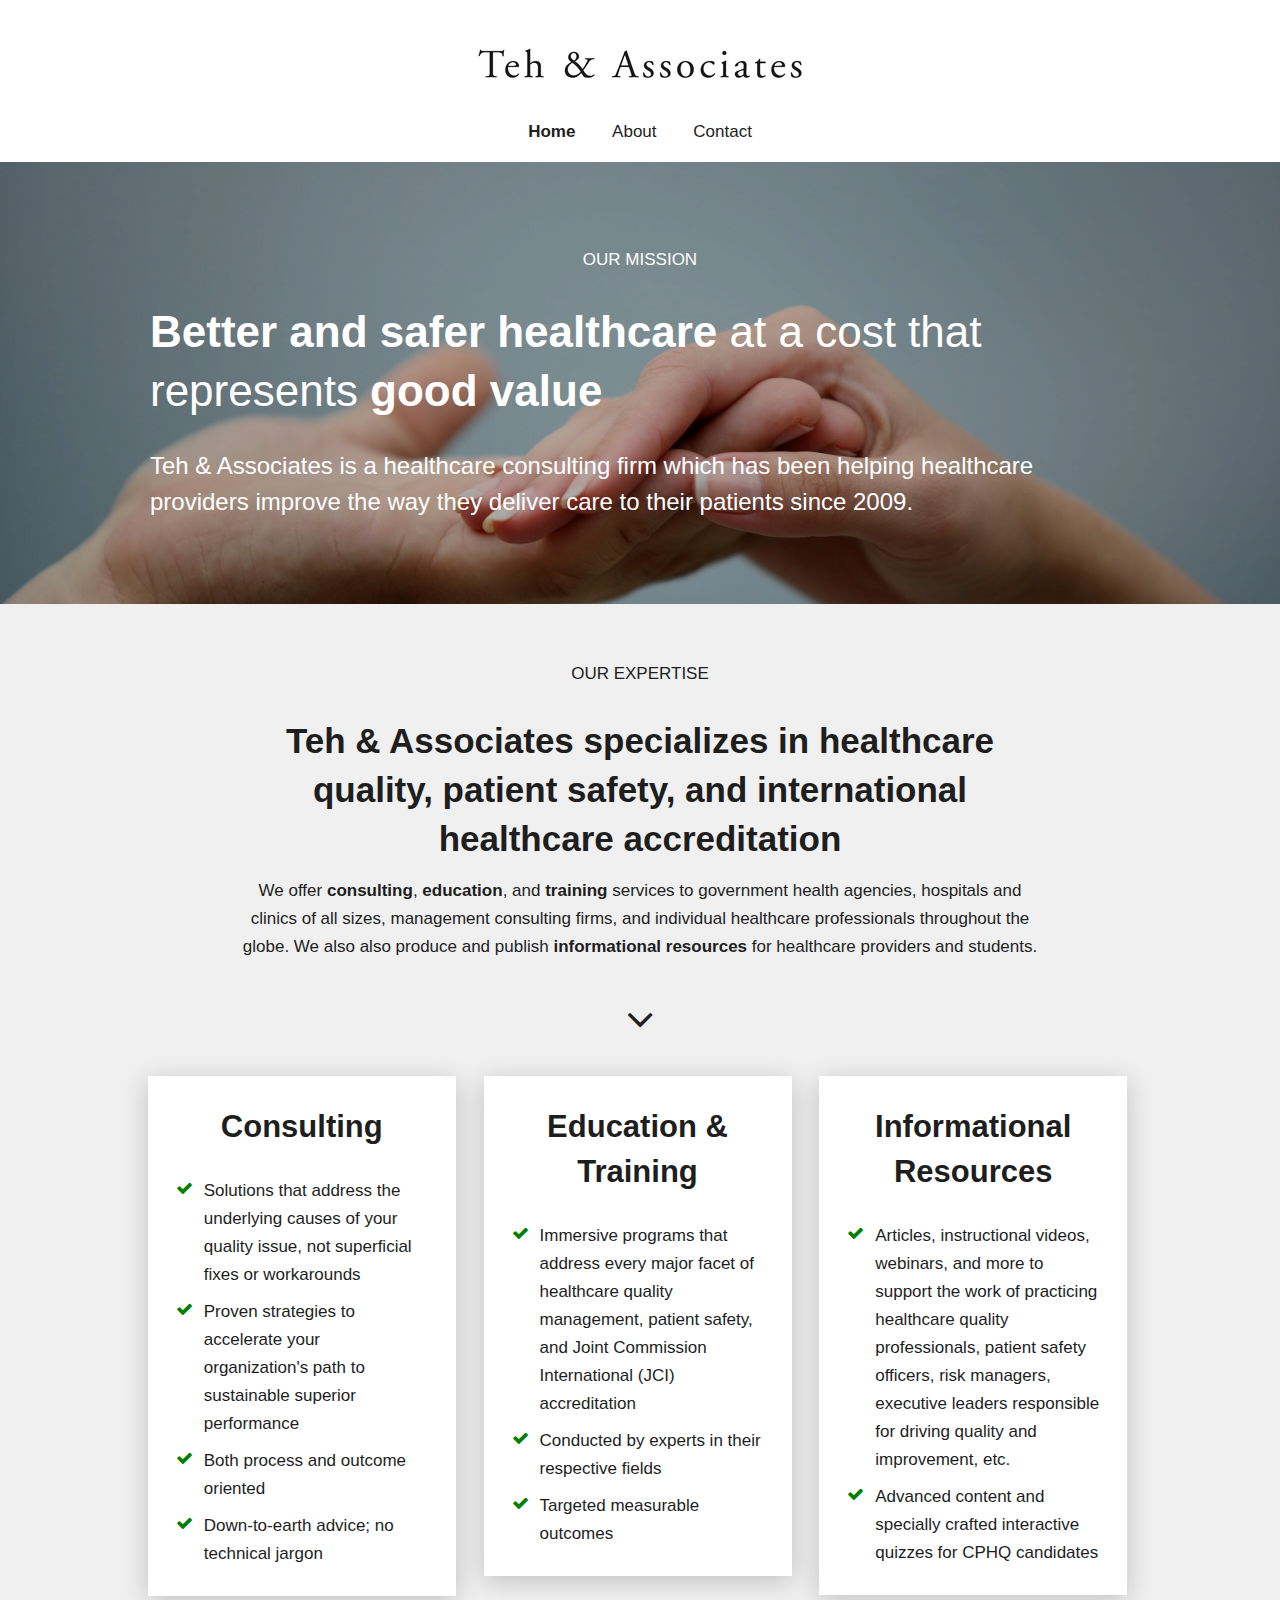
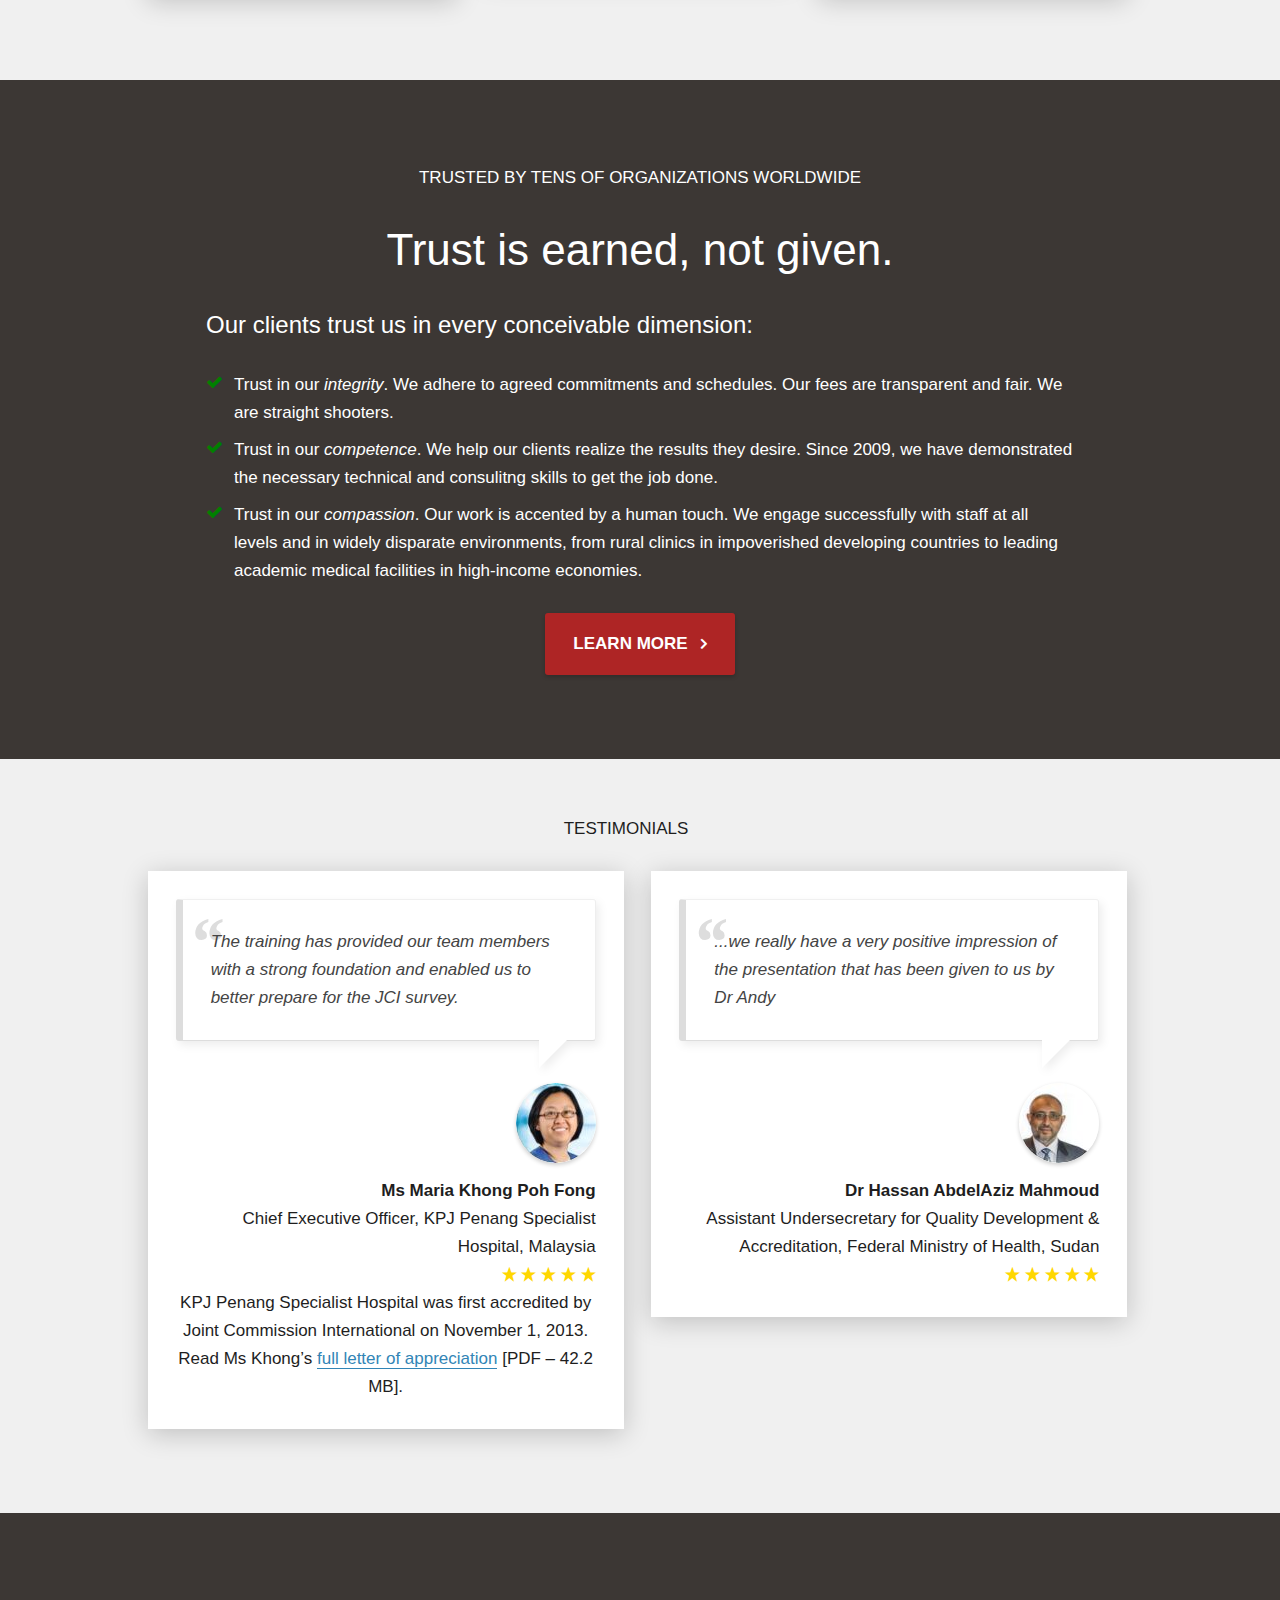
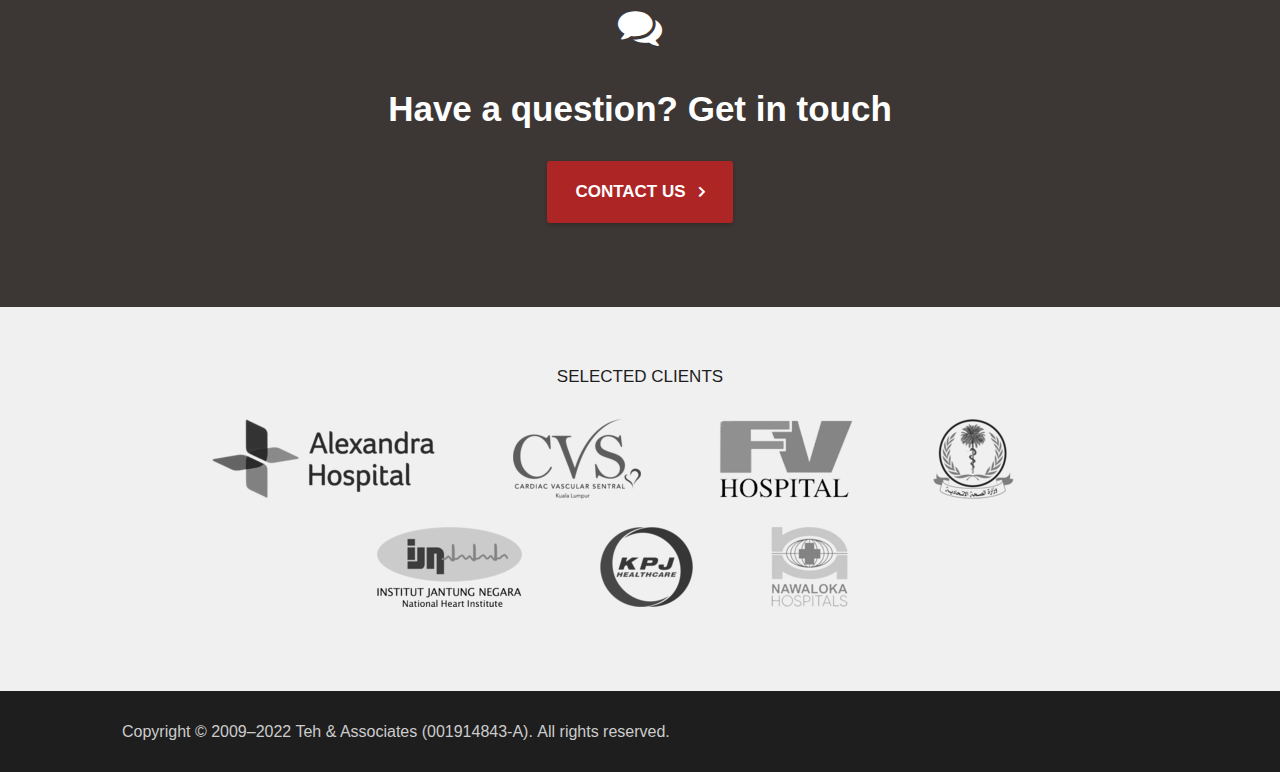
<file: index.html>
<!DOCTYPE html>
<html lang="en-US">
<head>
	<meta charset="UTF-8">
	<meta name="viewport" content="width=device-width">
	<link rel="profile" href="https://gmpg.org/xfn/11">
	<title>Teh &amp; Associates &#8211; Healthcare Consultants</title>
<meta name="robots" content="noindex, nofollow">
<link rel="preload" href="/wp-content/themes/marketers-delight/lib/assets/icons/md.woff" as="font" type="font/woff" crossorigin>
<style id="global-styles-inline-css" type="text/css">body{--wp--preset--color--black: #000000;--wp--preset--color--cyan-bluish-gray: #abb8c3;--wp--preset--color--white: #FFFFFF;--wp--preset--color--pale-pink: #f78da7;--wp--preset--color--vivid-red: #cf2e2e;--wp--preset--color--luminous-vivid-orange: #ff6900;--wp--preset--color--luminous-vivid-amber: #fcb900;--wp--preset--color--light-green-cyan: #7bdcb5;--wp--preset--color--vivid-green-cyan: #00d084;--wp--preset--color--pale-cyan-blue: #8ed1fc;--wp--preset--color--vivid-cyan-blue: #0693e3;--wp--preset--color--vivid-purple: #9b51e0;--wp--preset--color--primary: #AE2525;--wp--preset--color--secondary: #3E3E3E;--wp--preset--color--tertiary: #DDDDDD;--wp--preset--color--action: #EDF6FD;--wp--preset--color--accent: #FFFBCC;--wp--preset--color--text: #1E1E1E;--wp--preset--color--text-sec: #777777;--wp--preset--color--links: #3285B6;--wp--preset--color--button: #ae2525;--wp--preset--color--button-sec: #999999;--wp--preset--gradient--vivid-cyan-blue-to-vivid-purple: linear-gradient(135deg,rgba(6,147,227,1) 0%,rgb(155,81,224) 100%);--wp--preset--gradient--light-green-cyan-to-vivid-green-cyan: linear-gradient(135deg,rgb(122,220,180) 0%,rgb(0,208,130) 100%);--wp--preset--gradient--luminous-vivid-amber-to-luminous-vivid-orange: linear-gradient(135deg,rgba(252,185,0,1) 0%,rgba(255,105,0,1) 100%);--wp--preset--gradient--luminous-vivid-orange-to-vivid-red: linear-gradient(135deg,rgba(255,105,0,1) 0%,rgb(207,46,46) 100%);--wp--preset--gradient--very-light-gray-to-cyan-bluish-gray: linear-gradient(135deg,rgb(238,238,238) 0%,rgb(169,184,195) 100%);--wp--preset--gradient--cool-to-warm-spectrum: linear-gradient(135deg,rgb(74,234,220) 0%,rgb(151,120,209) 20%,rgb(207,42,186) 40%,rgb(238,44,130) 60%,rgb(251,105,98) 80%,rgb(254,248,76) 100%);--wp--preset--gradient--blush-light-purple: linear-gradient(135deg,rgb(255,206,236) 0%,rgb(152,150,240) 100%);--wp--preset--gradient--blush-bordeaux: linear-gradient(135deg,rgb(254,205,165) 0%,rgb(254,45,45) 50%,rgb(107,0,62) 100%);--wp--preset--gradient--luminous-dusk: linear-gradient(135deg,rgb(255,203,112) 0%,rgb(199,81,192) 50%,rgb(65,88,208) 100%);--wp--preset--gradient--pale-ocean: linear-gradient(135deg,rgb(255,245,203) 0%,rgb(182,227,212) 50%,rgb(51,167,181) 100%);--wp--preset--gradient--electric-grass: linear-gradient(135deg,rgb(202,248,128) 0%,rgb(113,206,126) 100%);--wp--preset--gradient--midnight: linear-gradient(135deg,rgb(2,3,129) 0%,rgb(40,116,252) 100%);--wp--preset--duotone--dark-grayscale: url('#wp-duotone-dark-grayscale');--wp--preset--duotone--grayscale: url('#wp-duotone-grayscale');--wp--preset--duotone--purple-yellow: url('#wp-duotone-purple-yellow');--wp--preset--duotone--blue-red: url('#wp-duotone-blue-red');--wp--preset--duotone--midnight: url('#wp-duotone-midnight');--wp--preset--duotone--magenta-yellow: url('#wp-duotone-magenta-yellow');--wp--preset--duotone--purple-green: url('#wp-duotone-purple-green');--wp--preset--duotone--blue-orange: url('#wp-duotone-blue-orange');--wp--preset--font-size--small: 13px;--wp--preset--font-size--medium: 20px;--wp--preset--font-size--large: 36px;--wp--preset--font-size--x-large: 42px;}.has-black-color{color: var(--wp--preset--color--black) !important;}.has-cyan-bluish-gray-color{color: var(--wp--preset--color--cyan-bluish-gray) !important;}.has-white-color{color: var(--wp--preset--color--white) !important;}.has-pale-pink-color{color: var(--wp--preset--color--pale-pink) !important;}.has-vivid-red-color{color: var(--wp--preset--color--vivid-red) !important;}.has-luminous-vivid-orange-color{color: var(--wp--preset--color--luminous-vivid-orange) !important;}.has-luminous-vivid-amber-color{color: var(--wp--preset--color--luminous-vivid-amber) !important;}.has-light-green-cyan-color{color: var(--wp--preset--color--light-green-cyan) !important;}.has-vivid-green-cyan-color{color: var(--wp--preset--color--vivid-green-cyan) !important;}.has-pale-cyan-blue-color{color: var(--wp--preset--color--pale-cyan-blue) !important;}.has-vivid-cyan-blue-color{color: var(--wp--preset--color--vivid-cyan-blue) !important;}.has-vivid-purple-color{color: var(--wp--preset--color--vivid-purple) !important;}.has-black-background-color{background-color: var(--wp--preset--color--black) !important;}.has-cyan-bluish-gray-background-color{background-color: var(--wp--preset--color--cyan-bluish-gray) !important;}.has-white-background-color{background-color: var(--wp--preset--color--white) !important;}.has-pale-pink-background-color{background-color: var(--wp--preset--color--pale-pink) !important;}.has-vivid-red-background-color{background-color: var(--wp--preset--color--vivid-red) !important;}.has-luminous-vivid-orange-background-color{background-color: var(--wp--preset--color--luminous-vivid-orange) !important;}.has-luminous-vivid-amber-background-color{background-color: var(--wp--preset--color--luminous-vivid-amber) !important;}.has-light-green-cyan-background-color{background-color: var(--wp--preset--color--light-green-cyan) !important;}.has-vivid-green-cyan-background-color{background-color: var(--wp--preset--color--vivid-green-cyan) !important;}.has-pale-cyan-blue-background-color{background-color: var(--wp--preset--color--pale-cyan-blue) !important;}.has-vivid-cyan-blue-background-color{background-color: var(--wp--preset--color--vivid-cyan-blue) !important;}.has-vivid-purple-background-color{background-color: var(--wp--preset--color--vivid-purple) !important;}.has-black-border-color{border-color: var(--wp--preset--color--black) !important;}.has-cyan-bluish-gray-border-color{border-color: var(--wp--preset--color--cyan-bluish-gray) !important;}.has-white-border-color{border-color: var(--wp--preset--color--white) !important;}.has-pale-pink-border-color{border-color: var(--wp--preset--color--pale-pink) !important;}.has-vivid-red-border-color{border-color: var(--wp--preset--color--vivid-red) !important;}.has-luminous-vivid-orange-border-color{border-color: var(--wp--preset--color--luminous-vivid-orange) !important;}.has-luminous-vivid-amber-border-color{border-color: var(--wp--preset--color--luminous-vivid-amber) !important;}.has-light-green-cyan-border-color{border-color: var(--wp--preset--color--light-green-cyan) !important;}.has-vivid-green-cyan-border-color{border-color: var(--wp--preset--color--vivid-green-cyan) !important;}.has-pale-cyan-blue-border-color{border-color: var(--wp--preset--color--pale-cyan-blue) !important;}.has-vivid-cyan-blue-border-color{border-color: var(--wp--preset--color--vivid-cyan-blue) !important;}.has-vivid-purple-border-color{border-color: var(--wp--preset--color--vivid-purple) !important;}.has-vivid-cyan-blue-to-vivid-purple-gradient-background{background: var(--wp--preset--gradient--vivid-cyan-blue-to-vivid-purple) !important;}.has-light-green-cyan-to-vivid-green-cyan-gradient-background{background: var(--wp--preset--gradient--light-green-cyan-to-vivid-green-cyan) !important;}.has-luminous-vivid-amber-to-luminous-vivid-orange-gradient-background{background: var(--wp--preset--gradient--luminous-vivid-amber-to-luminous-vivid-orange) !important;}.has-luminous-vivid-orange-to-vivid-red-gradient-background{background: var(--wp--preset--gradient--luminous-vivid-orange-to-vivid-red) !important;}.has-very-light-gray-to-cyan-bluish-gray-gradient-background{background: var(--wp--preset--gradient--very-light-gray-to-cyan-bluish-gray) !important;}.has-cool-to-warm-spectrum-gradient-background{background: var(--wp--preset--gradient--cool-to-warm-spectrum) !important;}.has-blush-light-purple-gradient-background{background: var(--wp--preset--gradient--blush-light-purple) !important;}.has-blush-bordeaux-gradient-background{background: var(--wp--preset--gradient--blush-bordeaux) !important;}.has-luminous-dusk-gradient-background{background: var(--wp--preset--gradient--luminous-dusk) !important;}.has-pale-ocean-gradient-background{background: var(--wp--preset--gradient--pale-ocean) !important;}.has-electric-grass-gradient-background{background: var(--wp--preset--gradient--electric-grass) !important;}.has-midnight-gradient-background{background: var(--wp--preset--gradient--midnight) !important;}.has-small-font-size{font-size: var(--wp--preset--font-size--small) !important;}.has-medium-font-size{font-size: var(--wp--preset--font-size--medium) !important;}.has-large-font-size{font-size: var(--wp--preset--font-size--large) !important;}.has-x-large-font-size{font-size: var(--wp--preset--font-size--x-large) !important;}</style>
<link rel="stylesheet" id="bodhi-svgs-attachment-css" href="/wp-content/plugins/svg-support/css/svgs-attachment.css?ver=5.9.2" type="text/css" media="all">
<link rel="canonical" href="/">
<link rel="apple-touch-icon" sizes="180x180" href="/apple-touch-icon.png">
<link rel="icon" type="image/png" sizes="32x32" href="/favicon-32x32.png">
<link rel="icon" type="image/png" sizes="16x16" href="/favicon-16x16.png">
<link rel="manifest" href="/site.webmanifest">
<link rel="mask-icon" href="/safari-pinned-tab.svg" color="#5bbad5">
<meta name="msapplication-TileColor" content="#3c3734">
<meta name="theme-color" content="#ffffff">

<style type="text/css">*,*:before,*:after{-webkit-box-sizing:border-box;-moz-box-sizing:border-box;box-sizing:border-box;margin:0;padding:0;}@font-face{font-family:md-icon;font-display:swap;src:url('/wp-content/themes/marketers-delight/lib/assets/icons/md.woff') format('woff');font-style:normal;font-weight:400;}body{background-color:#F0F0F0;color:#1E1E1E;font-size:17px;font-family:Helvetica Neue,Helvetica,Arial,sans-serif;font-weight:normal;line-height:28px;position:relative;}b,strong,.bold{font-weight:bold;}[class*="md-icon"]{display:inline-block;}[class*="md-icon"]:before{display:inline-block;font-family:md-icon;font-style:normal;font-variant:normal;font-weight:400;line-height:1;speak:none;text-align:center;text-decoration:inherit;text-transform:none;}.md-icon.icon-data:before{content:attr(data-md-icon);}.small{font-size:0.85em;line-height:1.5em;}.has-primary-background-color{background-color:#AE2525;}.has-primary-color,.format .has-primary-color{color:#AE2525;}.has-secondary-background-color{background-color:#3E3E3E;}.has-secondary-color,.format .has-secondary-color{color:#3E3E3E;}.has-tertiary-background-color{background-color:#DDDDDD;}.has-tertiary-color,.format .has-tertiary-color{color:#DDDDDD;}.has-action-background-color{background-color:#EDF6FD;}.has-action-color,.format .has-action-color{color:#EDF6FD;}.has-accent-background-color{background-color:#FFFBCC;}.has-accent-color,.format .has-accent-color{color:#FFFBCC;}.has-white-background-color{background-color:#FFFFFF;}.has-white-color,.format .has-white-color{color:#FFFFFF;}.has-text-background-color{background-color:#1E1E1E;}.has-text-sec-background-color{background-color:#777777;}.has-text-sec-color,.format .has-text-sec-color{color:#777777;}.has-links-background-color{background-color:#3285B6;}.has-links-color,.format .has-links-color{color:#3285B6;}.has-button-background-color{background-color:#ae2525;}.has-button-color,.format .has-button-color{color:#ae2525;}.has-button-sec-background-color{background-color:#999999;}.has-button-sec-color,.format .has-button-sec-color{color:#999999;}.has-text-color.has-white-color{color:#fff;}#cancel-comment-reply-link:before,.menu-icon a,.list-check li:before{display:inline-block;font-family:md-icon;font-style:normal;font-weight:normal;line-height:1;}main{display:block;}ul{list-style:square;}p{position:relative;}a{color:#3285B6;text-decoration:none;}img,a img,.size-auto,.size-full,.size-large,.size-medium,.size-thumbnail{height:auto;max-width:100%;vertical-align:top;}iframe,video,object{max-width:100%;}sup{line-height:1;}hr{border:0;height:0;border-top:1px solid rgba(0,0,0,0.1);border-bottom:1px solid rgba(255,255,255,0.3);}pre,code{background-color:#ddd;color:#3e3e3e;font-family:Consolas,Monaco,Menlo,Courier,Verdana,sans-serif;font-size:0.9em;}code a,.format code a{border-bottom:0;color:#3e3e3e;}pre{overflow:auto;padding:26px;}code{border-radius:3px;padding:2px 5px;}abbr,acronym{border-bottom:1px dotted #777;cursor:help;text-decoration:none;}a abbr,a acronym{border-bottom:none;}label{cursor:pointer;display:inline-block;margin-bottom:14px;}label.required,.required{color:#ae2525;}input,textarea{font-family:inherit;font-size:inherit;line-height:inherit;padding:16px;}input[type="text"],input[type="email"],input[type="search"],input[type="url"],input[type="password"],textarea{background-color:#fff;border-radius:0;border:1px solid #ddd;margin-bottom:14px;position:relative;width:100%;-webkit-appearance:none;}textarea{padding:28px;width:100%;-webkit-appearance:none;}fieldset{border:1px solid rgba(0,0,0,0.15);padding:28px;}input[type="text"]:focus,input[type="email"]:focus,input[type="search"]:focus,input[type="url"]:focus,input[type="password"]:focus,textarea:focus{box-shadow:0 0 5px rgba(0,0,0,0.1);outline:none;}select{max-width:100%;}.form-input-name,.form-input-email{background-position:16px center;background-repeat:no-repeat;padding-left:45px;}.form-input-name{background-image:url('/wp-content/themes/marketers-delight/lib/assets/images/user.png');}.form-input-email{background-image:url('/wp-content/themes/marketers-delight/lib/assets/images/mail.png');}.email-form-title:empty,.email-form-footer:empty{display:none;}.email-form-footer{clear:both;font-size:0.8em;font-style:italic;line-height:1.5em;text-align:center;}.form-input,.form-submit{width:100%;}.form-input,.form-submit:not(:last-child){margin-bottom:14px;}.form-full .form-input{display:block;}@media all and (min-width:700px){[class*="form-attached"]{position:relative;}[class*="form-attached"] .form-input{border-right-width:0;margin-bottom:0;float:left;width:78%;}.form-attached-2 .form-input{width:39%;}[class*="form-attached"] .form-submit{border-radius:0 2px 2px 0;border-width:3px 3px 3px 0;float:left;font-size:inherit;line-height:inherit;padding:16px 7px;width:22%;}}.block{padding:28px 56px;}.block-half,.frame{padding:14px;}.block-half-top{padding-top:14px;}.block-half-bot{padding-bottom:14px;}.block-half-tb{padding-bottom:14px;padding-top:14px;}.block-half-lr{padding-left:14px;padding-right:14px;}.block-single,.tagcloud,.note,.alert{padding:28px;}.block-single-tb{padding-bottom:28px;padding-top:28px;}.block-single-lr{padding-left:28px;padding-right:28px;}.block-single-top,.block-full-content{padding-top:28px;}.block-single-bot{padding-bottom:28px;}.block-mid{padding:42px;}.block-mid-tb{padding-bottom:42px;padding-top:42px;}.block-mid-lr{padding-left:42px;padding-right:42px;}.block-mid-top{padding-top:42px;}.block-mid-bot{padding-bottom:42px;}.block-double{padding:56px;}.block-double-tb{padding-bottom:56px;padding-top:56px;}.block-double-lr{padding-left:56px;padding-right:56px;}.block-double-top,.block-full-top{padding-top:56px;}.block-double-bot,.block-full-content{padding-bottom:56px;}.block-double-content{padding:28px 56px 56px;}.block-triple{padding:84px;}.block-triple-tb{padding-bottom:84px;padding-top:84px;}.block-triple-lr{padding-left:84px;padding-right:84px;}.block-triple-top{padding-top:84px;}.block-triple-bot{padding-bottom:84px;}.block-triple-double{padding:84px 56px;}.block-quad{padding:112px;}.block-quad-tb{padding-bottom:112px;padding-top:112px;}.block-quad-lr{padding-left:112px;padding-right:112px;}.block-quad-top{padding-top:112px;}.block-quad-bot{padding-bottom:112px;}.block-full-quad{padding-bottom:84px;padding-top:112px;}.pt-none{padding-top:0;}.pr-none{padding-right:0;}.pb-none{padding-bottom:0;}.pl-none{padding-left:0;}@media all and (min-width:1036px){.close-on-desktop{display:none !important;}}@media all and (min-width:900px){.block-full{padding-bottom:56px;padding-top:56px;}[class*="block-full"]{padding-left:21.621621621622%;padding-right:21.621621621622%;}}@media all and (max-width:1036px){.close-on-max{display:none;}.block-full-top{padding-top:56px;}}@media all and (max-width:900px){.block-full,.block-quad{padding:84px;}.block-quad-tb,.block-full-quad{padding-bottom:84px;padding-top:84px;}.block-quad-top{padding-top:84px;}.block-quad-bot{padding-bottom:84px;}[class*="block-full"],.block-quad-lr{padding-left:84px;padding-right:84px;}.block-triple,.block-triple-double{padding:56px;}.block-triple-tb{padding-bottom:56px;padding-top:56px;}.block-triple-lr{padding-left:56px;padding-right:56px;}.block-triple-top{padding-top:56px;}.block-triple-bot{padding-bottom:56px;}.sidebar{padding-bottom:28px;padding-top:28px;}}@media all and (max-width:700px){.block-quad{padding:28px 14px;}.block-triple,.block-triple-double,.block-double,.block-mid,.block-double-content,.block{padding:28px;}.block-quad-tb,.block-triple,.block-triple-tb,.block-double-tb,.block-double{padding-bottom:28px;padding-top:28px;}.block-full{padding-bottom:28px;padding-top:28px;}.block-full-quad{padding-bottom:28px;padding-top:56px;}[class*="block-full"],.block-quad-lr,.block-triple,.block-triple-lr,.block-triple-double,.block-double,.block-double-content,.block-double-lr,.block-single-lr,.block,.block-single,.tagcloud,.note,.alert{padding-left:14px;padding-right:14px;}.block-quad-top,.block-triple-top,.block-double-top{padding-top:28px;}.block-quad-bot,.block-triple-bot,.block-double-bot{padding-bottom:28px;}}.mt-none{margin-top:0 !important;}.mr-none{margin-right:0;}.mb-none{margin-bottom:0 !important;}.ml-none{margin-left:0;}.mt-quad:not(:last-child){margin-top:112px;}.mb-quad:not(:last-child){margin-bottom:112px;}.mt-triple:not(:last-child){margin-top:84px;}.mb-triple:not(:last-child){margin-bottom:84px;}.mt-double{margin-top:56px;}.mr-double{margin-right:56px;}.mb-double:not(:last-child){margin-bottom:56px;}.mt-mid{margin-top:42px;}.mb-mid:not(:last-child){margin-bottom:42px;}.mt-single{margin-top:28px;}.mr-single{margin-right:28px;}.mb-single:not(:last-child){margin-bottom:28px;}.mt-half{margin-top:14px;}.mr-half{margin-right:14px;}.mb-half:not(:last-child),.byline{margin-bottom:14px;}.mt-small{margin-top:5px;}.mr-small{margin-right:5px;}.mb-small:not(:last-child){margin-bottom:5px;}.ml-small{margin-left:5px;}@media all and (min-width:900px){.aligncenter.wrap,.alignleft.wrap,.alignfull{margin-left:-56px;}.aligncenter.wrap,.alignright.wrap,.alignfull{margin-right:-56px;}.aligncenter.wrap-small,.alignleft.wrap-small,.alignwide{margin-left:-28px;}.aligncenter.wrap-small,.alignlright.wrap-small,.alignwide{margin-right:-28px;}.content-full .aligncenter.wrap,.content-full .alignleft.wrap,.content-full .alignfull{margin-left:-38.095238095238%;}.content-full .aligncenter.wrap,.content-full .alignright.wrap,.content-full .alignfull{margin-right:-38.095238095238%;}.content-full .aligncenter.wrap-small,.content-full .alignleft.wrap-small,.content-full .alignwide{margin-left:-112px;}.content-full .aligncenter.wrap-small,.content-full .alignright.wrap-small,.content-full .alignwide{margin-right:-112px;}}@media all and (max-width:900px){.mt-quad:not(:last-child){margin-top:84px;}.mb-quad:not(:last-child){margin-bottom:84px;}.mt-triple:not(:last-child){margin-top:56px;}.mb-triple:not(:last-child){margin-bottom:56px;}.alignright.wrap,.alignleft.wrap,.alignfull,.aligncenter.wrap,.alignleft.wrap,.alignfull{margin-left:-14px;margin-right:-14px;}}@media all and (max-width:800px){.mt-quad:not(:last-child){margin-top:56px;}.mb-quad:not(:last-child){margin-bottom:56px;}.mt-triple:not(:last-child){margin-top:28px;}.mb-triple:not(:last-child),.mb-double:not(:last-child){margin-bottom:28px;}}.col{position:relative;}@media all and (min-width:700px){.col{float:left;}.columns-flex:not([class*="block-"]){padding-left:5px;padding-right:5px;}.columns-flex > .col{display:inline-block;float:none;margin-left:-5px;vertical-align:top;}[class*="columns-"] .col-right{float:right;}.width-50,.columns-2 > .col{width:50%;}.columns-3 > .col{width:33.333333333%;}.width-25,.columns-4 > .col{width:25%;}.width-20,.columns-5 > .col{width:20%;}.columns-6 > .col{width:16.666666667%;}.columns-10-90 > .col2{width:90%;}.width-80,.columns-80-20 > .col1,.columns-20-80 > .col2{width:80%;}.width-75,.columns-25-75 > .col2{width:75%;}.width-70,.columns-70-30 > .col1,.columns-30-70 > .col2{width:70%;}.width-65,.columns-65-35 > .col1,.columns-35-65 > .col2{width:65%;}.width-60,.columns-60-40 > .col1,.columns-40-60 > .col2{width:60%;}.width-55,.columns-55-45 > .col1,.columns-45-55 > .col2{width:55%;}.width-45,.columns-55-45 > .col2,.columns-45-55 > .col1{width:45%;}.width-40,.columns-60-40 > .col2,.columns-40-60 > .col1{width:40%;}.width-35,.columns-65-35 > .col2,.columns-35-65 > .col1{width:35%;}.width-30,.columns-70-30 > .col2,.columns-30-70 > .col1{width:30%;}.width-25,.columns-25-75 > .col1{width:25%;}.width-20,.columns-80-20 > .col2,.columns-20-80 > .col1{width:20%;}.columns-10-90 > .col1{width:10%;}}@media all and (min-width:700px){.columns-half{margin-left:-14px;}.columns-half > .col{padding-left:14px;}.columns-single{margin-left:-28px;}.columns-single > .col{padding-left:28px;}.columns-mid{margin-left:-42px;}.columns-mid > .col{padding-left:42px;}.columns-double{margin-left:-56px;}.columns-double > .col{padding-left:56px;}.columns-triple{margin-left:-84px;}.columns-triple > .col{padding-left:84px;}}@media all and (max-width:700px){.col.mt-single{margin-top:0;}}input[type="submit"],button,.button,a.button,.button a,.format .button{background-color:#ae2525;border:0;border-radius:3px;box-shadow:0 2px 4px rgba(0,0,0,0.2);color:#FFFFFF;cursor:pointer;font-size:inherit;font-family:inherit;display:inline-block;font-style:normal;font-weight:bold;padding:17px 28px;position:relative;text-align:center;text-transform:uppercase;transition:0.3s;-webkit-appearance:none;}input[type="submit"]:hover,button:hover,.button:hover,a.button:hover,.button a:hover,.format .button:hover{-moz-transform:translateY(1px);-ms-transform:translateY(1px);-webkit-transform:translateY(1px);transform:translateY(1px);}.button-subtext{font-weight:normal;}.button-subtext:empty{display:none;}.button.button-sec,a.button.button-sec,.button.button-sec a{background-color:#999999;color:#FFFFFF;}button.green a,button.green a,.button.green,.button.green a{background-color:#22A340;}button.green:hover,button.green a:hover,.button.green:hover,.button.green a:hover{background-color:#128D2E;}.button.button-outline.green,.button.button-outline.green a,.button.button-outline.green:hover,.button.button-outline.green a:hover{background-color:transparent;border-color:#22A340;color:#22A340;}button.orange a,button.orange a,.button.orange,.button.orange a{background-color:#f58f2a;}button.orange:hover,button.orange a:hover,.button.orange:hover,.button.orange a:hover{background-color:#EB8928;}.button.button-outline.orange,.button.button-outline.orange a,.button.button-outline.orange:hover,.button.button-outline.orange a:hover{background-color:transparent;border-color:#f58f2a;color:#f58f2a;}button.yellow a,button.yellow a,.button.yellow,.button.yellow a{background-color:#fbcb3a;text-shadow:0 2px 2px rgba(0,0,0,0.2);}button.yellow:hover,button.yellow a:hover,.button.yellow:hover,.button.yellow a:hover{background-color:#ecb81c;}.button.button-outline.yellow,.button.button-outline.yellow a,.button.button-outline.yellow:hover,.button.button-outline.yellow a:hover{background-color:transparent;border-color:#fbcb3a;color:#fbcb3a;}button.red a,button.red a,.button.red,.button.red a{background-color:#ae2525;}button.red:hover,button.red a:hover,.button.red:hover,.button.red a:hover{background-color:#9C2121;}.button.button-outline.red,.button.button-outline.red a,.button.button-outline.red:hover,.button.button-outline.red a:hover{background-color:transparent;border-color:#ae2525;color:#ae2525;}button.blue a,button.blue a,.button.blue,.button.blue a{background-color:#299efd;}button.blue:hover,button.blue a:hover,.button.blue:hover,.button.blue a:hover{background-color:#2389dc;}.button.button-outline.blue,.button.button-outline.blue a,.button.button-outline.blue:hover,.button.button-outline.blue a:hover{background-color:transparent;border-color:#299efd;color:#299efd;}button.purple a,button.purple a,.button.purple,.button.purple a{background-color:#9850f7;}button.purple:hover,button.purple a:hover,.button.purple:hover,.button.purple a:hover{background-color:#803cd8;}.button.button-outline.purple,.button.button-outline.purple a,.button.button-outline.purple:hover,.button.button-outline.purple a:hover{background-color:transparent;border-color:#9850f7;color:#9850f7;}button.gray a,button.gray a,.button.gray,.button.gray a{background-color:#999;}button.gray:hover,button.gray a:hover,.button.gray:hover,.button.gray a:hover{background-color:#666;}.button.button-outline.gray,.button.button-outline.gray a,.button.button-outline.gray:hover,.button.button-outline.gray a:hover{background-color:transparent;border-color:#999;color:#999;}button.white a,button.white a,.button.white,.button.white a{background-color:#fff;color:#1e1e1e;}button.white:hover,button.white a:hover,.button.white:hover,.button.white a:hover{background-color:#eee;}.button.button-outline.white,.button.button-outline.white a,.button.button-outline.white:hover,.button.button-outline.white a:hover{background-color:transparent;border-color:#fff;color:#fff;}button.dark a,button.dark a,.button.dark,.button.dark a{background-color:#2e2e2e;}button.dark:hover,button.dark a:hover,.button.dark:hover,.button.dark a:hover{background-color:#1e1e1e;}.button.button-outline.dark,.button.button-outline.dark a,.button.button-outline.dark:hover,.button.button-outline.dark a:hover{background-color:transparent;border-color:#2e2e2e;color:#2e2e2e;}.button.button-small{font-size:16px;padding:10px 15px;}.button.button-large{font-size:1.4em;padding:28px 42px;}.button-text{font-size:24px;line-height:36px;}.button.button-outline,.button.button-outline:hover{background-color:transparent;border:3px solid #ae2525;border-bottom-width:3px;border-radius:3px;color:#ae2525;}.menu .button.button-outline a{background-color:transparent;}.button.button-arrow:after,.button.button-arrow.button-text:after,.menu .button-arrow a:after,.woocommerce ul.products li.product .button:after{content:'\e80f';display:inline-block;font-family:'md-icon';margin-left:13px;-o-transition:0.3s;-ms-transition:0.3s;-moz-transition:0.3s;-webkit-transition:0.3s;transition:0.3s;}.button.button-arrow:hover:after,.button.button-arrow.button-text:after,.menu .button-arrow a:hover:after,.woocommerce ul.products li.product .button:after{-moz-transform:translateX(4px);-ms-transform:translateX(4px);-webkit-transform:translateX(4px);transform:translateX(4px);}.menu .button-arrow:after{display:none;}.button.button-badge{border-bottom:0;border-radius:0 2px 2px 0;padding-right:84px;position:relative;}.button.button-badge .badge{border-radius:0 2px 2px 0;font-size:20px;height:100%;padding:16px;position:absolute;top:0;right:0;}@media all and (min-width:700px){.button + .button{margin-left:14px;}}@media all and (max-width:700px){.button,button,input[type="submit"]{display:block;width:100%;}.button + .button{margin-top:14px;}}.huge-title,.huge-text{font-size:66px;line-height:81px;}.huge-title{font-weight:bold;}h1,.large-title,.large-text{font-size:44px;line-height:59px;}h1,.large-title{font-weight:bold;}h2,.main-title,.main-text{font-size:35px;line-height:49px;}h2,.main-title{font-weight:bold;}h3,.med-title,.med-text{font-size:31px;line-height:45px;}h3,.med-title{font-weight:bold;}h4,.mid-title,.mid-text{font-size:26px;line-height:39px;}h4,.mid-title{font-weight:bold;}h5,.small-title,.small-text{font-size:24px;line-height:36px;}h5,.small-title{font-weight:bold;}h6,.micro-title,.micro-text{font-size:20px;line-height:29px;}h6,.micro-title{font-weight:bold;}@media all and (max-width:900px){.huge-title,.huge-text{font-size:66px;line-height:81px;}h1,.large-title,.large-text{font-size:44px;line-height:59px;}h2,.main-title,.main-text{font-size:35px;line-height:49px;}h3,.med-title,.med-text{font-size:31px;line-height:45px;}h4,.mid-title,.mid-text{font-size:26px;line-height:39px;}h5,.small-title,.small-text{font-size:24px;line-height:36px;}h6,.micro-title,.micro-text{font-size:20px;line-height:29px;}}@media all and (max-width:700px){.huge-title,.huge-text{font-size:50px;line-height:61px;}h1,.large-title,.large-text{font-size:33px;line-height:45px;}h2,.main-title,.main-text{font-size:26px;line-height:36px;}h3,.med-title,.med-text{font-size:23px;line-height:33px;}h4,.mid-title,.mid-text{font-size:20px;line-height:30px;}h5,.small-title,.small-text{font-size:18px;line-height:27px;}h6,.micro-title,.micro-text{font-size:20px;line-height:29px;}}.format{word-wrap:break-word;}.format a{border-bottom:1px solid #3285B6;}.format a:hover,.format .no-border{border-bottom-width:0;}.format .headline,.format h1,.format h2,.format h3,.format h4,.format h5,.format h6{margin-bottom:14px;position:relative;}.format .headline a,.format h1 a,.format h2 a,.format h3 a,.format h4 a,.format h5 a,.format h6 a{border-bottom:0;color:#1E1E1E;}.format ul,.format ol,.format dl,.format p,.format hr,.format blockquote,.format pre,.format table,.format .wp-caption,.format fieldset,.format .gfield,.format .alert,.format .note,.format .wp-block-image,.format .email-form-wrap{margin-bottom:28px;}.format ul,.format ol{margin-left:28px;}.format li ul,.format li ol{margin-top:9px;}.format li,.format dd{margin-bottom:9px;position:relative;}.format *:last-child{margin-bottom:0;}.content .headline,.content .headline a,.content-text h1,.content-text h2,.content-text h3,.content-text h4,.content-text h5,.content-text h6{color:#1E1E1E;}.content-text h2:not(:first-child),.content-text h3:not(:first-child),.content-text h4:not(:first-child),.content-text h5:not(:first-child){margin-top:42px;}.alignleft,.alignright,.aligncenter,.alignnone{display:block;position:relative;margin-bottom:28px;z-index:5;}.alignleft{float:left;margin-right:28px;}.alignright{float:right;margin-left:28px;}.alignwide,.alignfull{max-width:initial;}.alignwide img,.alignfull img{width:100%;}.aligncenter{clear:both;float:none;margin-left:auto;margin-right:auto;text-align:center;}.alignnone{clear:both;float:none;}.width-full{clear:both;display:block;width:100%;}.display-block{display:block;}.auto{margin-left:auto;margin-right:auto;}@media all and (max-width:800px){.alignright,.alignleft,.wp-block-image .alignleft,.wp-block-image .alignright{clear:both;display:block;float:none;margin-left:auto;margin-right:auto;text-align:center;}.wp-block-image .aligncenter > figcaption,.wp-block-image .alignleft > figcaption,.wp-block-image .alignright > figcaption{display:block;}}.text-center{text-align:center;}.text-left{text-align:left;}.text-right{text-align:right;}.text-intro,.intro,.subtitle{font-size:1.2em;line-height:1.5em;}.caps{text-transform:uppercase;}.text-dark{color:#1e1e1e;}.text-sec,.entry-subtitle{color:#777777;}.text-white .text-sec{color:#ddd;}.text-white{color:#fff;}.text-intro:first-letter,.has-drop-cap:first-letter,.drop{color:#3285B6;float:left;font-size:4.5em;line-height:1;margin-bottom:0.1em;margin-right:0.1em;}.text-sep{position:relative;}.text-sep:after{background-color:#AE2525;content:'';display:block;height:4px;margin-top:20px;width:146px;}.text-center.text-sep:after,.text-center .text-sep:after{margin-left:auto;margin-right:auto;}.badge{background-color:#f58f2a;border-radius:2px;color:#fff;margin-left:4px;font-size:13px;padding:3px 5px 3px 4px;position:relative;text-transform:uppercase;}a.badge{border-bottom:0;}.middot:not(:last-child):after{content:'\00b7';margin-left:6px;margin-right:3px;}.list,.list > ul,ul.list-check{list-style:none;}.list li,ul.list-check li{position:relative;}.list > li:not(:last-child),.box-style-list ul > li:not(:last-child){border-bottom:1px solid rgba(0,0,0,0.15);margin-bottom:9px;padding-bottom:9px;}.list.list-large > li:not(:last-child){margin-bottom:28px;padding-bottom:28px;}.list .children{border-left:1px solid #ddd;margin-left:0;margin-top:28px;padding-left:28px;}.list .children li:not(:last-child){margin-bottom:28px;}.list li.small a{border-bottom-color:#777777;color:#777777;}ul.list-check li:not(:last-child){margin-bottom:9px;}ul.list-check li:before{color:green;position:absolute;left:-28px;top:3px;}.list-check.style-bullets{border:2px solid #21a340;border-radius:2px;box-shadow:0 2px 4px rgba(0,0,0,0.1);margin-left:0;}.list-check.style-bullets li{padding:7px 7px 7px 48px;}.list-check.style-bullets li:not(:last-child){border-bottom:2px solid #21a340;margin-bottom:0;}.list-check.style-bullets li:before{background-color:#21a340;border-radius:5px;color:#fff;left:7px;top:auto;padding:6px;}blockquote,.quote-box{background-color:#fff;border:1px solid #DDDDDD;border-left-width:7px;border-radius:3px;color:#444;display:block;font-style:italic;padding:28px;position:relative;}blockquote:before,.quote-box:before{content:"\201C";color:#ddd;font-family:Georgia,serif;font-size:69px;font-weight:bold;position:absolute;left:6px;top:28px;}blockquote.alignright,blockquote.alignleft{width:168px;}.quote-box,.quote-box img.quote-box-image{margin-bottom:14px;}.quote-box{border-top:1px solid #f0f0f0;border-right:1px solid #eee;filter:drop-shadow(3px 4px 4px rgba(0,0,0,0.07));}.quote-box:after{border-width:28px 28px 0 0;border-style:solid;border-color:#fff transparent;content:'';display:block;position:absolute;bottom:-28px;right:28px;width:0;}.quote-box-author{color:#444;font-size:14px;line-height:21px;font-style:italic;margin-left:28px;padding-right:56px;}.image-overlay{background-position:center top;background-size:cover;display:block;position:relative;z-index:0;}.image-overlay:after{z-index:-1;}.overlay,.image-overlay:after{background-color:rgba(0,0,0,0.5);content:'';display:block;height:100%;position:absolute;bottom:0;left:0;right:0;top:0;width:100%;}.circle{border-radius:50%;}.shadow,.wp-block-image.shadow img{box-shadow:0 5px 25px rgba(0,0,0,0.2);}.shadow-large,.wp-block-image.shadow-large img{box-shadow:0 5px 55px rgba(0,0,0,0.15);}.shadow-small,.wp-block-image.shadow-small img{box-shadow:0 5px 15px rgba(0,0,0,0.15);}.wp-block-image.shadow,.wp-block-image.shadow-large,.wp-block-image.shadow-small{box-shadow:none;}.box{background-color:#fff;}.box-sec,.frame,.note{background-color:#eee;}.box-dark{background-color:#1e1e1e;color:#fff;}.box-dark .text-sec{color:#ddd;}.alert{background-color:#fffbcc;}.avatar{border-radius:50%;box-shadow:0 2px 4px rgba(0,0,0,0.2);}.circle-icon,a.circle-icon{background-color:rgba(0,0,0,0.15);border-bottom:0;border-radius:50%;color:#1E1E1E;display:inline-block;line-height:1;position:relative;}.circle-icon.micro{bottom:-2px;font-size:15px;height:25px;padding-top:5px;width:25px;}.video-wrap{height:0;position:relative;padding-bottom:56.25%;padding-top:25px;}.video-wrap iframe{height:100%;position:absolute;left:0;top:0;width:100%;}.play-button{border:4px solid #fff;border-radius:50%;cursor:pointer;display:inline-block;height:75px;padding:20px 26px 26px;position:relative;text-align:center;width:75px;}.play-button:after{content:'';display:block;border-style:solid;border-width:15px 0 15px 22px;border-color:transparent transparent transparent rgba(255,255,255,1);}.play-button-text{font-size:13px;font-weight:bold;text-transform:uppercase;}.twitter-tweet{margin-left:auto;margin-right:auto;}@media all and (max-width:700px){.close-on-mobile{display:none;}}.clear:after,[class*="columns-"]:after,.inner:after,.post-box:after,.content-inner:after,.content-text:after,.byline:after,.menu:after,.sidebar:after{clear:both;content:'';display:table;}.inner{margin-left:auto;margin-right:auto;max-width:1036px;position:relative;}.post-box{position:relative;}@media all and (max-width:600px){#wpadminbar{position:fixed !important;}}.header .content-inner{max-width:100%;text-align:center;}.cta-box.post-box,.post-box .cta-box{box-shadow:0 5px 25px rgba(0,0,0,0.1);}@media all and (max-width:1036px){.content-box{padding:14px;}.header .content-inner,.header-cover .content-inner{padding-left:14px;padding-right:14px;}}@media all and (max-width:900px){.header .content-inner,.header-cover .content-inner{padding-bottom:56px;padding-top:56px;}}@media all and (min-width:900px){.content-width{width:56.756756756757%;}.content-inner{margin-left:auto;margin-right:auto;}.header-cover .content-inner{max-width:1036px;text-align:center;}.header .content-inner,.header-cover .content-inner{padding-bottom:112px;padding-top:112px;}.content-sidebar .content-inner{max-width:84%;;}.content-full .content-inner{max-width:56.756756756757%;;}.content-full .content-headline .content-inner{max-width:100%;padding-left:84px;padding-right:84px;text-align:center;}.content-sidebar .content{float:left;width:67.567567567568%;}.sidebar{float:left;width:32.432432432432%;}.content-sidebar .sidebar{padding-left:28px;}.content-sidebar.sidebar-left .content{float:right;}.content-sidebar.sidebar-left .sidebar{padding-left:0;padding-right:28px;}}.loop-default.style-default .post-box{background-color:#FFFFFF;box-shadow:0 5px 25px rgba(0,0,0,0.1);}.loop-default.style-default .post-box > div{border-bottom:1px solid #DDDDDD;}.loop-default.style-default .post-box > .featured-image{border-bottom:0;}.loop-default.style-default.content-sidebar .content-text{padding-top:28px;}@media all and (min-width:900px){.content-box{padding-bottom:28px;padding-top:28px;}.loop-default.style-default .content-text,.style-default .author-box,.style-default .comments{padding-bottom:56px;padding-top:56px;}.loop-default.style-default .content-headline:last-child,.style-default .featured-image-cover{padding-bottom:56px;}.loop-default.style-default .content-headline{padding-top:56px;}.loop-default.style-default .content-headline + [class*="featured-"]{margin-top:56px;}.style-default .featured-col .blog-teaser{padding:28px;}}@media all and (max-width:900px){.style-default.loop-default .post-box{margin-left:-14px;margin-right:-14px;}.style-default.loop-default .content-text,.style-default .author-box,.style-default .comments{padding-bottom:28px;padding-top:28px;}.style-default .content-headline .content-inner{padding-top:28px;}.style-default.loop-default .content-headline + [class*="featured-"]{margin-top:28px;}.style-default.loop-default .content-headline:last-child,.style-default .featured-image-cover .content-inner{padding-bottom:28px;}.style-default .content-inner{padding-left:14px;padding-right:14px;}}.loop-docs.style-default .post-box{padding:14px;}.loop-docs .col-style,.loop-docs .post-box{border-top:5px solid #AE2525;}.loop-docs.style-default .col-style,.loop-docs.style-default .post-box{background-color:#FFFFFF;border-radius:3px;box-shadow:0 2px 4px rgba(0,0,0,0.2);}.loop-docs.style-minimal .post-box,.loop-docs.style-minimal .col-style{padding-bottom:14px;padding-top:14px;}.loop-docs .col-head{border-bottom:1px solid #DDDDDD;}.loop-docs.style-minimal .col-head{margin-bottom:14px;padding-bottom:14px;}.loop-docs .featured-image{float:left;width:15%;}.loop-docs .featured-image + .post-content{float:left;padding-left:14px;width:85%;}.loop-docs .teaser-title .badge{background-color:#999;padding-left:6px;padding-right:6px;top:-4px;}.loop-docs .list{margin-left:0;}.loop-docs.style-default .col-head,.loop-docs.style-default .col-content{padding:14px;}.docs-nav{margin-bottom:28px;margin-left:auto;margin-right:auto;max-width:700px;}.content-full .docs-nav{margin-bottom:42px;text-align:center;}.content-full.loop-docs .breadcrumbs{text-align:center;}@media all and (min-width:900px){.docs-nav{padding-bottom:0;}.loop-docs .docs-category{margin-bottom:28px;}.loop-docs.style-default .post-box{margin-bottom:14px;padding:28px;}.loop-docs.style-default .col-head,.loop-docs.style-default .col-content{padding:28px;}}.blog-teasers .col{margin-bottom:28px;}.blog-teasers .post-box{font-size:16px;line-height:26px;margin-bottom:28px;vertical-align:middle;}.style-default .blog-teaser{background-color:#FFFFFF;border-radius:3px;box-shadow:0 5px 25px rgba(0,0,0,0.1);padding:14px;position:relative;}.loop-teasers .cta-box{border-radius:3px;}.blog-teasers .featured-image img{border-radius:3px;box-shadow:0 5px 25px rgba(0,0,0,0.1);}.featured-image + .blog-teaser{top:-14px;}.teaser-title{font-size:20px;line-height:29px;}.loop-teasers .teaser-title{margin-bottom:5px;}.loop-teasers .content .byline{margin-bottom:9px;}.loop-blocks .post-box{margin-bottom:42px;}.loop-blocks.style-default .post-box{background-color:#FFFFFF;box-shadow:0 5px 25px rgba(0,0,0,0.1);}.loop-blocks.style-default.content-sidebar .post-box:not(:last-child){margin-bottom:28px;}.loop-blocks .content-headline{margin-bottom:9px;}.loop-blocks .content-text{color:#777777;}.loop-blocks .post-box .content-inner{border-bottom:1px solid #DDDDDD;max-width:100%;}.loop-blocks .wp-post-image{box-shadow:0 2px 4px rgba(0,0,0,0.4);transition:0.4s;}.loop-blocks .post-box:hover .wp-post-image{transform:scale(0.97);}.loop-blocks .content .byline{margin-bottom:5px;}.loop-blocks .content-footer .avatar{top:-5px;}.loop-blocks .byline-author-name{font-weight:bold;}@media all and (min-width:900px){.loop-blocks.style-default.content-sidebar .post-box{padding:28px;}.loop-blocks.style-default.content-full .post-box{padding:42px;}}@media all and (min-width:700px){.blog-teasers[class*="columns-"] .featured-col,.blog-teasers[class*="columns-"] .cta-box{clear:both;margin-left:28px;}.loop-blocks .post-box .content-inner{margin-bottom:28px;padding-bottom:28px;}.loop-blocks .featured-image{float:left;width:40%;}.loop-blocks .featured-image + .post-content{float:left;padding-left:26px;width:60%;}.loop-blocks .content-footer-author{float:right;}.loop-blocks .byline-comments{margin-top:9px;}.loop-blocks.content-full .byline-comments{margin-top:14px;}}@media all and (max-width:900px){.loop-blocks .post-box .content-inner{margin-bottom:14px;padding-bottom:14px;padding-top:14px;}.loop-blocks .featured-image{margin-bottom:14px;}.loop-blocks .content-footer{padding-bottom:14px;padding-left:14px;padding-right:14px;}}@media all and (max-width:700px){.loop-blocks .byline-comments{float:left;}.loop-blocks .byline-edit{display:none;}.loop-blocks .content-footer-author{text-align:right;}.loop-blocks .more-link{margin-top:5px;}}.archives-title{margin-bottom:28px;position:relative;}.archives-title .headline{margin-bottom:9px;}@media all and (min-width:900px){.archives-title.featured-image-cover{padding-top:56px;}.style-minimal .archives-title .content-inner,.style-default.loop-teasers .archives-title:not(.featured-image-cover) .content-inner,.loop-blocks .archives-title:not(.featured-image-cover) .content-inner{max-width:100%;}}@media all and (max-width:900px){.archives-title.featured-image-cover{padding-top:28px;}.style-minimal .archives-title .content-inner{max-width:100%;}}.sidebar{color:#444444;font-size:16px;line-height:25px;}.sidebar a:not(.button){border-bottom:1px solid #444444;color:#444444;}.sidebar .sidebar-title{color:#1E1E1E;font-size:24px;line-height:35px;}@media all and (max-width:900px){.sidebar{font-size:15px;line-height:24px;}.sidebar-title{font-size:24px;line-height:35px;}}@media all and (max-width:800px){.alignright,.alignleft{clear:both;display:block;float:none;margin-left:auto;margin-right:auto;text-align:center;}}@media all and (max-width:700px){.sidebar{font-size:14px;line-height:22px;}.sidebar-title{font-size:18px;line-height:26px;}}.menu,.menu ul{list-style:none;}.current-menu-item > a > .menu-item-title{font-weight:bold;}.menu-item{display:block;position:relative;text-align:left;}.menu-item a{display:block;position:relative;}.menu-item-title{position:relative;}.sub-menu{z-index:50;}.sub-menu a:hover{background-color:rgba(0,0,0,0.05);}.menu-item.button{background-color:transparent;box-shadow:none;}.menu-item.button a,.menu-item.button a:hover{color:#fff;}@media all and (min-width:900px){.menu > .menu-item{float:left;}.menu-item.button{margin-left:14px;padding:0;text-align:center;}.menu > .menu-item-right{float:right;}.menu-item a{padding:16px;}.sub-menu{background-color:#fff;border-bottom:2px solid #AE2525;box-shadow:0 2px 4px rgba(0,0,0,0.1);display:none;position:absolute;right:0;width:252px;}.sub-menu .sub-menu{left:-252px;top:0;}.menu .sub-menu a{border-bottom:1px solid rgba(0,0,0,0.08);}.menu-item-has-children:hover > .sub-menu{display:block;}.menu > .menu-item-has-children > a > .menu-item-title:after,.menu:not(.menu-header) .sub-menu .menu-item-has-children:after,.menu-header .sub-menu .menu-item-has-children:before{font-family:md-icon;position:absolute;top:3px;right:-1em;}.menu > .menu-item-has-children > a > .menu-item-title:after{content:'\e80e';line-height:1;}.menu:not(.menu-header) .sub-menu .menu-item-has-children:after,.menu-header .sub-menu .menu-item-has-children:before{content:'\e80f';margin-top:-14px;top:50%;right:19px;}.menu-header .sub-menu .menu-item-has-children:before{content:'\e816';color:#444444;left:14px;right:auto;}}@media all and (max-width:900px){.menu-item:not(:last-child){border-bottom:1px solid rgba(0,0,0,0.15);}.sub-menu .sub-menu{border-left:1px solid rgba(0,0,0,0.15);}.sub-menu .sub-menu .sub-menu{margin-left:16px;}.sub-menu .sub-menu a{padding-left:16px;}}.main-menu,.main-menu-search{background-color:#ffffff;}.menu-trigger{cursor:pointer;}.menu-main .menu-item a{color:#1E1E1E;}.menu-main .menu-item-desc{color:#444444;display:block;font-size:14px;line-height:22px;}.menu-trigger:hover,.menu-social.menu .menu-item a:hover{opacity:0.8;}.menu-main .button{border-radius:0;}.menu-main .button .menu-item-title,.menu-main .button .menu-item-desc{color:#fff;}.menu-social .menu-item a{font-family:md-icon;font-size:20px;padding:0;}.main-menu-search{position:relative;z-index:15;}.main-menu-search,.has-search .menu-social,.has-search .menu-search .menu-trigger{display:none;}.has-search .main-menu-side,.has-social .main-menu-side,.has-search .main-menu-search,.has-search .menu-search{display:block;}.main-menu .search-input,.main-menu .search-input:focus{background-color:transparent;border:none;box-shadow:none;margin-bottom:0;width:284px;}.main-menu .search-submit{background-color:transparent;border-bottom:none;border-radius:0;box-shadow:none;padding-left:0;padding-right:0;}.main-menu .menu-trigger,.main-menu .search-input,.main-menu-triggers .menu-trigger,.main-menu .search-submit,.menu-popup{color:#1E1E1E;}.menu-popup [class*="md-icon-"]{line-height:1;}@media all and (min-width:1036px){.menu-trigger,.menu-search{display:inline-block;}.main-menu-triggers{display:none;}.menu-main .menu-item-has-children a{padding-right:28px;}.menu-main .sub-menu .sub-menu{left:252px;}.menu-main .sub-menu,.menu-main > .current-menu-item > a,.menu-main > .menu-item-has-children > a:hover,.menu-main > .menu-item-has-children:hover > a{background-color:#FFFFFF;}.menu-main .current-menu-item a,.menu-main .menu-item-has-children:hover a,.menu-main .menu-item-has-children:hover .menu-item-desc,.menu-main .current-menu-item .menu-item-desc{color:#1E1E1E;}.main-menu-content,.menu-main{float:left;}.has-social-menu{padding-bottom:16px;padding-top:16px;}.main-menu .menu-popup{float:right;margin-left:20px;}.main-menu.has-search .menu-popup{margin-top:15px;}.menu-search + .menu-social{border-right:1px solid rgba(0,0,0,0.15);margin-right:20px;padding-right:20px;}.main-menu.has-search .main-menu-side{margin-top:-29px;}.main-menu-side,.main-menu-triggers,.menu-search,.menu-social{float:right;}.main-menu-side{margin-top:-14px;position:absolute;top:50%;right:0;}.menu-social .menu-item:not(:last-child){margin-right:14px;}}@media all and (min-width:900px){.menu-main .sub-menu{left:0;}}@media all and (max-width:1036px){.menu-content,.main-menu-side,.menu-main.menu .menu-item-desc{display:none;}.has-menu .menu-main,.has-social .menu-social{display:block;}.menu-trigger,.main-menu .md-popup-trigger{background-color:rgba(0,0,0,0.05);border-bottom:1px solid rgba(0,0,0,0.1);padding:14px 28px;text-align:center;}.menu-trigger:not(:last-child){border-right:1px solid rgba(0,0,0,0.15);}.has-search .main-menu-triggers .menu-trigger-search,.has-menu .menu-trigger-menu,.has-social .menu-trigger-social{background-color:transparent;border-bottom:0;}.menu-trigger-text{font-size:14px;font-weight:500;margin-left:7px;}.menu-content{padding:28px 14px;}.menu-main{padding-bottom:0;}.menu-social .menu-item:not(:last-child),.menu-main .menu-item:not(:last-child){border-bottom:none;}.menu-main > .menu-item{display:block;float:left;margin-bottom:28px;vertical-align:top;width:25%;}.menu-main > .menu-item:not(:first-child){padding-left:14px;}.menu-main .sub-menu a:hover{background-color:transparent;}.menu-social{text-align:center;}.menu-social.menu .menu-item a{font-size:26px;}.menu-social.menu > .menu-item{display:inline-block;float:none;}.menu-social.menu .menu-item:not(:last-child){margin-right:28px;}.main-menu .main-menu-search .search-input,.main-menu .main-menu-search .search-input:focus{float:left;padding-left:0;width:90%;}.main-menu .search-submit{float:right;width:10%;}.menu-main.menu > .menu-item-has-children > a > .menu-item-title:after,.menu-main .sub-menu .menu-item-has-children:after{content:'';}.menu-main .sub-menu{background-color:transparent;border-bottom:0;box-shadow:none;display:block;position:static;width:auto;}.menu-main .sub-menu a{border-bottom:0;}.menu-main .sub-menu .sub-menu{border-left:1px solid rgba(0,0,0,0.15);margin-left:16px;}.menu-main .sub-menu .sub-menu a{padding-left:16px;}.main-menu-triggers-4 .menu-trigger,.main-menu-triggers-4 .menu-popup{float:left;width:25%;}.main-menu-triggers-3 .menu-trigger,.main-menu-triggers-3 .menu-popup{float:left;width:33.333333333%;}.main-menu-triggers-2 .menu-trigger,.main-menu-triggers-2 .menu-popup{float:left;width:50%;}}@media all and (max-width:900px){.menu-main .sub-menu .sub-menu{margin-left:0;}.menu-main .sub-menu .sub-menu .sub-menu{margin-left:16px;}.main-menu .columns-3 .col{float:left;width:33.333333333%;}.main-menu .columns-4 .col{width:25%;}}@media all and (max-width:700px){.menu-main > .menu-item{margin-bottom:13px;padding-left:0;width:100%;}.menu-main > .menu-item:not(:first-child){padding-left:0;}.menu-trigger-text{display:none;}}.menu-social .menu-item a[href*="wordpress.org"],.menu-social .menu-item a[href*="wordpress.com"]{color:#21759b}.menu-social .menu-item a[href*="wordpress.org"]:before,.menu-social .menu-item a[href*="wordpress.com"]:before{content:'\e80b'}.menu-social .menu-item a[href*="facebook.com"]{color:#3b5998}.menu-social .menu-item a[href*="facebook.com"]:before{content:'\f09a'}.menu-social .menu-item a[href*="twitter.com"]{color:#55acee}.menu-social .menu-item a[href*="twitter.com"]:before{content:'\e800'}.menu-social .menu-item a[href*="dribbble.com"]{color:#ea4c89}.menu-social .menu-item a[href*="dribbble.com"]:before{content:'\e80c'}.menu-social .menu-item a[href*="plus.google.com"]{color:#dd4b39}.menu-social .menu-item a[href*="plus.google.com"]:before{content:'\f0d5'}.menu-social .menu-item a[href*="pinterest.com"]{color:#cc2127}.menu-social .menu-item a[href*="pinterest.com"]:before{content:'\e803'}.menu-social .menu-item a[href*="tumblr.com"]{color:#35465c}.menu-social .menu-item a[href*="tumblr.com"]:before{content:'\e808'}.menu-social .menu-item a[href*="youtube.com"]{color:#e52d27}.menu-social .menu-item a[href*="youtube.com"]:before{content:'\e807'}.menu-social .menu-item a[href*="flickr.com"]{color:#0063dc}.menu-social .menu-item a[href*="flickr.com"]:before{content:'\e80a'}.menu-social .menu-item a[href*="vimeo.com"]{color:#162221}.menu-social .menu-item a[href*="vimeo.com"]:before{content:'\e809'}.menu-social .menu-item a[href*="instagram.com"]{color:#3f729b}.menu-social .menu-item a[href*="instagram.com"]:before{content:'\e805'}.menu-social .menu-item a[href*="linkedin.com"]{color:#0976b4}.menu-social .menu-item a[href*="linkedin.com"]:before{content:'\f0e1'}.menu-social .menu-item a[href*="github.com"]{color:#0976b4}.menu-social .menu-item a[href*="github.com"]:before{content:'\e802'}.menu-social .menu-item a[href*="medium.com"]:before{content:'\f23a'}.menu-social .menu-item a[href*="medium.com"]{color:#58595b}.menu-social .menu-item.rss a:before{content:'\f09e';}.menu-social .menu-item.rss a{color:#ff9900;}.menu-social .menu-item a[href*="periscope.tv"]{color:#e94f3c;margin-left:-3px}.menu-social .menu-item a[href*="periscope.tv"]:before{content:'\e81d'}.menu-social .menu-item a[href*="speakerdeck.com"]:before{content:'\e81f';}.menu-social .menu-item a[href*="speakerdeck.com"]{color:#3AB278;margin-left:-5px;}.menu-social .menu-item a[href*="t.me"]:before{content:'\e839';}.header{background-color:#FFFFFF;color:#444444;font-size:17px;line-height:28px;position:relative;}.header-simple{text-align:center;}.header-wrap{position:relative;}.header-trigger{margin-left:14px;}.header.featured-image-cover{padding-bottom:0;}.logo{}.header .site-title,.header .site-title:hover{color:#1E1E1E;}.custom-logo-link{position:relative;width:324px;z-index:10;}.header-standard .custom-logo-link{display:block;float:left;margin-right:14px;}.header-simple .custom-logo-link{display:inline-block;margin-bottom:14px;}.tagline{color:#888888;font-size:19px;line-height:25px;}.header-triggers{text-align:right;}.header-trigger{cursor:pointer;display:inline-block;font-size:25px;line-height:1;}.header-trigger:before{font-family:'md-icon';}.header-menu-trigger:before{content:'\e815';}.has-mobile-menu .header-menu-trigger:before{content:'\e810';}.header a{color:#444444;}.header a:hover{color:#2E2E2E;}.menu-header > .menu-item.current-menu-item > a{color:#AE2525;}.menu-header .menu-item.button a{padding-left:28px;padding-right:28px;}.header .button,.header .button:hover,.menu-header > .current-menu-item.button > a{color:#fff;}@media all and (min-width:900px){.header{padding-bottom:9px;padding-top:47px;}.header-wrap{display:table;width:100%;}.header-logo,.header-triggers,.header-aside{display:table-cell;vertical-align:middle;}.header-aside{text-align:right;}.header-menu{display:inline-block;}.header-menu-trigger{display:none;}.logo{font-size:31px;line-height:45px;}.menu-header .menu-item:not(.button):last-child a{padding-right:0;}.menu-header > .menu-item > a{padding-left:14px;padding-right:14px;}.menu-header > .menu-item-has-children > a{padding-right:26px;}.menu-header .sub-menu{background-color:#FFFFFF;}.menu-header .sub-menu .sub-menu{right:252px;}.menu-header .sub-menu > .menu-item-has-children > a{padding-left:33px;}.menu-header .sub-menu a{color:#444444;}.menu-header .sub-menu a:hover{color:#2E2E2E;}}@media all and (max-width:1036px){.header-wrap{padding-left:14px;padding-right:14px;}}@media all and (max-width:900px){.header{font-size:16px;line-height:26px;padding-bottom:9px;padding-top:9px;}.header-logo{display:inline-block;}.logo{font-size:22px;line-height:45px;}.tagline{font-size:17px;line-height:22px;}.header-triggers{padding-top:9px;position:absolute;top:0;right:14px;}.header-menu{display:none;margin-top:14px;}.has-mobile-menu .header-menu{display:block;}.menu-header .sub-menu{border-left:1px solid rgba(0,0,0,0.15);margin-left:5px;}.menu-header .sub-menu .sub-menu{margin-left:14px;}.menu-header .menu-item-has-children > a{padding-bottom:14px;}.menu-header .menu-item a,.menu .current-menu-item.menu-item a{padding-bottom:14px;padding-top:14px;}.sub-menu .menu-item a{padding:14px;}.menu-item.button{padding:14px 0;text-align:center;}}@media all and (max-width:700px){.header{font-size:15px;line-height:24px;padding-bottom:9px;padding-top:9px;}.logo{font-size:22px;line-height:40px;}.tagline{font-size:16px;line-height:19px;}}.breadcrumbs{font-size:0.85em;margin-bottom:14px;}@media all and (min-width:900px){.content-full.style-minimal .breadcrumbs{text-align:center;}}.wp-block-cover[class*="align"]{width:auto;}.wp-block-image figcaption{color:#777777;font-style:italic;font-size:0.9em;text-align:center;}.callout{border:4px solid rgba(0,0,0,0.1);border-radius:5px;position:relative;}.callout.has-icon{padding-top:0;}.callout-title,.callout-action{text-align:center;}.callout-icon{border-radius:50%;box-shadow:0 2px 4px rgba(0,0,0,0.3);color:#fff;display:block;margin-left:auto;margin-right:auto;text-align:center;}.callout-icon.icon{background-color:#1e1e1e;font-size:43px;height:80px;margin-top:-25px;padding-top:18px;width:80px;}.callout-icon.image{height:100px;margin-top:-35px;width:100px;}.callout-icon.image img{border-radius:50%;height:100px;width:100px;}.content-upgrade{border-radius:5px;}.callout-button,.content-upgrade .button{width:100%;}.share-notice{border-radius:3px;box-shadow:0 2px 4px rgba(0,0,0,0.15);position:relative;}.share-notice.alignfull{border-radius:0;border-width:3px 0;}.share-notice-outline{border-style:solid;border-width:3px;}.share-notice-full,.share-notice-full .share-notice-button,.share-notice-full .share-notice-icon{border-color:#fff;color:#fff;}.share-notice-button{font-weight:bold;}.share-notice-icon{line-height:1;}.share-notice-twitter.share-notice-outline,.share-notice-twitter.share-notice-outline .button-outline{border-color:#1da1f2;color:#1da1f2;}.share-notice-twitter.share-notice-full,.share-notice-twitter.share-notice-outline .button-full{background-color:#1da1f2;}.share-notice-twitter.share-notice-outline .share-notice-icon,.share-notice-twitter.share-notice-full .button-full{color:#1da1f2;}.share-notice-facebook.share-notice-outline,.share-notice-facebook.share-notice-outline .button-outline{border-color:#3b5998;color:#3b5998;}.share-notice-facebook.share-notice-full,.share-notice-facebook.share-notice-outline .button-full{background-color:#3b5998;}.share-notice-facebook.share-notice-outline .share-notice-icon,.share-notice-facebook.share-notice-full .button-full{color:#3b5998;}.share-notice-pinterest.share-notice-outline,.share-notice-pinterest.share-notice-outline .button-outline{border-color:#bd081c;color:#bd081c;}.share-notice-pinterest.share-notice-full,.share-notice-pinterest.share-notice-outline .button-full{background-color:#bd081c;}.share-notice-pinterest.share-notice-outline .share-notice-icon,.share-notice-pinterest.share-notice-full .button-full{color:#bd081c;}.share-notice-linkedin.share-notice-outline,.share-notice-linkedin.share-notice-outline .button-outline{border-color:#0077b5;color:#0077b5;}.share-notice-linkedin.share-notice-full,.share-notice-linkedin.share-notice-outline .button-full{background-color:#0077b5;}.share-notice-linkedin.share-notice-outline .share-notice-icon,.share-notice-linkedin.share-notice-full .button-full{color:#0077b5;}@media all and (min-width:900px){.box-lr{align-items:center;display:flex;}.box-lr .content-upgrade-text{margin-bottom:0;width:65%;}.box-lr .content-upgrade-action{padding-left:28px;width:35%;}.share-notice-icon{float:right;font-size:42px;position:relative;}}@media all and (max-width:900px){.note-box-list{margin-left:14px;}.share-notice-icon{display:block;font-size:150px;line-height:1;position:absolute;bottom:0;right:14px;opacity:0.2;transform:rotateZ(-4deg);}}.entry-subtitle{display:block;font-size:24px;line-height:36px;margin-top:13px;}.byline{color:#777777;font-size:15px;position:relative;}.byline a{border-bottom:1px solid rgba(0,0,0,0.15);color:#777777;}.byline-item{display:inline-block;}.byline a.byline-icon,.byline .byline-icon a{border-bottom:0;}.byline-item .md-icon-twitter{color:#1da1f2;}.byline-author .avatar{margin-right:5px;position:relative;}.byline-item:not(:last-child){margin-right:9px;}.byline .badge{font-size:inherit;padding:4px 7px;}.byline-comments-label{display:none;}.wp-caption{height:auto;max-width:100%;}.wp-caption-text{border-bottom:1px solid #ccc;color:#444;font-size:14px;font-style:italic;line-height:22px;padding:13px;}.author-box{text-align:center;}.author-title{font-weight:normal;}.author-box .circle-icon{margin-right:5px;}.author-box .author-link:not(:last-child){margin-right:14px;}.author-link.twitter .circle-icon{background-color:#1da1f2;color:#fff;}.author-link.twitter .md-icon-twitter{color:#fff;}.author-link.twitter a{border-bottom-color:#1da1f2;color:#1da1f2;}.pagination{padding-bottom:14px;padding-top:14px;position:relative;text-align:center;}.post-nav-links{background-color:rgba(0,0,0,0.05);border-radius:5px;box-shadow:0 1px 2px rgba(0,0,0,0.2);padding:14px;}.pagination .page-numbers,.post-nav-links .post-page-numbers{background-color:#fff;border-color:#DDDDDD;box-shadow:0 1px 2px rgba(0,0,0,0.2);display:inline-block;margin-right:5px;padding:5px 14px;}.page-numbers.current,.post-page-numbers.current{cursor:default;font-weight:bold;}.pagination .page-numbers:hover,.post-nav-links.post-page-numbers:hover{opacity:0.8;}.page-numbers.dots{background-color:transparent;box-shadow:none;border:0;color:#777777;padding:0;}.post-nav{padding-bottom:28px;padding-top:28px;}.featured-image{position:relative;}.featured-image a{border-bottom:0;}.featured-image img,.featured-image-tax img{width:100%;}.featured-image-tax.alignleft img,.featured-image-tax.alignright img{height:150px;width:150px;}.featured-image-cover{background-position:center center;background-size:cover;position:relative;}.header.featured-image-cover{background-color:transparent;}.featured-image-caption{color:#777777;font-size:14px;font-style:italic;line-height:20px;text-align:center;}.featured-image-cover .featured-image-caption{background-color:rgba(0,0,0,0.8);color:#fff;margin-bottom:0;padding:7px 13px;position:absolute;bottom:0;left:0;z-index:10;}.post-box .featured-image-caption{margin-top:14px;padding-left:14px;padding-right:14px;}.featured-image-cover,.featured-image-cover .logo .site-title,.featured-image-cover .menu > .menu-item > a,.featured-image-cover .header-trigger,.featured-image-cover .headline,.featured-image-cover .headline a,.featured-image-cover .byline{color:#fff;}.featured-image-cover .menu > .menu-item > a:hover,.featured-image-cover .tagline,.featured-image-cover .text-sec,.featured-image-cover a,.featured-image-cover .entry-subtitle{color:#eee;}.featured-image-cover a{border-bottom-color:rgba(255,255,255,0.2);}.featured-image-cover.text-alt,.featured-image-cover.text-alt .logo .site-title,.featured-image-cover.text-alt .menu > .menu-item > a,.featured-image-cover.text-alt .header-trigger,.featured-image-cover.text-alt .headline,.featured-image-cover.text-alt .headline a,.featured-image-cover.text-alt .byline{color:#1E1E1E;}.featured-image-cover.text-alt .menu > .menu-item > a:hover,.featured-image-cover.text-alt .tagline,.featured-image-cover.text-alt .text-sec,.featured-image-cover.text-alt a,.featured-image-cover.text-alt .entry-subtitle{color:#444;}.featured-image-cover.text-alt a{border-bottom-color:rgba(0,0,0,0.2);}@media all and (min-width:800px){.featured-image.alignleft,.featured-image.alignright{max-width:364px;}}@media all and (max-width:900px){.byline{font-size:0.75em;}.featured-image-cover .sub-menu > .menu-item > a{color:#fff;}.featured-image-cover.text-alt .sub-menu > .menu-item > a{color:#1E1E1E;}}ol.comments-list,ul.children{margin-bottom:0;margin-left:0;}.comments .children{border-left:1px solid #DDDDDD;padding-left:28px;margin-top:28px;}.comments .comments-title{margin-bottom:28px;}.comments-title span a{border-bottom:1px solid #3285B6;color:#3285B6;font-size:0.8em;font-weight:400;}.comments-title span a:hover{border-bottom:0;}.md-tab-content{display:none;}.md-tab-content.active{display:block;}.comments-tabs{background-color:#eee;border-bottom:1px solid #DDDDDD;line-height:1;padding-top:14px;text-align:center;}.comments-tabs .comment-tab{border:1px solid #DDDDDD;border-radius:4px 4px 0 0;border-width:1px 1px 0;color:#777777;cursor:pointer;display:inline-block;font-weight:bold;margin-right:5px;padding:14px;}.comments-tabs .comment-tab.active{background-color:#fff;border-bottom-color:#fff;border-bottom-width:1px;color:#1E1E1E;margin-bottom:-1px;}.comment-tab i{margin-right:2px;}.comments-list > .comment{background-color:#fff;border:1px solid #DDDDDD;border-radius:3px;box-shadow:0 2px 4px rgba(0,0,0,0.1);padding:28px;}.comment{list-style:none;}.comment:not(:last-child){margin-bottom:28px;}.comment-byline{border-bottom:1px solid #DDDDDD;margin-bottom:14px;padding-bottom:14px;}.comment-byline .byline-author{color:#1E1E1E;font-weight:bold;}.comment-byline .byline-author a{color:#1E1E1E;}.comment-byline .byline-avatar{float:left;position:relative;width:10%;}.comment-byline .byline-avatar-author{background-color:#3E3E3E;border-radius:50%;color:#fff;display:block;font-size:13px;height:23px;line-height:1;padding-top:5px;position:absolute;bottom:-3px;left:-3px;text-align:center;width:23px;}.comment-byline-meta{float:left;padding-left:14px;width:90%;}.comment-byline .byline-edit{float:right;}.comment-reply{margin-right:7px;}.comment-reply-title{font-size:24px;line-height:36px;margin-bottom:14px;}.comment-form input[type="text"]{width:75%;}.comment-respond:not(:first-child){margin-top:28px;}.comment-form-author label,.comment-form-email label,.comment-form-url label{display:block;}#cancel-comment-reply-link{color:#3285B6;float:right;font-size:0.8em;}#cancel-comment-reply-link:before{content:'\e810';margin-right:5px;}.comment-form .form-submit{margin-bottom:0;}.comments .pagination{border-top:1px solid #ddd;}@media all and (max-width:588px){.comments-list > .comment{padding:14px;}.comments .children{padding-left:14px;}}.sidebar .widget:not(:last-child),.footer .widget:not(:last-child){margin-bottom:42px;}.box-style,.box-style-list ul,.tagcloud,#wp-calendar{margin-left:0;}.style-default .box-style,.style-default .box-style-list ul,.style-default .tagcloud,.style-default #wp-calendar{background-color:#fff;border-radius:2px;box-shadow:0 2px 15px rgba(0,0,0,0.1);color:#333;}.style-default .box-style-list ul{padding:28px;}.widget_md_email .sidebar-title{color:inherit;}.content-spotlight,.widget_md_content_spotlight a.content-spotlight{background-color:#222;background-position:center center;background-repeat:no-repeat;border-bottom-width:0;color:#fff;display:block;text-align:center;}.content-spotlight small{text-transform:uppercase;}.content-spotlight .content-spotlight-title{font-weight:bold;}.rsswidget img{margin-right:4px;margin-top:9px;}.rss-date,.widget_rss cite{display:block;margin-top:13px;}.rss-date{margin-bottom:14px;}.widget_rss cite:before{content:"\2014\00a0";}#wp-calendar{border-collapse:collapse;border-radius:0 0 3px 3px;text-align:center;width:100%;}#wp-calendar td{padding:9px 14px;}#wp-calendar thead th{padding-bottom:9px;padding-top:9px;}#wp-calendar thead th{background-color:#f9f9f9;}#wp-calendar tbody a{font-weight:bold;}#wp-calendar thead tr,#wp-calendar tbody td{border-bottom:1px solid #ddd;}#wp-calendar caption{background-color:#ae2525;border-radius:2px 2px 0 0;color:#fff;padding:14px;}.accordion{background-color:#FFFFFF;border:1px solid #DDDDDD;border-top:4px solid #3E3E3E;border-radius:3px;box-shadow:0 2px 4px rgba(0,0,0,0.1);}.accordion .current{font-weight:bold;}.accordion-group:not(:last-child){border-bottom:1px solid #DDDDDD;}.accordion-group.active .accordion-content{display:block;}.accordion-title{color:#1E1E1E;cursor:pointer;font-weight:bold;padding:14px;position:relative;}.accordion-title:after{content:'\e80e';display:inline-block;font-family:'md-icon';position:absolute;top:14px;;right:14px;}.accordion-group.active .accordion-title:after{content:'\e817';}.accordion-content{display:none;padding-bottom:14px;padding-left:14px;padding-right:14px;}.accordion .list{font-size:0.9em;margin-left:0;}.sidebar .accordion a{border-bottom:0;color:#3285B6;}.sidebar .accordion a:hover{border-bottom:0;}.footer{background-color:#1E1E1E;color:#CCCCCC;font-size:16px;line-height:25px;position:relative;z-index:150;}.footer-columns{padding-bottom:56px;padding-top:56px;}.footer-columns + .footer-copy{background-color:rgba(0,0,0,0.2);}.footer-copy{padding-bottom:28px;padding-top:28px;}.footer a:not(.button){border-bottom-color:#FFFBCC;color:#FFFBCC}.footer .footer-title{color:#FFFFFF;font-size:24px;line-height:35px;margin-bottom:14px;}@media all and (max-width:1036px){.footer-columns,.footer-copy{padding-left:14px;padding-right:14px;}}@media all and (max-width:900px){.footer{font-size:15px;line-height:24px;}.footer .col:not(:first-child){margin-top:28px;}.footer-title{font-size:24px;line-height:35px;}}@media all and (max-width:700px){.footer{font-size:14px;line-height:22px;}.footer-title{font-size:18px;line-height:26px;}}.share .share-button,.share a.share-button{border-bottom:0;display:inline-block;font-size:20px;line-height:1;text-align:center;transition:0.3s;}.share .share-button:hover{transform:scale(1.08);z-index:95;}.share .share-like{color:#1e1e1e !important;}.share-count,.share-comment-count{font-size:0.8em;}.share-button.liked{color:#F12020 !important;cursor:default;font-weight:bold;}.share-button.liked .md-icon-heart-empty:before{content:'\e821';}.share-minimal{border-bottom:1px solid #DDDDDD;border-top:1px solid #DDDDDD;}.share-minimal:first-child,.style-default .content-text + .share-minimal{border-top:0;}.style-minimal .share-minimal{padding-bottom:14px;padding-top:14px;}.style-minimal .share-minimal:first-child{padding-top:0;}.style-default .post-box .share-minimal{padding:14px;}.share-minimal .share-comments,.share-minimal .share-like{float:right;margin-left:14px;}.share-minimal .share-button.share-like .share-icon{background-color:transparent;height:auto;width:auto;}.share-minimal .share-comments .share-icon{color:#777777}.share-minimal .share-button{line-height:33px;}.share-minimal .share-button .share-icon{background-color:rgba(0,0,0,0.1);border-radius:50%;height:36px;padding-top:6px;width:36px;}.share-minimal .share-button:not(:last-child){margin-right:7px;}.share-bold{font-size:0;overflow:hidden;text-align:center;text-transform:uppercase;}.share-bold .share-button{color:#fff;padding-bottom:13px;padding-top:13px;vertical-align:bottom;}.share-bold .md-icon-twitter:before{color:#fff;}.share-sticky{display:block;position:fixed;-o-transition:0.3s;-ms-transition:0.3s;-moz-transition:0.3s;-webkit-transition:0.3s;transition:0.3s;}.share-sticky.side-bottom{bottom:0;width:100%;}@media all and (min-width:1036px){.share-sticky{z-index:160;}.share-sticky .share-icon{display:block;}.share-sticky.side-left{left:0;top:40%;}.share-sticky.side-right{top:40%;right:0;}.share-sticky.side-v,.share-sticky.side-v .share{width:50px;}.share-sticky.inline{position:absolute;left:-50px;top:28px;}.content-sidebar.sidebar-left .share-sticky.inline{left:inherit;right:-50px;}.style-minimal.content-sidebar.sidebar-left .share-sticky.inline{top:0;right:-84px;}.style-minimal .share-sticky.inline{left:-84px;top:0;}.share-sticky.inline .share{position:static;top:28px;}.share-sticky.side-v .share-button{display:block;width:100% !important;}.share-sticky.inline.is-sticky{top:0;}.share-sticky.inline.is-sticky .share{position:fixed;top:84px;}.share-sticky.inline.is-stuck{bottom:28px;}.share-sticky.inline.is-stuck,.share-sticky.inline.is-stuck .share{top:inherit;}.share-sticky.inline .share-button,.share-sticky.side-right .share-button{box-shadow:inset -3px 0 2px rgba(0,0,0,0.15);}.share-sticky.side-right .share{border-radius:3px 0 0 3px;}.share-sticky.inline .share-button:first-child,.share-sticky.side-right .share-button:first-child{border-radius:3px 0 0;}.share-sticky.inline .share-button:last-child,.share-sticky.side-right .share-button:last-child{border-radius:0 0 0 3px;}.share-sticky.side-left .share{border-radius:0 3px 3px 0;}.content-sidebar.sidebar-left .share-sticky.inline .share-button,.share-sticky.side-left .share-button{box-shadow:inset 3px 0 2px rgba(0,0,0,0.15);}.content-sidebar.sidebar-left .share-sticky.inline .share-button:first-child,.share-sticky.side-left .share-button:first-child{border-radius:0 3px 0 0;}.content-sidebar.sidebar-left .share-sticky.inline .share-button:last-child,.share-sticky.side-left .share-button:last-child{border-radius:0 0 3px 0;}}@media all and (min-width:900px){.content-sidebar .content-headline + .share{margin-top:28px;}.content-full .content-headline + .share{margin-top:56px;}.content-full .featured-image-cover + .share{margin-top:0;}}@media all and (max-width:1036px){.style-minimal .post-box .share-minimal{padding-left:14px;padding-right:14px;padding-top:14px;}.share-bold .share-count,.share-bold .share-comment-count{font-size:13px;line-height:1;position:relative;top:-3px;}.share-bold .share-icon{font-size:18px;}.share-sticky.side-v,.share-sticky.side-v .share{width:100%;}.share-sticky.side-v{bottom:0;left:0;top:auto;}}@media all and (max-width:900px){.style-minimal .content .share{margin-bottom:14px;margin-left:-14px;margin-right:-14px;}.style-minimal .content-headline + .share{margin-bottom:28px;}.content-headline + .share{margin-top:28px;}}.related-post-inner{background-color:#FFFFFF;border-radius:3px;box-shadow:0 3px 6px rgba(0,0,0,0.15);}.related-posts .related-image{background-color:#eee;border-bottom:0;border-radius:3px;background-size:cover;display:block;height:150px;}.related-post-content{padding:14px;}.content-full.loop-stream .breadcrumbs{text-align:center;}.loop-stream .content-width{margin-left:auto;margin-right:auto;}.loop-stream .share{border-bottom:0;border-top:0;}.stream-columns > .col1{float:left;width:25%;}.stream-columns > .col2{float:left;padding-left:14px;width:75%;}.stream-head .stream-head-title{margin-bottom:5px;}.stream-head .stream-head-image a,.stream-head .stream-head-title a{border-bottom:0;}.stream-head-image a{display:block;}.stream-loop{position:relative;}.stream-loop:before{background-color:#3285B6;content:'';display:block;height:100%;margin-left:-2px;position:absolute;bottom:0;left:50%;width:4px;}.stream-item,.single-stream .comment-respond,.single-stream .forum-comments{background-color:#fff;border-radius:3px;box-shadow:0 2px 15px rgba(0,0,0,0.1);margin-bottom:28px;padding:28px;position:relative;}.stream-item:first-child:before{background-color:#3285B6;border-radius:50%;content:'';display:block;height:20px;margin-left:-10px;position:absolute;bottom:-10px;left:50%;width:20px;}.stream-item.sticky{padding-top:14px;}.stream-media{float:left;position:relative;width:20%;z-index:10;}.stream-media + .stream-text{float:left;padding-left:16px;width:80%;}.stream-embed{border:1px solid #ddd;box-shadow:0 1px 4px rgba(0,0,0,0.1);}.stream-embed .stream-text{font-size:0.95em;line-height:1.45em;}.stream-loop .stream-title a{border-bottom:0;color:#1E1E1E;font-weight:700;}.stream-list li{font-size:0.9em;}.stream-list li:not(:last-child){margin-bottom:0;}.stream-bubble{background-color:#fff;border-radius:3px;box-shadow:0 2px 4px rgba(0,0,0,0.1);display:inline-block;padding:14px;}.stream-box{cursor:pointer;position:relative;-moz-transition:0.2s;-ms-transition:0.2s;-o-transition:0.2s;-webkit-transition:0.2s;transition:0.2s;}.stream-box:hover{opacity:0.8;}.stream-icon{background-color:rgba(0,0,0,0.5);border-radius:50%;box-shadow:0 2px 25px rgba(0,0,0,0.5);color:#fff;display:block;font-size:27px;height:60px;line-height:1;margin-left:-30px;margin-top:-30px;padding-top:.6em;position:absolute;left:50%;top:50%;text-align:center;width:60px;}.stream-byline{border-bottom:1px solid #DDDDDD;padding-bottom:5px;}.stream-byline .md-icon-plus{color:#22a340;}.stream-byline-avatar{position:relative;top:3px;}.stream-byline .md-icon-share{color:green;}.stream-loop .post-edit-link{border-bottom:0;float:right;}.stream-byline .stream-byline-pinned{color:#ae2525;font-size:0.85em;font-weight:bold;margin-bottom:5px;text-transform:uppercase;}.stream-activity .stream-byline{font-style:italic;}.stream-activity .share{border-top:1px solid #DDDDDD;margin-top:14px;padding-top:14px;}.single-stream .comments{max-width:100%;padding-bottom:0;}.single-stream .comment-form{margin-bottom:0;}.stream-widget{background-color:#FFFFFF;border-radius:3px;box-shadow:0 2px 15px rgba(0,0,0,0.1);color:#1E1E1E;}.stream-widget .stream-columns > .col1{width:20%;}.stream-widget .stream-columns > .col2{width:80%;}.stream-widget-head{border-bottom:1px solid #DDDDDD;margin-bottom:14px;padding:14px;}.stream-widget-head .stream-stats{color:#777777;font-size:0.9em;}.stream-widget .stream-loop:before{background-color:#DDDDDD;margin-left:0;left:19px;}.stream-widget-post{padding:9px;padding-left:47px;position:relative;}.stream-widget-post:first-child{padding-top:0;}.stream-widget-post:not(:last-child){border-bottom:1px solid #DDDDDD;}.stream-widget-icon{background-color:#AE2525;border-radius:50%;display:block;color:#fff;font-size:16px;height:30px;line-height:1;padding-top:6px;position:absolute;left:8px;top:14px;text-align:center;width:30px;}.stream-widget-post:first-child  .stream-widget-icon{top:0;}.stream-widget-title{font-weight:bold}.widget_md_stream_widget .sidebar-title{margin-bottom:5px;}.stream-widget .stream-widget-title a,.stream-widget .stream-byline-date a{border-bottom:0;}.stream-widget-text{font-size:14px;line-height:21px;}.stream-widget-text ul,.stream-widget-text ol,.stream-widget-text p{margin-bottom:21px;}.stream-widget-text ul,.stream-widget-text ol{margin-left:21px;}.stream-widget-byline{border-top:1px solid #DDDDDD;font-size:13px;line-height:23px;padding-top:6px;}.stream-widget .share-button{line-height:1;}.stream-widget .share-text{font-size:0.9em;}.stream-widget .share-icon{height:auto;font-size:0.8em;}.stream-widget-more{background-color:rgba(0,0,0,0.02);border-top:1px solid #DDDDDD;line-height:1;padding:14px;text-align:right;}@media all and (max-width:900px){.stream-widget .stream-columns > .col1{width:12%;}.stream-widget .stream-columns > .col2{width:88%;}.loop-stream{padding:14px;}.stream-head-text{font-size:0.85em;line-height:1.5em;}.stream-item{margin-bottom:14px;padding:14px;}}@keyframes bounce{0%,20%,50%,80%,100%{transform:translateY(0);}40%{transform:translateY(-7px);}60%{transform:translateY(-4px);}}.bounce{animation:bounce 3s infinite;}@keyframes spin{from{transform:rotate(0deg);}to{transform:rotate(360deg);}}.spin,.md-icon-loading{animation:spin 2s linear infinite;}.button-loading .md-icon-loading{display:none;}.is-loading .md-icon-loading{display:inline-block;margin-left:5px;}.md-icon-angle-down:before{content:'\e80e'}.md-icon-angle-left:before{content:'\e816'}.md-icon-angle-right:before{content:'\e80f'}.md-icon-angle-up:before{content:'\e817'}.md-icon-bell:before{content:'\f0f3'}.md-icon-bolt:before{content:'\e823'}.md-icon-book:before{content:'\e828'}.md-icon-cancel:before{content:'\e810'}.md-icon-cart:before{content:'\e825'}.md-icon-chat:before{content:'\e811'}.md-icon-clock:before{content:'\e812'}.md-icon-code:before{content:'\f121'}.md-icon-download:before{content:'\e822'}.md-icon-dribbble:before{content:'\e80c'}.md-icon-exclamation:before{content:'\f12a'}.md-icon-eye:before{content:'\e81e'}.md-icon-facebook:before,.md-icon-facebook-squared:before{content:'\f09a'}.md-icon-flickr:before{content:'\e80a'}.md-icon-github:before,.md-icon-github-squared:before{content:'\e802'}.md-icon-hand:before{content:'\f256'}.md-icon-heart:before{content:'\e821'}.md-icon-heart-empty:before{content:'\e801'}.md-icon-instagram:before{content:'\e805'}.md-icon-key:before{content:'\e82a'}.md-icon-like:before{content:'\e820'}.md-icon-url:before{content:'\e827'}.md-icon-linkedin:before,.md-icon-linkedin-squared:before{content:'\f0e1'}.md-icon-loading:before{content:'\e832'}.md-icon-mail-alt:before{content:'\e814'}.md-icon-medium:before{content:'\f23a'}.md-icon-menu:before{content:'\e815'}.md-icon-ok:before,.md-icon-ok-circled:before,.list-check li:before{content:'\e804'}.md-icon-pencil:before{content:'\e80d'}.md-icon-phone:before{content:'\e806'}.md-icon-pin:before{content:'\e803'}.md-icon-pinterest:before,.md-icon-pinterest-squared:before{content:'\f231'}.md-icon-plus:before{content:'\ea0a'}.md-icon-quote:before{content:'\f10e'}.md-icon-reply:before{content:'\f112'}.md-icon-rss:before{content:'\f09e'}.md-icon-search:before{content:'\e813'}.md-icon-share:before{content:'\e81c'}.md-icon-skype:before{content:'\f17e'}.md-icon-slack:before{content:'\e83c'}.md-icon-speakerdeck:before{content:'\e81f'}.md-icon-star:before{content:'\e81b'}.md-icon-tags:before{content:'\e829'}.md-icon-telegram:before{content:'\e839'}.md-icon-tiktok:before{content:'\e83a'}.md-icon-trophy:before{content:'\e824'}.md-icon-tumblr:before,.md-icon-tumblr-squared:before{content:'\e808'}.md-icon-twitter:before{content:'\e800'}.md-icon-user:before{content:'\e819'}.md-icon-user-add:before{content:'\e818'}.md-icon-vimeo:before,.md-icon-vimeo-squared:before{content:'\e809'}.md-icon-volume-up:before{content:'\e826'}.md-icon-whatsapp:before{content:'\f232'}.md-icon-wordpress:before{content:'\e80b'}.md-icon-youtube:before,.md-icon-youtube-play:before{content:'\e807'}</style>
<link rel="alternate" type="application/rss+xml" title="Teh &amp; Associates Feed" href="/feed/">
<style type="text/css">.broken_link, a.broken_link {
	text-decoration: line-through;
}</style>
<style type="text/css">.page-block-nHoRHX2 { background-color: rgba(0,0,0,0.63); color: #ffffff; }
	.page-block-M1yUHX2 { background-color: #3c3734; color: #ffffff; }
	.page-block-k0OVHX2 { background-color: #3c3734; color: #ffffff; }</style>
		<style type="text/css" id="wp-custom-css">/* GENERAL CSS */

/* Font weight normal - for Hero on Home page */

.normal-font-weight {
	font-weight: 400;
}

/*3 columns on Home page */

.align-left {
	text-align: left;
}

/* MAIN MENU */

.menu-main {
    float: none;
    text-align: center;
}

.menu-main > .menu-item {
    display: inline-block;
    float: none;
} 

/* Main menu item on hover*/
.menu-main > .menu-item > a:hover {
	color: #AE2525;
}

/* HOME page */

/* Hero on Home page */

.hero-background-img {
	url("/wp-content/uploads/2022/02/hands-of-teh-and-associates-healthcare-quality-consultants.jpg")
}

.page-block.page-block-nHoRHX2 {
    background-image: url(/wp-content/uploads/2022/02/hands-of-teh-and-associates-healthcare-quality-consultants.jpg);
background-size:cover;
  box-shadow:inset 0 0 0 2000px rgba(0, 0, 0, 0.3);
	min-height: 100%;
}

/* Padding of Logos */
.logo-padding {
	padding: 0 50px;
}

.logo-padding-right {
	padding-right: 50px;
}</style>
		</head>
<body class="home page-template-default page page-id-3103">


	<header id="header" class="header header-simple">

		
		<div class="inner">

			
			<div class="header-wrap">

				<div class="header-logo">

			<p class="logo">
							<a href="/" class="site-logo" rel="home"><img width="324" height="32" src="/wp-content/uploads/2022/02/teh-and-associates-header-logo-svg.svg" class="custom-logo-link" alt="Teh &amp; Associates - Healthcare Quality Consultants" loading="lazy"></a>
								</p>
	
	
	
</div>
				
				<div class="header-triggers">
									</div>

			</div>

			
		</div>

		
	</header>


	<nav id="main_menu" class="main-menu">
	<div class="inner">

		<div class="main-menu-triggers main-menu-triggers-1 clear">

							<span class="menu-trigger menu-trigger-menu" data-menu-trigger="menu">
					<i class="md-icon-menu"></i> <span class="menu-trigger-text">Menu</span>
				</span>
			
			
			
			
			
		</div>

					<ul id="menu-menu" class="menu menu-content menu-main">
<li id="menu-item-3342" class="menu-item menu-item-type-post_type menu-item-object-page menu-item-home current-menu-item page_item page-item-3103 current_page_item menu-item-3342"><a href="/" itemprop="url"><span class="menu-item-title" itemprop="name">Home</span></a></li>
<li id="menu-item-3344" class="menu-item menu-item-type-post_type menu-item-object-page menu-item-3344"><a href="/about/" itemprop="url"><span class="menu-item-title" itemprop="name">About</span></a></li>
<li id="menu-item-3343" class="menu-item menu-item-type-post_type menu-item-object-page menu-item-3343"><a href="/contact/" itemprop="url"><span class="menu-item-title" itemprop="name">Contact</span></a></li>
</ul>		
		<div class="main-menu-side clear">

			
			
			
		</div>

	</div>
</nav><div id="page_blocks_3103" class="page-blocks format">
			<div class="page-block page-block-nHoRHX2">
							<div class="inner">
	<div class="format block-triple-tb block-single-lr">
		<p class="caps text-center">Our Mission</p>
		<h1 class="mb-single normal-font-weight">
<strong>Better and safer healthcare</strong> at a cost that represents <strong>good value</strong>
</h1>
		<p class="small-title normal-font-weight">Teh & Associates is a healthcare consulting firm which has been helping healthcare providers improve the way they deliver care to their patients since 2009.</p>
	</div>
</div>					</div>
			<div class="page-block page-block-XJpUHX2">
							<div class="inner block-double-tb format text-center">
	<div class="block-quad-lr mb-single">
		<p class="caps">Our Expertise</p>
		<h2>Teh & Associates specializes in <strong>healthcare quality</strong>, <strong>patient safety</strong>, and <strong>international healthcare accreditation</strong>
</h2>
		<p>We offer <strong>consulting</strong>, <strong>education</strong>, and <strong>training</strong> services to government health agencies, hospitals and clinics of all sizes, management consulting firms, and individual healthcare professionals throughout the globe. We also also produce and publish <strong>informational resources</strong> for healthcare providers and students.</p>
		<p><i class="md-icon-angle-down bounce large-title"></i></p>
	</div>
	<div class="columns-3 columns-single columns-flex block-single-lr">
		<div class="col col1 mb-single">
			<div class="box shadow block-single">
				<h3>Consulting</h3>
				<p>
</p>
<ul class="list-check align-left">
<li>Solutions that address the underlying causes of your quality issue, not superficial fixes or workarounds</li>
<li>Proven strategies to accelerate your organization's path to sustainable superior performance</li>
<li>Both process and outcome oriented</li>
<li>Down-to-earth advice; no technical jargon</li>
</ul>

			</div>
		</div>
		<div class="col col2 mb-single">
			<div class="box shadow block-single">
				<h3>Education & Training</h3>
				<p>
</p>
<ul class="list-check align-left">
<li>Immersive programs that address every major facet of healthcare quality management, patient safety, and Joint Commission International (JCI) accreditation</li>
<li>Conducted by experts in their respective fields</li>
<li>Targeted measurable outcomes</li>
</ul>

			</div>
		</div>
		<div class="col col3 mb-single">
			<div class="box shadow block-single">
				<h3>Informational Resources</h3>
				<p>
</p>
<ul class="list-check align-left">
<li>Articles, instructional videos, webinars, and more to support the work of practicing healthcare quality professionals, patient safety officers, risk managers, executive leaders responsible for driving quality and improvement, etc.</li>
<li>Advanced content and specially crafted interactive quizzes for CPHQ candidates</li>
</ul>

			</div>
		</div>
	</div>
</div>					</div>
			<div class="page-block page-block-M1yUHX2">
							<div class="inner">
	<div class="format block-triple-tb block-triple-lr">
		<p class="caps text-center">Trusted by Tens of Organizations Worldwide</p>
		<h1 class="mb-single normal-font-weight aligncenter">Trust is earned, not given.</h1>
		<p class="small-title normal-font-weight">
		Our clients trust us in every conceivable dimension:
			</p>
<ul class="list-check align-left">
				<li>Trust in our <em>integrity</em>. We adhere to agreed commitments and schedules. Our fees are transparent and fair. We are straight shooters.</li>
				<li>Trust in our <em>competence</em>. We help our clients realize the results they desire. Since 2009, we have demonstrated the necessary technical and consulitng skills to get the job done. </li>
				<li>Trust in our <em>compassion</em>. Our work is accented by a human touch. We engage successfully with staff at all levels and in widely disparate environments, from rural clinics in impoverished developing countries to leading academic medical facilities in high-income economies.</li>
			</ul>
		
		<p class="aligncenter"><a href="/about/" class="button button-arrow red">Learn More</a></p>
	</div>
</div>					</div>
			<div class="page-block page-block-NPBUHX2">
							<div class="inner block-double-tb format text-center">
<div class="columns-2 columns-single columns-flex block-single-lr">
<p class="caps">Testimonials</p>
<div class="col col1 mb-single">
<div class="box shadow block-single">
					<div class="testimonials-gallery">
					<div class="testimonial mb-single">
									<div class="quote-box block-mid mb-mid text-left">
						<p>The training has provided our team members with a strong foundation and enabled us to better prepare for the JCI survey.</p>
					</div>
								<div class="text-right">
					<img width="80" height="80" src="/wp-content/uploads/2022/02/maria-khong-kpj-malaysia-80x80.jpg" class="avatar mb-half wp-post-image" alt="" loading="lazy" srcset="/wp-content/uploads/2022/02/maria-khong-kpj-malaysia-80x80.jpg 80w, /wp-content/uploads/2022/02/maria-khong-kpj-malaysia-150x150.jpg 150w, /wp-content/uploads/2022/02/maria-khong-kpj-malaysia-20x20.jpg 20w, /wp-content/uploads/2022/02/maria-khong-kpj-malaysia.jpg 192w" sizes="(max-width: 80px) 100vw, 80px">											<p class="mb-none"><strong>Ms Maria Khong Poh Fong</strong></p>
																<p class="mb-none">Chief Executive Officer, KPJ Penang Specialist Hospital, Malaysia</p>
																<p class="star-ratings" style="color: gold;">
														    <span class="md-icon-star"></span>
														    <span class="md-icon-star"></span>
														    <span class="md-icon-star"></span>
														    <span class="md-icon-star"></span>
														    <span class="md-icon-star"></span>
													</p>
									</div>
			</div>
					</div>

<p>KPJ Penang Specialist Hospital was first accredited by Joint Commission International on November 1, 2013. Read Ms Khong&#8217;s <a rel="nofollow" href="https://drive.google.com/file/d/0Byx4blTrrpQDMWtBWWxBRGxLTDQ/view" target="_blank">full letter of appreciation</a> [PDF – 42.2 MB].</p>
</div>
</div>
<div class="col col2 mb-single">
<div class="box shadow block-single">
					<div class="testimonials-gallery">
					<div class="testimonial mb-single">
									<div class="quote-box block-mid mb-mid text-left">
						<p>...we really have a very positive impression of the presentation that has been given to us by Dr Andy</p>
					</div>
								<div class="text-right">
					<img width="80" height="80" src="/wp-content/uploads/2022/02/dr-hassan-abdelaziz-mahmoud-sudan-80x80.jpg" class="avatar mb-half wp-post-image" alt="" loading="lazy" srcset="/wp-content/uploads/2022/02/dr-hassan-abdelaziz-mahmoud-sudan-80x80.jpg 80w, /wp-content/uploads/2022/02/dr-hassan-abdelaziz-mahmoud-sudan-150x150.jpg 150w, /wp-content/uploads/2022/02/dr-hassan-abdelaziz-mahmoud-sudan-20x20.jpg 20w, /wp-content/uploads/2022/02/dr-hassan-abdelaziz-mahmoud-sudan.jpg 180w" sizes="(max-width: 80px) 100vw, 80px">											<p class="mb-none"><strong>Dr Hassan AbdelAziz Mahmoud</strong></p>
																<p class="mb-none">Assistant Undersecretary for Quality Development &amp; Accreditation, Federal Ministry of Health, Sudan</p>
																<p class="star-ratings" style="color: gold;">
														    <span class="md-icon-star"></span>
														    <span class="md-icon-star"></span>
														    <span class="md-icon-star"></span>
														    <span class="md-icon-star"></span>
														    <span class="md-icon-star"></span>
													</p>
									</div>
			</div>
					</div>

			</div>
</div>
</div>
</div>
					</div>
			<div class="page-block page-block-k0OVHX2">
							<div class="inner block-triple-tb block-quad-lr format text-center">
	<p><i class="md-icon-chat large-title"></i></p>
	<h2 class="mb-single">Have a question? Get in touch</h2>
	<p><a href="/contact/" class="button button-arrow red">Contact Us</a></p>
</div>					</div>
			<div class="page-block page-block-wltWHX2">
							<div class="inner block-double-tb format text-center">
	<p class="caps">Selected Clients</p>
	<div class="columns-7 columns-single columns-flex">
		<div class="col col1 mb-single block-single-lr logo-padding-right">
		<img src="/wp-content/uploads/2022/02/alexandria-hospital-singapore.png" alt="Alexandra Hospital, Singapore" width="224" height="80">
			</div>
		<div class="col col2 mb-single logo-padding">
			<img src="/wp-content/uploads/2022/02/cvskl-malaysia.png" alt="CVSKL, Malaysia" width="128" height="80">
		</div>
		<div class="col col3 mb-single logo-padding">
			<img src="/wp-content/uploads/2022/02/fv-vietnam.png" alt="FV Hospital, Vietnam" width="136" height="80">
		</div>
		<div class="col col4 mb-single logo-padding">
			<img src="/wp-content/uploads/2022/02/moh-sudan.png" alt="Federal Ministry of Health, Sudan" width="82" height="80">
		</div>
		<div class="col col5 mb-single logo-padding">
			<img src="/wp-content/uploads/2022/02/ijn-malaysia.png" alt="Institut Jantung Negara, Malaysia" width="145" height="80">
		</div>
		<div class="col col6 mb-single logo-padding">
			<img src="/wp-content/uploads/2022/02/kpj-malaysia.png" alt="KPJ Healthcare, Malaysia" width="93" height="80">
		</div>
		<div class="col col7 mb-single logo-padding">
			<img src="/wp-content/uploads/2022/02/nawaloka-sri-lanka.png" alt="Nawaloka Hospitals, Sri Lanka" width="77" height="80">
		</div>
	</div>
</div>					</div>
	</div>


	
			<footer id="footer" class="footer format">
						<div class="inner">
							</div>
				<div class="footer-copy">
		<div class="inner">
						<div id="custom_html-2" class="widget_text widget widget_custom_html"><div class="textwidget custom-html-widget"><p>Copyright &copy; 2009–2022 Teh &amp; Associates (001914843-A). All rights reserved.</p></div></div>					</div>
	</div>
		</footer>
	
	

<script type="text/javascript" id="marketers-delight-js-extra">
/* <![CDATA[ */
var MDJS = {"ajaxurl":"httpslevowyxcnx-staging.onrocket.site\/wp-admin\/admin-ajax.php","nonce":"5a9156bf35","hasAdminBar":"","userID":"0"};
/* ]]> */
</script>
<script type="text/javascript" src="/wp-content/themes/marketers-delight/scripts.js?ver=22032515" id="marketers-delight-js"></script>
<script type="text/javascript" id="marketers-delight-js-after">
	MD.share.init();
	MD.mainMenu();
</script>
		<!-- Global Site Tag (gtag.js) - Google Analytics -->
		<script async src="https://www.googletagmanager.com/gtag/js?id=UA-215845977-3"></script>
		<script>
			window.dataLayer = window.dataLayer || [];
			function gtag(){dataLayer.push(arguments);}
			gtag('js', new Date());
			gtag('config', 'UA-215845977-3');
		</script>
	
</body>
</html>
</file>
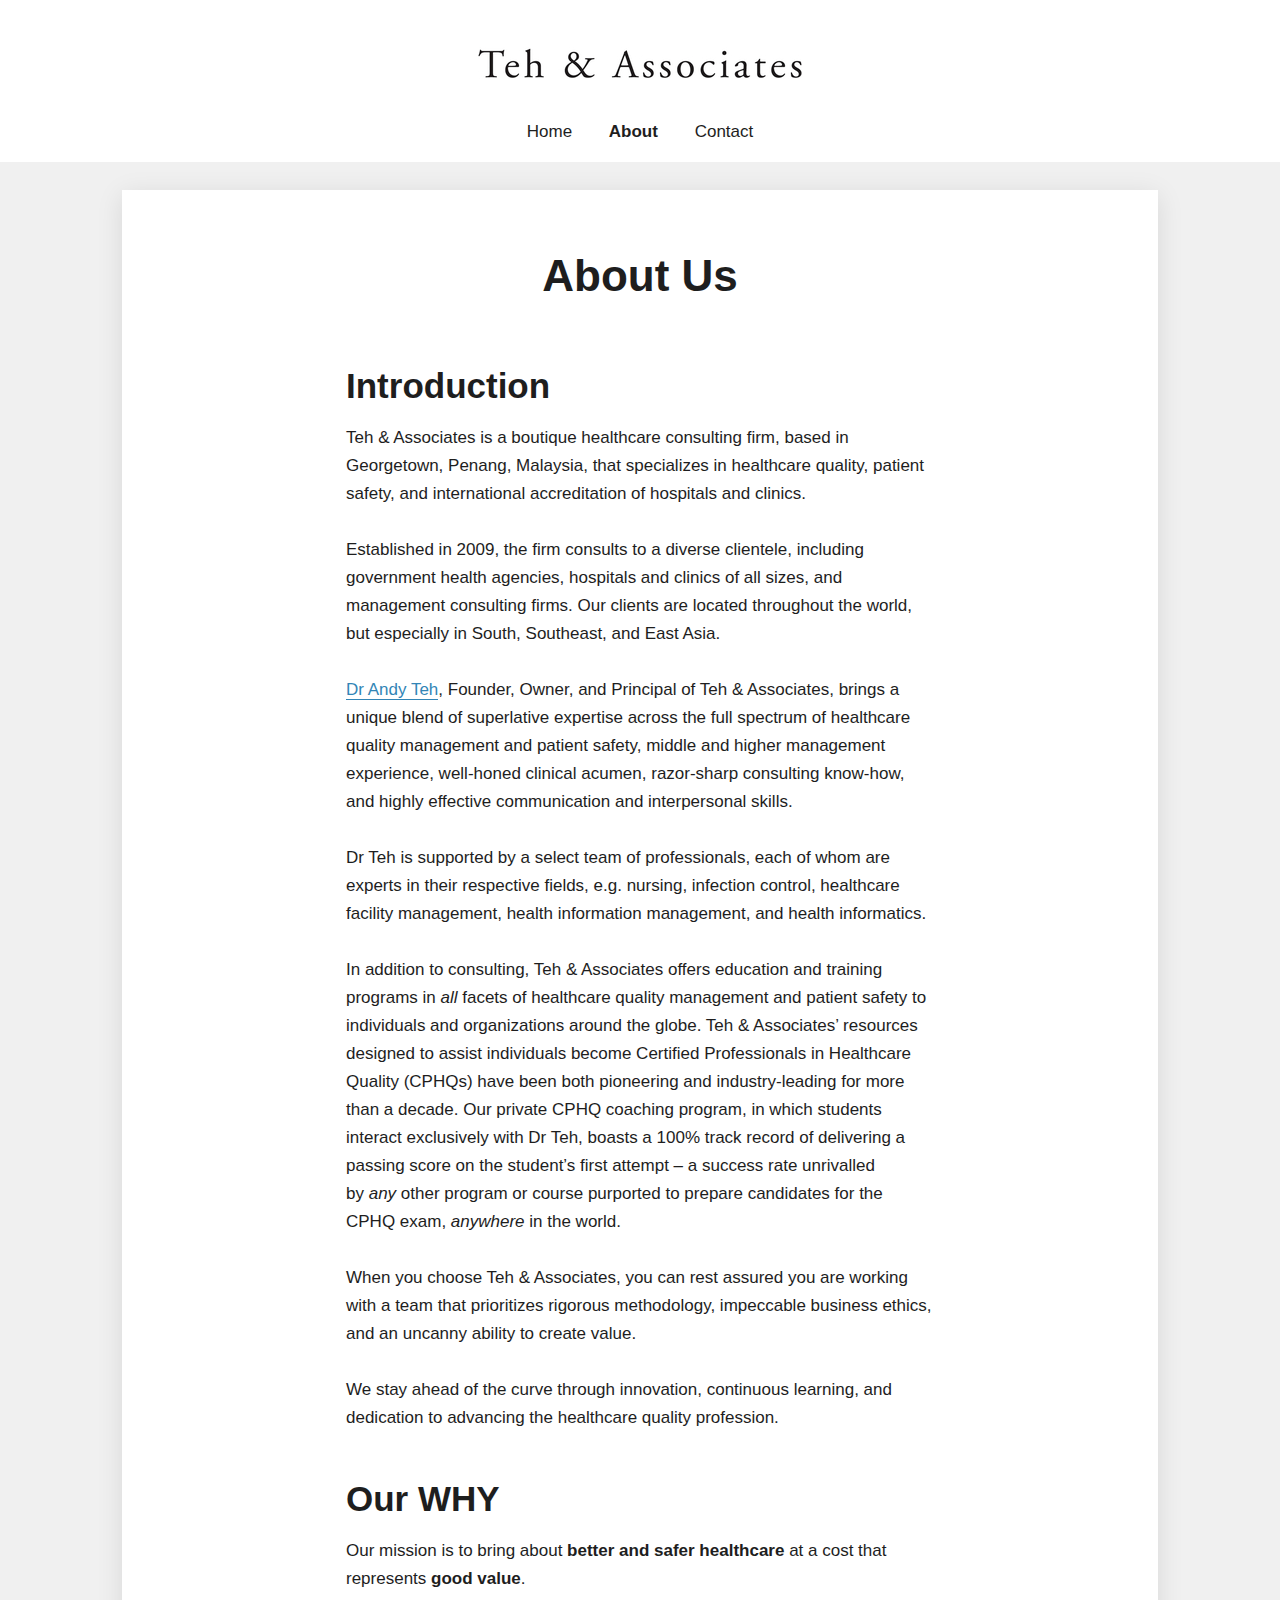
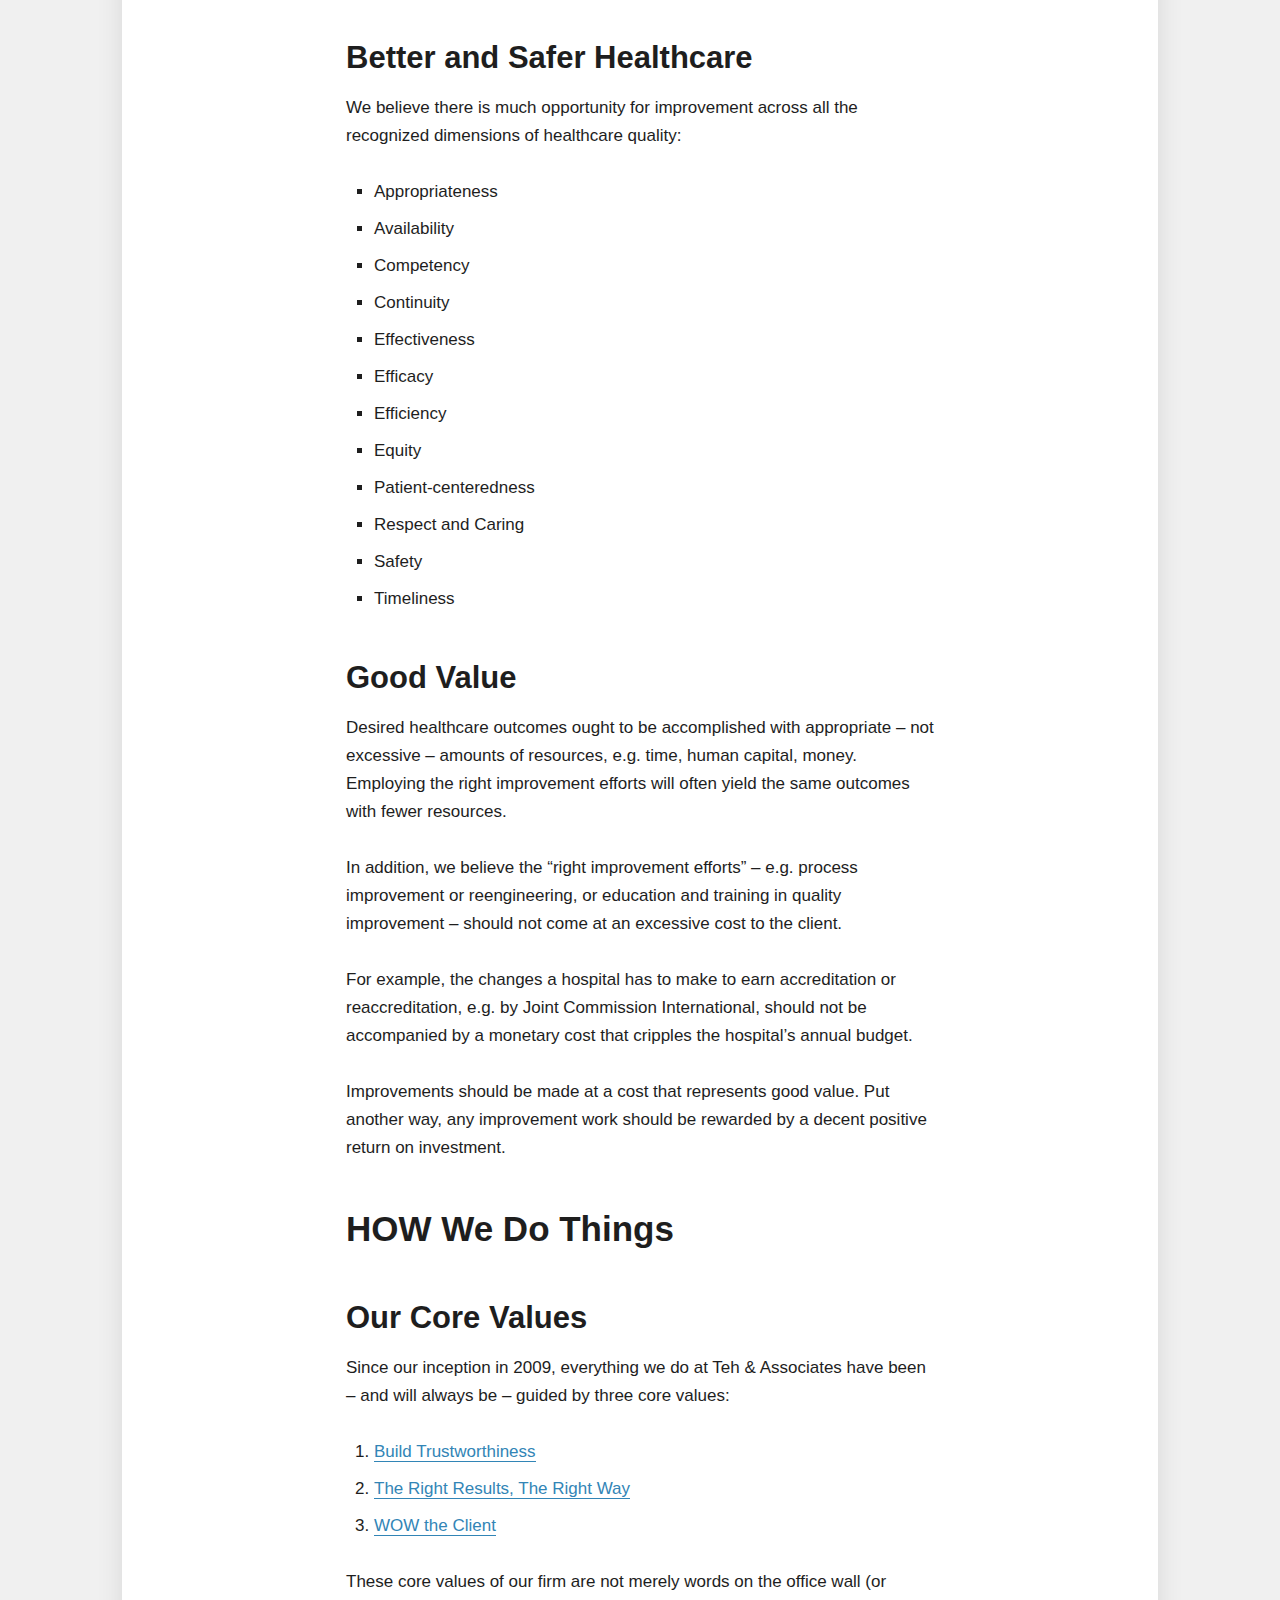
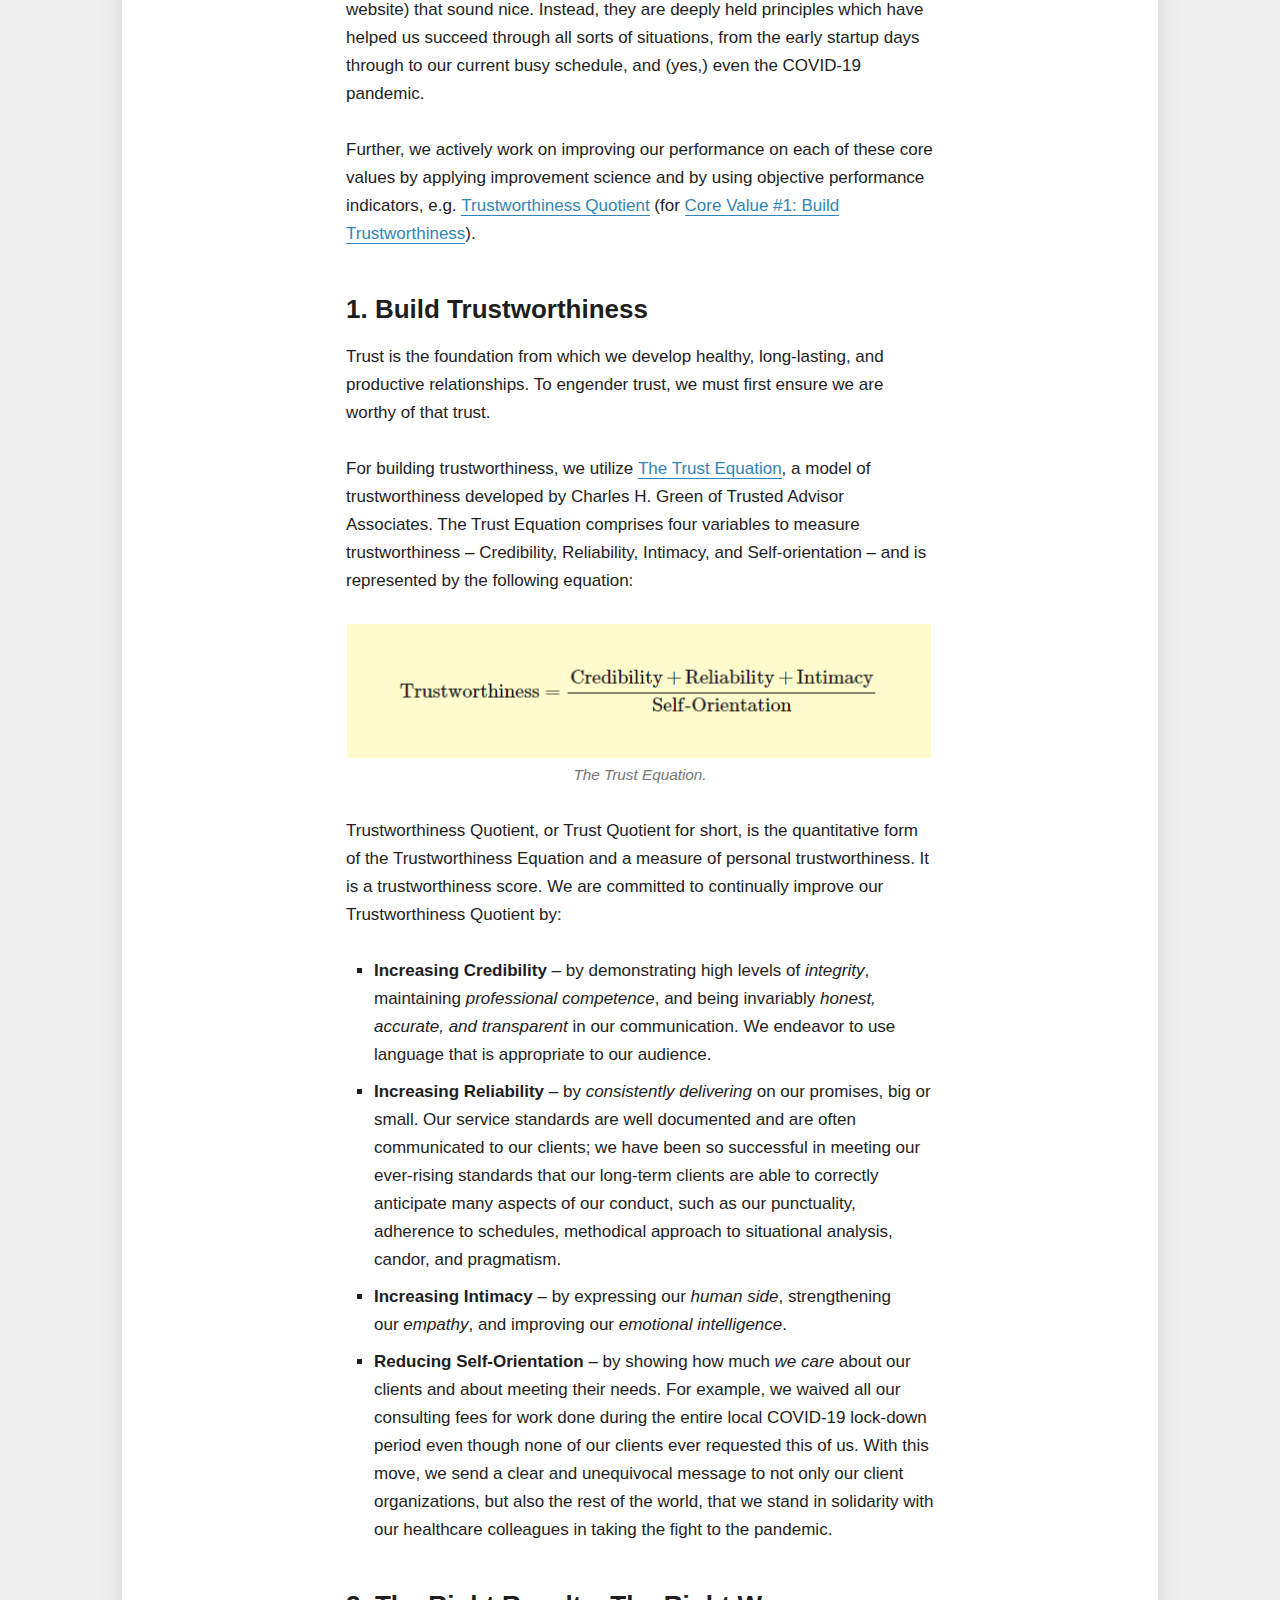
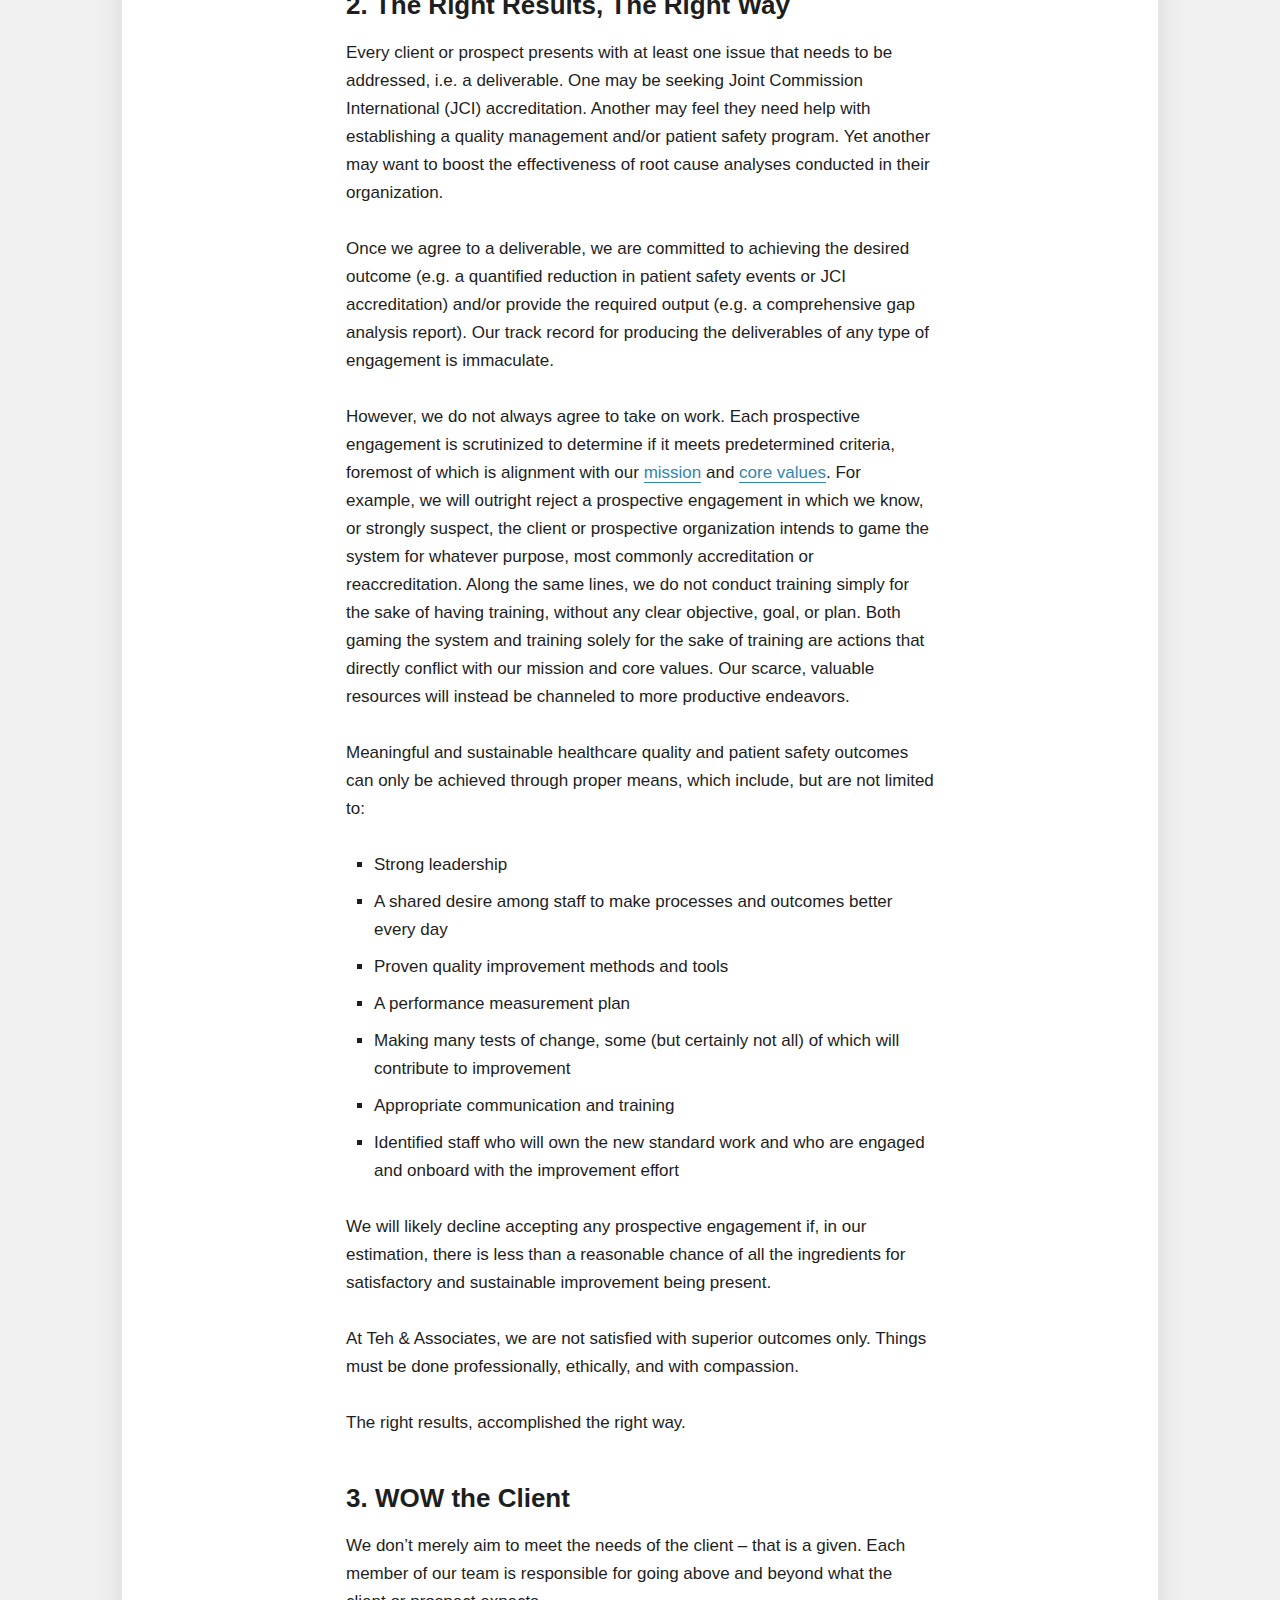
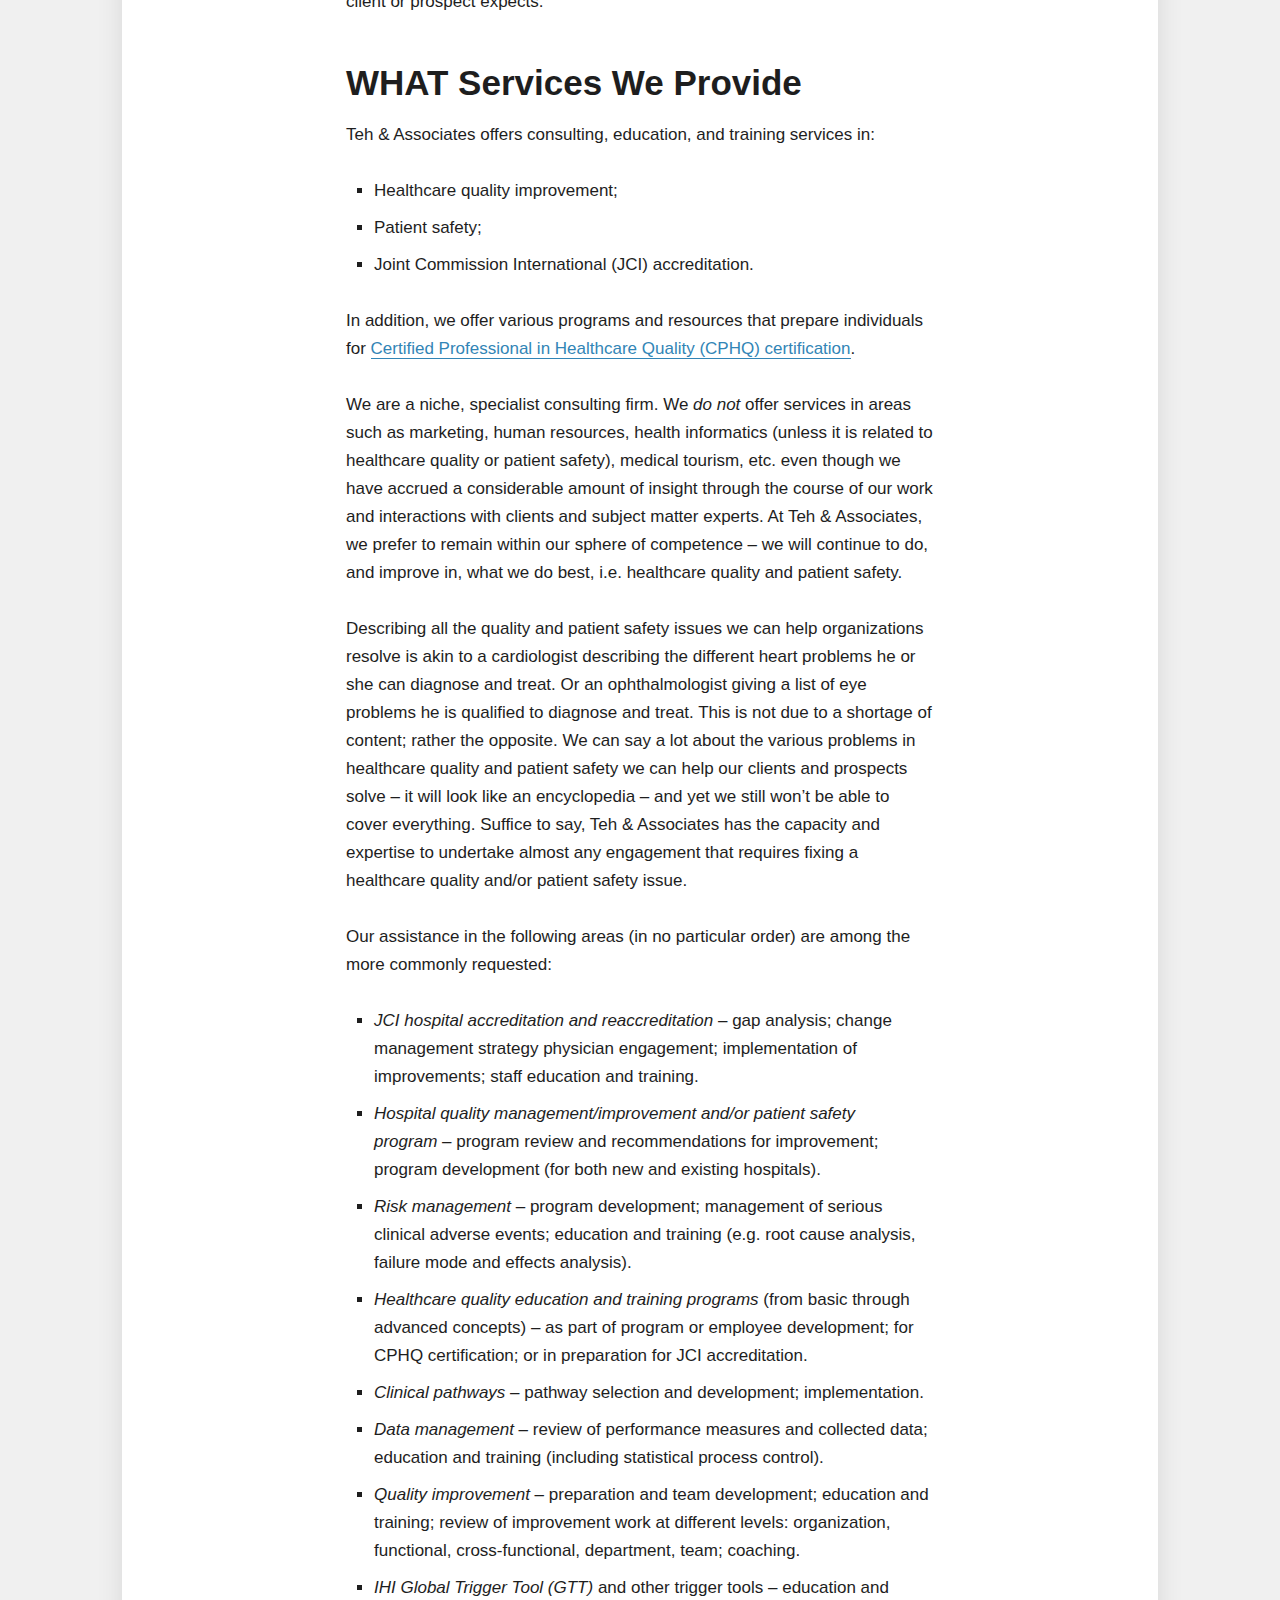
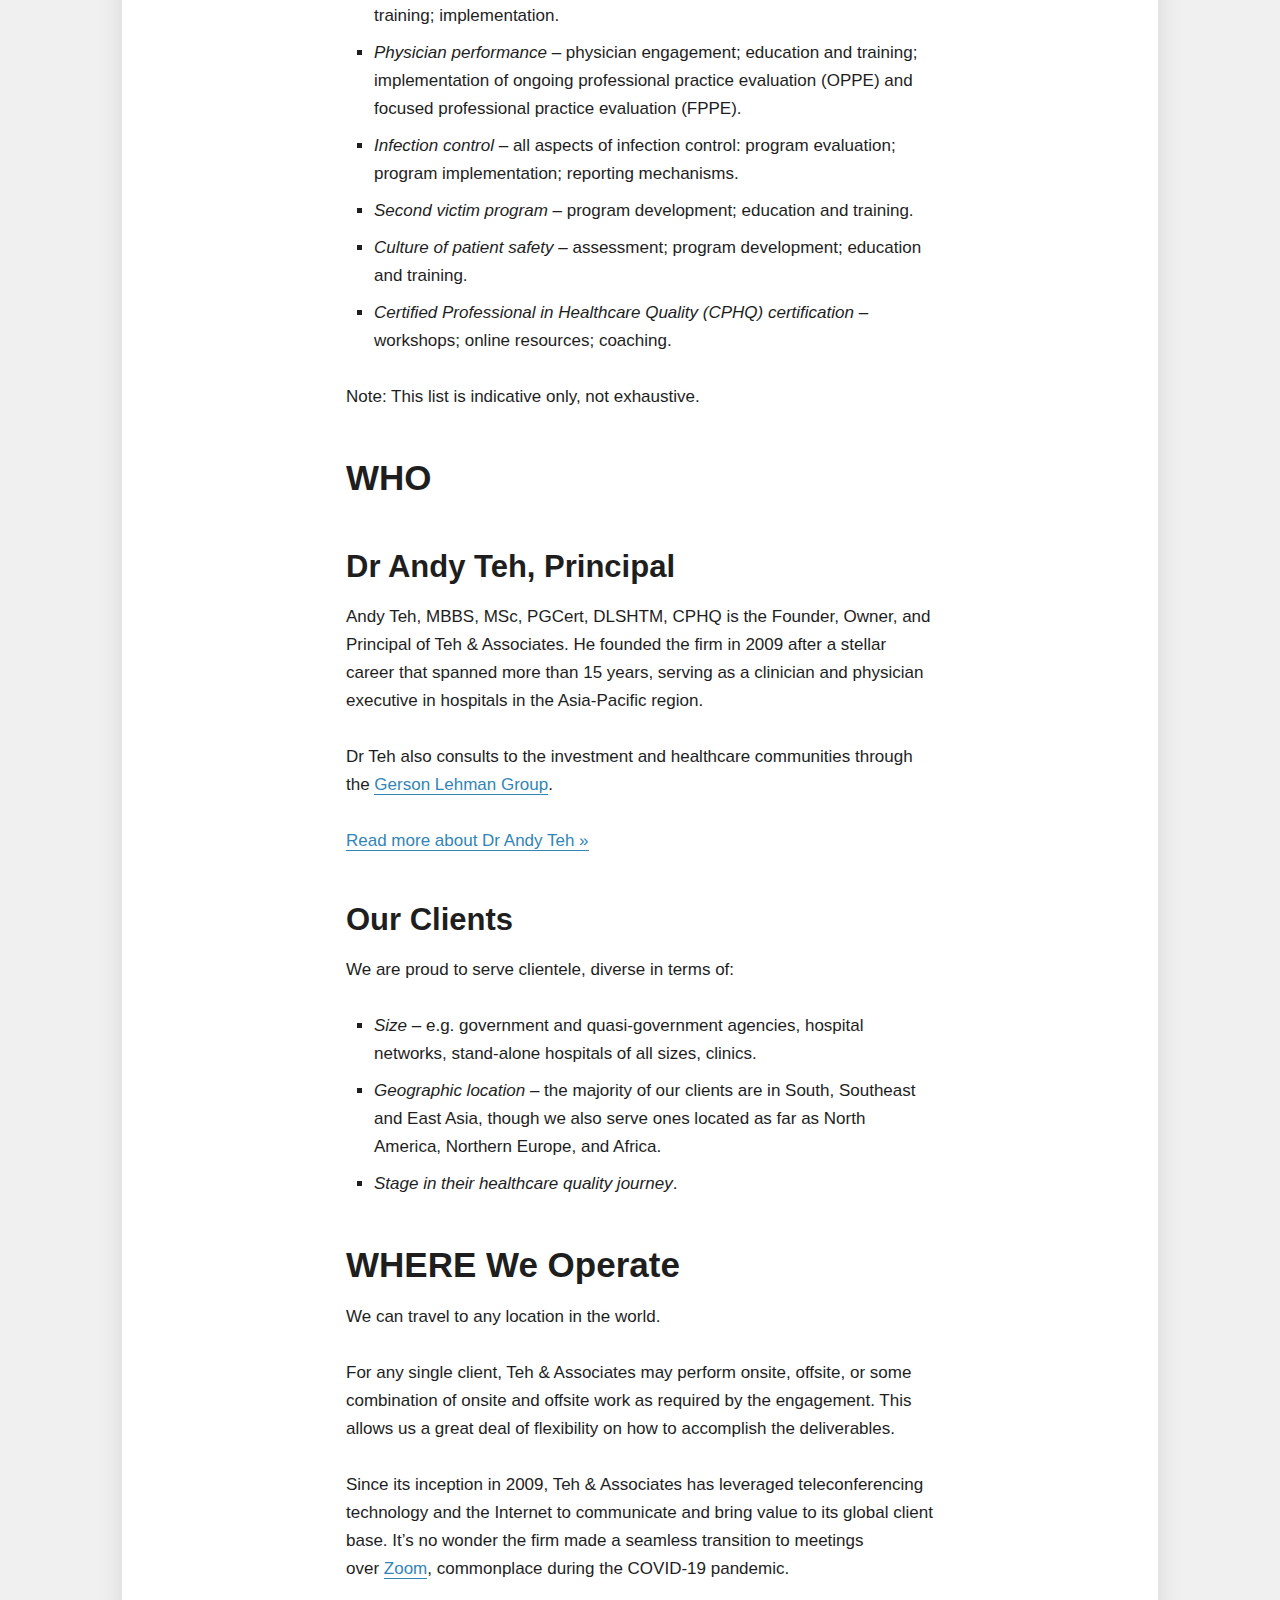
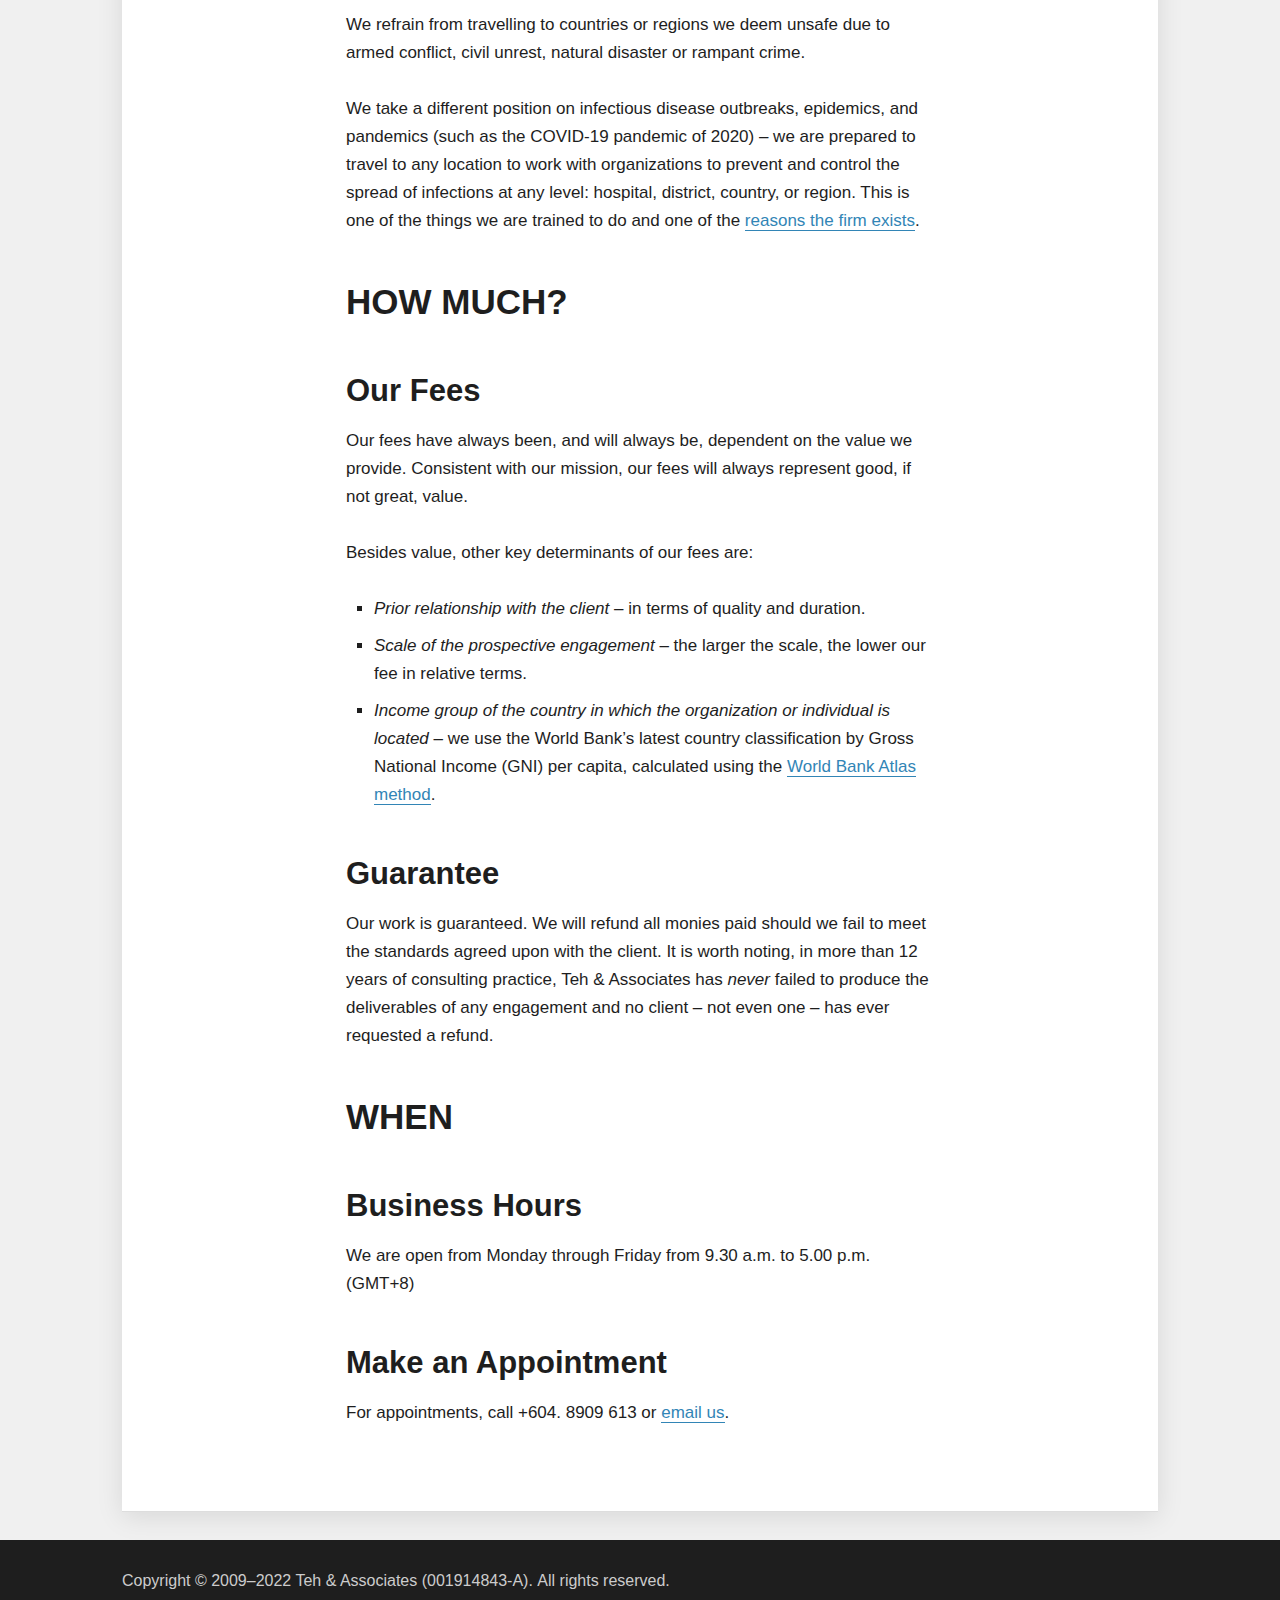
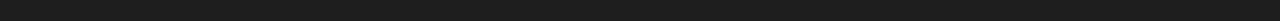
<file: about/index.html>
<!DOCTYPE html>
<html lang="en-US">
<head>
	<meta charset="UTF-8">
	<meta name="viewport" content="width=device-width">
	<link rel="profile" href="https://gmpg.org/xfn/11">
	<title>About Us &#8211; Teh &amp; Associates</title>
<meta name="robots" content="noindex, nofollow">
<link rel="preload" href="/wp-content/themes/marketers-delight/lib/assets/icons/md.woff" as="font" type="font/woff" crossorigin>
<style id="global-styles-inline-css" type="text/css">body{--wp--preset--color--black: #000000;--wp--preset--color--cyan-bluish-gray: #abb8c3;--wp--preset--color--white: #FFFFFF;--wp--preset--color--pale-pink: #f78da7;--wp--preset--color--vivid-red: #cf2e2e;--wp--preset--color--luminous-vivid-orange: #ff6900;--wp--preset--color--luminous-vivid-amber: #fcb900;--wp--preset--color--light-green-cyan: #7bdcb5;--wp--preset--color--vivid-green-cyan: #00d084;--wp--preset--color--pale-cyan-blue: #8ed1fc;--wp--preset--color--vivid-cyan-blue: #0693e3;--wp--preset--color--vivid-purple: #9b51e0;--wp--preset--color--primary: #AE2525;--wp--preset--color--secondary: #3E3E3E;--wp--preset--color--tertiary: #DDDDDD;--wp--preset--color--action: #EDF6FD;--wp--preset--color--accent: #FFFBCC;--wp--preset--color--text: #1E1E1E;--wp--preset--color--text-sec: #777777;--wp--preset--color--links: #3285B6;--wp--preset--color--button: #ae2525;--wp--preset--color--button-sec: #999999;--wp--preset--gradient--vivid-cyan-blue-to-vivid-purple: linear-gradient(135deg,rgba(6,147,227,1) 0%,rgb(155,81,224) 100%);--wp--preset--gradient--light-green-cyan-to-vivid-green-cyan: linear-gradient(135deg,rgb(122,220,180) 0%,rgb(0,208,130) 100%);--wp--preset--gradient--luminous-vivid-amber-to-luminous-vivid-orange: linear-gradient(135deg,rgba(252,185,0,1) 0%,rgba(255,105,0,1) 100%);--wp--preset--gradient--luminous-vivid-orange-to-vivid-red: linear-gradient(135deg,rgba(255,105,0,1) 0%,rgb(207,46,46) 100%);--wp--preset--gradient--very-light-gray-to-cyan-bluish-gray: linear-gradient(135deg,rgb(238,238,238) 0%,rgb(169,184,195) 100%);--wp--preset--gradient--cool-to-warm-spectrum: linear-gradient(135deg,rgb(74,234,220) 0%,rgb(151,120,209) 20%,rgb(207,42,186) 40%,rgb(238,44,130) 60%,rgb(251,105,98) 80%,rgb(254,248,76) 100%);--wp--preset--gradient--blush-light-purple: linear-gradient(135deg,rgb(255,206,236) 0%,rgb(152,150,240) 100%);--wp--preset--gradient--blush-bordeaux: linear-gradient(135deg,rgb(254,205,165) 0%,rgb(254,45,45) 50%,rgb(107,0,62) 100%);--wp--preset--gradient--luminous-dusk: linear-gradient(135deg,rgb(255,203,112) 0%,rgb(199,81,192) 50%,rgb(65,88,208) 100%);--wp--preset--gradient--pale-ocean: linear-gradient(135deg,rgb(255,245,203) 0%,rgb(182,227,212) 50%,rgb(51,167,181) 100%);--wp--preset--gradient--electric-grass: linear-gradient(135deg,rgb(202,248,128) 0%,rgb(113,206,126) 100%);--wp--preset--gradient--midnight: linear-gradient(135deg,rgb(2,3,129) 0%,rgb(40,116,252) 100%);--wp--preset--duotone--dark-grayscale: url('#wp-duotone-dark-grayscale');--wp--preset--duotone--grayscale: url('#wp-duotone-grayscale');--wp--preset--duotone--purple-yellow: url('#wp-duotone-purple-yellow');--wp--preset--duotone--blue-red: url('#wp-duotone-blue-red');--wp--preset--duotone--midnight: url('#wp-duotone-midnight');--wp--preset--duotone--magenta-yellow: url('#wp-duotone-magenta-yellow');--wp--preset--duotone--purple-green: url('#wp-duotone-purple-green');--wp--preset--duotone--blue-orange: url('#wp-duotone-blue-orange');--wp--preset--font-size--small: 13px;--wp--preset--font-size--medium: 20px;--wp--preset--font-size--large: 36px;--wp--preset--font-size--x-large: 42px;}.has-black-color{color: var(--wp--preset--color--black) !important;}.has-cyan-bluish-gray-color{color: var(--wp--preset--color--cyan-bluish-gray) !important;}.has-white-color{color: var(--wp--preset--color--white) !important;}.has-pale-pink-color{color: var(--wp--preset--color--pale-pink) !important;}.has-vivid-red-color{color: var(--wp--preset--color--vivid-red) !important;}.has-luminous-vivid-orange-color{color: var(--wp--preset--color--luminous-vivid-orange) !important;}.has-luminous-vivid-amber-color{color: var(--wp--preset--color--luminous-vivid-amber) !important;}.has-light-green-cyan-color{color: var(--wp--preset--color--light-green-cyan) !important;}.has-vivid-green-cyan-color{color: var(--wp--preset--color--vivid-green-cyan) !important;}.has-pale-cyan-blue-color{color: var(--wp--preset--color--pale-cyan-blue) !important;}.has-vivid-cyan-blue-color{color: var(--wp--preset--color--vivid-cyan-blue) !important;}.has-vivid-purple-color{color: var(--wp--preset--color--vivid-purple) !important;}.has-black-background-color{background-color: var(--wp--preset--color--black) !important;}.has-cyan-bluish-gray-background-color{background-color: var(--wp--preset--color--cyan-bluish-gray) !important;}.has-white-background-color{background-color: var(--wp--preset--color--white) !important;}.has-pale-pink-background-color{background-color: var(--wp--preset--color--pale-pink) !important;}.has-vivid-red-background-color{background-color: var(--wp--preset--color--vivid-red) !important;}.has-luminous-vivid-orange-background-color{background-color: var(--wp--preset--color--luminous-vivid-orange) !important;}.has-luminous-vivid-amber-background-color{background-color: var(--wp--preset--color--luminous-vivid-amber) !important;}.has-light-green-cyan-background-color{background-color: var(--wp--preset--color--light-green-cyan) !important;}.has-vivid-green-cyan-background-color{background-color: var(--wp--preset--color--vivid-green-cyan) !important;}.has-pale-cyan-blue-background-color{background-color: var(--wp--preset--color--pale-cyan-blue) !important;}.has-vivid-cyan-blue-background-color{background-color: var(--wp--preset--color--vivid-cyan-blue) !important;}.has-vivid-purple-background-color{background-color: var(--wp--preset--color--vivid-purple) !important;}.has-black-border-color{border-color: var(--wp--preset--color--black) !important;}.has-cyan-bluish-gray-border-color{border-color: var(--wp--preset--color--cyan-bluish-gray) !important;}.has-white-border-color{border-color: var(--wp--preset--color--white) !important;}.has-pale-pink-border-color{border-color: var(--wp--preset--color--pale-pink) !important;}.has-vivid-red-border-color{border-color: var(--wp--preset--color--vivid-red) !important;}.has-luminous-vivid-orange-border-color{border-color: var(--wp--preset--color--luminous-vivid-orange) !important;}.has-luminous-vivid-amber-border-color{border-color: var(--wp--preset--color--luminous-vivid-amber) !important;}.has-light-green-cyan-border-color{border-color: var(--wp--preset--color--light-green-cyan) !important;}.has-vivid-green-cyan-border-color{border-color: var(--wp--preset--color--vivid-green-cyan) !important;}.has-pale-cyan-blue-border-color{border-color: var(--wp--preset--color--pale-cyan-blue) !important;}.has-vivid-cyan-blue-border-color{border-color: var(--wp--preset--color--vivid-cyan-blue) !important;}.has-vivid-purple-border-color{border-color: var(--wp--preset--color--vivid-purple) !important;}.has-vivid-cyan-blue-to-vivid-purple-gradient-background{background: var(--wp--preset--gradient--vivid-cyan-blue-to-vivid-purple) !important;}.has-light-green-cyan-to-vivid-green-cyan-gradient-background{background: var(--wp--preset--gradient--light-green-cyan-to-vivid-green-cyan) !important;}.has-luminous-vivid-amber-to-luminous-vivid-orange-gradient-background{background: var(--wp--preset--gradient--luminous-vivid-amber-to-luminous-vivid-orange) !important;}.has-luminous-vivid-orange-to-vivid-red-gradient-background{background: var(--wp--preset--gradient--luminous-vivid-orange-to-vivid-red) !important;}.has-very-light-gray-to-cyan-bluish-gray-gradient-background{background: var(--wp--preset--gradient--very-light-gray-to-cyan-bluish-gray) !important;}.has-cool-to-warm-spectrum-gradient-background{background: var(--wp--preset--gradient--cool-to-warm-spectrum) !important;}.has-blush-light-purple-gradient-background{background: var(--wp--preset--gradient--blush-light-purple) !important;}.has-blush-bordeaux-gradient-background{background: var(--wp--preset--gradient--blush-bordeaux) !important;}.has-luminous-dusk-gradient-background{background: var(--wp--preset--gradient--luminous-dusk) !important;}.has-pale-ocean-gradient-background{background: var(--wp--preset--gradient--pale-ocean) !important;}.has-electric-grass-gradient-background{background: var(--wp--preset--gradient--electric-grass) !important;}.has-midnight-gradient-background{background: var(--wp--preset--gradient--midnight) !important;}.has-small-font-size{font-size: var(--wp--preset--font-size--small) !important;}.has-medium-font-size{font-size: var(--wp--preset--font-size--medium) !important;}.has-large-font-size{font-size: var(--wp--preset--font-size--large) !important;}.has-x-large-font-size{font-size: var(--wp--preset--font-size--x-large) !important;}</style>
<link rel="stylesheet" id="bodhi-svgs-attachment-css" href="/wp-content/plugins/svg-support/css/svgs-attachment.css?ver=5.9.2" type="text/css" media="all">
<link rel="canonical" href="/about/">
<link rel="apple-touch-icon" sizes="180x180" href="/apple-touch-icon.png">
<link rel="icon" type="image/png" sizes="32x32" href="/favicon-32x32.png">
<link rel="icon" type="image/png" sizes="16x16" href="/favicon-16x16.png">
<link rel="manifest" href="/site.webmanifest">
<link rel="mask-icon" href="/safari-pinned-tab.svg" color="#5bbad5">
<meta name="msapplication-TileColor" content="#3c3734">
<meta name="theme-color" content="#ffffff">

<style type="text/css">*,*:before,*:after{-webkit-box-sizing:border-box;-moz-box-sizing:border-box;box-sizing:border-box;margin:0;padding:0;}@font-face{font-family:md-icon;font-display:swap;src:url('/wp-content/themes/marketers-delight/lib/assets/icons/md.woff') format('woff');font-style:normal;font-weight:400;}body{background-color:#F0F0F0;color:#1E1E1E;font-size:17px;font-family:Helvetica Neue,Helvetica,Arial,sans-serif;font-weight:normal;line-height:28px;position:relative;}b,strong,.bold{font-weight:bold;}[class*="md-icon"]{display:inline-block;}[class*="md-icon"]:before{display:inline-block;font-family:md-icon;font-style:normal;font-variant:normal;font-weight:400;line-height:1;speak:none;text-align:center;text-decoration:inherit;text-transform:none;}.md-icon.icon-data:before{content:attr(data-md-icon);}.small{font-size:0.85em;line-height:1.5em;}.has-primary-background-color{background-color:#AE2525;}.has-primary-color,.format .has-primary-color{color:#AE2525;}.has-secondary-background-color{background-color:#3E3E3E;}.has-secondary-color,.format .has-secondary-color{color:#3E3E3E;}.has-tertiary-background-color{background-color:#DDDDDD;}.has-tertiary-color,.format .has-tertiary-color{color:#DDDDDD;}.has-action-background-color{background-color:#EDF6FD;}.has-action-color,.format .has-action-color{color:#EDF6FD;}.has-accent-background-color{background-color:#FFFBCC;}.has-accent-color,.format .has-accent-color{color:#FFFBCC;}.has-white-background-color{background-color:#FFFFFF;}.has-white-color,.format .has-white-color{color:#FFFFFF;}.has-text-background-color{background-color:#1E1E1E;}.has-text-sec-background-color{background-color:#777777;}.has-text-sec-color,.format .has-text-sec-color{color:#777777;}.has-links-background-color{background-color:#3285B6;}.has-links-color,.format .has-links-color{color:#3285B6;}.has-button-background-color{background-color:#ae2525;}.has-button-color,.format .has-button-color{color:#ae2525;}.has-button-sec-background-color{background-color:#999999;}.has-button-sec-color,.format .has-button-sec-color{color:#999999;}.has-text-color.has-white-color{color:#fff;}#cancel-comment-reply-link:before,.menu-icon a,.list-check li:before{display:inline-block;font-family:md-icon;font-style:normal;font-weight:normal;line-height:1;}main{display:block;}ul{list-style:square;}p{position:relative;}a{color:#3285B6;text-decoration:none;}img,a img,.size-auto,.size-full,.size-large,.size-medium,.size-thumbnail{height:auto;max-width:100%;vertical-align:top;}iframe,video,object{max-width:100%;}sup{line-height:1;}hr{border:0;height:0;border-top:1px solid rgba(0,0,0,0.1);border-bottom:1px solid rgba(255,255,255,0.3);}pre,code{background-color:#ddd;color:#3e3e3e;font-family:Consolas,Monaco,Menlo,Courier,Verdana,sans-serif;font-size:0.9em;}code a,.format code a{border-bottom:0;color:#3e3e3e;}pre{overflow:auto;padding:26px;}code{border-radius:3px;padding:2px 5px;}abbr,acronym{border-bottom:1px dotted #777;cursor:help;text-decoration:none;}a abbr,a acronym{border-bottom:none;}label{cursor:pointer;display:inline-block;margin-bottom:14px;}label.required,.required{color:#ae2525;}input,textarea{font-family:inherit;font-size:inherit;line-height:inherit;padding:16px;}input[type="text"],input[type="email"],input[type="search"],input[type="url"],input[type="password"],textarea{background-color:#fff;border-radius:0;border:1px solid #ddd;margin-bottom:14px;position:relative;width:100%;-webkit-appearance:none;}textarea{padding:28px;width:100%;-webkit-appearance:none;}fieldset{border:1px solid rgba(0,0,0,0.15);padding:28px;}input[type="text"]:focus,input[type="email"]:focus,input[type="search"]:focus,input[type="url"]:focus,input[type="password"]:focus,textarea:focus{box-shadow:0 0 5px rgba(0,0,0,0.1);outline:none;}select{max-width:100%;}.form-input-name,.form-input-email{background-position:16px center;background-repeat:no-repeat;padding-left:45px;}.form-input-name{background-image:url('/wp-content/themes/marketers-delight/lib/assets/images/user.png');}.form-input-email{background-image:url('/wp-content/themes/marketers-delight/lib/assets/images/mail.png');}.email-form-title:empty,.email-form-footer:empty{display:none;}.email-form-footer{clear:both;font-size:0.8em;font-style:italic;line-height:1.5em;text-align:center;}.form-input,.form-submit{width:100%;}.form-input,.form-submit:not(:last-child){margin-bottom:14px;}.form-full .form-input{display:block;}@media all and (min-width:700px){[class*="form-attached"]{position:relative;}[class*="form-attached"] .form-input{border-right-width:0;margin-bottom:0;float:left;width:78%;}.form-attached-2 .form-input{width:39%;}[class*="form-attached"] .form-submit{border-radius:0 2px 2px 0;border-width:3px 3px 3px 0;float:left;font-size:inherit;line-height:inherit;padding:16px 7px;width:22%;}}.block{padding:28px 56px;}.block-half,.frame{padding:14px;}.block-half-top{padding-top:14px;}.block-half-bot{padding-bottom:14px;}.block-half-tb{padding-bottom:14px;padding-top:14px;}.block-half-lr{padding-left:14px;padding-right:14px;}.block-single,.tagcloud,.note,.alert{padding:28px;}.block-single-tb{padding-bottom:28px;padding-top:28px;}.block-single-lr{padding-left:28px;padding-right:28px;}.block-single-top,.block-full-content{padding-top:28px;}.block-single-bot{padding-bottom:28px;}.block-mid{padding:42px;}.block-mid-tb{padding-bottom:42px;padding-top:42px;}.block-mid-lr{padding-left:42px;padding-right:42px;}.block-mid-top{padding-top:42px;}.block-mid-bot{padding-bottom:42px;}.block-double{padding:56px;}.block-double-tb{padding-bottom:56px;padding-top:56px;}.block-double-lr{padding-left:56px;padding-right:56px;}.block-double-top,.block-full-top{padding-top:56px;}.block-double-bot,.block-full-content{padding-bottom:56px;}.block-double-content{padding:28px 56px 56px;}.block-triple{padding:84px;}.block-triple-tb{padding-bottom:84px;padding-top:84px;}.block-triple-lr{padding-left:84px;padding-right:84px;}.block-triple-top{padding-top:84px;}.block-triple-bot{padding-bottom:84px;}.block-triple-double{padding:84px 56px;}.block-quad{padding:112px;}.block-quad-tb{padding-bottom:112px;padding-top:112px;}.block-quad-lr{padding-left:112px;padding-right:112px;}.block-quad-top{padding-top:112px;}.block-quad-bot{padding-bottom:112px;}.block-full-quad{padding-bottom:84px;padding-top:112px;}.pt-none{padding-top:0;}.pr-none{padding-right:0;}.pb-none{padding-bottom:0;}.pl-none{padding-left:0;}@media all and (min-width:1036px){.close-on-desktop{display:none !important;}}@media all and (min-width:900px){.block-full{padding-bottom:56px;padding-top:56px;}[class*="block-full"]{padding-left:21.621621621622%;padding-right:21.621621621622%;}}@media all and (max-width:1036px){.close-on-max{display:none;}.block-full-top{padding-top:56px;}}@media all and (max-width:900px){.block-full,.block-quad{padding:84px;}.block-quad-tb,.block-full-quad{padding-bottom:84px;padding-top:84px;}.block-quad-top{padding-top:84px;}.block-quad-bot{padding-bottom:84px;}[class*="block-full"],.block-quad-lr{padding-left:84px;padding-right:84px;}.block-triple,.block-triple-double{padding:56px;}.block-triple-tb{padding-bottom:56px;padding-top:56px;}.block-triple-lr{padding-left:56px;padding-right:56px;}.block-triple-top{padding-top:56px;}.block-triple-bot{padding-bottom:56px;}.sidebar{padding-bottom:28px;padding-top:28px;}}@media all and (max-width:700px){.block-quad{padding:28px 14px;}.block-triple,.block-triple-double,.block-double,.block-mid,.block-double-content,.block{padding:28px;}.block-quad-tb,.block-triple,.block-triple-tb,.block-double-tb,.block-double{padding-bottom:28px;padding-top:28px;}.block-full{padding-bottom:28px;padding-top:28px;}.block-full-quad{padding-bottom:28px;padding-top:56px;}[class*="block-full"],.block-quad-lr,.block-triple,.block-triple-lr,.block-triple-double,.block-double,.block-double-content,.block-double-lr,.block-single-lr,.block,.block-single,.tagcloud,.note,.alert{padding-left:14px;padding-right:14px;}.block-quad-top,.block-triple-top,.block-double-top{padding-top:28px;}.block-quad-bot,.block-triple-bot,.block-double-bot{padding-bottom:28px;}}.mt-none{margin-top:0 !important;}.mr-none{margin-right:0;}.mb-none{margin-bottom:0 !important;}.ml-none{margin-left:0;}.mt-quad:not(:last-child){margin-top:112px;}.mb-quad:not(:last-child){margin-bottom:112px;}.mt-triple:not(:last-child){margin-top:84px;}.mb-triple:not(:last-child){margin-bottom:84px;}.mt-double{margin-top:56px;}.mr-double{margin-right:56px;}.mb-double:not(:last-child){margin-bottom:56px;}.mt-mid{margin-top:42px;}.mb-mid:not(:last-child){margin-bottom:42px;}.mt-single{margin-top:28px;}.mr-single{margin-right:28px;}.mb-single:not(:last-child){margin-bottom:28px;}.mt-half{margin-top:14px;}.mr-half{margin-right:14px;}.mb-half:not(:last-child),.byline{margin-bottom:14px;}.mt-small{margin-top:5px;}.mr-small{margin-right:5px;}.mb-small:not(:last-child){margin-bottom:5px;}.ml-small{margin-left:5px;}@media all and (min-width:900px){.aligncenter.wrap,.alignleft.wrap,.alignfull{margin-left:-56px;}.aligncenter.wrap,.alignright.wrap,.alignfull{margin-right:-56px;}.aligncenter.wrap-small,.alignleft.wrap-small,.alignwide{margin-left:-28px;}.aligncenter.wrap-small,.alignlright.wrap-small,.alignwide{margin-right:-28px;}.content-full .aligncenter.wrap,.content-full .alignleft.wrap,.content-full .alignfull{margin-left:-38.095238095238%;}.content-full .aligncenter.wrap,.content-full .alignright.wrap,.content-full .alignfull{margin-right:-38.095238095238%;}.content-full .aligncenter.wrap-small,.content-full .alignleft.wrap-small,.content-full .alignwide{margin-left:-112px;}.content-full .aligncenter.wrap-small,.content-full .alignright.wrap-small,.content-full .alignwide{margin-right:-112px;}}@media all and (max-width:900px){.mt-quad:not(:last-child){margin-top:84px;}.mb-quad:not(:last-child){margin-bottom:84px;}.mt-triple:not(:last-child){margin-top:56px;}.mb-triple:not(:last-child){margin-bottom:56px;}.alignright.wrap,.alignleft.wrap,.alignfull,.aligncenter.wrap,.alignleft.wrap,.alignfull{margin-left:-14px;margin-right:-14px;}}@media all and (max-width:800px){.mt-quad:not(:last-child){margin-top:56px;}.mb-quad:not(:last-child){margin-bottom:56px;}.mt-triple:not(:last-child){margin-top:28px;}.mb-triple:not(:last-child),.mb-double:not(:last-child){margin-bottom:28px;}}.col{position:relative;}@media all and (min-width:700px){.col{float:left;}.columns-flex:not([class*="block-"]){padding-left:5px;padding-right:5px;}.columns-flex > .col{display:inline-block;float:none;margin-left:-5px;vertical-align:top;}[class*="columns-"] .col-right{float:right;}.width-50,.columns-2 > .col{width:50%;}.columns-3 > .col{width:33.333333333%;}.width-25,.columns-4 > .col{width:25%;}.width-20,.columns-5 > .col{width:20%;}.columns-6 > .col{width:16.666666667%;}.columns-10-90 > .col2{width:90%;}.width-80,.columns-80-20 > .col1,.columns-20-80 > .col2{width:80%;}.width-75,.columns-25-75 > .col2{width:75%;}.width-70,.columns-70-30 > .col1,.columns-30-70 > .col2{width:70%;}.width-65,.columns-65-35 > .col1,.columns-35-65 > .col2{width:65%;}.width-60,.columns-60-40 > .col1,.columns-40-60 > .col2{width:60%;}.width-55,.columns-55-45 > .col1,.columns-45-55 > .col2{width:55%;}.width-45,.columns-55-45 > .col2,.columns-45-55 > .col1{width:45%;}.width-40,.columns-60-40 > .col2,.columns-40-60 > .col1{width:40%;}.width-35,.columns-65-35 > .col2,.columns-35-65 > .col1{width:35%;}.width-30,.columns-70-30 > .col2,.columns-30-70 > .col1{width:30%;}.width-25,.columns-25-75 > .col1{width:25%;}.width-20,.columns-80-20 > .col2,.columns-20-80 > .col1{width:20%;}.columns-10-90 > .col1{width:10%;}}@media all and (min-width:700px){.columns-half{margin-left:-14px;}.columns-half > .col{padding-left:14px;}.columns-single{margin-left:-28px;}.columns-single > .col{padding-left:28px;}.columns-mid{margin-left:-42px;}.columns-mid > .col{padding-left:42px;}.columns-double{margin-left:-56px;}.columns-double > .col{padding-left:56px;}.columns-triple{margin-left:-84px;}.columns-triple > .col{padding-left:84px;}}@media all and (max-width:700px){.col.mt-single{margin-top:0;}}input[type="submit"],button,.button,a.button,.button a,.format .button{background-color:#ae2525;border:0;border-radius:3px;box-shadow:0 2px 4px rgba(0,0,0,0.2);color:#FFFFFF;cursor:pointer;font-size:inherit;font-family:inherit;display:inline-block;font-style:normal;font-weight:bold;padding:17px 28px;position:relative;text-align:center;text-transform:uppercase;transition:0.3s;-webkit-appearance:none;}input[type="submit"]:hover,button:hover,.button:hover,a.button:hover,.button a:hover,.format .button:hover{-moz-transform:translateY(1px);-ms-transform:translateY(1px);-webkit-transform:translateY(1px);transform:translateY(1px);}.button-subtext{font-weight:normal;}.button-subtext:empty{display:none;}.button.button-sec,a.button.button-sec,.button.button-sec a{background-color:#999999;color:#FFFFFF;}button.green a,button.green a,.button.green,.button.green a{background-color:#22A340;}button.green:hover,button.green a:hover,.button.green:hover,.button.green a:hover{background-color:#128D2E;}.button.button-outline.green,.button.button-outline.green a,.button.button-outline.green:hover,.button.button-outline.green a:hover{background-color:transparent;border-color:#22A340;color:#22A340;}button.orange a,button.orange a,.button.orange,.button.orange a{background-color:#f58f2a;}button.orange:hover,button.orange a:hover,.button.orange:hover,.button.orange a:hover{background-color:#EB8928;}.button.button-outline.orange,.button.button-outline.orange a,.button.button-outline.orange:hover,.button.button-outline.orange a:hover{background-color:transparent;border-color:#f58f2a;color:#f58f2a;}button.yellow a,button.yellow a,.button.yellow,.button.yellow a{background-color:#fbcb3a;text-shadow:0 2px 2px rgba(0,0,0,0.2);}button.yellow:hover,button.yellow a:hover,.button.yellow:hover,.button.yellow a:hover{background-color:#ecb81c;}.button.button-outline.yellow,.button.button-outline.yellow a,.button.button-outline.yellow:hover,.button.button-outline.yellow a:hover{background-color:transparent;border-color:#fbcb3a;color:#fbcb3a;}button.red a,button.red a,.button.red,.button.red a{background-color:#ae2525;}button.red:hover,button.red a:hover,.button.red:hover,.button.red a:hover{background-color:#9C2121;}.button.button-outline.red,.button.button-outline.red a,.button.button-outline.red:hover,.button.button-outline.red a:hover{background-color:transparent;border-color:#ae2525;color:#ae2525;}button.blue a,button.blue a,.button.blue,.button.blue a{background-color:#299efd;}button.blue:hover,button.blue a:hover,.button.blue:hover,.button.blue a:hover{background-color:#2389dc;}.button.button-outline.blue,.button.button-outline.blue a,.button.button-outline.blue:hover,.button.button-outline.blue a:hover{background-color:transparent;border-color:#299efd;color:#299efd;}button.purple a,button.purple a,.button.purple,.button.purple a{background-color:#9850f7;}button.purple:hover,button.purple a:hover,.button.purple:hover,.button.purple a:hover{background-color:#803cd8;}.button.button-outline.purple,.button.button-outline.purple a,.button.button-outline.purple:hover,.button.button-outline.purple a:hover{background-color:transparent;border-color:#9850f7;color:#9850f7;}button.gray a,button.gray a,.button.gray,.button.gray a{background-color:#999;}button.gray:hover,button.gray a:hover,.button.gray:hover,.button.gray a:hover{background-color:#666;}.button.button-outline.gray,.button.button-outline.gray a,.button.button-outline.gray:hover,.button.button-outline.gray a:hover{background-color:transparent;border-color:#999;color:#999;}button.white a,button.white a,.button.white,.button.white a{background-color:#fff;color:#1e1e1e;}button.white:hover,button.white a:hover,.button.white:hover,.button.white a:hover{background-color:#eee;}.button.button-outline.white,.button.button-outline.white a,.button.button-outline.white:hover,.button.button-outline.white a:hover{background-color:transparent;border-color:#fff;color:#fff;}button.dark a,button.dark a,.button.dark,.button.dark a{background-color:#2e2e2e;}button.dark:hover,button.dark a:hover,.button.dark:hover,.button.dark a:hover{background-color:#1e1e1e;}.button.button-outline.dark,.button.button-outline.dark a,.button.button-outline.dark:hover,.button.button-outline.dark a:hover{background-color:transparent;border-color:#2e2e2e;color:#2e2e2e;}.button.button-small{font-size:16px;padding:10px 15px;}.button.button-large{font-size:1.4em;padding:28px 42px;}.button-text{font-size:24px;line-height:36px;}.button.button-outline,.button.button-outline:hover{background-color:transparent;border:3px solid #ae2525;border-bottom-width:3px;border-radius:3px;color:#ae2525;}.menu .button.button-outline a{background-color:transparent;}.button.button-arrow:after,.button.button-arrow.button-text:after,.menu .button-arrow a:after,.woocommerce ul.products li.product .button:after{content:'\e80f';display:inline-block;font-family:'md-icon';margin-left:13px;-o-transition:0.3s;-ms-transition:0.3s;-moz-transition:0.3s;-webkit-transition:0.3s;transition:0.3s;}.button.button-arrow:hover:after,.button.button-arrow.button-text:after,.menu .button-arrow a:hover:after,.woocommerce ul.products li.product .button:after{-moz-transform:translateX(4px);-ms-transform:translateX(4px);-webkit-transform:translateX(4px);transform:translateX(4px);}.menu .button-arrow:after{display:none;}.button.button-badge{border-bottom:0;border-radius:0 2px 2px 0;padding-right:84px;position:relative;}.button.button-badge .badge{border-radius:0 2px 2px 0;font-size:20px;height:100%;padding:16px;position:absolute;top:0;right:0;}@media all and (min-width:700px){.button + .button{margin-left:14px;}}@media all and (max-width:700px){.button,button,input[type="submit"]{display:block;width:100%;}.button + .button{margin-top:14px;}}.huge-title,.huge-text{font-size:66px;line-height:81px;}.huge-title{font-weight:bold;}h1,.large-title,.large-text{font-size:44px;line-height:59px;}h1,.large-title{font-weight:bold;}h2,.main-title,.main-text{font-size:35px;line-height:49px;}h2,.main-title{font-weight:bold;}h3,.med-title,.med-text{font-size:31px;line-height:45px;}h3,.med-title{font-weight:bold;}h4,.mid-title,.mid-text{font-size:26px;line-height:39px;}h4,.mid-title{font-weight:bold;}h5,.small-title,.small-text{font-size:24px;line-height:36px;}h5,.small-title{font-weight:bold;}h6,.micro-title,.micro-text{font-size:20px;line-height:29px;}h6,.micro-title{font-weight:bold;}@media all and (max-width:900px){.huge-title,.huge-text{font-size:66px;line-height:81px;}h1,.large-title,.large-text{font-size:44px;line-height:59px;}h2,.main-title,.main-text{font-size:35px;line-height:49px;}h3,.med-title,.med-text{font-size:31px;line-height:45px;}h4,.mid-title,.mid-text{font-size:26px;line-height:39px;}h5,.small-title,.small-text{font-size:24px;line-height:36px;}h6,.micro-title,.micro-text{font-size:20px;line-height:29px;}}@media all and (max-width:700px){.huge-title,.huge-text{font-size:50px;line-height:61px;}h1,.large-title,.large-text{font-size:33px;line-height:45px;}h2,.main-title,.main-text{font-size:26px;line-height:36px;}h3,.med-title,.med-text{font-size:23px;line-height:33px;}h4,.mid-title,.mid-text{font-size:20px;line-height:30px;}h5,.small-title,.small-text{font-size:18px;line-height:27px;}h6,.micro-title,.micro-text{font-size:20px;line-height:29px;}}.format{word-wrap:break-word;}.format a{border-bottom:1px solid #3285B6;}.format a:hover,.format .no-border{border-bottom-width:0;}.format .headline,.format h1,.format h2,.format h3,.format h4,.format h5,.format h6{margin-bottom:14px;position:relative;}.format .headline a,.format h1 a,.format h2 a,.format h3 a,.format h4 a,.format h5 a,.format h6 a{border-bottom:0;color:#1E1E1E;}.format ul,.format ol,.format dl,.format p,.format hr,.format blockquote,.format pre,.format table,.format .wp-caption,.format fieldset,.format .gfield,.format .alert,.format .note,.format .wp-block-image,.format .email-form-wrap{margin-bottom:28px;}.format ul,.format ol{margin-left:28px;}.format li ul,.format li ol{margin-top:9px;}.format li,.format dd{margin-bottom:9px;position:relative;}.format *:last-child{margin-bottom:0;}.content .headline,.content .headline a,.content-text h1,.content-text h2,.content-text h3,.content-text h4,.content-text h5,.content-text h6{color:#1E1E1E;}.content-text h2:not(:first-child),.content-text h3:not(:first-child),.content-text h4:not(:first-child),.content-text h5:not(:first-child){margin-top:42px;}.alignleft,.alignright,.aligncenter,.alignnone{display:block;position:relative;margin-bottom:28px;z-index:5;}.alignleft{float:left;margin-right:28px;}.alignright{float:right;margin-left:28px;}.alignwide,.alignfull{max-width:initial;}.alignwide img,.alignfull img{width:100%;}.aligncenter{clear:both;float:none;margin-left:auto;margin-right:auto;text-align:center;}.alignnone{clear:both;float:none;}.width-full{clear:both;display:block;width:100%;}.display-block{display:block;}.auto{margin-left:auto;margin-right:auto;}@media all and (max-width:800px){.alignright,.alignleft,.wp-block-image .alignleft,.wp-block-image .alignright{clear:both;display:block;float:none;margin-left:auto;margin-right:auto;text-align:center;}.wp-block-image .aligncenter > figcaption,.wp-block-image .alignleft > figcaption,.wp-block-image .alignright > figcaption{display:block;}}.text-center{text-align:center;}.text-left{text-align:left;}.text-right{text-align:right;}.text-intro,.intro,.subtitle{font-size:1.2em;line-height:1.5em;}.caps{text-transform:uppercase;}.text-dark{color:#1e1e1e;}.text-sec,.entry-subtitle{color:#777777;}.text-white .text-sec{color:#ddd;}.text-white{color:#fff;}.text-intro:first-letter,.has-drop-cap:first-letter,.drop{color:#3285B6;float:left;font-size:4.5em;line-height:1;margin-bottom:0.1em;margin-right:0.1em;}.text-sep{position:relative;}.text-sep:after{background-color:#AE2525;content:'';display:block;height:4px;margin-top:20px;width:146px;}.text-center.text-sep:after,.text-center .text-sep:after{margin-left:auto;margin-right:auto;}.badge{background-color:#f58f2a;border-radius:2px;color:#fff;margin-left:4px;font-size:13px;padding:3px 5px 3px 4px;position:relative;text-transform:uppercase;}a.badge{border-bottom:0;}.middot:not(:last-child):after{content:'\00b7';margin-left:6px;margin-right:3px;}.list,.list > ul,ul.list-check{list-style:none;}.list li,ul.list-check li{position:relative;}.list > li:not(:last-child),.box-style-list ul > li:not(:last-child){border-bottom:1px solid rgba(0,0,0,0.15);margin-bottom:9px;padding-bottom:9px;}.list.list-large > li:not(:last-child){margin-bottom:28px;padding-bottom:28px;}.list .children{border-left:1px solid #ddd;margin-left:0;margin-top:28px;padding-left:28px;}.list .children li:not(:last-child){margin-bottom:28px;}.list li.small a{border-bottom-color:#777777;color:#777777;}ul.list-check li:not(:last-child){margin-bottom:9px;}ul.list-check li:before{color:green;position:absolute;left:-28px;top:3px;}.list-check.style-bullets{border:2px solid #21a340;border-radius:2px;box-shadow:0 2px 4px rgba(0,0,0,0.1);margin-left:0;}.list-check.style-bullets li{padding:7px 7px 7px 48px;}.list-check.style-bullets li:not(:last-child){border-bottom:2px solid #21a340;margin-bottom:0;}.list-check.style-bullets li:before{background-color:#21a340;border-radius:5px;color:#fff;left:7px;top:auto;padding:6px;}blockquote,.quote-box{background-color:#fff;border:1px solid #DDDDDD;border-left-width:7px;border-radius:3px;color:#444;display:block;font-style:italic;padding:28px;position:relative;}blockquote:before,.quote-box:before{content:"\201C";color:#ddd;font-family:Georgia,serif;font-size:69px;font-weight:bold;position:absolute;left:6px;top:28px;}blockquote.alignright,blockquote.alignleft{width:168px;}.quote-box,.quote-box img.quote-box-image{margin-bottom:14px;}.quote-box{border-top:1px solid #f0f0f0;border-right:1px solid #eee;filter:drop-shadow(3px 4px 4px rgba(0,0,0,0.07));}.quote-box:after{border-width:28px 28px 0 0;border-style:solid;border-color:#fff transparent;content:'';display:block;position:absolute;bottom:-28px;right:28px;width:0;}.quote-box-author{color:#444;font-size:14px;line-height:21px;font-style:italic;margin-left:28px;padding-right:56px;}.image-overlay{background-position:center top;background-size:cover;display:block;position:relative;z-index:0;}.image-overlay:after{z-index:-1;}.overlay,.image-overlay:after{background-color:rgba(0,0,0,0.5);content:'';display:block;height:100%;position:absolute;bottom:0;left:0;right:0;top:0;width:100%;}.circle{border-radius:50%;}.shadow,.wp-block-image.shadow img{box-shadow:0 5px 25px rgba(0,0,0,0.2);}.shadow-large,.wp-block-image.shadow-large img{box-shadow:0 5px 55px rgba(0,0,0,0.15);}.shadow-small,.wp-block-image.shadow-small img{box-shadow:0 5px 15px rgba(0,0,0,0.15);}.wp-block-image.shadow,.wp-block-image.shadow-large,.wp-block-image.shadow-small{box-shadow:none;}.box{background-color:#fff;}.box-sec,.frame,.note{background-color:#eee;}.box-dark{background-color:#1e1e1e;color:#fff;}.box-dark .text-sec{color:#ddd;}.alert{background-color:#fffbcc;}.avatar{border-radius:50%;box-shadow:0 2px 4px rgba(0,0,0,0.2);}.circle-icon,a.circle-icon{background-color:rgba(0,0,0,0.15);border-bottom:0;border-radius:50%;color:#1E1E1E;display:inline-block;line-height:1;position:relative;}.circle-icon.micro{bottom:-2px;font-size:15px;height:25px;padding-top:5px;width:25px;}.video-wrap{height:0;position:relative;padding-bottom:56.25%;padding-top:25px;}.video-wrap iframe{height:100%;position:absolute;left:0;top:0;width:100%;}.play-button{border:4px solid #fff;border-radius:50%;cursor:pointer;display:inline-block;height:75px;padding:20px 26px 26px;position:relative;text-align:center;width:75px;}.play-button:after{content:'';display:block;border-style:solid;border-width:15px 0 15px 22px;border-color:transparent transparent transparent rgba(255,255,255,1);}.play-button-text{font-size:13px;font-weight:bold;text-transform:uppercase;}.twitter-tweet{margin-left:auto;margin-right:auto;}@media all and (max-width:700px){.close-on-mobile{display:none;}}.clear:after,[class*="columns-"]:after,.inner:after,.post-box:after,.content-inner:after,.content-text:after,.byline:after,.menu:after,.sidebar:after{clear:both;content:'';display:table;}.inner{margin-left:auto;margin-right:auto;max-width:1036px;position:relative;}.post-box{position:relative;}@media all and (max-width:600px){#wpadminbar{position:fixed !important;}}.header .content-inner{max-width:100%;text-align:center;}.cta-box.post-box,.post-box .cta-box{box-shadow:0 5px 25px rgba(0,0,0,0.1);}@media all and (max-width:1036px){.content-box{padding:14px;}.header .content-inner,.header-cover .content-inner{padding-left:14px;padding-right:14px;}}@media all and (max-width:900px){.header .content-inner,.header-cover .content-inner{padding-bottom:56px;padding-top:56px;}}@media all and (min-width:900px){.content-width{width:56.756756756757%;}.content-inner{margin-left:auto;margin-right:auto;}.header-cover .content-inner{max-width:1036px;text-align:center;}.header .content-inner,.header-cover .content-inner{padding-bottom:112px;padding-top:112px;}.content-sidebar .content-inner{max-width:84%;;}.content-full .content-inner{max-width:56.756756756757%;;}.content-full .content-headline .content-inner{max-width:100%;padding-left:84px;padding-right:84px;text-align:center;}.content-sidebar .content{float:left;width:67.567567567568%;}.sidebar{float:left;width:32.432432432432%;}.content-sidebar .sidebar{padding-left:28px;}.content-sidebar.sidebar-left .content{float:right;}.content-sidebar.sidebar-left .sidebar{padding-left:0;padding-right:28px;}}.loop-default.style-default .post-box{background-color:#FFFFFF;box-shadow:0 5px 25px rgba(0,0,0,0.1);}.loop-default.style-default .post-box > div{border-bottom:1px solid #DDDDDD;}.loop-default.style-default .post-box > .featured-image{border-bottom:0;}.loop-default.style-default.content-sidebar .content-text{padding-top:28px;}@media all and (min-width:900px){.content-box{padding-bottom:28px;padding-top:28px;}.loop-default.style-default .content-text,.style-default .author-box,.style-default .comments{padding-bottom:56px;padding-top:56px;}.loop-default.style-default .content-headline:last-child,.style-default .featured-image-cover{padding-bottom:56px;}.loop-default.style-default .content-headline{padding-top:56px;}.loop-default.style-default .content-headline + [class*="featured-"]{margin-top:56px;}.style-default .featured-col .blog-teaser{padding:28px;}}@media all and (max-width:900px){.style-default.loop-default .post-box{margin-left:-14px;margin-right:-14px;}.style-default.loop-default .content-text,.style-default .author-box,.style-default .comments{padding-bottom:28px;padding-top:28px;}.style-default .content-headline .content-inner{padding-top:28px;}.style-default.loop-default .content-headline + [class*="featured-"]{margin-top:28px;}.style-default.loop-default .content-headline:last-child,.style-default .featured-image-cover .content-inner{padding-bottom:28px;}.style-default .content-inner{padding-left:14px;padding-right:14px;}}.loop-docs.style-default .post-box{padding:14px;}.loop-docs .col-style,.loop-docs .post-box{border-top:5px solid #AE2525;}.loop-docs.style-default .col-style,.loop-docs.style-default .post-box{background-color:#FFFFFF;border-radius:3px;box-shadow:0 2px 4px rgba(0,0,0,0.2);}.loop-docs.style-minimal .post-box,.loop-docs.style-minimal .col-style{padding-bottom:14px;padding-top:14px;}.loop-docs .col-head{border-bottom:1px solid #DDDDDD;}.loop-docs.style-minimal .col-head{margin-bottom:14px;padding-bottom:14px;}.loop-docs .featured-image{float:left;width:15%;}.loop-docs .featured-image + .post-content{float:left;padding-left:14px;width:85%;}.loop-docs .teaser-title .badge{background-color:#999;padding-left:6px;padding-right:6px;top:-4px;}.loop-docs .list{margin-left:0;}.loop-docs.style-default .col-head,.loop-docs.style-default .col-content{padding:14px;}.docs-nav{margin-bottom:28px;margin-left:auto;margin-right:auto;max-width:700px;}.content-full .docs-nav{margin-bottom:42px;text-align:center;}.content-full.loop-docs .breadcrumbs{text-align:center;}@media all and (min-width:900px){.docs-nav{padding-bottom:0;}.loop-docs .docs-category{margin-bottom:28px;}.loop-docs.style-default .post-box{margin-bottom:14px;padding:28px;}.loop-docs.style-default .col-head,.loop-docs.style-default .col-content{padding:28px;}}.blog-teasers .col{margin-bottom:28px;}.blog-teasers .post-box{font-size:16px;line-height:26px;margin-bottom:28px;vertical-align:middle;}.style-default .blog-teaser{background-color:#FFFFFF;border-radius:3px;box-shadow:0 5px 25px rgba(0,0,0,0.1);padding:14px;position:relative;}.loop-teasers .cta-box{border-radius:3px;}.blog-teasers .featured-image img{border-radius:3px;box-shadow:0 5px 25px rgba(0,0,0,0.1);}.featured-image + .blog-teaser{top:-14px;}.teaser-title{font-size:20px;line-height:29px;}.loop-teasers .teaser-title{margin-bottom:5px;}.loop-teasers .content .byline{margin-bottom:9px;}.loop-blocks .post-box{margin-bottom:42px;}.loop-blocks.style-default .post-box{background-color:#FFFFFF;box-shadow:0 5px 25px rgba(0,0,0,0.1);}.loop-blocks.style-default.content-sidebar .post-box:not(:last-child){margin-bottom:28px;}.loop-blocks .content-headline{margin-bottom:9px;}.loop-blocks .content-text{color:#777777;}.loop-blocks .post-box .content-inner{border-bottom:1px solid #DDDDDD;max-width:100%;}.loop-blocks .wp-post-image{box-shadow:0 2px 4px rgba(0,0,0,0.4);transition:0.4s;}.loop-blocks .post-box:hover .wp-post-image{transform:scale(0.97);}.loop-blocks .content .byline{margin-bottom:5px;}.loop-blocks .content-footer .avatar{top:-5px;}.loop-blocks .byline-author-name{font-weight:bold;}@media all and (min-width:900px){.loop-blocks.style-default.content-sidebar .post-box{padding:28px;}.loop-blocks.style-default.content-full .post-box{padding:42px;}}@media all and (min-width:700px){.blog-teasers[class*="columns-"] .featured-col,.blog-teasers[class*="columns-"] .cta-box{clear:both;margin-left:28px;}.loop-blocks .post-box .content-inner{margin-bottom:28px;padding-bottom:28px;}.loop-blocks .featured-image{float:left;width:40%;}.loop-blocks .featured-image + .post-content{float:left;padding-left:26px;width:60%;}.loop-blocks .content-footer-author{float:right;}.loop-blocks .byline-comments{margin-top:9px;}.loop-blocks.content-full .byline-comments{margin-top:14px;}}@media all and (max-width:900px){.loop-blocks .post-box .content-inner{margin-bottom:14px;padding-bottom:14px;padding-top:14px;}.loop-blocks .featured-image{margin-bottom:14px;}.loop-blocks .content-footer{padding-bottom:14px;padding-left:14px;padding-right:14px;}}@media all and (max-width:700px){.loop-blocks .byline-comments{float:left;}.loop-blocks .byline-edit{display:none;}.loop-blocks .content-footer-author{text-align:right;}.loop-blocks .more-link{margin-top:5px;}}.archives-title{margin-bottom:28px;position:relative;}.archives-title .headline{margin-bottom:9px;}@media all and (min-width:900px){.archives-title.featured-image-cover{padding-top:56px;}.style-minimal .archives-title .content-inner,.style-default.loop-teasers .archives-title:not(.featured-image-cover) .content-inner,.loop-blocks .archives-title:not(.featured-image-cover) .content-inner{max-width:100%;}}@media all and (max-width:900px){.archives-title.featured-image-cover{padding-top:28px;}.style-minimal .archives-title .content-inner{max-width:100%;}}.sidebar{color:#444444;font-size:16px;line-height:25px;}.sidebar a:not(.button){border-bottom:1px solid #444444;color:#444444;}.sidebar .sidebar-title{color:#1E1E1E;font-size:24px;line-height:35px;}@media all and (max-width:900px){.sidebar{font-size:15px;line-height:24px;}.sidebar-title{font-size:24px;line-height:35px;}}@media all and (max-width:800px){.alignright,.alignleft{clear:both;display:block;float:none;margin-left:auto;margin-right:auto;text-align:center;}}@media all and (max-width:700px){.sidebar{font-size:14px;line-height:22px;}.sidebar-title{font-size:18px;line-height:26px;}}.menu,.menu ul{list-style:none;}.current-menu-item > a > .menu-item-title{font-weight:bold;}.menu-item{display:block;position:relative;text-align:left;}.menu-item a{display:block;position:relative;}.menu-item-title{position:relative;}.sub-menu{z-index:50;}.sub-menu a:hover{background-color:rgba(0,0,0,0.05);}.menu-item.button{background-color:transparent;box-shadow:none;}.menu-item.button a,.menu-item.button a:hover{color:#fff;}@media all and (min-width:900px){.menu > .menu-item{float:left;}.menu-item.button{margin-left:14px;padding:0;text-align:center;}.menu > .menu-item-right{float:right;}.menu-item a{padding:16px;}.sub-menu{background-color:#fff;border-bottom:2px solid #AE2525;box-shadow:0 2px 4px rgba(0,0,0,0.1);display:none;position:absolute;right:0;width:252px;}.sub-menu .sub-menu{left:-252px;top:0;}.menu .sub-menu a{border-bottom:1px solid rgba(0,0,0,0.08);}.menu-item-has-children:hover > .sub-menu{display:block;}.menu > .menu-item-has-children > a > .menu-item-title:after,.menu:not(.menu-header) .sub-menu .menu-item-has-children:after,.menu-header .sub-menu .menu-item-has-children:before{font-family:md-icon;position:absolute;top:3px;right:-1em;}.menu > .menu-item-has-children > a > .menu-item-title:after{content:'\e80e';line-height:1;}.menu:not(.menu-header) .sub-menu .menu-item-has-children:after,.menu-header .sub-menu .menu-item-has-children:before{content:'\e80f';margin-top:-14px;top:50%;right:19px;}.menu-header .sub-menu .menu-item-has-children:before{content:'\e816';color:#444444;left:14px;right:auto;}}@media all and (max-width:900px){.menu-item:not(:last-child){border-bottom:1px solid rgba(0,0,0,0.15);}.sub-menu .sub-menu{border-left:1px solid rgba(0,0,0,0.15);}.sub-menu .sub-menu .sub-menu{margin-left:16px;}.sub-menu .sub-menu a{padding-left:16px;}}.main-menu,.main-menu-search{background-color:#ffffff;}.menu-trigger{cursor:pointer;}.menu-main .menu-item a{color:#1E1E1E;}.menu-main .menu-item-desc{color:#444444;display:block;font-size:14px;line-height:22px;}.menu-trigger:hover,.menu-social.menu .menu-item a:hover{opacity:0.8;}.menu-main .button{border-radius:0;}.menu-main .button .menu-item-title,.menu-main .button .menu-item-desc{color:#fff;}.menu-social .menu-item a{font-family:md-icon;font-size:20px;padding:0;}.main-menu-search{position:relative;z-index:15;}.main-menu-search,.has-search .menu-social,.has-search .menu-search .menu-trigger{display:none;}.has-search .main-menu-side,.has-social .main-menu-side,.has-search .main-menu-search,.has-search .menu-search{display:block;}.main-menu .search-input,.main-menu .search-input:focus{background-color:transparent;border:none;box-shadow:none;margin-bottom:0;width:284px;}.main-menu .search-submit{background-color:transparent;border-bottom:none;border-radius:0;box-shadow:none;padding-left:0;padding-right:0;}.main-menu .menu-trigger,.main-menu .search-input,.main-menu-triggers .menu-trigger,.main-menu .search-submit,.menu-popup{color:#1E1E1E;}.menu-popup [class*="md-icon-"]{line-height:1;}@media all and (min-width:1036px){.menu-trigger,.menu-search{display:inline-block;}.main-menu-triggers{display:none;}.menu-main .menu-item-has-children a{padding-right:28px;}.menu-main .sub-menu .sub-menu{left:252px;}.menu-main .sub-menu,.menu-main > .current-menu-item > a,.menu-main > .menu-item-has-children > a:hover,.menu-main > .menu-item-has-children:hover > a{background-color:#FFFFFF;}.menu-main .current-menu-item a,.menu-main .menu-item-has-children:hover a,.menu-main .menu-item-has-children:hover .menu-item-desc,.menu-main .current-menu-item .menu-item-desc{color:#1E1E1E;}.main-menu-content,.menu-main{float:left;}.has-social-menu{padding-bottom:16px;padding-top:16px;}.main-menu .menu-popup{float:right;margin-left:20px;}.main-menu.has-search .menu-popup{margin-top:15px;}.menu-search + .menu-social{border-right:1px solid rgba(0,0,0,0.15);margin-right:20px;padding-right:20px;}.main-menu.has-search .main-menu-side{margin-top:-29px;}.main-menu-side,.main-menu-triggers,.menu-search,.menu-social{float:right;}.main-menu-side{margin-top:-14px;position:absolute;top:50%;right:0;}.menu-social .menu-item:not(:last-child){margin-right:14px;}}@media all and (min-width:900px){.menu-main .sub-menu{left:0;}}@media all and (max-width:1036px){.menu-content,.main-menu-side,.menu-main.menu .menu-item-desc{display:none;}.has-menu .menu-main,.has-social .menu-social{display:block;}.menu-trigger,.main-menu .md-popup-trigger{background-color:rgba(0,0,0,0.05);border-bottom:1px solid rgba(0,0,0,0.1);padding:14px 28px;text-align:center;}.menu-trigger:not(:last-child){border-right:1px solid rgba(0,0,0,0.15);}.has-search .main-menu-triggers .menu-trigger-search,.has-menu .menu-trigger-menu,.has-social .menu-trigger-social{background-color:transparent;border-bottom:0;}.menu-trigger-text{font-size:14px;font-weight:500;margin-left:7px;}.menu-content{padding:28px 14px;}.menu-main{padding-bottom:0;}.menu-social .menu-item:not(:last-child),.menu-main .menu-item:not(:last-child){border-bottom:none;}.menu-main > .menu-item{display:block;float:left;margin-bottom:28px;vertical-align:top;width:25%;}.menu-main > .menu-item:not(:first-child){padding-left:14px;}.menu-main .sub-menu a:hover{background-color:transparent;}.menu-social{text-align:center;}.menu-social.menu .menu-item a{font-size:26px;}.menu-social.menu > .menu-item{display:inline-block;float:none;}.menu-social.menu .menu-item:not(:last-child){margin-right:28px;}.main-menu .main-menu-search .search-input,.main-menu .main-menu-search .search-input:focus{float:left;padding-left:0;width:90%;}.main-menu .search-submit{float:right;width:10%;}.menu-main.menu > .menu-item-has-children > a > .menu-item-title:after,.menu-main .sub-menu .menu-item-has-children:after{content:'';}.menu-main .sub-menu{background-color:transparent;border-bottom:0;box-shadow:none;display:block;position:static;width:auto;}.menu-main .sub-menu a{border-bottom:0;}.menu-main .sub-menu .sub-menu{border-left:1px solid rgba(0,0,0,0.15);margin-left:16px;}.menu-main .sub-menu .sub-menu a{padding-left:16px;}.main-menu-triggers-4 .menu-trigger,.main-menu-triggers-4 .menu-popup{float:left;width:25%;}.main-menu-triggers-3 .menu-trigger,.main-menu-triggers-3 .menu-popup{float:left;width:33.333333333%;}.main-menu-triggers-2 .menu-trigger,.main-menu-triggers-2 .menu-popup{float:left;width:50%;}}@media all and (max-width:900px){.menu-main .sub-menu .sub-menu{margin-left:0;}.menu-main .sub-menu .sub-menu .sub-menu{margin-left:16px;}.main-menu .columns-3 .col{float:left;width:33.333333333%;}.main-menu .columns-4 .col{width:25%;}}@media all and (max-width:700px){.menu-main > .menu-item{margin-bottom:13px;padding-left:0;width:100%;}.menu-main > .menu-item:not(:first-child){padding-left:0;}.menu-trigger-text{display:none;}}.menu-social .menu-item a[href*="wordpress.org"],.menu-social .menu-item a[href*="wordpress.com"]{color:#21759b}.menu-social .menu-item a[href*="wordpress.org"]:before,.menu-social .menu-item a[href*="wordpress.com"]:before{content:'\e80b'}.menu-social .menu-item a[href*="facebook.com"]{color:#3b5998}.menu-social .menu-item a[href*="facebook.com"]:before{content:'\f09a'}.menu-social .menu-item a[href*="twitter.com"]{color:#55acee}.menu-social .menu-item a[href*="twitter.com"]:before{content:'\e800'}.menu-social .menu-item a[href*="dribbble.com"]{color:#ea4c89}.menu-social .menu-item a[href*="dribbble.com"]:before{content:'\e80c'}.menu-social .menu-item a[href*="plus.google.com"]{color:#dd4b39}.menu-social .menu-item a[href*="plus.google.com"]:before{content:'\f0d5'}.menu-social .menu-item a[href*="pinterest.com"]{color:#cc2127}.menu-social .menu-item a[href*="pinterest.com"]:before{content:'\e803'}.menu-social .menu-item a[href*="tumblr.com"]{color:#35465c}.menu-social .menu-item a[href*="tumblr.com"]:before{content:'\e808'}.menu-social .menu-item a[href*="youtube.com"]{color:#e52d27}.menu-social .menu-item a[href*="youtube.com"]:before{content:'\e807'}.menu-social .menu-item a[href*="flickr.com"]{color:#0063dc}.menu-social .menu-item a[href*="flickr.com"]:before{content:'\e80a'}.menu-social .menu-item a[href*="vimeo.com"]{color:#162221}.menu-social .menu-item a[href*="vimeo.com"]:before{content:'\e809'}.menu-social .menu-item a[href*="instagram.com"]{color:#3f729b}.menu-social .menu-item a[href*="instagram.com"]:before{content:'\e805'}.menu-social .menu-item a[href*="linkedin.com"]{color:#0976b4}.menu-social .menu-item a[href*="linkedin.com"]:before{content:'\f0e1'}.menu-social .menu-item a[href*="github.com"]{color:#0976b4}.menu-social .menu-item a[href*="github.com"]:before{content:'\e802'}.menu-social .menu-item a[href*="medium.com"]:before{content:'\f23a'}.menu-social .menu-item a[href*="medium.com"]{color:#58595b}.menu-social .menu-item.rss a:before{content:'\f09e';}.menu-social .menu-item.rss a{color:#ff9900;}.menu-social .menu-item a[href*="periscope.tv"]{color:#e94f3c;margin-left:-3px}.menu-social .menu-item a[href*="periscope.tv"]:before{content:'\e81d'}.menu-social .menu-item a[href*="speakerdeck.com"]:before{content:'\e81f';}.menu-social .menu-item a[href*="speakerdeck.com"]{color:#3AB278;margin-left:-5px;}.menu-social .menu-item a[href*="t.me"]:before{content:'\e839';}.header{background-color:#FFFFFF;color:#444444;font-size:17px;line-height:28px;position:relative;}.header-simple{text-align:center;}.header-wrap{position:relative;}.header-trigger{margin-left:14px;}.header.featured-image-cover{padding-bottom:0;}.logo{}.header .site-title,.header .site-title:hover{color:#1E1E1E;}.custom-logo-link{position:relative;width:324px;z-index:10;}.header-standard .custom-logo-link{display:block;float:left;margin-right:14px;}.header-simple .custom-logo-link{display:inline-block;margin-bottom:14px;}.tagline{color:#888888;font-size:19px;line-height:25px;}.header-triggers{text-align:right;}.header-trigger{cursor:pointer;display:inline-block;font-size:25px;line-height:1;}.header-trigger:before{font-family:'md-icon';}.header-menu-trigger:before{content:'\e815';}.has-mobile-menu .header-menu-trigger:before{content:'\e810';}.header a{color:#444444;}.header a:hover{color:#2E2E2E;}.menu-header > .menu-item.current-menu-item > a{color:#AE2525;}.menu-header .menu-item.button a{padding-left:28px;padding-right:28px;}.header .button,.header .button:hover,.menu-header > .current-menu-item.button > a{color:#fff;}@media all and (min-width:900px){.header{padding-bottom:9px;padding-top:47px;}.header-wrap{display:table;width:100%;}.header-logo,.header-triggers,.header-aside{display:table-cell;vertical-align:middle;}.header-aside{text-align:right;}.header-menu{display:inline-block;}.header-menu-trigger{display:none;}.logo{font-size:31px;line-height:45px;}.menu-header .menu-item:not(.button):last-child a{padding-right:0;}.menu-header > .menu-item > a{padding-left:14px;padding-right:14px;}.menu-header > .menu-item-has-children > a{padding-right:26px;}.menu-header .sub-menu{background-color:#FFFFFF;}.menu-header .sub-menu .sub-menu{right:252px;}.menu-header .sub-menu > .menu-item-has-children > a{padding-left:33px;}.menu-header .sub-menu a{color:#444444;}.menu-header .sub-menu a:hover{color:#2E2E2E;}}@media all and (max-width:1036px){.header-wrap{padding-left:14px;padding-right:14px;}}@media all and (max-width:900px){.header{font-size:16px;line-height:26px;padding-bottom:9px;padding-top:9px;}.header-logo{display:inline-block;}.logo{font-size:22px;line-height:45px;}.tagline{font-size:17px;line-height:22px;}.header-triggers{padding-top:9px;position:absolute;top:0;right:14px;}.header-menu{display:none;margin-top:14px;}.has-mobile-menu .header-menu{display:block;}.menu-header .sub-menu{border-left:1px solid rgba(0,0,0,0.15);margin-left:5px;}.menu-header .sub-menu .sub-menu{margin-left:14px;}.menu-header .menu-item-has-children > a{padding-bottom:14px;}.menu-header .menu-item a,.menu .current-menu-item.menu-item a{padding-bottom:14px;padding-top:14px;}.sub-menu .menu-item a{padding:14px;}.menu-item.button{padding:14px 0;text-align:center;}}@media all and (max-width:700px){.header{font-size:15px;line-height:24px;padding-bottom:9px;padding-top:9px;}.logo{font-size:22px;line-height:40px;}.tagline{font-size:16px;line-height:19px;}}.breadcrumbs{font-size:0.85em;margin-bottom:14px;}@media all and (min-width:900px){.content-full.style-minimal .breadcrumbs{text-align:center;}}.wp-block-cover[class*="align"]{width:auto;}.wp-block-image figcaption{color:#777777;font-style:italic;font-size:0.9em;text-align:center;}.callout{border:4px solid rgba(0,0,0,0.1);border-radius:5px;position:relative;}.callout.has-icon{padding-top:0;}.callout-title,.callout-action{text-align:center;}.callout-icon{border-radius:50%;box-shadow:0 2px 4px rgba(0,0,0,0.3);color:#fff;display:block;margin-left:auto;margin-right:auto;text-align:center;}.callout-icon.icon{background-color:#1e1e1e;font-size:43px;height:80px;margin-top:-25px;padding-top:18px;width:80px;}.callout-icon.image{height:100px;margin-top:-35px;width:100px;}.callout-icon.image img{border-radius:50%;height:100px;width:100px;}.content-upgrade{border-radius:5px;}.callout-button,.content-upgrade .button{width:100%;}.share-notice{border-radius:3px;box-shadow:0 2px 4px rgba(0,0,0,0.15);position:relative;}.share-notice.alignfull{border-radius:0;border-width:3px 0;}.share-notice-outline{border-style:solid;border-width:3px;}.share-notice-full,.share-notice-full .share-notice-button,.share-notice-full .share-notice-icon{border-color:#fff;color:#fff;}.share-notice-button{font-weight:bold;}.share-notice-icon{line-height:1;}.share-notice-twitter.share-notice-outline,.share-notice-twitter.share-notice-outline .button-outline{border-color:#1da1f2;color:#1da1f2;}.share-notice-twitter.share-notice-full,.share-notice-twitter.share-notice-outline .button-full{background-color:#1da1f2;}.share-notice-twitter.share-notice-outline .share-notice-icon,.share-notice-twitter.share-notice-full .button-full{color:#1da1f2;}.share-notice-facebook.share-notice-outline,.share-notice-facebook.share-notice-outline .button-outline{border-color:#3b5998;color:#3b5998;}.share-notice-facebook.share-notice-full,.share-notice-facebook.share-notice-outline .button-full{background-color:#3b5998;}.share-notice-facebook.share-notice-outline .share-notice-icon,.share-notice-facebook.share-notice-full .button-full{color:#3b5998;}.share-notice-pinterest.share-notice-outline,.share-notice-pinterest.share-notice-outline .button-outline{border-color:#bd081c;color:#bd081c;}.share-notice-pinterest.share-notice-full,.share-notice-pinterest.share-notice-outline .button-full{background-color:#bd081c;}.share-notice-pinterest.share-notice-outline .share-notice-icon,.share-notice-pinterest.share-notice-full .button-full{color:#bd081c;}.share-notice-linkedin.share-notice-outline,.share-notice-linkedin.share-notice-outline .button-outline{border-color:#0077b5;color:#0077b5;}.share-notice-linkedin.share-notice-full,.share-notice-linkedin.share-notice-outline .button-full{background-color:#0077b5;}.share-notice-linkedin.share-notice-outline .share-notice-icon,.share-notice-linkedin.share-notice-full .button-full{color:#0077b5;}@media all and (min-width:900px){.box-lr{align-items:center;display:flex;}.box-lr .content-upgrade-text{margin-bottom:0;width:65%;}.box-lr .content-upgrade-action{padding-left:28px;width:35%;}.share-notice-icon{float:right;font-size:42px;position:relative;}}@media all and (max-width:900px){.note-box-list{margin-left:14px;}.share-notice-icon{display:block;font-size:150px;line-height:1;position:absolute;bottom:0;right:14px;opacity:0.2;transform:rotateZ(-4deg);}}.entry-subtitle{display:block;font-size:24px;line-height:36px;margin-top:13px;}.byline{color:#777777;font-size:15px;position:relative;}.byline a{border-bottom:1px solid rgba(0,0,0,0.15);color:#777777;}.byline-item{display:inline-block;}.byline a.byline-icon,.byline .byline-icon a{border-bottom:0;}.byline-item .md-icon-twitter{color:#1da1f2;}.byline-author .avatar{margin-right:5px;position:relative;}.byline-item:not(:last-child){margin-right:9px;}.byline .badge{font-size:inherit;padding:4px 7px;}.byline-comments-label{display:none;}.wp-caption{height:auto;max-width:100%;}.wp-caption-text{border-bottom:1px solid #ccc;color:#444;font-size:14px;font-style:italic;line-height:22px;padding:13px;}.author-box{text-align:center;}.author-title{font-weight:normal;}.author-box .circle-icon{margin-right:5px;}.author-box .author-link:not(:last-child){margin-right:14px;}.author-link.twitter .circle-icon{background-color:#1da1f2;color:#fff;}.author-link.twitter .md-icon-twitter{color:#fff;}.author-link.twitter a{border-bottom-color:#1da1f2;color:#1da1f2;}.pagination{padding-bottom:14px;padding-top:14px;position:relative;text-align:center;}.post-nav-links{background-color:rgba(0,0,0,0.05);border-radius:5px;box-shadow:0 1px 2px rgba(0,0,0,0.2);padding:14px;}.pagination .page-numbers,.post-nav-links .post-page-numbers{background-color:#fff;border-color:#DDDDDD;box-shadow:0 1px 2px rgba(0,0,0,0.2);display:inline-block;margin-right:5px;padding:5px 14px;}.page-numbers.current,.post-page-numbers.current{cursor:default;font-weight:bold;}.pagination .page-numbers:hover,.post-nav-links.post-page-numbers:hover{opacity:0.8;}.page-numbers.dots{background-color:transparent;box-shadow:none;border:0;color:#777777;padding:0;}.post-nav{padding-bottom:28px;padding-top:28px;}.featured-image{position:relative;}.featured-image a{border-bottom:0;}.featured-image img,.featured-image-tax img{width:100%;}.featured-image-tax.alignleft img,.featured-image-tax.alignright img{height:150px;width:150px;}.featured-image-cover{background-position:center center;background-size:cover;position:relative;}.header.featured-image-cover{background-color:transparent;}.featured-image-caption{color:#777777;font-size:14px;font-style:italic;line-height:20px;text-align:center;}.featured-image-cover .featured-image-caption{background-color:rgba(0,0,0,0.8);color:#fff;margin-bottom:0;padding:7px 13px;position:absolute;bottom:0;left:0;z-index:10;}.post-box .featured-image-caption{margin-top:14px;padding-left:14px;padding-right:14px;}.featured-image-cover,.featured-image-cover .logo .site-title,.featured-image-cover .menu > .menu-item > a,.featured-image-cover .header-trigger,.featured-image-cover .headline,.featured-image-cover .headline a,.featured-image-cover .byline{color:#fff;}.featured-image-cover .menu > .menu-item > a:hover,.featured-image-cover .tagline,.featured-image-cover .text-sec,.featured-image-cover a,.featured-image-cover .entry-subtitle{color:#eee;}.featured-image-cover a{border-bottom-color:rgba(255,255,255,0.2);}.featured-image-cover.text-alt,.featured-image-cover.text-alt .logo .site-title,.featured-image-cover.text-alt .menu > .menu-item > a,.featured-image-cover.text-alt .header-trigger,.featured-image-cover.text-alt .headline,.featured-image-cover.text-alt .headline a,.featured-image-cover.text-alt .byline{color:#1E1E1E;}.featured-image-cover.text-alt .menu > .menu-item > a:hover,.featured-image-cover.text-alt .tagline,.featured-image-cover.text-alt .text-sec,.featured-image-cover.text-alt a,.featured-image-cover.text-alt .entry-subtitle{color:#444;}.featured-image-cover.text-alt a{border-bottom-color:rgba(0,0,0,0.2);}@media all and (min-width:800px){.featured-image.alignleft,.featured-image.alignright{max-width:364px;}}@media all and (max-width:900px){.byline{font-size:0.75em;}.featured-image-cover .sub-menu > .menu-item > a{color:#fff;}.featured-image-cover.text-alt .sub-menu > .menu-item > a{color:#1E1E1E;}}ol.comments-list,ul.children{margin-bottom:0;margin-left:0;}.comments .children{border-left:1px solid #DDDDDD;padding-left:28px;margin-top:28px;}.comments .comments-title{margin-bottom:28px;}.comments-title span a{border-bottom:1px solid #3285B6;color:#3285B6;font-size:0.8em;font-weight:400;}.comments-title span a:hover{border-bottom:0;}.md-tab-content{display:none;}.md-tab-content.active{display:block;}.comments-tabs{background-color:#eee;border-bottom:1px solid #DDDDDD;line-height:1;padding-top:14px;text-align:center;}.comments-tabs .comment-tab{border:1px solid #DDDDDD;border-radius:4px 4px 0 0;border-width:1px 1px 0;color:#777777;cursor:pointer;display:inline-block;font-weight:bold;margin-right:5px;padding:14px;}.comments-tabs .comment-tab.active{background-color:#fff;border-bottom-color:#fff;border-bottom-width:1px;color:#1E1E1E;margin-bottom:-1px;}.comment-tab i{margin-right:2px;}.comments-list > .comment{background-color:#fff;border:1px solid #DDDDDD;border-radius:3px;box-shadow:0 2px 4px rgba(0,0,0,0.1);padding:28px;}.comment{list-style:none;}.comment:not(:last-child){margin-bottom:28px;}.comment-byline{border-bottom:1px solid #DDDDDD;margin-bottom:14px;padding-bottom:14px;}.comment-byline .byline-author{color:#1E1E1E;font-weight:bold;}.comment-byline .byline-author a{color:#1E1E1E;}.comment-byline .byline-avatar{float:left;position:relative;width:10%;}.comment-byline .byline-avatar-author{background-color:#3E3E3E;border-radius:50%;color:#fff;display:block;font-size:13px;height:23px;line-height:1;padding-top:5px;position:absolute;bottom:-3px;left:-3px;text-align:center;width:23px;}.comment-byline-meta{float:left;padding-left:14px;width:90%;}.comment-byline .byline-edit{float:right;}.comment-reply{margin-right:7px;}.comment-reply-title{font-size:24px;line-height:36px;margin-bottom:14px;}.comment-form input[type="text"]{width:75%;}.comment-respond:not(:first-child){margin-top:28px;}.comment-form-author label,.comment-form-email label,.comment-form-url label{display:block;}#cancel-comment-reply-link{color:#3285B6;float:right;font-size:0.8em;}#cancel-comment-reply-link:before{content:'\e810';margin-right:5px;}.comment-form .form-submit{margin-bottom:0;}.comments .pagination{border-top:1px solid #ddd;}@media all and (max-width:588px){.comments-list > .comment{padding:14px;}.comments .children{padding-left:14px;}}.sidebar .widget:not(:last-child),.footer .widget:not(:last-child){margin-bottom:42px;}.box-style,.box-style-list ul,.tagcloud,#wp-calendar{margin-left:0;}.style-default .box-style,.style-default .box-style-list ul,.style-default .tagcloud,.style-default #wp-calendar{background-color:#fff;border-radius:2px;box-shadow:0 2px 15px rgba(0,0,0,0.1);color:#333;}.style-default .box-style-list ul{padding:28px;}.widget_md_email .sidebar-title{color:inherit;}.content-spotlight,.widget_md_content_spotlight a.content-spotlight{background-color:#222;background-position:center center;background-repeat:no-repeat;border-bottom-width:0;color:#fff;display:block;text-align:center;}.content-spotlight small{text-transform:uppercase;}.content-spotlight .content-spotlight-title{font-weight:bold;}.rsswidget img{margin-right:4px;margin-top:9px;}.rss-date,.widget_rss cite{display:block;margin-top:13px;}.rss-date{margin-bottom:14px;}.widget_rss cite:before{content:"\2014\00a0";}#wp-calendar{border-collapse:collapse;border-radius:0 0 3px 3px;text-align:center;width:100%;}#wp-calendar td{padding:9px 14px;}#wp-calendar thead th{padding-bottom:9px;padding-top:9px;}#wp-calendar thead th{background-color:#f9f9f9;}#wp-calendar tbody a{font-weight:bold;}#wp-calendar thead tr,#wp-calendar tbody td{border-bottom:1px solid #ddd;}#wp-calendar caption{background-color:#ae2525;border-radius:2px 2px 0 0;color:#fff;padding:14px;}.accordion{background-color:#FFFFFF;border:1px solid #DDDDDD;border-top:4px solid #3E3E3E;border-radius:3px;box-shadow:0 2px 4px rgba(0,0,0,0.1);}.accordion .current{font-weight:bold;}.accordion-group:not(:last-child){border-bottom:1px solid #DDDDDD;}.accordion-group.active .accordion-content{display:block;}.accordion-title{color:#1E1E1E;cursor:pointer;font-weight:bold;padding:14px;position:relative;}.accordion-title:after{content:'\e80e';display:inline-block;font-family:'md-icon';position:absolute;top:14px;;right:14px;}.accordion-group.active .accordion-title:after{content:'\e817';}.accordion-content{display:none;padding-bottom:14px;padding-left:14px;padding-right:14px;}.accordion .list{font-size:0.9em;margin-left:0;}.sidebar .accordion a{border-bottom:0;color:#3285B6;}.sidebar .accordion a:hover{border-bottom:0;}.footer{background-color:#1E1E1E;color:#CCCCCC;font-size:16px;line-height:25px;position:relative;z-index:150;}.footer-columns{padding-bottom:56px;padding-top:56px;}.footer-columns + .footer-copy{background-color:rgba(0,0,0,0.2);}.footer-copy{padding-bottom:28px;padding-top:28px;}.footer a:not(.button){border-bottom-color:#FFFBCC;color:#FFFBCC}.footer .footer-title{color:#FFFFFF;font-size:24px;line-height:35px;margin-bottom:14px;}@media all and (max-width:1036px){.footer-columns,.footer-copy{padding-left:14px;padding-right:14px;}}@media all and (max-width:900px){.footer{font-size:15px;line-height:24px;}.footer .col:not(:first-child){margin-top:28px;}.footer-title{font-size:24px;line-height:35px;}}@media all and (max-width:700px){.footer{font-size:14px;line-height:22px;}.footer-title{font-size:18px;line-height:26px;}}.share .share-button,.share a.share-button{border-bottom:0;display:inline-block;font-size:20px;line-height:1;text-align:center;transition:0.3s;}.share .share-button:hover{transform:scale(1.08);z-index:95;}.share .share-like{color:#1e1e1e !important;}.share-count,.share-comment-count{font-size:0.8em;}.share-button.liked{color:#F12020 !important;cursor:default;font-weight:bold;}.share-button.liked .md-icon-heart-empty:before{content:'\e821';}.share-minimal{border-bottom:1px solid #DDDDDD;border-top:1px solid #DDDDDD;}.share-minimal:first-child,.style-default .content-text + .share-minimal{border-top:0;}.style-minimal .share-minimal{padding-bottom:14px;padding-top:14px;}.style-minimal .share-minimal:first-child{padding-top:0;}.style-default .post-box .share-minimal{padding:14px;}.share-minimal .share-comments,.share-minimal .share-like{float:right;margin-left:14px;}.share-minimal .share-button.share-like .share-icon{background-color:transparent;height:auto;width:auto;}.share-minimal .share-comments .share-icon{color:#777777}.share-minimal .share-button{line-height:33px;}.share-minimal .share-button .share-icon{background-color:rgba(0,0,0,0.1);border-radius:50%;height:36px;padding-top:6px;width:36px;}.share-minimal .share-button:not(:last-child){margin-right:7px;}.share-bold{font-size:0;overflow:hidden;text-align:center;text-transform:uppercase;}.share-bold .share-button{color:#fff;padding-bottom:13px;padding-top:13px;vertical-align:bottom;}.share-bold .md-icon-twitter:before{color:#fff;}.share-sticky{display:block;position:fixed;-o-transition:0.3s;-ms-transition:0.3s;-moz-transition:0.3s;-webkit-transition:0.3s;transition:0.3s;}.share-sticky.side-bottom{bottom:0;width:100%;}@media all and (min-width:1036px){.share-sticky{z-index:160;}.share-sticky .share-icon{display:block;}.share-sticky.side-left{left:0;top:40%;}.share-sticky.side-right{top:40%;right:0;}.share-sticky.side-v,.share-sticky.side-v .share{width:50px;}.share-sticky.inline{position:absolute;left:-50px;top:28px;}.content-sidebar.sidebar-left .share-sticky.inline{left:inherit;right:-50px;}.style-minimal.content-sidebar.sidebar-left .share-sticky.inline{top:0;right:-84px;}.style-minimal .share-sticky.inline{left:-84px;top:0;}.share-sticky.inline .share{position:static;top:28px;}.share-sticky.side-v .share-button{display:block;width:100% !important;}.share-sticky.inline.is-sticky{top:0;}.share-sticky.inline.is-sticky .share{position:fixed;top:84px;}.share-sticky.inline.is-stuck{bottom:28px;}.share-sticky.inline.is-stuck,.share-sticky.inline.is-stuck .share{top:inherit;}.share-sticky.inline .share-button,.share-sticky.side-right .share-button{box-shadow:inset -3px 0 2px rgba(0,0,0,0.15);}.share-sticky.side-right .share{border-radius:3px 0 0 3px;}.share-sticky.inline .share-button:first-child,.share-sticky.side-right .share-button:first-child{border-radius:3px 0 0;}.share-sticky.inline .share-button:last-child,.share-sticky.side-right .share-button:last-child{border-radius:0 0 0 3px;}.share-sticky.side-left .share{border-radius:0 3px 3px 0;}.content-sidebar.sidebar-left .share-sticky.inline .share-button,.share-sticky.side-left .share-button{box-shadow:inset 3px 0 2px rgba(0,0,0,0.15);}.content-sidebar.sidebar-left .share-sticky.inline .share-button:first-child,.share-sticky.side-left .share-button:first-child{border-radius:0 3px 0 0;}.content-sidebar.sidebar-left .share-sticky.inline .share-button:last-child,.share-sticky.side-left .share-button:last-child{border-radius:0 0 3px 0;}}@media all and (min-width:900px){.content-sidebar .content-headline + .share{margin-top:28px;}.content-full .content-headline + .share{margin-top:56px;}.content-full .featured-image-cover + .share{margin-top:0;}}@media all and (max-width:1036px){.style-minimal .post-box .share-minimal{padding-left:14px;padding-right:14px;padding-top:14px;}.share-bold .share-count,.share-bold .share-comment-count{font-size:13px;line-height:1;position:relative;top:-3px;}.share-bold .share-icon{font-size:18px;}.share-sticky.side-v,.share-sticky.side-v .share{width:100%;}.share-sticky.side-v{bottom:0;left:0;top:auto;}}@media all and (max-width:900px){.style-minimal .content .share{margin-bottom:14px;margin-left:-14px;margin-right:-14px;}.style-minimal .content-headline + .share{margin-bottom:28px;}.content-headline + .share{margin-top:28px;}}.related-post-inner{background-color:#FFFFFF;border-radius:3px;box-shadow:0 3px 6px rgba(0,0,0,0.15);}.related-posts .related-image{background-color:#eee;border-bottom:0;border-radius:3px;background-size:cover;display:block;height:150px;}.related-post-content{padding:14px;}.content-full.loop-stream .breadcrumbs{text-align:center;}.loop-stream .content-width{margin-left:auto;margin-right:auto;}.loop-stream .share{border-bottom:0;border-top:0;}.stream-columns > .col1{float:left;width:25%;}.stream-columns > .col2{float:left;padding-left:14px;width:75%;}.stream-head .stream-head-title{margin-bottom:5px;}.stream-head .stream-head-image a,.stream-head .stream-head-title a{border-bottom:0;}.stream-head-image a{display:block;}.stream-loop{position:relative;}.stream-loop:before{background-color:#3285B6;content:'';display:block;height:100%;margin-left:-2px;position:absolute;bottom:0;left:50%;width:4px;}.stream-item,.single-stream .comment-respond,.single-stream .forum-comments{background-color:#fff;border-radius:3px;box-shadow:0 2px 15px rgba(0,0,0,0.1);margin-bottom:28px;padding:28px;position:relative;}.stream-item:first-child:before{background-color:#3285B6;border-radius:50%;content:'';display:block;height:20px;margin-left:-10px;position:absolute;bottom:-10px;left:50%;width:20px;}.stream-item.sticky{padding-top:14px;}.stream-media{float:left;position:relative;width:20%;z-index:10;}.stream-media + .stream-text{float:left;padding-left:16px;width:80%;}.stream-embed{border:1px solid #ddd;box-shadow:0 1px 4px rgba(0,0,0,0.1);}.stream-embed .stream-text{font-size:0.95em;line-height:1.45em;}.stream-loop .stream-title a{border-bottom:0;color:#1E1E1E;font-weight:700;}.stream-list li{font-size:0.9em;}.stream-list li:not(:last-child){margin-bottom:0;}.stream-bubble{background-color:#fff;border-radius:3px;box-shadow:0 2px 4px rgba(0,0,0,0.1);display:inline-block;padding:14px;}.stream-box{cursor:pointer;position:relative;-moz-transition:0.2s;-ms-transition:0.2s;-o-transition:0.2s;-webkit-transition:0.2s;transition:0.2s;}.stream-box:hover{opacity:0.8;}.stream-icon{background-color:rgba(0,0,0,0.5);border-radius:50%;box-shadow:0 2px 25px rgba(0,0,0,0.5);color:#fff;display:block;font-size:27px;height:60px;line-height:1;margin-left:-30px;margin-top:-30px;padding-top:.6em;position:absolute;left:50%;top:50%;text-align:center;width:60px;}.stream-byline{border-bottom:1px solid #DDDDDD;padding-bottom:5px;}.stream-byline .md-icon-plus{color:#22a340;}.stream-byline-avatar{position:relative;top:3px;}.stream-byline .md-icon-share{color:green;}.stream-loop .post-edit-link{border-bottom:0;float:right;}.stream-byline .stream-byline-pinned{color:#ae2525;font-size:0.85em;font-weight:bold;margin-bottom:5px;text-transform:uppercase;}.stream-activity .stream-byline{font-style:italic;}.stream-activity .share{border-top:1px solid #DDDDDD;margin-top:14px;padding-top:14px;}.single-stream .comments{max-width:100%;padding-bottom:0;}.single-stream .comment-form{margin-bottom:0;}.stream-widget{background-color:#FFFFFF;border-radius:3px;box-shadow:0 2px 15px rgba(0,0,0,0.1);color:#1E1E1E;}.stream-widget .stream-columns > .col1{width:20%;}.stream-widget .stream-columns > .col2{width:80%;}.stream-widget-head{border-bottom:1px solid #DDDDDD;margin-bottom:14px;padding:14px;}.stream-widget-head .stream-stats{color:#777777;font-size:0.9em;}.stream-widget .stream-loop:before{background-color:#DDDDDD;margin-left:0;left:19px;}.stream-widget-post{padding:9px;padding-left:47px;position:relative;}.stream-widget-post:first-child{padding-top:0;}.stream-widget-post:not(:last-child){border-bottom:1px solid #DDDDDD;}.stream-widget-icon{background-color:#AE2525;border-radius:50%;display:block;color:#fff;font-size:16px;height:30px;line-height:1;padding-top:6px;position:absolute;left:8px;top:14px;text-align:center;width:30px;}.stream-widget-post:first-child  .stream-widget-icon{top:0;}.stream-widget-title{font-weight:bold}.widget_md_stream_widget .sidebar-title{margin-bottom:5px;}.stream-widget .stream-widget-title a,.stream-widget .stream-byline-date a{border-bottom:0;}.stream-widget-text{font-size:14px;line-height:21px;}.stream-widget-text ul,.stream-widget-text ol,.stream-widget-text p{margin-bottom:21px;}.stream-widget-text ul,.stream-widget-text ol{margin-left:21px;}.stream-widget-byline{border-top:1px solid #DDDDDD;font-size:13px;line-height:23px;padding-top:6px;}.stream-widget .share-button{line-height:1;}.stream-widget .share-text{font-size:0.9em;}.stream-widget .share-icon{height:auto;font-size:0.8em;}.stream-widget-more{background-color:rgba(0,0,0,0.02);border-top:1px solid #DDDDDD;line-height:1;padding:14px;text-align:right;}@media all and (max-width:900px){.stream-widget .stream-columns > .col1{width:12%;}.stream-widget .stream-columns > .col2{width:88%;}.loop-stream{padding:14px;}.stream-head-text{font-size:0.85em;line-height:1.5em;}.stream-item{margin-bottom:14px;padding:14px;}}@keyframes bounce{0%,20%,50%,80%,100%{transform:translateY(0);}40%{transform:translateY(-7px);}60%{transform:translateY(-4px);}}.bounce{animation:bounce 3s infinite;}@keyframes spin{from{transform:rotate(0deg);}to{transform:rotate(360deg);}}.spin,.md-icon-loading{animation:spin 2s linear infinite;}.button-loading .md-icon-loading{display:none;}.is-loading .md-icon-loading{display:inline-block;margin-left:5px;}.md-icon-angle-down:before{content:'\e80e'}.md-icon-angle-left:before{content:'\e816'}.md-icon-angle-right:before{content:'\e80f'}.md-icon-angle-up:before{content:'\e817'}.md-icon-bell:before{content:'\f0f3'}.md-icon-bolt:before{content:'\e823'}.md-icon-book:before{content:'\e828'}.md-icon-cancel:before{content:'\e810'}.md-icon-cart:before{content:'\e825'}.md-icon-chat:before{content:'\e811'}.md-icon-clock:before{content:'\e812'}.md-icon-code:before{content:'\f121'}.md-icon-download:before{content:'\e822'}.md-icon-dribbble:before{content:'\e80c'}.md-icon-exclamation:before{content:'\f12a'}.md-icon-eye:before{content:'\e81e'}.md-icon-facebook:before,.md-icon-facebook-squared:before{content:'\f09a'}.md-icon-flickr:before{content:'\e80a'}.md-icon-github:before,.md-icon-github-squared:before{content:'\e802'}.md-icon-hand:before{content:'\f256'}.md-icon-heart:before{content:'\e821'}.md-icon-heart-empty:before{content:'\e801'}.md-icon-instagram:before{content:'\e805'}.md-icon-key:before{content:'\e82a'}.md-icon-like:before{content:'\e820'}.md-icon-url:before{content:'\e827'}.md-icon-linkedin:before,.md-icon-linkedin-squared:before{content:'\f0e1'}.md-icon-loading:before{content:'\e832'}.md-icon-mail-alt:before{content:'\e814'}.md-icon-medium:before{content:'\f23a'}.md-icon-menu:before{content:'\e815'}.md-icon-ok:before,.md-icon-ok-circled:before,.list-check li:before{content:'\e804'}.md-icon-pencil:before{content:'\e80d'}.md-icon-phone:before{content:'\e806'}.md-icon-pin:before{content:'\e803'}.md-icon-pinterest:before,.md-icon-pinterest-squared:before{content:'\f231'}.md-icon-plus:before{content:'\ea0a'}.md-icon-quote:before{content:'\f10e'}.md-icon-reply:before{content:'\f112'}.md-icon-rss:before{content:'\f09e'}.md-icon-search:before{content:'\e813'}.md-icon-share:before{content:'\e81c'}.md-icon-skype:before{content:'\f17e'}.md-icon-slack:before{content:'\e83c'}.md-icon-speakerdeck:before{content:'\e81f'}.md-icon-star:before{content:'\e81b'}.md-icon-tags:before{content:'\e829'}.md-icon-telegram:before{content:'\e839'}.md-icon-tiktok:before{content:'\e83a'}.md-icon-trophy:before{content:'\e824'}.md-icon-tumblr:before,.md-icon-tumblr-squared:before{content:'\e808'}.md-icon-twitter:before{content:'\e800'}.md-icon-user:before{content:'\e819'}.md-icon-user-add:before{content:'\e818'}.md-icon-vimeo:before,.md-icon-vimeo-squared:before{content:'\e809'}.md-icon-volume-up:before{content:'\e826'}.md-icon-whatsapp:before{content:'\f232'}.md-icon-wordpress:before{content:'\e80b'}.md-icon-youtube:before,.md-icon-youtube-play:before{content:'\e807'}</style>
<link rel="alternate" type="application/rss+xml" title="Teh &amp; Associates Feed" href="/feed/">
<style type="text/css">.broken_link, a.broken_link {
	text-decoration: line-through;
}</style>		<style type="text/css" id="wp-custom-css">/* GENERAL CSS */

/* Font weight normal - for Hero on Home page */

.normal-font-weight {
	font-weight: 400;
}

/*3 columns on Home page */

.align-left {
	text-align: left;
}

/* MAIN MENU */

.menu-main {
    float: none;
    text-align: center;
}

.menu-main > .menu-item {
    display: inline-block;
    float: none;
} 

/* Main menu item on hover*/
.menu-main > .menu-item > a:hover {
	color: #AE2525;
}

/* HOME page */

/* Hero on Home page */

.hero-background-img {
	url("/wp-content/uploads/2022/02/hands-of-teh-and-associates-healthcare-quality-consultants.jpg")
}

.page-block.page-block-nHoRHX2 {
    background-image: url(/wp-content/uploads/2022/02/hands-of-teh-and-associates-healthcare-quality-consultants.jpg);
background-size:cover;
  box-shadow:inset 0 0 0 2000px rgba(0, 0, 0, 0.3);
	min-height: 100%;
}

/* Padding of Logos */
.logo-padding {
	padding: 0 50px;
}

.logo-padding-right {
	padding-right: 50px;
}</style>
		</head>
<body class="page-template-default page page-id-14">


	<header id="header" class="header header-simple">

		
		<div class="inner">

			
			<div class="header-wrap">

				<div class="header-logo">

			<p class="logo">
							<a href="/" class="site-logo" rel="home"><img width="324" height="32" src="/wp-content/uploads/2022/02/teh-and-associates-header-logo-svg.svg" class="custom-logo-link" alt="Teh &amp; Associates - Healthcare Quality Consultants" loading="lazy"></a>
								</p>
	
	
	
</div>
				
				<div class="header-triggers">
									</div>

			</div>

			
		</div>

		
	</header>


	<nav id="main_menu" class="main-menu">
	<div class="inner">

		<div class="main-menu-triggers main-menu-triggers-1 clear">

							<span class="menu-trigger menu-trigger-menu" data-menu-trigger="menu">
					<i class="md-icon-menu"></i> <span class="menu-trigger-text">Menu</span>
				</span>
			
			
			
			
			
		</div>

					<ul id="menu-menu" class="menu menu-content menu-main">
<li id="menu-item-3342" class="menu-item menu-item-type-post_type menu-item-object-page menu-item-home menu-item-3342"><a href="/" itemprop="url"><span class="menu-item-title" itemprop="name">Home</span></a></li>
<li id="menu-item-3344" class="menu-item menu-item-type-post_type menu-item-object-page current-menu-item page_item page-item-14 current_page_item menu-item-3344"><a href="/about/" itemprop="url"><span class="menu-item-title" itemprop="name">About</span></a></li>
<li id="menu-item-3343" class="menu-item menu-item-type-post_type menu-item-object-page menu-item-3343"><a href="/contact/" itemprop="url"><span class="menu-item-title" itemprop="name">Contact</span></a></li>
</ul>		
		<div class="main-menu-side clear">

			
			
			
		</div>

	</div>
</nav>
	<div id="content_box" class="content-box content-full style-default loop-default format">
		<div class="inner">
				<div id="content" class="content">
									<article id="post_14" class="page post-box">
	<header class="content-headline">

	
	<div class="content-inner">

		
					<h1 class="headline entry-title">About Us</h1>
		
		
	</div>

	
</header><div class="content-text">
	<div class="content-inner">
									
<h2 id="introduction">Introduction</h2>



<p>Teh &amp; Associates is a boutique healthcare consulting firm, based in Georgetown, Penang, Malaysia, that specializes in healthcare quality, patient safety, and international accreditation of hospitals and clinics.</p>



<p>Established in 2009, the firm consults to a diverse clientele, including government health agencies, hospitals and clinics of all sizes, and management consulting firms. Our clients are located throughout the world, but especially in South, Southeast, and East Asia.</p>



<p><a href="/dr-andy-teh-principal-teh-associates/">Dr Andy Teh</a>, Founder, Owner, and Principal of Teh &amp; Associates, brings a unique blend of superlative expertise across the full spectrum of healthcare quality management and patient safety, middle and higher management experience, well-honed clinical acumen, razor-sharp consulting know-how, and highly effective communication and interpersonal skills.</p>



<p>Dr Teh is supported by a select team of professionals, each of whom are experts in their respective fields, e.g. nursing, infection control, healthcare facility management, health information management, and health informatics.</p>



<p>In addition to consulting, Teh &amp; Associates offers education and training programs in&nbsp;<em>all</em>&nbsp;facets of healthcare quality management and patient safety to individuals and organizations around the globe. Teh &amp; Associates’ resources designed to assist individuals become Certified Professionals in Healthcare Quality (CPHQs) have been both pioneering and industry-leading for more than a decade. Our private CPHQ coaching program, in which students interact exclusively with Dr Teh, boasts a 100% track record of delivering a passing score on the student’s first attempt – a success rate unrivalled by&nbsp;<em>any</em>&nbsp;other program or course purported to prepare candidates for the CPHQ exam,&nbsp;<em>anywhere</em>&nbsp;in the world.</p>



<p>When you choose Teh &amp; Associates, you can rest assured you are working with a team that prioritizes rigorous methodology, impeccable business ethics, and an uncanny ability to create value.</p>



<p>We stay ahead of the curve through innovation, continuous learning, and dedication to advancing the healthcare quality profession.</p>



<h2 id="mission">
<a href="/about/#our-why"></a>Our&nbsp;<strong>WHY</strong>
</h2>



<p>Our mission is to bring about&nbsp;<strong>better and safer healthcare</strong>&nbsp;at a cost that represents&nbsp;<strong>good value</strong>.</p>



<h3 id="better-and-safer-healthcare">
<a href="/about/#better-and-safer-healthcare"></a>Better and Safer Healthcare</h3>



<p>We believe there is much opportunity for improvement across all the recognized dimensions of healthcare quality:</p>



<ul>
<li>Appropriateness</li>
<li>Availability</li>
<li>Competency</li>
<li>Continuity</li>
<li>Effectiveness</li>
<li>Efficacy</li>
<li>Efficiency</li>
<li>Equity</li>
<li>Patient-centeredness</li>
<li>Respect and Caring</li>
<li>Safety</li>
<li>Timeliness</li>
</ul>



<h3 id="good-value">
<a href="/about/#good-value"></a>Good Value</h3>



<p>Desired healthcare outcomes ought to be accomplished with appropriate – not excessive – amounts of resources, e.g. time, human capital, money. Employing the right improvement efforts will often yield the same outcomes with fewer resources.</p>



<p>In addition, we believe the “right improvement efforts” – e.g. process improvement or reengineering, or education and training in quality improvement – should not come at an excessive cost to the client.</p>



<p>For example, the changes a hospital has to make to earn accreditation or reaccreditation, e.g. by Joint Commission International, should not be accompanied by a monetary cost that cripples the hospital’s annual budget.</p>



<p>Improvements should be made at a cost that represents good value. Put another way, any improvement work should be rewarded by a decent positive return on investment.</p>



<h2 id="how-we-do-things">
<a href="/about/#how-we-do-things"></a><strong>HOW</strong>&nbsp;We Do Things</h2>



<h3 id="core-values">
<a href="/about/#our-core-values"></a>Our Core Values</h3>



<p>Since our inception in 2009, everything we do at Teh &amp; Associates have been – and will always be – guided by three core values:</p>



<ol>
<li><a href="#trustworthiness">Build Trustworthiness</a></li>
<li><a href="#right-results">The Right Results, The Right Way</a></li>
<li><a href="#wow-the-client">WOW the Client</a></li>
</ol>



<p>These core values of our firm are not merely words on the office wall (or website) that sound nice. Instead, they are deeply held principles which have helped us succeed through all sorts of situations, from the early startup days through to our current busy schedule, and (yes,) even the COVID-19 pandemic.</p>



<p>Further, we actively work on improving our performance on each of these core values by applying improvement science and by using objective performance indicators, e.g.&nbsp;<a href="#trustworthiness-quotient">Trustworthiness Quotient</a>&nbsp;(for&nbsp;<a href="#trustworthiness">Core Value #1: Build Trustworthiness</a>).</p>



<h4 id="trustworthiness">
<a href="/about/#1-build-trustworthiness"></a>1. Build Trustworthiness</h4>



<p>Trust is the foundation from which we develop healthy, long-lasting, and productive relationships. To engender trust, we must first ensure we are worthy of that trust.</p>



<p>For building trustworthiness, we utilize <a rel="noreferrer noopener" href="https://trustedadvisor.com/why-trust-matters/understanding-trust/understanding-the-trust-equation" target="_blank">The Trust Equation</a>, a model of trustworthiness developed by Charles H. Green of Trusted Advisor Associates. The Trust Equation comprises four variables to measure trustworthiness – Credibility, Reliability, Intimacy, and Self-orientation – and is represented by the following equation:</p>



<figure class="wp-block-image size-large"><img width="592" height="139" src="/wp-content/uploads/2022/04/at7bb-c81we.svg" alt="" class="wp-image-15117"><figcaption>The Trust Equation.</figcaption></figure>



<p id="trustworthiness-quotient">Trustworthiness Quotient, or Trust Quotient for short, is the quantitative form of the Trustworthiness Equation and a measure of personal trustworthiness. It is a trustworthiness score. We are committed to continually improve our Trustworthiness Quotient by:</p>



<ul>
<li>
<strong>Increasing Credibility</strong>&nbsp;– by demonstrating high levels of&nbsp;<em>integrity</em>, maintaining&nbsp;<em>professional competence</em>, and being invariably&nbsp;<em>honest, accurate, and transparent</em>&nbsp;in our communication. We endeavor to use language that is appropriate to our audience.</li>
<li>
<strong>Increasing Reliability</strong>&nbsp;– by&nbsp;<em>consistently delivering</em>&nbsp;on our promises, big or small. Our service standards are well documented and are often communicated to our clients; we have been so successful in meeting our ever-rising standards that our long-term clients are able to correctly anticipate many aspects of our conduct, such as our punctuality, adherence to schedules, methodical approach to situational analysis, candor, and pragmatism.</li>
<li>
<strong>Increasing Intimacy</strong>&nbsp;– by expressing our&nbsp;<em>human side</em>, strengthening our&nbsp;<em>empathy</em>, and improving our&nbsp;<em>emotional intelligence</em>.</li>
<li>
<strong>Reducing Self-Orientation</strong>&nbsp;– by showing how much&nbsp;<em>we care</em>&nbsp;about our clients and about meeting their needs. For example, we waived all our consulting fees for work done during the entire local COVID-19 lock-down period even though none of our clients ever requested this of us. With this move, we send a clear and unequivocal message to not only our client organizations, but also the rest of the world, that we stand in solidarity with our healthcare colleagues in taking the fight to the pandemic.</li>
</ul>



<h4 id="right-results">
<a href="/about/#2-the-right-results-the-right-way"></a>2. The Right Results, The Right Way</h4>



<p>Every client or prospect presents with at least one issue that needs to be addressed, i.e. a deliverable. One may be seeking Joint Commission International (JCI) accreditation. Another may feel they need help with establishing a quality management and/or patient safety program. Yet another may want to boost the effectiveness of root cause analyses conducted in their organization.</p>



<p>Once we agree to a deliverable, we are committed to achieving the desired outcome (e.g. a quantified reduction in patient safety events or JCI accreditation) and/or provide the required output (e.g. a comprehensive gap analysis report). Our track record for producing the deliverables of any type of engagement is immaculate.</p>



<p>However, we do not always agree to take on work. Each prospective engagement is scrutinized to determine if it meets predetermined criteria, foremost of which is alignment with our&nbsp;<a href="#mission">mission</a>&nbsp;and&nbsp;<a href="#core-values">core values</a>. For example, we will outright reject a prospective engagement in which we know, or strongly suspect, the client or prospective organization intends to game the system for whatever purpose, most commonly accreditation or reaccreditation. Along the same lines, we do not conduct training simply for the sake of having training, without any clear objective, goal, or plan. Both gaming the system and training solely for the sake of training are actions that directly conflict with our mission and core values. Our scarce, valuable resources will instead be channeled to more productive endeavors.</p>



<p>Meaningful and sustainable healthcare quality and patient safety outcomes can only be achieved through proper means, which include, but are not limited to:</p>



<ul>
<li>Strong leadership</li>
<li>A shared desire among staff to make processes and outcomes better every day</li>
<li>Proven quality improvement methods and tools</li>
<li>A performance measurement plan</li>
<li>Making many tests of change, some (but certainly not all) of which will contribute to improvement</li>
<li>Appropriate communication and training</li>
<li>Identified staff who will own the new standard work and who are engaged and onboard with the improvement effort</li>
</ul>



<p>We will likely decline accepting any prospective engagement if, in our estimation, there is less than a reasonable chance of all the ingredients for satisfactory and sustainable improvement being present.</p>



<p>At Teh &amp; Associates, we are not satisfied with superior outcomes only. Things must be done professionally, ethically, and with compassion.</p>



<p>The right results, accomplished the right way.</p>



<h4 id="wow-the-client">
<a href="/about/#3-wow-the-client"></a>3. WOW the Client</h4>



<p>We don’t merely aim to meet the needs of the client – that is a given. Each member of our team is responsible for going above and beyond what the client or prospect expects.</p>



<h2 id="what-services-we-provide">
<a href="/about/#what-services-we-provide"></a><strong>WHAT</strong>&nbsp;Services We Provide</h2>



<p>Teh &amp; Associates offers consulting, education, and training services in:</p>



<ul>
<li>Healthcare quality improvement;</li>
<li>Patient safety;</li>
<li>Joint Commission International (JCI) accreditation.</li>
</ul>



<p>In addition, we offer various programs and resources that prepare individuals for&nbsp;<a href="/cphq-certification/">Certified Professional in Healthcare Quality (CPHQ)&nbsp;certification</a>.</p>



<p>We are a niche, specialist consulting firm. We&nbsp;<em>do not</em>&nbsp;offer services in areas such as marketing, human resources, health informatics (unless it is related to healthcare quality or patient safety), medical tourism, etc. even though we have accrued a considerable amount of insight through the course of our work and interactions with clients and subject matter experts. At Teh &amp; Associates, we prefer to remain within our sphere of competence – we will continue to do, and improve in, what we do best, i.e. healthcare quality and patient safety.</p>



<p>Describing all the quality and patient safety issues we can help organizations resolve is akin to a cardiologist describing the different heart problems he or she can diagnose and treat. Or an ophthalmologist giving a list of eye problems he is qualified to diagnose and treat. This is not due to a shortage of content; rather the opposite. We can say a lot about the various problems in healthcare quality and patient safety we can help our clients and prospects solve – it will look like an encyclopedia – and yet we still won’t be able to cover everything. Suffice to say, Teh &amp; Associates has the capacity and expertise to undertake almost any engagement that requires fixing a healthcare quality and/or patient safety issue.</p>



<p>Our assistance in the following areas (in no particular order) are among the more commonly requested:</p>



<ul>
<li>
<em>JCI hospital accreditation and reaccreditation</em>&nbsp;– gap analysis; change management strategy physician engagement; implementation of improvements; staff education and training.</li>
<li>
<em>Hospital quality management/improvement and/or patient safety program</em>&nbsp;– program review and recommendations for improvement; program development (for both new and existing hospitals).</li>
<li>
<em>Risk management</em>&nbsp;– program development; management of serious clinical adverse events; education and training (e.g. root cause analysis, failure mode and effects analysis).</li>
<li>
<em>Healthcare quality education and training programs</em>&nbsp;(from basic through advanced concepts) – as part of program or employee development; for CPHQ certification; or in preparation for JCI accreditation.</li>
<li>
<em>Clinical pathways</em>&nbsp;– pathway selection and development; implementation.</li>
<li>
<em>Data management</em>&nbsp;– review of performance measures and collected data; education and training (including statistical process control).</li>
<li>
<em>Quality improvement</em>&nbsp;– preparation and team development; education and training; review of improvement work at different levels: organization, functional, cross-functional, department, team; coaching.</li>
<li>
<em>IHI Global Trigger Tool (GTT)</em>&nbsp;and other trigger tools – education and training; implementation.</li>
<li>
<em>Physician performance</em>&nbsp;– physician engagement; education and training; implementation of ongoing professional practice evaluation (OPPE) and focused professional practice evaluation (FPPE).</li>
<li>
<em>Infection control</em>&nbsp;– all aspects of infection control: program evaluation; program implementation; reporting mechanisms.</li>
<li>
<em>Second victim program</em>&nbsp;– program development; education and training.</li>
<li>
<em>Culture of patient safety</em>&nbsp;– assessment; program development; education and training.</li>
<li>
<em>Certified Professional in Healthcare Quality (CPHQ) certification</em>&nbsp;– workshops; online resources; coaching.</li>
</ul>



<p>Note: This list is indicative only, not exhaustive.</p>



<h2 id="who">
<a href="/about/#who"></a><strong>WHO</strong>
</h2>



<h3 id="dr-andy-teh-principal">
<a href="/about/#dr-andy-teh-principal"></a>Dr Andy Teh, Principal</h3>



<p>Andy Teh, MBBS, MSc, PGCert, DLSHTM, CPHQ is the Founder, Owner, and Principal of Teh &amp; Associates. He founded the firm in 2009 after a stellar career that spanned more than 15 years, serving as a clinician and physician executive in hospitals in the Asia-Pacific region.</p>



<p>Dr Teh also consults to the investment and healthcare communities through the&nbsp;<a href="https://glg.it/">Gerson Lehman Group</a>.</p>



<p><a href="/dr-andy-teh-principal-teh-associates/">Read more about Dr Andy Teh »</a></p>



<h3 id="our-clients">
<a href="/about/#our-clients"></a>Our Clients</h3>



<p>We are proud to serve clientele, diverse in terms of:</p>



<ul>
<li>
<em>Size</em>&nbsp;– e.g. government and quasi-government agencies, hospital networks, stand-alone hospitals of all sizes, clinics.</li>
<li>
<em>Geographic location</em>&nbsp;– the majority of our clients are in South, Southeast and East Asia, though we also serve ones located as far as North America, Northern Europe, and Africa.</li>
<li>
<em>Stage in their healthcare quality journey</em>.</li>
</ul>



<h2 id="where-we-operate">
<a href="/about/#where-we-operate"></a><strong>WHERE</strong>&nbsp;We Operate</h2>



<p>We can travel to any location in the world.</p>



<p>For any single client, Teh &amp; Associates may perform onsite, offsite, or some combination of onsite and offsite work as required by the engagement. This allows us a great deal of flexibility on how to accomplish the deliverables.</p>



<p>Since its inception in 2009, Teh &amp; Associates has leveraged teleconferencing technology and the Internet to communicate and bring value to its global client base. It’s no wonder the firm made a seamless transition to meetings over&nbsp;<a rel="noreferrer noopener" href="https://zoom.us/" target="_blank">Zoom</a>, commonplace during the COVID-19 pandemic.</p>



<p>We refrain from travelling to countries or regions we deem unsafe due to armed conflict, civil unrest, natural disaster or rampant crime.</p>



<p>We take a different position on infectious disease outbreaks, epidemics, and pandemics (such as the COVID-19 pandemic of 2020) – we are prepared to travel to any location to work with organizations to prevent and control the spread of infections at any level: hospital, district, country, or region. This is one of the things we are trained to do and one of the&nbsp;<a href="#mission">reasons the firm exists</a>.</p>



<h2 id="how-much">
<a href="/about/#how-much"></a><strong>HOW MUCH?</strong>
</h2>



<h3 id="our-fees">
<a href="/about/#our-fees"></a>Our Fees</h3>



<p>Our fees have always been, and will always be, dependent on the value we provide. Consistent with our mission, our fees will always represent good, if not great, value.</p>



<p>Besides value, other key determinants of our fees are:</p>



<ul>
<li>
<em>Prior relationship with the client</em>&nbsp;– in terms of quality and duration.</li>
<li>
<em>Scale of the prospective engagement</em>&nbsp;– the larger the scale, the lower our fee in relative terms.</li>
<li>
<em>Income group of the country in which the organization or individual is located</em>&nbsp;– we use the World Bank’s latest country classification by Gross National Income (GNI) per capita, calculated using the&nbsp;<a rel="noreferrer noopener" href="https://datahelpdesk.worldbank.org/knowledgebase/articles/378832-what-is-the-world-bank-atlas-method" target="_blank">World Bank Atlas method</a>.</li>
</ul>



<h3 id="guarantee">
<a href="/about/#guarantee"></a>Guarantee</h3>



<p>Our work is guaranteed. We will refund all monies paid should we fail to meet the standards agreed upon with the client. It is worth noting, in more than 12 years of consulting practice, Teh &amp; Associates has&nbsp;<em>never</em>&nbsp;failed to produce the deliverables of any engagement and no client – not even one – has ever requested a refund.</p>



<h2 id="when">
<a href="/about/#when"></a><strong>WHEN</strong>
</h2>



<h3 id="business-hours">
<a href="/about/#business-hours"></a>Business Hours</h3>



<p>We are open from Monday through Friday from 9.30 a.m. to 5.00 p.m. (GMT+8)</p>



<h3 id="make-an-appointment">
<a href="/about/#make-an-appointment"></a>Make an Appointment</h3>



<p>For appointments, call +604. 8909 613 or&nbsp;<a href="https://email-us.tehandassociates.com/">email us</a>.</p>



<p><a style="color: #111; text-decoration: none;" name="last"></a></p>
									</div>
</div></article>								</div>
					</div>
	</div>

	
			<footer id="footer" class="footer format">
						<div class="inner">
							</div>
				<div class="footer-copy">
		<div class="inner">
						<div id="custom_html-2" class="widget_text widget widget_custom_html"><div class="textwidget custom-html-widget"><p>Copyright &copy; 2009–2022 Teh &amp; Associates (001914843-A). All rights reserved.</p></div></div>					</div>
	</div>
		</footer>
	
	

<script type="text/javascript" id="marketers-delight-js-extra">
/* <![CDATA[ */
var MDJS = {"ajaxurl":"httpslevowyxcnx-staging.onrocket.site\/wp-admin\/admin-ajax.php","nonce":"5a9156bf35","hasAdminBar":"","userID":"0"};
/* ]]> */
</script>
<script type="text/javascript" src="/wp-content/themes/marketers-delight/scripts.js?ver=22032515" id="marketers-delight-js"></script>
<script type="text/javascript" id="marketers-delight-js-after">
	MD.share.init();
	MD.mainMenu();
</script>
		<!-- Global Site Tag (gtag.js) - Google Analytics -->
		<script async src="https://www.googletagmanager.com/gtag/js?id=UA-215845977-3"></script>
		<script>
			window.dataLayer = window.dataLayer || [];
			function gtag(){dataLayer.push(arguments);}
			gtag('js', new Date());
			gtag('config', 'UA-215845977-3');
		</script>
	
</body>
</html>
</file>
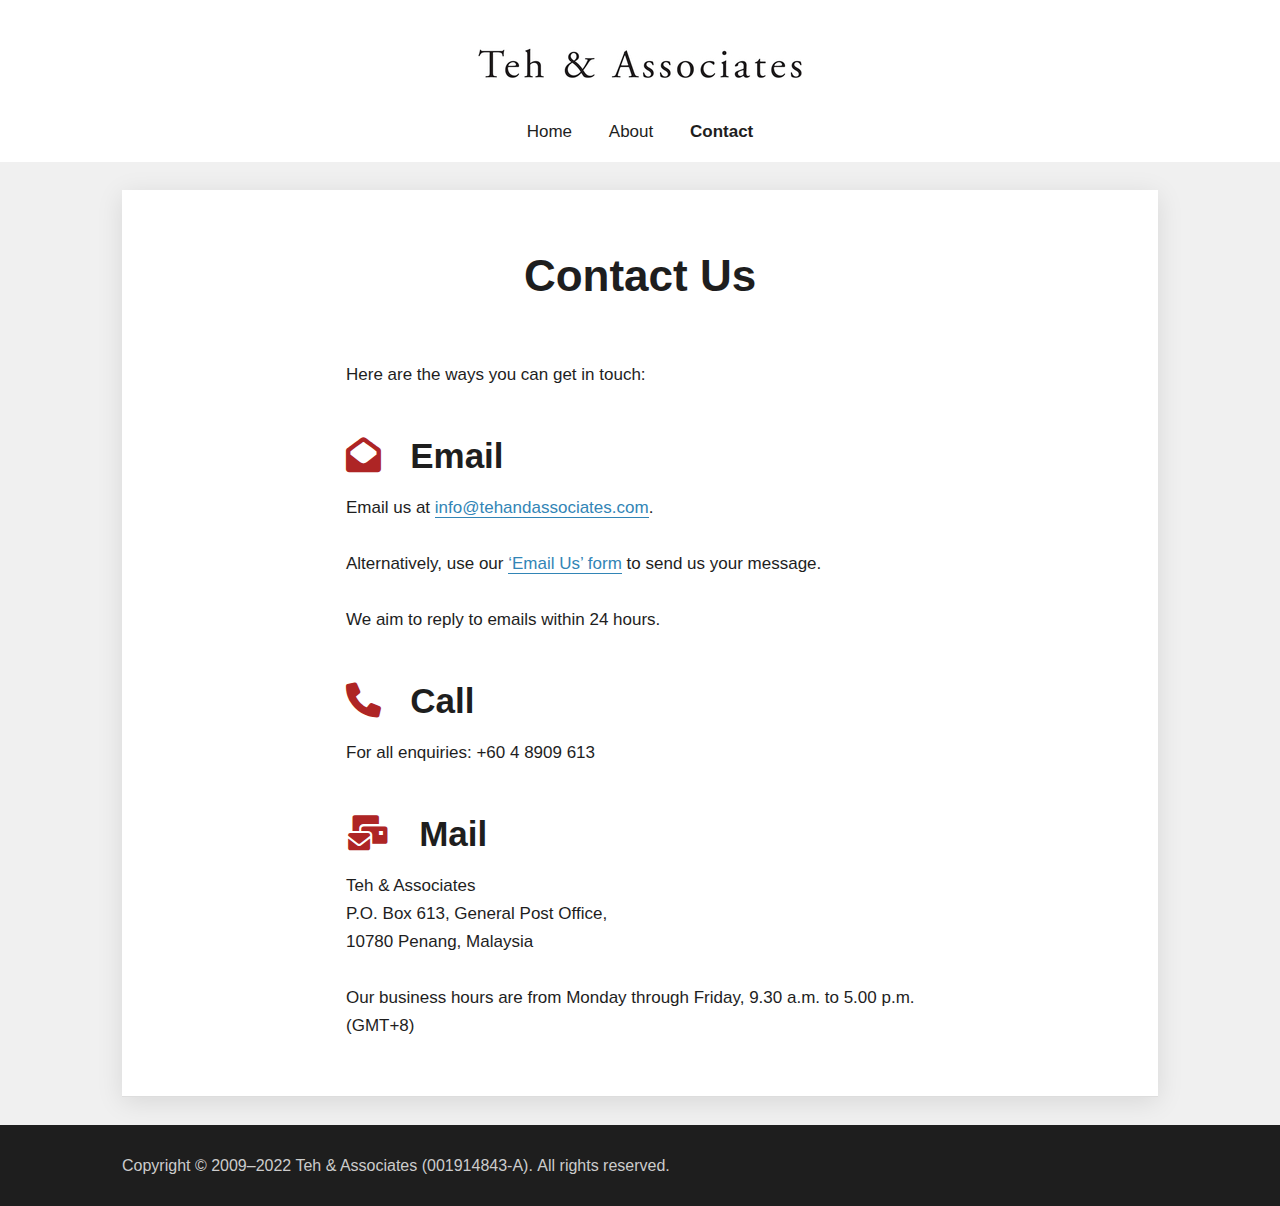
<file: contact/index.html>
<!DOCTYPE html>
<html lang="en-US">
<head>
	<meta charset="UTF-8">
	<meta name="viewport" content="width=device-width">
	<link rel="profile" href="https://gmpg.org/xfn/11">
	<title>Contact Us &#8211; Teh &amp; Associates</title>
<meta name="robots" content="noindex, nofollow">
<link rel="preload" href="/wp-content/themes/marketers-delight/lib/assets/icons/md.woff" as="font" type="font/woff" crossorigin>
<style id="global-styles-inline-css" type="text/css">body{--wp--preset--color--black: #000000;--wp--preset--color--cyan-bluish-gray: #abb8c3;--wp--preset--color--white: #FFFFFF;--wp--preset--color--pale-pink: #f78da7;--wp--preset--color--vivid-red: #cf2e2e;--wp--preset--color--luminous-vivid-orange: #ff6900;--wp--preset--color--luminous-vivid-amber: #fcb900;--wp--preset--color--light-green-cyan: #7bdcb5;--wp--preset--color--vivid-green-cyan: #00d084;--wp--preset--color--pale-cyan-blue: #8ed1fc;--wp--preset--color--vivid-cyan-blue: #0693e3;--wp--preset--color--vivid-purple: #9b51e0;--wp--preset--color--primary: #AE2525;--wp--preset--color--secondary: #3E3E3E;--wp--preset--color--tertiary: #DDDDDD;--wp--preset--color--action: #EDF6FD;--wp--preset--color--accent: #FFFBCC;--wp--preset--color--text: #1E1E1E;--wp--preset--color--text-sec: #777777;--wp--preset--color--links: #3285B6;--wp--preset--color--button: #ae2525;--wp--preset--color--button-sec: #999999;--wp--preset--gradient--vivid-cyan-blue-to-vivid-purple: linear-gradient(135deg,rgba(6,147,227,1) 0%,rgb(155,81,224) 100%);--wp--preset--gradient--light-green-cyan-to-vivid-green-cyan: linear-gradient(135deg,rgb(122,220,180) 0%,rgb(0,208,130) 100%);--wp--preset--gradient--luminous-vivid-amber-to-luminous-vivid-orange: linear-gradient(135deg,rgba(252,185,0,1) 0%,rgba(255,105,0,1) 100%);--wp--preset--gradient--luminous-vivid-orange-to-vivid-red: linear-gradient(135deg,rgba(255,105,0,1) 0%,rgb(207,46,46) 100%);--wp--preset--gradient--very-light-gray-to-cyan-bluish-gray: linear-gradient(135deg,rgb(238,238,238) 0%,rgb(169,184,195) 100%);--wp--preset--gradient--cool-to-warm-spectrum: linear-gradient(135deg,rgb(74,234,220) 0%,rgb(151,120,209) 20%,rgb(207,42,186) 40%,rgb(238,44,130) 60%,rgb(251,105,98) 80%,rgb(254,248,76) 100%);--wp--preset--gradient--blush-light-purple: linear-gradient(135deg,rgb(255,206,236) 0%,rgb(152,150,240) 100%);--wp--preset--gradient--blush-bordeaux: linear-gradient(135deg,rgb(254,205,165) 0%,rgb(254,45,45) 50%,rgb(107,0,62) 100%);--wp--preset--gradient--luminous-dusk: linear-gradient(135deg,rgb(255,203,112) 0%,rgb(199,81,192) 50%,rgb(65,88,208) 100%);--wp--preset--gradient--pale-ocean: linear-gradient(135deg,rgb(255,245,203) 0%,rgb(182,227,212) 50%,rgb(51,167,181) 100%);--wp--preset--gradient--electric-grass: linear-gradient(135deg,rgb(202,248,128) 0%,rgb(113,206,126) 100%);--wp--preset--gradient--midnight: linear-gradient(135deg,rgb(2,3,129) 0%,rgb(40,116,252) 100%);--wp--preset--duotone--dark-grayscale: url('#wp-duotone-dark-grayscale');--wp--preset--duotone--grayscale: url('#wp-duotone-grayscale');--wp--preset--duotone--purple-yellow: url('#wp-duotone-purple-yellow');--wp--preset--duotone--blue-red: url('#wp-duotone-blue-red');--wp--preset--duotone--midnight: url('#wp-duotone-midnight');--wp--preset--duotone--magenta-yellow: url('#wp-duotone-magenta-yellow');--wp--preset--duotone--purple-green: url('#wp-duotone-purple-green');--wp--preset--duotone--blue-orange: url('#wp-duotone-blue-orange');--wp--preset--font-size--small: 13px;--wp--preset--font-size--medium: 20px;--wp--preset--font-size--large: 36px;--wp--preset--font-size--x-large: 42px;}.has-black-color{color: var(--wp--preset--color--black) !important;}.has-cyan-bluish-gray-color{color: var(--wp--preset--color--cyan-bluish-gray) !important;}.has-white-color{color: var(--wp--preset--color--white) !important;}.has-pale-pink-color{color: var(--wp--preset--color--pale-pink) !important;}.has-vivid-red-color{color: var(--wp--preset--color--vivid-red) !important;}.has-luminous-vivid-orange-color{color: var(--wp--preset--color--luminous-vivid-orange) !important;}.has-luminous-vivid-amber-color{color: var(--wp--preset--color--luminous-vivid-amber) !important;}.has-light-green-cyan-color{color: var(--wp--preset--color--light-green-cyan) !important;}.has-vivid-green-cyan-color{color: var(--wp--preset--color--vivid-green-cyan) !important;}.has-pale-cyan-blue-color{color: var(--wp--preset--color--pale-cyan-blue) !important;}.has-vivid-cyan-blue-color{color: var(--wp--preset--color--vivid-cyan-blue) !important;}.has-vivid-purple-color{color: var(--wp--preset--color--vivid-purple) !important;}.has-black-background-color{background-color: var(--wp--preset--color--black) !important;}.has-cyan-bluish-gray-background-color{background-color: var(--wp--preset--color--cyan-bluish-gray) !important;}.has-white-background-color{background-color: var(--wp--preset--color--white) !important;}.has-pale-pink-background-color{background-color: var(--wp--preset--color--pale-pink) !important;}.has-vivid-red-background-color{background-color: var(--wp--preset--color--vivid-red) !important;}.has-luminous-vivid-orange-background-color{background-color: var(--wp--preset--color--luminous-vivid-orange) !important;}.has-luminous-vivid-amber-background-color{background-color: var(--wp--preset--color--luminous-vivid-amber) !important;}.has-light-green-cyan-background-color{background-color: var(--wp--preset--color--light-green-cyan) !important;}.has-vivid-green-cyan-background-color{background-color: var(--wp--preset--color--vivid-green-cyan) !important;}.has-pale-cyan-blue-background-color{background-color: var(--wp--preset--color--pale-cyan-blue) !important;}.has-vivid-cyan-blue-background-color{background-color: var(--wp--preset--color--vivid-cyan-blue) !important;}.has-vivid-purple-background-color{background-color: var(--wp--preset--color--vivid-purple) !important;}.has-black-border-color{border-color: var(--wp--preset--color--black) !important;}.has-cyan-bluish-gray-border-color{border-color: var(--wp--preset--color--cyan-bluish-gray) !important;}.has-white-border-color{border-color: var(--wp--preset--color--white) !important;}.has-pale-pink-border-color{border-color: var(--wp--preset--color--pale-pink) !important;}.has-vivid-red-border-color{border-color: var(--wp--preset--color--vivid-red) !important;}.has-luminous-vivid-orange-border-color{border-color: var(--wp--preset--color--luminous-vivid-orange) !important;}.has-luminous-vivid-amber-border-color{border-color: var(--wp--preset--color--luminous-vivid-amber) !important;}.has-light-green-cyan-border-color{border-color: var(--wp--preset--color--light-green-cyan) !important;}.has-vivid-green-cyan-border-color{border-color: var(--wp--preset--color--vivid-green-cyan) !important;}.has-pale-cyan-blue-border-color{border-color: var(--wp--preset--color--pale-cyan-blue) !important;}.has-vivid-cyan-blue-border-color{border-color: var(--wp--preset--color--vivid-cyan-blue) !important;}.has-vivid-purple-border-color{border-color: var(--wp--preset--color--vivid-purple) !important;}.has-vivid-cyan-blue-to-vivid-purple-gradient-background{background: var(--wp--preset--gradient--vivid-cyan-blue-to-vivid-purple) !important;}.has-light-green-cyan-to-vivid-green-cyan-gradient-background{background: var(--wp--preset--gradient--light-green-cyan-to-vivid-green-cyan) !important;}.has-luminous-vivid-amber-to-luminous-vivid-orange-gradient-background{background: var(--wp--preset--gradient--luminous-vivid-amber-to-luminous-vivid-orange) !important;}.has-luminous-vivid-orange-to-vivid-red-gradient-background{background: var(--wp--preset--gradient--luminous-vivid-orange-to-vivid-red) !important;}.has-very-light-gray-to-cyan-bluish-gray-gradient-background{background: var(--wp--preset--gradient--very-light-gray-to-cyan-bluish-gray) !important;}.has-cool-to-warm-spectrum-gradient-background{background: var(--wp--preset--gradient--cool-to-warm-spectrum) !important;}.has-blush-light-purple-gradient-background{background: var(--wp--preset--gradient--blush-light-purple) !important;}.has-blush-bordeaux-gradient-background{background: var(--wp--preset--gradient--blush-bordeaux) !important;}.has-luminous-dusk-gradient-background{background: var(--wp--preset--gradient--luminous-dusk) !important;}.has-pale-ocean-gradient-background{background: var(--wp--preset--gradient--pale-ocean) !important;}.has-electric-grass-gradient-background{background: var(--wp--preset--gradient--electric-grass) !important;}.has-midnight-gradient-background{background: var(--wp--preset--gradient--midnight) !important;}.has-small-font-size{font-size: var(--wp--preset--font-size--small) !important;}.has-medium-font-size{font-size: var(--wp--preset--font-size--medium) !important;}.has-large-font-size{font-size: var(--wp--preset--font-size--large) !important;}.has-x-large-font-size{font-size: var(--wp--preset--font-size--x-large) !important;}</style>
<link rel="stylesheet" id="bodhi-svgs-attachment-css" href="/wp-content/plugins/svg-support/css/svgs-attachment.css?ver=5.9.2" type="text/css" media="all">
<link rel="canonical" href="/contact/">
<link rel="apple-touch-icon" sizes="180x180" href="/apple-touch-icon.png">
<link rel="icon" type="image/png" sizes="32x32" href="/favicon-32x32.png">
<link rel="icon" type="image/png" sizes="16x16" href="/favicon-16x16.png">
<link rel="manifest" href="/site.webmanifest">
<link rel="mask-icon" href="/safari-pinned-tab.svg" color="#5bbad5">
<meta name="msapplication-TileColor" content="#3c3734">
<meta name="theme-color" content="#ffffff">

<link href="/wp-content/themes/md-child-theme/fontawesome/css/fontawesome.css" rel="stylesheet">
<link href="/wp-content/themes/md-child-theme/fontawesome/css/brands.css" rel="stylesheet">
<link href="/wp-content/themes/md-child-theme/fontawesome/css/solid.css" rel="stylesheet">
<style type="text/css">*,*:before,*:after{-webkit-box-sizing:border-box;-moz-box-sizing:border-box;box-sizing:border-box;margin:0;padding:0;}@font-face{font-family:md-icon;font-display:swap;src:url('/wp-content/themes/marketers-delight/lib/assets/icons/md.woff') format('woff');font-style:normal;font-weight:400;}body{background-color:#F0F0F0;color:#1E1E1E;font-size:17px;font-family:Helvetica Neue,Helvetica,Arial,sans-serif;font-weight:normal;line-height:28px;position:relative;}b,strong,.bold{font-weight:bold;}[class*="md-icon"]{display:inline-block;}[class*="md-icon"]:before{display:inline-block;font-family:md-icon;font-style:normal;font-variant:normal;font-weight:400;line-height:1;speak:none;text-align:center;text-decoration:inherit;text-transform:none;}.md-icon.icon-data:before{content:attr(data-md-icon);}.small{font-size:0.85em;line-height:1.5em;}.has-primary-background-color{background-color:#AE2525;}.has-primary-color,.format .has-primary-color{color:#AE2525;}.has-secondary-background-color{background-color:#3E3E3E;}.has-secondary-color,.format .has-secondary-color{color:#3E3E3E;}.has-tertiary-background-color{background-color:#DDDDDD;}.has-tertiary-color,.format .has-tertiary-color{color:#DDDDDD;}.has-action-background-color{background-color:#EDF6FD;}.has-action-color,.format .has-action-color{color:#EDF6FD;}.has-accent-background-color{background-color:#FFFBCC;}.has-accent-color,.format .has-accent-color{color:#FFFBCC;}.has-white-background-color{background-color:#FFFFFF;}.has-white-color,.format .has-white-color{color:#FFFFFF;}.has-text-background-color{background-color:#1E1E1E;}.has-text-sec-background-color{background-color:#777777;}.has-text-sec-color,.format .has-text-sec-color{color:#777777;}.has-links-background-color{background-color:#3285B6;}.has-links-color,.format .has-links-color{color:#3285B6;}.has-button-background-color{background-color:#ae2525;}.has-button-color,.format .has-button-color{color:#ae2525;}.has-button-sec-background-color{background-color:#999999;}.has-button-sec-color,.format .has-button-sec-color{color:#999999;}.has-text-color.has-white-color{color:#fff;}#cancel-comment-reply-link:before,.menu-icon a,.list-check li:before{display:inline-block;font-family:md-icon;font-style:normal;font-weight:normal;line-height:1;}main{display:block;}ul{list-style:square;}p{position:relative;}a{color:#3285B6;text-decoration:none;}img,a img,.size-auto,.size-full,.size-large,.size-medium,.size-thumbnail{height:auto;max-width:100%;vertical-align:top;}iframe,video,object{max-width:100%;}sup{line-height:1;}hr{border:0;height:0;border-top:1px solid rgba(0,0,0,0.1);border-bottom:1px solid rgba(255,255,255,0.3);}pre,code{background-color:#ddd;color:#3e3e3e;font-family:Consolas,Monaco,Menlo,Courier,Verdana,sans-serif;font-size:0.9em;}code a,.format code a{border-bottom:0;color:#3e3e3e;}pre{overflow:auto;padding:26px;}code{border-radius:3px;padding:2px 5px;}abbr,acronym{border-bottom:1px dotted #777;cursor:help;text-decoration:none;}a abbr,a acronym{border-bottom:none;}label{cursor:pointer;display:inline-block;margin-bottom:14px;}label.required,.required{color:#ae2525;}input,textarea{font-family:inherit;font-size:inherit;line-height:inherit;padding:16px;}input[type="text"],input[type="email"],input[type="search"],input[type="url"],input[type="password"],textarea{background-color:#fff;border-radius:0;border:1px solid #ddd;margin-bottom:14px;position:relative;width:100%;-webkit-appearance:none;}textarea{padding:28px;width:100%;-webkit-appearance:none;}fieldset{border:1px solid rgba(0,0,0,0.15);padding:28px;}input[type="text"]:focus,input[type="email"]:focus,input[type="search"]:focus,input[type="url"]:focus,input[type="password"]:focus,textarea:focus{box-shadow:0 0 5px rgba(0,0,0,0.1);outline:none;}select{max-width:100%;}.form-input-name,.form-input-email{background-position:16px center;background-repeat:no-repeat;padding-left:45px;}.form-input-name{background-image:url('/wp-content/themes/marketers-delight/lib/assets/images/user.png');}.form-input-email{background-image:url('/wp-content/themes/marketers-delight/lib/assets/images/mail.png');}.email-form-title:empty,.email-form-footer:empty{display:none;}.email-form-footer{clear:both;font-size:0.8em;font-style:italic;line-height:1.5em;text-align:center;}.form-input,.form-submit{width:100%;}.form-input,.form-submit:not(:last-child){margin-bottom:14px;}.form-full .form-input{display:block;}@media all and (min-width:700px){[class*="form-attached"]{position:relative;}[class*="form-attached"] .form-input{border-right-width:0;margin-bottom:0;float:left;width:78%;}.form-attached-2 .form-input{width:39%;}[class*="form-attached"] .form-submit{border-radius:0 2px 2px 0;border-width:3px 3px 3px 0;float:left;font-size:inherit;line-height:inherit;padding:16px 7px;width:22%;}}.block{padding:28px 56px;}.block-half,.frame{padding:14px;}.block-half-top{padding-top:14px;}.block-half-bot{padding-bottom:14px;}.block-half-tb{padding-bottom:14px;padding-top:14px;}.block-half-lr{padding-left:14px;padding-right:14px;}.block-single,.tagcloud,.note,.alert{padding:28px;}.block-single-tb{padding-bottom:28px;padding-top:28px;}.block-single-lr{padding-left:28px;padding-right:28px;}.block-single-top,.block-full-content{padding-top:28px;}.block-single-bot{padding-bottom:28px;}.block-mid{padding:42px;}.block-mid-tb{padding-bottom:42px;padding-top:42px;}.block-mid-lr{padding-left:42px;padding-right:42px;}.block-mid-top{padding-top:42px;}.block-mid-bot{padding-bottom:42px;}.block-double{padding:56px;}.block-double-tb{padding-bottom:56px;padding-top:56px;}.block-double-lr{padding-left:56px;padding-right:56px;}.block-double-top,.block-full-top{padding-top:56px;}.block-double-bot,.block-full-content{padding-bottom:56px;}.block-double-content{padding:28px 56px 56px;}.block-triple{padding:84px;}.block-triple-tb{padding-bottom:84px;padding-top:84px;}.block-triple-lr{padding-left:84px;padding-right:84px;}.block-triple-top{padding-top:84px;}.block-triple-bot{padding-bottom:84px;}.block-triple-double{padding:84px 56px;}.block-quad{padding:112px;}.block-quad-tb{padding-bottom:112px;padding-top:112px;}.block-quad-lr{padding-left:112px;padding-right:112px;}.block-quad-top{padding-top:112px;}.block-quad-bot{padding-bottom:112px;}.block-full-quad{padding-bottom:84px;padding-top:112px;}.pt-none{padding-top:0;}.pr-none{padding-right:0;}.pb-none{padding-bottom:0;}.pl-none{padding-left:0;}@media all and (min-width:1036px){.close-on-desktop{display:none !important;}}@media all and (min-width:900px){.block-full{padding-bottom:56px;padding-top:56px;}[class*="block-full"]{padding-left:21.621621621622%;padding-right:21.621621621622%;}}@media all and (max-width:1036px){.close-on-max{display:none;}.block-full-top{padding-top:56px;}}@media all and (max-width:900px){.block-full,.block-quad{padding:84px;}.block-quad-tb,.block-full-quad{padding-bottom:84px;padding-top:84px;}.block-quad-top{padding-top:84px;}.block-quad-bot{padding-bottom:84px;}[class*="block-full"],.block-quad-lr{padding-left:84px;padding-right:84px;}.block-triple,.block-triple-double{padding:56px;}.block-triple-tb{padding-bottom:56px;padding-top:56px;}.block-triple-lr{padding-left:56px;padding-right:56px;}.block-triple-top{padding-top:56px;}.block-triple-bot{padding-bottom:56px;}.sidebar{padding-bottom:28px;padding-top:28px;}}@media all and (max-width:700px){.block-quad{padding:28px 14px;}.block-triple,.block-triple-double,.block-double,.block-mid,.block-double-content,.block{padding:28px;}.block-quad-tb,.block-triple,.block-triple-tb,.block-double-tb,.block-double{padding-bottom:28px;padding-top:28px;}.block-full{padding-bottom:28px;padding-top:28px;}.block-full-quad{padding-bottom:28px;padding-top:56px;}[class*="block-full"],.block-quad-lr,.block-triple,.block-triple-lr,.block-triple-double,.block-double,.block-double-content,.block-double-lr,.block-single-lr,.block,.block-single,.tagcloud,.note,.alert{padding-left:14px;padding-right:14px;}.block-quad-top,.block-triple-top,.block-double-top{padding-top:28px;}.block-quad-bot,.block-triple-bot,.block-double-bot{padding-bottom:28px;}}.mt-none{margin-top:0 !important;}.mr-none{margin-right:0;}.mb-none{margin-bottom:0 !important;}.ml-none{margin-left:0;}.mt-quad:not(:last-child){margin-top:112px;}.mb-quad:not(:last-child){margin-bottom:112px;}.mt-triple:not(:last-child){margin-top:84px;}.mb-triple:not(:last-child){margin-bottom:84px;}.mt-double{margin-top:56px;}.mr-double{margin-right:56px;}.mb-double:not(:last-child){margin-bottom:56px;}.mt-mid{margin-top:42px;}.mb-mid:not(:last-child){margin-bottom:42px;}.mt-single{margin-top:28px;}.mr-single{margin-right:28px;}.mb-single:not(:last-child){margin-bottom:28px;}.mt-half{margin-top:14px;}.mr-half{margin-right:14px;}.mb-half:not(:last-child),.byline{margin-bottom:14px;}.mt-small{margin-top:5px;}.mr-small{margin-right:5px;}.mb-small:not(:last-child){margin-bottom:5px;}.ml-small{margin-left:5px;}@media all and (min-width:900px){.aligncenter.wrap,.alignleft.wrap,.alignfull{margin-left:-56px;}.aligncenter.wrap,.alignright.wrap,.alignfull{margin-right:-56px;}.aligncenter.wrap-small,.alignleft.wrap-small,.alignwide{margin-left:-28px;}.aligncenter.wrap-small,.alignlright.wrap-small,.alignwide{margin-right:-28px;}.content-full .aligncenter.wrap,.content-full .alignleft.wrap,.content-full .alignfull{margin-left:-38.095238095238%;}.content-full .aligncenter.wrap,.content-full .alignright.wrap,.content-full .alignfull{margin-right:-38.095238095238%;}.content-full .aligncenter.wrap-small,.content-full .alignleft.wrap-small,.content-full .alignwide{margin-left:-112px;}.content-full .aligncenter.wrap-small,.content-full .alignright.wrap-small,.content-full .alignwide{margin-right:-112px;}}@media all and (max-width:900px){.mt-quad:not(:last-child){margin-top:84px;}.mb-quad:not(:last-child){margin-bottom:84px;}.mt-triple:not(:last-child){margin-top:56px;}.mb-triple:not(:last-child){margin-bottom:56px;}.alignright.wrap,.alignleft.wrap,.alignfull,.aligncenter.wrap,.alignleft.wrap,.alignfull{margin-left:-14px;margin-right:-14px;}}@media all and (max-width:800px){.mt-quad:not(:last-child){margin-top:56px;}.mb-quad:not(:last-child){margin-bottom:56px;}.mt-triple:not(:last-child){margin-top:28px;}.mb-triple:not(:last-child),.mb-double:not(:last-child){margin-bottom:28px;}}.col{position:relative;}@media all and (min-width:700px){.col{float:left;}.columns-flex:not([class*="block-"]){padding-left:5px;padding-right:5px;}.columns-flex > .col{display:inline-block;float:none;margin-left:-5px;vertical-align:top;}[class*="columns-"] .col-right{float:right;}.width-50,.columns-2 > .col{width:50%;}.columns-3 > .col{width:33.333333333%;}.width-25,.columns-4 > .col{width:25%;}.width-20,.columns-5 > .col{width:20%;}.columns-6 > .col{width:16.666666667%;}.columns-10-90 > .col2{width:90%;}.width-80,.columns-80-20 > .col1,.columns-20-80 > .col2{width:80%;}.width-75,.columns-25-75 > .col2{width:75%;}.width-70,.columns-70-30 > .col1,.columns-30-70 > .col2{width:70%;}.width-65,.columns-65-35 > .col1,.columns-35-65 > .col2{width:65%;}.width-60,.columns-60-40 > .col1,.columns-40-60 > .col2{width:60%;}.width-55,.columns-55-45 > .col1,.columns-45-55 > .col2{width:55%;}.width-45,.columns-55-45 > .col2,.columns-45-55 > .col1{width:45%;}.width-40,.columns-60-40 > .col2,.columns-40-60 > .col1{width:40%;}.width-35,.columns-65-35 > .col2,.columns-35-65 > .col1{width:35%;}.width-30,.columns-70-30 > .col2,.columns-30-70 > .col1{width:30%;}.width-25,.columns-25-75 > .col1{width:25%;}.width-20,.columns-80-20 > .col2,.columns-20-80 > .col1{width:20%;}.columns-10-90 > .col1{width:10%;}}@media all and (min-width:700px){.columns-half{margin-left:-14px;}.columns-half > .col{padding-left:14px;}.columns-single{margin-left:-28px;}.columns-single > .col{padding-left:28px;}.columns-mid{margin-left:-42px;}.columns-mid > .col{padding-left:42px;}.columns-double{margin-left:-56px;}.columns-double > .col{padding-left:56px;}.columns-triple{margin-left:-84px;}.columns-triple > .col{padding-left:84px;}}@media all and (max-width:700px){.col.mt-single{margin-top:0;}}input[type="submit"],button,.button,a.button,.button a,.format .button{background-color:#ae2525;border:0;border-radius:3px;box-shadow:0 2px 4px rgba(0,0,0,0.2);color:#FFFFFF;cursor:pointer;font-size:inherit;font-family:inherit;display:inline-block;font-style:normal;font-weight:bold;padding:17px 28px;position:relative;text-align:center;text-transform:uppercase;transition:0.3s;-webkit-appearance:none;}input[type="submit"]:hover,button:hover,.button:hover,a.button:hover,.button a:hover,.format .button:hover{-moz-transform:translateY(1px);-ms-transform:translateY(1px);-webkit-transform:translateY(1px);transform:translateY(1px);}.button-subtext{font-weight:normal;}.button-subtext:empty{display:none;}.button.button-sec,a.button.button-sec,.button.button-sec a{background-color:#999999;color:#FFFFFF;}button.green a,button.green a,.button.green,.button.green a{background-color:#22A340;}button.green:hover,button.green a:hover,.button.green:hover,.button.green a:hover{background-color:#128D2E;}.button.button-outline.green,.button.button-outline.green a,.button.button-outline.green:hover,.button.button-outline.green a:hover{background-color:transparent;border-color:#22A340;color:#22A340;}button.orange a,button.orange a,.button.orange,.button.orange a{background-color:#f58f2a;}button.orange:hover,button.orange a:hover,.button.orange:hover,.button.orange a:hover{background-color:#EB8928;}.button.button-outline.orange,.button.button-outline.orange a,.button.button-outline.orange:hover,.button.button-outline.orange a:hover{background-color:transparent;border-color:#f58f2a;color:#f58f2a;}button.yellow a,button.yellow a,.button.yellow,.button.yellow a{background-color:#fbcb3a;text-shadow:0 2px 2px rgba(0,0,0,0.2);}button.yellow:hover,button.yellow a:hover,.button.yellow:hover,.button.yellow a:hover{background-color:#ecb81c;}.button.button-outline.yellow,.button.button-outline.yellow a,.button.button-outline.yellow:hover,.button.button-outline.yellow a:hover{background-color:transparent;border-color:#fbcb3a;color:#fbcb3a;}button.red a,button.red a,.button.red,.button.red a{background-color:#ae2525;}button.red:hover,button.red a:hover,.button.red:hover,.button.red a:hover{background-color:#9C2121;}.button.button-outline.red,.button.button-outline.red a,.button.button-outline.red:hover,.button.button-outline.red a:hover{background-color:transparent;border-color:#ae2525;color:#ae2525;}button.blue a,button.blue a,.button.blue,.button.blue a{background-color:#299efd;}button.blue:hover,button.blue a:hover,.button.blue:hover,.button.blue a:hover{background-color:#2389dc;}.button.button-outline.blue,.button.button-outline.blue a,.button.button-outline.blue:hover,.button.button-outline.blue a:hover{background-color:transparent;border-color:#299efd;color:#299efd;}button.purple a,button.purple a,.button.purple,.button.purple a{background-color:#9850f7;}button.purple:hover,button.purple a:hover,.button.purple:hover,.button.purple a:hover{background-color:#803cd8;}.button.button-outline.purple,.button.button-outline.purple a,.button.button-outline.purple:hover,.button.button-outline.purple a:hover{background-color:transparent;border-color:#9850f7;color:#9850f7;}button.gray a,button.gray a,.button.gray,.button.gray a{background-color:#999;}button.gray:hover,button.gray a:hover,.button.gray:hover,.button.gray a:hover{background-color:#666;}.button.button-outline.gray,.button.button-outline.gray a,.button.button-outline.gray:hover,.button.button-outline.gray a:hover{background-color:transparent;border-color:#999;color:#999;}button.white a,button.white a,.button.white,.button.white a{background-color:#fff;color:#1e1e1e;}button.white:hover,button.white a:hover,.button.white:hover,.button.white a:hover{background-color:#eee;}.button.button-outline.white,.button.button-outline.white a,.button.button-outline.white:hover,.button.button-outline.white a:hover{background-color:transparent;border-color:#fff;color:#fff;}button.dark a,button.dark a,.button.dark,.button.dark a{background-color:#2e2e2e;}button.dark:hover,button.dark a:hover,.button.dark:hover,.button.dark a:hover{background-color:#1e1e1e;}.button.button-outline.dark,.button.button-outline.dark a,.button.button-outline.dark:hover,.button.button-outline.dark a:hover{background-color:transparent;border-color:#2e2e2e;color:#2e2e2e;}.button.button-small{font-size:16px;padding:10px 15px;}.button.button-large{font-size:1.4em;padding:28px 42px;}.button-text{font-size:24px;line-height:36px;}.button.button-outline,.button.button-outline:hover{background-color:transparent;border:3px solid #ae2525;border-bottom-width:3px;border-radius:3px;color:#ae2525;}.menu .button.button-outline a{background-color:transparent;}.button.button-arrow:after,.button.button-arrow.button-text:after,.menu .button-arrow a:after,.woocommerce ul.products li.product .button:after{content:'\e80f';display:inline-block;font-family:'md-icon';margin-left:13px;-o-transition:0.3s;-ms-transition:0.3s;-moz-transition:0.3s;-webkit-transition:0.3s;transition:0.3s;}.button.button-arrow:hover:after,.button.button-arrow.button-text:after,.menu .button-arrow a:hover:after,.woocommerce ul.products li.product .button:after{-moz-transform:translateX(4px);-ms-transform:translateX(4px);-webkit-transform:translateX(4px);transform:translateX(4px);}.menu .button-arrow:after{display:none;}.button.button-badge{border-bottom:0;border-radius:0 2px 2px 0;padding-right:84px;position:relative;}.button.button-badge .badge{border-radius:0 2px 2px 0;font-size:20px;height:100%;padding:16px;position:absolute;top:0;right:0;}@media all and (min-width:700px){.button + .button{margin-left:14px;}}@media all and (max-width:700px){.button,button,input[type="submit"]{display:block;width:100%;}.button + .button{margin-top:14px;}}.huge-title,.huge-text{font-size:66px;line-height:81px;}.huge-title{font-weight:bold;}h1,.large-title,.large-text{font-size:44px;line-height:59px;}h1,.large-title{font-weight:bold;}h2,.main-title,.main-text{font-size:35px;line-height:49px;}h2,.main-title{font-weight:bold;}h3,.med-title,.med-text{font-size:31px;line-height:45px;}h3,.med-title{font-weight:bold;}h4,.mid-title,.mid-text{font-size:26px;line-height:39px;}h4,.mid-title{font-weight:bold;}h5,.small-title,.small-text{font-size:24px;line-height:36px;}h5,.small-title{font-weight:bold;}h6,.micro-title,.micro-text{font-size:20px;line-height:29px;}h6,.micro-title{font-weight:bold;}@media all and (max-width:900px){.huge-title,.huge-text{font-size:66px;line-height:81px;}h1,.large-title,.large-text{font-size:44px;line-height:59px;}h2,.main-title,.main-text{font-size:35px;line-height:49px;}h3,.med-title,.med-text{font-size:31px;line-height:45px;}h4,.mid-title,.mid-text{font-size:26px;line-height:39px;}h5,.small-title,.small-text{font-size:24px;line-height:36px;}h6,.micro-title,.micro-text{font-size:20px;line-height:29px;}}@media all and (max-width:700px){.huge-title,.huge-text{font-size:50px;line-height:61px;}h1,.large-title,.large-text{font-size:33px;line-height:45px;}h2,.main-title,.main-text{font-size:26px;line-height:36px;}h3,.med-title,.med-text{font-size:23px;line-height:33px;}h4,.mid-title,.mid-text{font-size:20px;line-height:30px;}h5,.small-title,.small-text{font-size:18px;line-height:27px;}h6,.micro-title,.micro-text{font-size:20px;line-height:29px;}}.format{word-wrap:break-word;}.format a{border-bottom:1px solid #3285B6;}.format a:hover,.format .no-border{border-bottom-width:0;}.format .headline,.format h1,.format h2,.format h3,.format h4,.format h5,.format h6{margin-bottom:14px;position:relative;}.format .headline a,.format h1 a,.format h2 a,.format h3 a,.format h4 a,.format h5 a,.format h6 a{border-bottom:0;color:#1E1E1E;}.format ul,.format ol,.format dl,.format p,.format hr,.format blockquote,.format pre,.format table,.format .wp-caption,.format fieldset,.format .gfield,.format .alert,.format .note,.format .wp-block-image,.format .email-form-wrap{margin-bottom:28px;}.format ul,.format ol{margin-left:28px;}.format li ul,.format li ol{margin-top:9px;}.format li,.format dd{margin-bottom:9px;position:relative;}.format *:last-child{margin-bottom:0;}.content .headline,.content .headline a,.content-text h1,.content-text h2,.content-text h3,.content-text h4,.content-text h5,.content-text h6{color:#1E1E1E;}.content-text h2:not(:first-child),.content-text h3:not(:first-child),.content-text h4:not(:first-child),.content-text h5:not(:first-child){margin-top:42px;}.alignleft,.alignright,.aligncenter,.alignnone{display:block;position:relative;margin-bottom:28px;z-index:5;}.alignleft{float:left;margin-right:28px;}.alignright{float:right;margin-left:28px;}.alignwide,.alignfull{max-width:initial;}.alignwide img,.alignfull img{width:100%;}.aligncenter{clear:both;float:none;margin-left:auto;margin-right:auto;text-align:center;}.alignnone{clear:both;float:none;}.width-full{clear:both;display:block;width:100%;}.display-block{display:block;}.auto{margin-left:auto;margin-right:auto;}@media all and (max-width:800px){.alignright,.alignleft,.wp-block-image .alignleft,.wp-block-image .alignright{clear:both;display:block;float:none;margin-left:auto;margin-right:auto;text-align:center;}.wp-block-image .aligncenter > figcaption,.wp-block-image .alignleft > figcaption,.wp-block-image .alignright > figcaption{display:block;}}.text-center{text-align:center;}.text-left{text-align:left;}.text-right{text-align:right;}.text-intro,.intro,.subtitle{font-size:1.2em;line-height:1.5em;}.caps{text-transform:uppercase;}.text-dark{color:#1e1e1e;}.text-sec,.entry-subtitle{color:#777777;}.text-white .text-sec{color:#ddd;}.text-white{color:#fff;}.text-intro:first-letter,.has-drop-cap:first-letter,.drop{color:#3285B6;float:left;font-size:4.5em;line-height:1;margin-bottom:0.1em;margin-right:0.1em;}.text-sep{position:relative;}.text-sep:after{background-color:#AE2525;content:'';display:block;height:4px;margin-top:20px;width:146px;}.text-center.text-sep:after,.text-center .text-sep:after{margin-left:auto;margin-right:auto;}.badge{background-color:#f58f2a;border-radius:2px;color:#fff;margin-left:4px;font-size:13px;padding:3px 5px 3px 4px;position:relative;text-transform:uppercase;}a.badge{border-bottom:0;}.middot:not(:last-child):after{content:'\00b7';margin-left:6px;margin-right:3px;}.list,.list > ul,ul.list-check{list-style:none;}.list li,ul.list-check li{position:relative;}.list > li:not(:last-child),.box-style-list ul > li:not(:last-child){border-bottom:1px solid rgba(0,0,0,0.15);margin-bottom:9px;padding-bottom:9px;}.list.list-large > li:not(:last-child){margin-bottom:28px;padding-bottom:28px;}.list .children{border-left:1px solid #ddd;margin-left:0;margin-top:28px;padding-left:28px;}.list .children li:not(:last-child){margin-bottom:28px;}.list li.small a{border-bottom-color:#777777;color:#777777;}ul.list-check li:not(:last-child){margin-bottom:9px;}ul.list-check li:before{color:green;position:absolute;left:-28px;top:3px;}.list-check.style-bullets{border:2px solid #21a340;border-radius:2px;box-shadow:0 2px 4px rgba(0,0,0,0.1);margin-left:0;}.list-check.style-bullets li{padding:7px 7px 7px 48px;}.list-check.style-bullets li:not(:last-child){border-bottom:2px solid #21a340;margin-bottom:0;}.list-check.style-bullets li:before{background-color:#21a340;border-radius:5px;color:#fff;left:7px;top:auto;padding:6px;}blockquote,.quote-box{background-color:#fff;border:1px solid #DDDDDD;border-left-width:7px;border-radius:3px;color:#444;display:block;font-style:italic;padding:28px;position:relative;}blockquote:before,.quote-box:before{content:"\201C";color:#ddd;font-family:Georgia,serif;font-size:69px;font-weight:bold;position:absolute;left:6px;top:28px;}blockquote.alignright,blockquote.alignleft{width:168px;}.quote-box,.quote-box img.quote-box-image{margin-bottom:14px;}.quote-box{border-top:1px solid #f0f0f0;border-right:1px solid #eee;filter:drop-shadow(3px 4px 4px rgba(0,0,0,0.07));}.quote-box:after{border-width:28px 28px 0 0;border-style:solid;border-color:#fff transparent;content:'';display:block;position:absolute;bottom:-28px;right:28px;width:0;}.quote-box-author{color:#444;font-size:14px;line-height:21px;font-style:italic;margin-left:28px;padding-right:56px;}.image-overlay{background-position:center top;background-size:cover;display:block;position:relative;z-index:0;}.image-overlay:after{z-index:-1;}.overlay,.image-overlay:after{background-color:rgba(0,0,0,0.5);content:'';display:block;height:100%;position:absolute;bottom:0;left:0;right:0;top:0;width:100%;}.circle{border-radius:50%;}.shadow,.wp-block-image.shadow img{box-shadow:0 5px 25px rgba(0,0,0,0.2);}.shadow-large,.wp-block-image.shadow-large img{box-shadow:0 5px 55px rgba(0,0,0,0.15);}.shadow-small,.wp-block-image.shadow-small img{box-shadow:0 5px 15px rgba(0,0,0,0.15);}.wp-block-image.shadow,.wp-block-image.shadow-large,.wp-block-image.shadow-small{box-shadow:none;}.box{background-color:#fff;}.box-sec,.frame,.note{background-color:#eee;}.box-dark{background-color:#1e1e1e;color:#fff;}.box-dark .text-sec{color:#ddd;}.alert{background-color:#fffbcc;}.avatar{border-radius:50%;box-shadow:0 2px 4px rgba(0,0,0,0.2);}.circle-icon,a.circle-icon{background-color:rgba(0,0,0,0.15);border-bottom:0;border-radius:50%;color:#1E1E1E;display:inline-block;line-height:1;position:relative;}.circle-icon.micro{bottom:-2px;font-size:15px;height:25px;padding-top:5px;width:25px;}.video-wrap{height:0;position:relative;padding-bottom:56.25%;padding-top:25px;}.video-wrap iframe{height:100%;position:absolute;left:0;top:0;width:100%;}.play-button{border:4px solid #fff;border-radius:50%;cursor:pointer;display:inline-block;height:75px;padding:20px 26px 26px;position:relative;text-align:center;width:75px;}.play-button:after{content:'';display:block;border-style:solid;border-width:15px 0 15px 22px;border-color:transparent transparent transparent rgba(255,255,255,1);}.play-button-text{font-size:13px;font-weight:bold;text-transform:uppercase;}.twitter-tweet{margin-left:auto;margin-right:auto;}@media all and (max-width:700px){.close-on-mobile{display:none;}}.clear:after,[class*="columns-"]:after,.inner:after,.post-box:after,.content-inner:after,.content-text:after,.byline:after,.menu:after,.sidebar:after{clear:both;content:'';display:table;}.inner{margin-left:auto;margin-right:auto;max-width:1036px;position:relative;}.post-box{position:relative;}@media all and (max-width:600px){#wpadminbar{position:fixed !important;}}.header .content-inner{max-width:100%;text-align:center;}.cta-box.post-box,.post-box .cta-box{box-shadow:0 5px 25px rgba(0,0,0,0.1);}@media all and (max-width:1036px){.content-box{padding:14px;}.header .content-inner,.header-cover .content-inner{padding-left:14px;padding-right:14px;}}@media all and (max-width:900px){.header .content-inner,.header-cover .content-inner{padding-bottom:56px;padding-top:56px;}}@media all and (min-width:900px){.content-width{width:56.756756756757%;}.content-inner{margin-left:auto;margin-right:auto;}.header-cover .content-inner{max-width:1036px;text-align:center;}.header .content-inner,.header-cover .content-inner{padding-bottom:112px;padding-top:112px;}.content-sidebar .content-inner{max-width:84%;;}.content-full .content-inner{max-width:56.756756756757%;;}.content-full .content-headline .content-inner{max-width:100%;padding-left:84px;padding-right:84px;text-align:center;}.content-sidebar .content{float:left;width:67.567567567568%;}.sidebar{float:left;width:32.432432432432%;}.content-sidebar .sidebar{padding-left:28px;}.content-sidebar.sidebar-left .content{float:right;}.content-sidebar.sidebar-left .sidebar{padding-left:0;padding-right:28px;}}.loop-default.style-default .post-box{background-color:#FFFFFF;box-shadow:0 5px 25px rgba(0,0,0,0.1);}.loop-default.style-default .post-box > div{border-bottom:1px solid #DDDDDD;}.loop-default.style-default .post-box > .featured-image{border-bottom:0;}.loop-default.style-default.content-sidebar .content-text{padding-top:28px;}@media all and (min-width:900px){.content-box{padding-bottom:28px;padding-top:28px;}.loop-default.style-default .content-text,.style-default .author-box,.style-default .comments{padding-bottom:56px;padding-top:56px;}.loop-default.style-default .content-headline:last-child,.style-default .featured-image-cover{padding-bottom:56px;}.loop-default.style-default .content-headline{padding-top:56px;}.loop-default.style-default .content-headline + [class*="featured-"]{margin-top:56px;}.style-default .featured-col .blog-teaser{padding:28px;}}@media all and (max-width:900px){.style-default.loop-default .post-box{margin-left:-14px;margin-right:-14px;}.style-default.loop-default .content-text,.style-default .author-box,.style-default .comments{padding-bottom:28px;padding-top:28px;}.style-default .content-headline .content-inner{padding-top:28px;}.style-default.loop-default .content-headline + [class*="featured-"]{margin-top:28px;}.style-default.loop-default .content-headline:last-child,.style-default .featured-image-cover .content-inner{padding-bottom:28px;}.style-default .content-inner{padding-left:14px;padding-right:14px;}}.loop-docs.style-default .post-box{padding:14px;}.loop-docs .col-style,.loop-docs .post-box{border-top:5px solid #AE2525;}.loop-docs.style-default .col-style,.loop-docs.style-default .post-box{background-color:#FFFFFF;border-radius:3px;box-shadow:0 2px 4px rgba(0,0,0,0.2);}.loop-docs.style-minimal .post-box,.loop-docs.style-minimal .col-style{padding-bottom:14px;padding-top:14px;}.loop-docs .col-head{border-bottom:1px solid #DDDDDD;}.loop-docs.style-minimal .col-head{margin-bottom:14px;padding-bottom:14px;}.loop-docs .featured-image{float:left;width:15%;}.loop-docs .featured-image + .post-content{float:left;padding-left:14px;width:85%;}.loop-docs .teaser-title .badge{background-color:#999;padding-left:6px;padding-right:6px;top:-4px;}.loop-docs .list{margin-left:0;}.loop-docs.style-default .col-head,.loop-docs.style-default .col-content{padding:14px;}.docs-nav{margin-bottom:28px;margin-left:auto;margin-right:auto;max-width:700px;}.content-full .docs-nav{margin-bottom:42px;text-align:center;}.content-full.loop-docs .breadcrumbs{text-align:center;}@media all and (min-width:900px){.docs-nav{padding-bottom:0;}.loop-docs .docs-category{margin-bottom:28px;}.loop-docs.style-default .post-box{margin-bottom:14px;padding:28px;}.loop-docs.style-default .col-head,.loop-docs.style-default .col-content{padding:28px;}}.blog-teasers .col{margin-bottom:28px;}.blog-teasers .post-box{font-size:16px;line-height:26px;margin-bottom:28px;vertical-align:middle;}.style-default .blog-teaser{background-color:#FFFFFF;border-radius:3px;box-shadow:0 5px 25px rgba(0,0,0,0.1);padding:14px;position:relative;}.loop-teasers .cta-box{border-radius:3px;}.blog-teasers .featured-image img{border-radius:3px;box-shadow:0 5px 25px rgba(0,0,0,0.1);}.featured-image + .blog-teaser{top:-14px;}.teaser-title{font-size:20px;line-height:29px;}.loop-teasers .teaser-title{margin-bottom:5px;}.loop-teasers .content .byline{margin-bottom:9px;}.loop-blocks .post-box{margin-bottom:42px;}.loop-blocks.style-default .post-box{background-color:#FFFFFF;box-shadow:0 5px 25px rgba(0,0,0,0.1);}.loop-blocks.style-default.content-sidebar .post-box:not(:last-child){margin-bottom:28px;}.loop-blocks .content-headline{margin-bottom:9px;}.loop-blocks .content-text{color:#777777;}.loop-blocks .post-box .content-inner{border-bottom:1px solid #DDDDDD;max-width:100%;}.loop-blocks .wp-post-image{box-shadow:0 2px 4px rgba(0,0,0,0.4);transition:0.4s;}.loop-blocks .post-box:hover .wp-post-image{transform:scale(0.97);}.loop-blocks .content .byline{margin-bottom:5px;}.loop-blocks .content-footer .avatar{top:-5px;}.loop-blocks .byline-author-name{font-weight:bold;}@media all and (min-width:900px){.loop-blocks.style-default.content-sidebar .post-box{padding:28px;}.loop-blocks.style-default.content-full .post-box{padding:42px;}}@media all and (min-width:700px){.blog-teasers[class*="columns-"] .featured-col,.blog-teasers[class*="columns-"] .cta-box{clear:both;margin-left:28px;}.loop-blocks .post-box .content-inner{margin-bottom:28px;padding-bottom:28px;}.loop-blocks .featured-image{float:left;width:40%;}.loop-blocks .featured-image + .post-content{float:left;padding-left:26px;width:60%;}.loop-blocks .content-footer-author{float:right;}.loop-blocks .byline-comments{margin-top:9px;}.loop-blocks.content-full .byline-comments{margin-top:14px;}}@media all and (max-width:900px){.loop-blocks .post-box .content-inner{margin-bottom:14px;padding-bottom:14px;padding-top:14px;}.loop-blocks .featured-image{margin-bottom:14px;}.loop-blocks .content-footer{padding-bottom:14px;padding-left:14px;padding-right:14px;}}@media all and (max-width:700px){.loop-blocks .byline-comments{float:left;}.loop-blocks .byline-edit{display:none;}.loop-blocks .content-footer-author{text-align:right;}.loop-blocks .more-link{margin-top:5px;}}.archives-title{margin-bottom:28px;position:relative;}.archives-title .headline{margin-bottom:9px;}@media all and (min-width:900px){.archives-title.featured-image-cover{padding-top:56px;}.style-minimal .archives-title .content-inner,.style-default.loop-teasers .archives-title:not(.featured-image-cover) .content-inner,.loop-blocks .archives-title:not(.featured-image-cover) .content-inner{max-width:100%;}}@media all and (max-width:900px){.archives-title.featured-image-cover{padding-top:28px;}.style-minimal .archives-title .content-inner{max-width:100%;}}.sidebar{color:#444444;font-size:16px;line-height:25px;}.sidebar a:not(.button){border-bottom:1px solid #444444;color:#444444;}.sidebar .sidebar-title{color:#1E1E1E;font-size:24px;line-height:35px;}@media all and (max-width:900px){.sidebar{font-size:15px;line-height:24px;}.sidebar-title{font-size:24px;line-height:35px;}}@media all and (max-width:800px){.alignright,.alignleft{clear:both;display:block;float:none;margin-left:auto;margin-right:auto;text-align:center;}}@media all and (max-width:700px){.sidebar{font-size:14px;line-height:22px;}.sidebar-title{font-size:18px;line-height:26px;}}.menu,.menu ul{list-style:none;}.current-menu-item > a > .menu-item-title{font-weight:bold;}.menu-item{display:block;position:relative;text-align:left;}.menu-item a{display:block;position:relative;}.menu-item-title{position:relative;}.sub-menu{z-index:50;}.sub-menu a:hover{background-color:rgba(0,0,0,0.05);}.menu-item.button{background-color:transparent;box-shadow:none;}.menu-item.button a,.menu-item.button a:hover{color:#fff;}@media all and (min-width:900px){.menu > .menu-item{float:left;}.menu-item.button{margin-left:14px;padding:0;text-align:center;}.menu > .menu-item-right{float:right;}.menu-item a{padding:16px;}.sub-menu{background-color:#fff;border-bottom:2px solid #AE2525;box-shadow:0 2px 4px rgba(0,0,0,0.1);display:none;position:absolute;right:0;width:252px;}.sub-menu .sub-menu{left:-252px;top:0;}.menu .sub-menu a{border-bottom:1px solid rgba(0,0,0,0.08);}.menu-item-has-children:hover > .sub-menu{display:block;}.menu > .menu-item-has-children > a > .menu-item-title:after,.menu:not(.menu-header) .sub-menu .menu-item-has-children:after,.menu-header .sub-menu .menu-item-has-children:before{font-family:md-icon;position:absolute;top:3px;right:-1em;}.menu > .menu-item-has-children > a > .menu-item-title:after{content:'\e80e';line-height:1;}.menu:not(.menu-header) .sub-menu .menu-item-has-children:after,.menu-header .sub-menu .menu-item-has-children:before{content:'\e80f';margin-top:-14px;top:50%;right:19px;}.menu-header .sub-menu .menu-item-has-children:before{content:'\e816';color:#444444;left:14px;right:auto;}}@media all and (max-width:900px){.menu-item:not(:last-child){border-bottom:1px solid rgba(0,0,0,0.15);}.sub-menu .sub-menu{border-left:1px solid rgba(0,0,0,0.15);}.sub-menu .sub-menu .sub-menu{margin-left:16px;}.sub-menu .sub-menu a{padding-left:16px;}}.main-menu,.main-menu-search{background-color:#ffffff;}.menu-trigger{cursor:pointer;}.menu-main .menu-item a{color:#1E1E1E;}.menu-main .menu-item-desc{color:#444444;display:block;font-size:14px;line-height:22px;}.menu-trigger:hover,.menu-social.menu .menu-item a:hover{opacity:0.8;}.menu-main .button{border-radius:0;}.menu-main .button .menu-item-title,.menu-main .button .menu-item-desc{color:#fff;}.menu-social .menu-item a{font-family:md-icon;font-size:20px;padding:0;}.main-menu-search{position:relative;z-index:15;}.main-menu-search,.has-search .menu-social,.has-search .menu-search .menu-trigger{display:none;}.has-search .main-menu-side,.has-social .main-menu-side,.has-search .main-menu-search,.has-search .menu-search{display:block;}.main-menu .search-input,.main-menu .search-input:focus{background-color:transparent;border:none;box-shadow:none;margin-bottom:0;width:284px;}.main-menu .search-submit{background-color:transparent;border-bottom:none;border-radius:0;box-shadow:none;padding-left:0;padding-right:0;}.main-menu .menu-trigger,.main-menu .search-input,.main-menu-triggers .menu-trigger,.main-menu .search-submit,.menu-popup{color:#1E1E1E;}.menu-popup [class*="md-icon-"]{line-height:1;}@media all and (min-width:1036px){.menu-trigger,.menu-search{display:inline-block;}.main-menu-triggers{display:none;}.menu-main .menu-item-has-children a{padding-right:28px;}.menu-main .sub-menu .sub-menu{left:252px;}.menu-main .sub-menu,.menu-main > .current-menu-item > a,.menu-main > .menu-item-has-children > a:hover,.menu-main > .menu-item-has-children:hover > a{background-color:#FFFFFF;}.menu-main .current-menu-item a,.menu-main .menu-item-has-children:hover a,.menu-main .menu-item-has-children:hover .menu-item-desc,.menu-main .current-menu-item .menu-item-desc{color:#1E1E1E;}.main-menu-content,.menu-main{float:left;}.has-social-menu{padding-bottom:16px;padding-top:16px;}.main-menu .menu-popup{float:right;margin-left:20px;}.main-menu.has-search .menu-popup{margin-top:15px;}.menu-search + .menu-social{border-right:1px solid rgba(0,0,0,0.15);margin-right:20px;padding-right:20px;}.main-menu.has-search .main-menu-side{margin-top:-29px;}.main-menu-side,.main-menu-triggers,.menu-search,.menu-social{float:right;}.main-menu-side{margin-top:-14px;position:absolute;top:50%;right:0;}.menu-social .menu-item:not(:last-child){margin-right:14px;}}@media all and (min-width:900px){.menu-main .sub-menu{left:0;}}@media all and (max-width:1036px){.menu-content,.main-menu-side,.menu-main.menu .menu-item-desc{display:none;}.has-menu .menu-main,.has-social .menu-social{display:block;}.menu-trigger,.main-menu .md-popup-trigger{background-color:rgba(0,0,0,0.05);border-bottom:1px solid rgba(0,0,0,0.1);padding:14px 28px;text-align:center;}.menu-trigger:not(:last-child){border-right:1px solid rgba(0,0,0,0.15);}.has-search .main-menu-triggers .menu-trigger-search,.has-menu .menu-trigger-menu,.has-social .menu-trigger-social{background-color:transparent;border-bottom:0;}.menu-trigger-text{font-size:14px;font-weight:500;margin-left:7px;}.menu-content{padding:28px 14px;}.menu-main{padding-bottom:0;}.menu-social .menu-item:not(:last-child),.menu-main .menu-item:not(:last-child){border-bottom:none;}.menu-main > .menu-item{display:block;float:left;margin-bottom:28px;vertical-align:top;width:25%;}.menu-main > .menu-item:not(:first-child){padding-left:14px;}.menu-main .sub-menu a:hover{background-color:transparent;}.menu-social{text-align:center;}.menu-social.menu .menu-item a{font-size:26px;}.menu-social.menu > .menu-item{display:inline-block;float:none;}.menu-social.menu .menu-item:not(:last-child){margin-right:28px;}.main-menu .main-menu-search .search-input,.main-menu .main-menu-search .search-input:focus{float:left;padding-left:0;width:90%;}.main-menu .search-submit{float:right;width:10%;}.menu-main.menu > .menu-item-has-children > a > .menu-item-title:after,.menu-main .sub-menu .menu-item-has-children:after{content:'';}.menu-main .sub-menu{background-color:transparent;border-bottom:0;box-shadow:none;display:block;position:static;width:auto;}.menu-main .sub-menu a{border-bottom:0;}.menu-main .sub-menu .sub-menu{border-left:1px solid rgba(0,0,0,0.15);margin-left:16px;}.menu-main .sub-menu .sub-menu a{padding-left:16px;}.main-menu-triggers-4 .menu-trigger,.main-menu-triggers-4 .menu-popup{float:left;width:25%;}.main-menu-triggers-3 .menu-trigger,.main-menu-triggers-3 .menu-popup{float:left;width:33.333333333%;}.main-menu-triggers-2 .menu-trigger,.main-menu-triggers-2 .menu-popup{float:left;width:50%;}}@media all and (max-width:900px){.menu-main .sub-menu .sub-menu{margin-left:0;}.menu-main .sub-menu .sub-menu .sub-menu{margin-left:16px;}.main-menu .columns-3 .col{float:left;width:33.333333333%;}.main-menu .columns-4 .col{width:25%;}}@media all and (max-width:700px){.menu-main > .menu-item{margin-bottom:13px;padding-left:0;width:100%;}.menu-main > .menu-item:not(:first-child){padding-left:0;}.menu-trigger-text{display:none;}}.menu-social .menu-item a[href*="wordpress.org"],.menu-social .menu-item a[href*="wordpress.com"]{color:#21759b}.menu-social .menu-item a[href*="wordpress.org"]:before,.menu-social .menu-item a[href*="wordpress.com"]:before{content:'\e80b'}.menu-social .menu-item a[href*="facebook.com"]{color:#3b5998}.menu-social .menu-item a[href*="facebook.com"]:before{content:'\f09a'}.menu-social .menu-item a[href*="twitter.com"]{color:#55acee}.menu-social .menu-item a[href*="twitter.com"]:before{content:'\e800'}.menu-social .menu-item a[href*="dribbble.com"]{color:#ea4c89}.menu-social .menu-item a[href*="dribbble.com"]:before{content:'\e80c'}.menu-social .menu-item a[href*="plus.google.com"]{color:#dd4b39}.menu-social .menu-item a[href*="plus.google.com"]:before{content:'\f0d5'}.menu-social .menu-item a[href*="pinterest.com"]{color:#cc2127}.menu-social .menu-item a[href*="pinterest.com"]:before{content:'\e803'}.menu-social .menu-item a[href*="tumblr.com"]{color:#35465c}.menu-social .menu-item a[href*="tumblr.com"]:before{content:'\e808'}.menu-social .menu-item a[href*="youtube.com"]{color:#e52d27}.menu-social .menu-item a[href*="youtube.com"]:before{content:'\e807'}.menu-social .menu-item a[href*="flickr.com"]{color:#0063dc}.menu-social .menu-item a[href*="flickr.com"]:before{content:'\e80a'}.menu-social .menu-item a[href*="vimeo.com"]{color:#162221}.menu-social .menu-item a[href*="vimeo.com"]:before{content:'\e809'}.menu-social .menu-item a[href*="instagram.com"]{color:#3f729b}.menu-social .menu-item a[href*="instagram.com"]:before{content:'\e805'}.menu-social .menu-item a[href*="linkedin.com"]{color:#0976b4}.menu-social .menu-item a[href*="linkedin.com"]:before{content:'\f0e1'}.menu-social .menu-item a[href*="github.com"]{color:#0976b4}.menu-social .menu-item a[href*="github.com"]:before{content:'\e802'}.menu-social .menu-item a[href*="medium.com"]:before{content:'\f23a'}.menu-social .menu-item a[href*="medium.com"]{color:#58595b}.menu-social .menu-item.rss a:before{content:'\f09e';}.menu-social .menu-item.rss a{color:#ff9900;}.menu-social .menu-item a[href*="periscope.tv"]{color:#e94f3c;margin-left:-3px}.menu-social .menu-item a[href*="periscope.tv"]:before{content:'\e81d'}.menu-social .menu-item a[href*="speakerdeck.com"]:before{content:'\e81f';}.menu-social .menu-item a[href*="speakerdeck.com"]{color:#3AB278;margin-left:-5px;}.menu-social .menu-item a[href*="t.me"]:before{content:'\e839';}.header{background-color:#FFFFFF;color:#444444;font-size:17px;line-height:28px;position:relative;}.header-simple{text-align:center;}.header-wrap{position:relative;}.header-trigger{margin-left:14px;}.header.featured-image-cover{padding-bottom:0;}.logo{}.header .site-title,.header .site-title:hover{color:#1E1E1E;}.custom-logo-link{position:relative;width:324px;z-index:10;}.header-standard .custom-logo-link{display:block;float:left;margin-right:14px;}.header-simple .custom-logo-link{display:inline-block;margin-bottom:14px;}.tagline{color:#888888;font-size:19px;line-height:25px;}.header-triggers{text-align:right;}.header-trigger{cursor:pointer;display:inline-block;font-size:25px;line-height:1;}.header-trigger:before{font-family:'md-icon';}.header-menu-trigger:before{content:'\e815';}.has-mobile-menu .header-menu-trigger:before{content:'\e810';}.header a{color:#444444;}.header a:hover{color:#2E2E2E;}.menu-header > .menu-item.current-menu-item > a{color:#AE2525;}.menu-header .menu-item.button a{padding-left:28px;padding-right:28px;}.header .button,.header .button:hover,.menu-header > .current-menu-item.button > a{color:#fff;}@media all and (min-width:900px){.header{padding-bottom:9px;padding-top:47px;}.header-wrap{display:table;width:100%;}.header-logo,.header-triggers,.header-aside{display:table-cell;vertical-align:middle;}.header-aside{text-align:right;}.header-menu{display:inline-block;}.header-menu-trigger{display:none;}.logo{font-size:31px;line-height:45px;}.menu-header .menu-item:not(.button):last-child a{padding-right:0;}.menu-header > .menu-item > a{padding-left:14px;padding-right:14px;}.menu-header > .menu-item-has-children > a{padding-right:26px;}.menu-header .sub-menu{background-color:#FFFFFF;}.menu-header .sub-menu .sub-menu{right:252px;}.menu-header .sub-menu > .menu-item-has-children > a{padding-left:33px;}.menu-header .sub-menu a{color:#444444;}.menu-header .sub-menu a:hover{color:#2E2E2E;}}@media all and (max-width:1036px){.header-wrap{padding-left:14px;padding-right:14px;}}@media all and (max-width:900px){.header{font-size:16px;line-height:26px;padding-bottom:9px;padding-top:9px;}.header-logo{display:inline-block;}.logo{font-size:22px;line-height:45px;}.tagline{font-size:17px;line-height:22px;}.header-triggers{padding-top:9px;position:absolute;top:0;right:14px;}.header-menu{display:none;margin-top:14px;}.has-mobile-menu .header-menu{display:block;}.menu-header .sub-menu{border-left:1px solid rgba(0,0,0,0.15);margin-left:5px;}.menu-header .sub-menu .sub-menu{margin-left:14px;}.menu-header .menu-item-has-children > a{padding-bottom:14px;}.menu-header .menu-item a,.menu .current-menu-item.menu-item a{padding-bottom:14px;padding-top:14px;}.sub-menu .menu-item a{padding:14px;}.menu-item.button{padding:14px 0;text-align:center;}}@media all and (max-width:700px){.header{font-size:15px;line-height:24px;padding-bottom:9px;padding-top:9px;}.logo{font-size:22px;line-height:40px;}.tagline{font-size:16px;line-height:19px;}}.breadcrumbs{font-size:0.85em;margin-bottom:14px;}@media all and (min-width:900px){.content-full.style-minimal .breadcrumbs{text-align:center;}}.wp-block-cover[class*="align"]{width:auto;}.wp-block-image figcaption{color:#777777;font-style:italic;font-size:0.9em;text-align:center;}.callout{border:4px solid rgba(0,0,0,0.1);border-radius:5px;position:relative;}.callout.has-icon{padding-top:0;}.callout-title,.callout-action{text-align:center;}.callout-icon{border-radius:50%;box-shadow:0 2px 4px rgba(0,0,0,0.3);color:#fff;display:block;margin-left:auto;margin-right:auto;text-align:center;}.callout-icon.icon{background-color:#1e1e1e;font-size:43px;height:80px;margin-top:-25px;padding-top:18px;width:80px;}.callout-icon.image{height:100px;margin-top:-35px;width:100px;}.callout-icon.image img{border-radius:50%;height:100px;width:100px;}.content-upgrade{border-radius:5px;}.callout-button,.content-upgrade .button{width:100%;}.share-notice{border-radius:3px;box-shadow:0 2px 4px rgba(0,0,0,0.15);position:relative;}.share-notice.alignfull{border-radius:0;border-width:3px 0;}.share-notice-outline{border-style:solid;border-width:3px;}.share-notice-full,.share-notice-full .share-notice-button,.share-notice-full .share-notice-icon{border-color:#fff;color:#fff;}.share-notice-button{font-weight:bold;}.share-notice-icon{line-height:1;}.share-notice-twitter.share-notice-outline,.share-notice-twitter.share-notice-outline .button-outline{border-color:#1da1f2;color:#1da1f2;}.share-notice-twitter.share-notice-full,.share-notice-twitter.share-notice-outline .button-full{background-color:#1da1f2;}.share-notice-twitter.share-notice-outline .share-notice-icon,.share-notice-twitter.share-notice-full .button-full{color:#1da1f2;}.share-notice-facebook.share-notice-outline,.share-notice-facebook.share-notice-outline .button-outline{border-color:#3b5998;color:#3b5998;}.share-notice-facebook.share-notice-full,.share-notice-facebook.share-notice-outline .button-full{background-color:#3b5998;}.share-notice-facebook.share-notice-outline .share-notice-icon,.share-notice-facebook.share-notice-full .button-full{color:#3b5998;}.share-notice-pinterest.share-notice-outline,.share-notice-pinterest.share-notice-outline .button-outline{border-color:#bd081c;color:#bd081c;}.share-notice-pinterest.share-notice-full,.share-notice-pinterest.share-notice-outline .button-full{background-color:#bd081c;}.share-notice-pinterest.share-notice-outline .share-notice-icon,.share-notice-pinterest.share-notice-full .button-full{color:#bd081c;}.share-notice-linkedin.share-notice-outline,.share-notice-linkedin.share-notice-outline .button-outline{border-color:#0077b5;color:#0077b5;}.share-notice-linkedin.share-notice-full,.share-notice-linkedin.share-notice-outline .button-full{background-color:#0077b5;}.share-notice-linkedin.share-notice-outline .share-notice-icon,.share-notice-linkedin.share-notice-full .button-full{color:#0077b5;}@media all and (min-width:900px){.box-lr{align-items:center;display:flex;}.box-lr .content-upgrade-text{margin-bottom:0;width:65%;}.box-lr .content-upgrade-action{padding-left:28px;width:35%;}.share-notice-icon{float:right;font-size:42px;position:relative;}}@media all and (max-width:900px){.note-box-list{margin-left:14px;}.share-notice-icon{display:block;font-size:150px;line-height:1;position:absolute;bottom:0;right:14px;opacity:0.2;transform:rotateZ(-4deg);}}.entry-subtitle{display:block;font-size:24px;line-height:36px;margin-top:13px;}.byline{color:#777777;font-size:15px;position:relative;}.byline a{border-bottom:1px solid rgba(0,0,0,0.15);color:#777777;}.byline-item{display:inline-block;}.byline a.byline-icon,.byline .byline-icon a{border-bottom:0;}.byline-item .md-icon-twitter{color:#1da1f2;}.byline-author .avatar{margin-right:5px;position:relative;}.byline-item:not(:last-child){margin-right:9px;}.byline .badge{font-size:inherit;padding:4px 7px;}.byline-comments-label{display:none;}.wp-caption{height:auto;max-width:100%;}.wp-caption-text{border-bottom:1px solid #ccc;color:#444;font-size:14px;font-style:italic;line-height:22px;padding:13px;}.author-box{text-align:center;}.author-title{font-weight:normal;}.author-box .circle-icon{margin-right:5px;}.author-box .author-link:not(:last-child){margin-right:14px;}.author-link.twitter .circle-icon{background-color:#1da1f2;color:#fff;}.author-link.twitter .md-icon-twitter{color:#fff;}.author-link.twitter a{border-bottom-color:#1da1f2;color:#1da1f2;}.pagination{padding-bottom:14px;padding-top:14px;position:relative;text-align:center;}.post-nav-links{background-color:rgba(0,0,0,0.05);border-radius:5px;box-shadow:0 1px 2px rgba(0,0,0,0.2);padding:14px;}.pagination .page-numbers,.post-nav-links .post-page-numbers{background-color:#fff;border-color:#DDDDDD;box-shadow:0 1px 2px rgba(0,0,0,0.2);display:inline-block;margin-right:5px;padding:5px 14px;}.page-numbers.current,.post-page-numbers.current{cursor:default;font-weight:bold;}.pagination .page-numbers:hover,.post-nav-links.post-page-numbers:hover{opacity:0.8;}.page-numbers.dots{background-color:transparent;box-shadow:none;border:0;color:#777777;padding:0;}.post-nav{padding-bottom:28px;padding-top:28px;}.featured-image{position:relative;}.featured-image a{border-bottom:0;}.featured-image img,.featured-image-tax img{width:100%;}.featured-image-tax.alignleft img,.featured-image-tax.alignright img{height:150px;width:150px;}.featured-image-cover{background-position:center center;background-size:cover;position:relative;}.header.featured-image-cover{background-color:transparent;}.featured-image-caption{color:#777777;font-size:14px;font-style:italic;line-height:20px;text-align:center;}.featured-image-cover .featured-image-caption{background-color:rgba(0,0,0,0.8);color:#fff;margin-bottom:0;padding:7px 13px;position:absolute;bottom:0;left:0;z-index:10;}.post-box .featured-image-caption{margin-top:14px;padding-left:14px;padding-right:14px;}.featured-image-cover,.featured-image-cover .logo .site-title,.featured-image-cover .menu > .menu-item > a,.featured-image-cover .header-trigger,.featured-image-cover .headline,.featured-image-cover .headline a,.featured-image-cover .byline{color:#fff;}.featured-image-cover .menu > .menu-item > a:hover,.featured-image-cover .tagline,.featured-image-cover .text-sec,.featured-image-cover a,.featured-image-cover .entry-subtitle{color:#eee;}.featured-image-cover a{border-bottom-color:rgba(255,255,255,0.2);}.featured-image-cover.text-alt,.featured-image-cover.text-alt .logo .site-title,.featured-image-cover.text-alt .menu > .menu-item > a,.featured-image-cover.text-alt .header-trigger,.featured-image-cover.text-alt .headline,.featured-image-cover.text-alt .headline a,.featured-image-cover.text-alt .byline{color:#1E1E1E;}.featured-image-cover.text-alt .menu > .menu-item > a:hover,.featured-image-cover.text-alt .tagline,.featured-image-cover.text-alt .text-sec,.featured-image-cover.text-alt a,.featured-image-cover.text-alt .entry-subtitle{color:#444;}.featured-image-cover.text-alt a{border-bottom-color:rgba(0,0,0,0.2);}@media all and (min-width:800px){.featured-image.alignleft,.featured-image.alignright{max-width:364px;}}@media all and (max-width:900px){.byline{font-size:0.75em;}.featured-image-cover .sub-menu > .menu-item > a{color:#fff;}.featured-image-cover.text-alt .sub-menu > .menu-item > a{color:#1E1E1E;}}ol.comments-list,ul.children{margin-bottom:0;margin-left:0;}.comments .children{border-left:1px solid #DDDDDD;padding-left:28px;margin-top:28px;}.comments .comments-title{margin-bottom:28px;}.comments-title span a{border-bottom:1px solid #3285B6;color:#3285B6;font-size:0.8em;font-weight:400;}.comments-title span a:hover{border-bottom:0;}.md-tab-content{display:none;}.md-tab-content.active{display:block;}.comments-tabs{background-color:#eee;border-bottom:1px solid #DDDDDD;line-height:1;padding-top:14px;text-align:center;}.comments-tabs .comment-tab{border:1px solid #DDDDDD;border-radius:4px 4px 0 0;border-width:1px 1px 0;color:#777777;cursor:pointer;display:inline-block;font-weight:bold;margin-right:5px;padding:14px;}.comments-tabs .comment-tab.active{background-color:#fff;border-bottom-color:#fff;border-bottom-width:1px;color:#1E1E1E;margin-bottom:-1px;}.comment-tab i{margin-right:2px;}.comments-list > .comment{background-color:#fff;border:1px solid #DDDDDD;border-radius:3px;box-shadow:0 2px 4px rgba(0,0,0,0.1);padding:28px;}.comment{list-style:none;}.comment:not(:last-child){margin-bottom:28px;}.comment-byline{border-bottom:1px solid #DDDDDD;margin-bottom:14px;padding-bottom:14px;}.comment-byline .byline-author{color:#1E1E1E;font-weight:bold;}.comment-byline .byline-author a{color:#1E1E1E;}.comment-byline .byline-avatar{float:left;position:relative;width:10%;}.comment-byline .byline-avatar-author{background-color:#3E3E3E;border-radius:50%;color:#fff;display:block;font-size:13px;height:23px;line-height:1;padding-top:5px;position:absolute;bottom:-3px;left:-3px;text-align:center;width:23px;}.comment-byline-meta{float:left;padding-left:14px;width:90%;}.comment-byline .byline-edit{float:right;}.comment-reply{margin-right:7px;}.comment-reply-title{font-size:24px;line-height:36px;margin-bottom:14px;}.comment-form input[type="text"]{width:75%;}.comment-respond:not(:first-child){margin-top:28px;}.comment-form-author label,.comment-form-email label,.comment-form-url label{display:block;}#cancel-comment-reply-link{color:#3285B6;float:right;font-size:0.8em;}#cancel-comment-reply-link:before{content:'\e810';margin-right:5px;}.comment-form .form-submit{margin-bottom:0;}.comments .pagination{border-top:1px solid #ddd;}@media all and (max-width:588px){.comments-list > .comment{padding:14px;}.comments .children{padding-left:14px;}}.sidebar .widget:not(:last-child),.footer .widget:not(:last-child){margin-bottom:42px;}.box-style,.box-style-list ul,.tagcloud,#wp-calendar{margin-left:0;}.style-default .box-style,.style-default .box-style-list ul,.style-default .tagcloud,.style-default #wp-calendar{background-color:#fff;border-radius:2px;box-shadow:0 2px 15px rgba(0,0,0,0.1);color:#333;}.style-default .box-style-list ul{padding:28px;}.widget_md_email .sidebar-title{color:inherit;}.content-spotlight,.widget_md_content_spotlight a.content-spotlight{background-color:#222;background-position:center center;background-repeat:no-repeat;border-bottom-width:0;color:#fff;display:block;text-align:center;}.content-spotlight small{text-transform:uppercase;}.content-spotlight .content-spotlight-title{font-weight:bold;}.rsswidget img{margin-right:4px;margin-top:9px;}.rss-date,.widget_rss cite{display:block;margin-top:13px;}.rss-date{margin-bottom:14px;}.widget_rss cite:before{content:"\2014\00a0";}#wp-calendar{border-collapse:collapse;border-radius:0 0 3px 3px;text-align:center;width:100%;}#wp-calendar td{padding:9px 14px;}#wp-calendar thead th{padding-bottom:9px;padding-top:9px;}#wp-calendar thead th{background-color:#f9f9f9;}#wp-calendar tbody a{font-weight:bold;}#wp-calendar thead tr,#wp-calendar tbody td{border-bottom:1px solid #ddd;}#wp-calendar caption{background-color:#ae2525;border-radius:2px 2px 0 0;color:#fff;padding:14px;}.accordion{background-color:#FFFFFF;border:1px solid #DDDDDD;border-top:4px solid #3E3E3E;border-radius:3px;box-shadow:0 2px 4px rgba(0,0,0,0.1);}.accordion .current{font-weight:bold;}.accordion-group:not(:last-child){border-bottom:1px solid #DDDDDD;}.accordion-group.active .accordion-content{display:block;}.accordion-title{color:#1E1E1E;cursor:pointer;font-weight:bold;padding:14px;position:relative;}.accordion-title:after{content:'\e80e';display:inline-block;font-family:'md-icon';position:absolute;top:14px;;right:14px;}.accordion-group.active .accordion-title:after{content:'\e817';}.accordion-content{display:none;padding-bottom:14px;padding-left:14px;padding-right:14px;}.accordion .list{font-size:0.9em;margin-left:0;}.sidebar .accordion a{border-bottom:0;color:#3285B6;}.sidebar .accordion a:hover{border-bottom:0;}.footer{background-color:#1E1E1E;color:#CCCCCC;font-size:16px;line-height:25px;position:relative;z-index:150;}.footer-columns{padding-bottom:56px;padding-top:56px;}.footer-columns + .footer-copy{background-color:rgba(0,0,0,0.2);}.footer-copy{padding-bottom:28px;padding-top:28px;}.footer a:not(.button){border-bottom-color:#FFFBCC;color:#FFFBCC}.footer .footer-title{color:#FFFFFF;font-size:24px;line-height:35px;margin-bottom:14px;}@media all and (max-width:1036px){.footer-columns,.footer-copy{padding-left:14px;padding-right:14px;}}@media all and (max-width:900px){.footer{font-size:15px;line-height:24px;}.footer .col:not(:first-child){margin-top:28px;}.footer-title{font-size:24px;line-height:35px;}}@media all and (max-width:700px){.footer{font-size:14px;line-height:22px;}.footer-title{font-size:18px;line-height:26px;}}.share .share-button,.share a.share-button{border-bottom:0;display:inline-block;font-size:20px;line-height:1;text-align:center;transition:0.3s;}.share .share-button:hover{transform:scale(1.08);z-index:95;}.share .share-like{color:#1e1e1e !important;}.share-count,.share-comment-count{font-size:0.8em;}.share-button.liked{color:#F12020 !important;cursor:default;font-weight:bold;}.share-button.liked .md-icon-heart-empty:before{content:'\e821';}.share-minimal{border-bottom:1px solid #DDDDDD;border-top:1px solid #DDDDDD;}.share-minimal:first-child,.style-default .content-text + .share-minimal{border-top:0;}.style-minimal .share-minimal{padding-bottom:14px;padding-top:14px;}.style-minimal .share-minimal:first-child{padding-top:0;}.style-default .post-box .share-minimal{padding:14px;}.share-minimal .share-comments,.share-minimal .share-like{float:right;margin-left:14px;}.share-minimal .share-button.share-like .share-icon{background-color:transparent;height:auto;width:auto;}.share-minimal .share-comments .share-icon{color:#777777}.share-minimal .share-button{line-height:33px;}.share-minimal .share-button .share-icon{background-color:rgba(0,0,0,0.1);border-radius:50%;height:36px;padding-top:6px;width:36px;}.share-minimal .share-button:not(:last-child){margin-right:7px;}.share-bold{font-size:0;overflow:hidden;text-align:center;text-transform:uppercase;}.share-bold .share-button{color:#fff;padding-bottom:13px;padding-top:13px;vertical-align:bottom;}.share-bold .md-icon-twitter:before{color:#fff;}.share-sticky{display:block;position:fixed;-o-transition:0.3s;-ms-transition:0.3s;-moz-transition:0.3s;-webkit-transition:0.3s;transition:0.3s;}.share-sticky.side-bottom{bottom:0;width:100%;}@media all and (min-width:1036px){.share-sticky{z-index:160;}.share-sticky .share-icon{display:block;}.share-sticky.side-left{left:0;top:40%;}.share-sticky.side-right{top:40%;right:0;}.share-sticky.side-v,.share-sticky.side-v .share{width:50px;}.share-sticky.inline{position:absolute;left:-50px;top:28px;}.content-sidebar.sidebar-left .share-sticky.inline{left:inherit;right:-50px;}.style-minimal.content-sidebar.sidebar-left .share-sticky.inline{top:0;right:-84px;}.style-minimal .share-sticky.inline{left:-84px;top:0;}.share-sticky.inline .share{position:static;top:28px;}.share-sticky.side-v .share-button{display:block;width:100% !important;}.share-sticky.inline.is-sticky{top:0;}.share-sticky.inline.is-sticky .share{position:fixed;top:84px;}.share-sticky.inline.is-stuck{bottom:28px;}.share-sticky.inline.is-stuck,.share-sticky.inline.is-stuck .share{top:inherit;}.share-sticky.inline .share-button,.share-sticky.side-right .share-button{box-shadow:inset -3px 0 2px rgba(0,0,0,0.15);}.share-sticky.side-right .share{border-radius:3px 0 0 3px;}.share-sticky.inline .share-button:first-child,.share-sticky.side-right .share-button:first-child{border-radius:3px 0 0;}.share-sticky.inline .share-button:last-child,.share-sticky.side-right .share-button:last-child{border-radius:0 0 0 3px;}.share-sticky.side-left .share{border-radius:0 3px 3px 0;}.content-sidebar.sidebar-left .share-sticky.inline .share-button,.share-sticky.side-left .share-button{box-shadow:inset 3px 0 2px rgba(0,0,0,0.15);}.content-sidebar.sidebar-left .share-sticky.inline .share-button:first-child,.share-sticky.side-left .share-button:first-child{border-radius:0 3px 0 0;}.content-sidebar.sidebar-left .share-sticky.inline .share-button:last-child,.share-sticky.side-left .share-button:last-child{border-radius:0 0 3px 0;}}@media all and (min-width:900px){.content-sidebar .content-headline + .share{margin-top:28px;}.content-full .content-headline + .share{margin-top:56px;}.content-full .featured-image-cover + .share{margin-top:0;}}@media all and (max-width:1036px){.style-minimal .post-box .share-minimal{padding-left:14px;padding-right:14px;padding-top:14px;}.share-bold .share-count,.share-bold .share-comment-count{font-size:13px;line-height:1;position:relative;top:-3px;}.share-bold .share-icon{font-size:18px;}.share-sticky.side-v,.share-sticky.side-v .share{width:100%;}.share-sticky.side-v{bottom:0;left:0;top:auto;}}@media all and (max-width:900px){.style-minimal .content .share{margin-bottom:14px;margin-left:-14px;margin-right:-14px;}.style-minimal .content-headline + .share{margin-bottom:28px;}.content-headline + .share{margin-top:28px;}}.related-post-inner{background-color:#FFFFFF;border-radius:3px;box-shadow:0 3px 6px rgba(0,0,0,0.15);}.related-posts .related-image{background-color:#eee;border-bottom:0;border-radius:3px;background-size:cover;display:block;height:150px;}.related-post-content{padding:14px;}.content-full.loop-stream .breadcrumbs{text-align:center;}.loop-stream .content-width{margin-left:auto;margin-right:auto;}.loop-stream .share{border-bottom:0;border-top:0;}.stream-columns > .col1{float:left;width:25%;}.stream-columns > .col2{float:left;padding-left:14px;width:75%;}.stream-head .stream-head-title{margin-bottom:5px;}.stream-head .stream-head-image a,.stream-head .stream-head-title a{border-bottom:0;}.stream-head-image a{display:block;}.stream-loop{position:relative;}.stream-loop:before{background-color:#3285B6;content:'';display:block;height:100%;margin-left:-2px;position:absolute;bottom:0;left:50%;width:4px;}.stream-item,.single-stream .comment-respond,.single-stream .forum-comments{background-color:#fff;border-radius:3px;box-shadow:0 2px 15px rgba(0,0,0,0.1);margin-bottom:28px;padding:28px;position:relative;}.stream-item:first-child:before{background-color:#3285B6;border-radius:50%;content:'';display:block;height:20px;margin-left:-10px;position:absolute;bottom:-10px;left:50%;width:20px;}.stream-item.sticky{padding-top:14px;}.stream-media{float:left;position:relative;width:20%;z-index:10;}.stream-media + .stream-text{float:left;padding-left:16px;width:80%;}.stream-embed{border:1px solid #ddd;box-shadow:0 1px 4px rgba(0,0,0,0.1);}.stream-embed .stream-text{font-size:0.95em;line-height:1.45em;}.stream-loop .stream-title a{border-bottom:0;color:#1E1E1E;font-weight:700;}.stream-list li{font-size:0.9em;}.stream-list li:not(:last-child){margin-bottom:0;}.stream-bubble{background-color:#fff;border-radius:3px;box-shadow:0 2px 4px rgba(0,0,0,0.1);display:inline-block;padding:14px;}.stream-box{cursor:pointer;position:relative;-moz-transition:0.2s;-ms-transition:0.2s;-o-transition:0.2s;-webkit-transition:0.2s;transition:0.2s;}.stream-box:hover{opacity:0.8;}.stream-icon{background-color:rgba(0,0,0,0.5);border-radius:50%;box-shadow:0 2px 25px rgba(0,0,0,0.5);color:#fff;display:block;font-size:27px;height:60px;line-height:1;margin-left:-30px;margin-top:-30px;padding-top:.6em;position:absolute;left:50%;top:50%;text-align:center;width:60px;}.stream-byline{border-bottom:1px solid #DDDDDD;padding-bottom:5px;}.stream-byline .md-icon-plus{color:#22a340;}.stream-byline-avatar{position:relative;top:3px;}.stream-byline .md-icon-share{color:green;}.stream-loop .post-edit-link{border-bottom:0;float:right;}.stream-byline .stream-byline-pinned{color:#ae2525;font-size:0.85em;font-weight:bold;margin-bottom:5px;text-transform:uppercase;}.stream-activity .stream-byline{font-style:italic;}.stream-activity .share{border-top:1px solid #DDDDDD;margin-top:14px;padding-top:14px;}.single-stream .comments{max-width:100%;padding-bottom:0;}.single-stream .comment-form{margin-bottom:0;}.stream-widget{background-color:#FFFFFF;border-radius:3px;box-shadow:0 2px 15px rgba(0,0,0,0.1);color:#1E1E1E;}.stream-widget .stream-columns > .col1{width:20%;}.stream-widget .stream-columns > .col2{width:80%;}.stream-widget-head{border-bottom:1px solid #DDDDDD;margin-bottom:14px;padding:14px;}.stream-widget-head .stream-stats{color:#777777;font-size:0.9em;}.stream-widget .stream-loop:before{background-color:#DDDDDD;margin-left:0;left:19px;}.stream-widget-post{padding:9px;padding-left:47px;position:relative;}.stream-widget-post:first-child{padding-top:0;}.stream-widget-post:not(:last-child){border-bottom:1px solid #DDDDDD;}.stream-widget-icon{background-color:#AE2525;border-radius:50%;display:block;color:#fff;font-size:16px;height:30px;line-height:1;padding-top:6px;position:absolute;left:8px;top:14px;text-align:center;width:30px;}.stream-widget-post:first-child  .stream-widget-icon{top:0;}.stream-widget-title{font-weight:bold}.widget_md_stream_widget .sidebar-title{margin-bottom:5px;}.stream-widget .stream-widget-title a,.stream-widget .stream-byline-date a{border-bottom:0;}.stream-widget-text{font-size:14px;line-height:21px;}.stream-widget-text ul,.stream-widget-text ol,.stream-widget-text p{margin-bottom:21px;}.stream-widget-text ul,.stream-widget-text ol{margin-left:21px;}.stream-widget-byline{border-top:1px solid #DDDDDD;font-size:13px;line-height:23px;padding-top:6px;}.stream-widget .share-button{line-height:1;}.stream-widget .share-text{font-size:0.9em;}.stream-widget .share-icon{height:auto;font-size:0.8em;}.stream-widget-more{background-color:rgba(0,0,0,0.02);border-top:1px solid #DDDDDD;line-height:1;padding:14px;text-align:right;}@media all and (max-width:900px){.stream-widget .stream-columns > .col1{width:12%;}.stream-widget .stream-columns > .col2{width:88%;}.loop-stream{padding:14px;}.stream-head-text{font-size:0.85em;line-height:1.5em;}.stream-item{margin-bottom:14px;padding:14px;}}@keyframes bounce{0%,20%,50%,80%,100%{transform:translateY(0);}40%{transform:translateY(-7px);}60%{transform:translateY(-4px);}}.bounce{animation:bounce 3s infinite;}@keyframes spin{from{transform:rotate(0deg);}to{transform:rotate(360deg);}}.spin,.md-icon-loading{animation:spin 2s linear infinite;}.button-loading .md-icon-loading{display:none;}.is-loading .md-icon-loading{display:inline-block;margin-left:5px;}.md-icon-angle-down:before{content:'\e80e'}.md-icon-angle-left:before{content:'\e816'}.md-icon-angle-right:before{content:'\e80f'}.md-icon-angle-up:before{content:'\e817'}.md-icon-bell:before{content:'\f0f3'}.md-icon-bolt:before{content:'\e823'}.md-icon-book:before{content:'\e828'}.md-icon-cancel:before{content:'\e810'}.md-icon-cart:before{content:'\e825'}.md-icon-chat:before{content:'\e811'}.md-icon-clock:before{content:'\e812'}.md-icon-code:before{content:'\f121'}.md-icon-download:before{content:'\e822'}.md-icon-dribbble:before{content:'\e80c'}.md-icon-exclamation:before{content:'\f12a'}.md-icon-eye:before{content:'\e81e'}.md-icon-facebook:before,.md-icon-facebook-squared:before{content:'\f09a'}.md-icon-flickr:before{content:'\e80a'}.md-icon-github:before,.md-icon-github-squared:before{content:'\e802'}.md-icon-hand:before{content:'\f256'}.md-icon-heart:before{content:'\e821'}.md-icon-heart-empty:before{content:'\e801'}.md-icon-instagram:before{content:'\e805'}.md-icon-key:before{content:'\e82a'}.md-icon-like:before{content:'\e820'}.md-icon-url:before{content:'\e827'}.md-icon-linkedin:before,.md-icon-linkedin-squared:before{content:'\f0e1'}.md-icon-loading:before{content:'\e832'}.md-icon-mail-alt:before{content:'\e814'}.md-icon-medium:before{content:'\f23a'}.md-icon-menu:before{content:'\e815'}.md-icon-ok:before,.md-icon-ok-circled:before,.list-check li:before{content:'\e804'}.md-icon-pencil:before{content:'\e80d'}.md-icon-phone:before{content:'\e806'}.md-icon-pin:before{content:'\e803'}.md-icon-pinterest:before,.md-icon-pinterest-squared:before{content:'\f231'}.md-icon-plus:before{content:'\ea0a'}.md-icon-quote:before{content:'\f10e'}.md-icon-reply:before{content:'\f112'}.md-icon-rss:before{content:'\f09e'}.md-icon-search:before{content:'\e813'}.md-icon-share:before{content:'\e81c'}.md-icon-skype:before{content:'\f17e'}.md-icon-slack:before{content:'\e83c'}.md-icon-speakerdeck:before{content:'\e81f'}.md-icon-star:before{content:'\e81b'}.md-icon-tags:before{content:'\e829'}.md-icon-telegram:before{content:'\e839'}.md-icon-tiktok:before{content:'\e83a'}.md-icon-trophy:before{content:'\e824'}.md-icon-tumblr:before,.md-icon-tumblr-squared:before{content:'\e808'}.md-icon-twitter:before{content:'\e800'}.md-icon-user:before{content:'\e819'}.md-icon-user-add:before{content:'\e818'}.md-icon-vimeo:before,.md-icon-vimeo-squared:before{content:'\e809'}.md-icon-volume-up:before{content:'\e826'}.md-icon-whatsapp:before{content:'\f232'}.md-icon-wordpress:before{content:'\e80b'}.md-icon-youtube:before,.md-icon-youtube-play:before{content:'\e807'}</style>
<link rel="alternate" type="application/rss+xml" title="Teh &amp; Associates Feed" href="/feed/">
<style type="text/css">.broken_link, a.broken_link {
	text-decoration: line-through;
}</style>		<style type="text/css" id="wp-custom-css">/* GENERAL CSS */

/* Font weight normal - for Hero on Home page */

.normal-font-weight {
	font-weight: 400;
}

/*3 columns on Home page */

.align-left {
	text-align: left;
}

/* MAIN MENU */

.menu-main {
    float: none;
    text-align: center;
}

.menu-main > .menu-item {
    display: inline-block;
    float: none;
} 

/* Main menu item on hover*/
.menu-main > .menu-item > a:hover {
	color: #AE2525;
}

/* HOME page */

/* Hero on Home page */

.hero-background-img {
	url("/wp-content/uploads/2022/02/hands-of-teh-and-associates-healthcare-quality-consultants.jpg")
}

.page-block.page-block-nHoRHX2 {
    background-image: url(/wp-content/uploads/2022/02/hands-of-teh-and-associates-healthcare-quality-consultants.jpg);
background-size:cover;
  box-shadow:inset 0 0 0 2000px rgba(0, 0, 0, 0.3);
	min-height: 100%;
}

/* Padding of Logos */
.logo-padding {
	padding: 0 50px;
}

.logo-padding-right {
	padding-right: 50px;
}</style>
		</head>
<body class="page-template-default page page-id-28">


	<header id="header" class="header header-simple">

		
		<div class="inner">

			
			<div class="header-wrap">

				<div class="header-logo">

			<p class="logo">
							<a href="/" class="site-logo" rel="home"><img width="324" height="32" src="/wp-content/uploads/2022/02/teh-and-associates-header-logo-svg.svg" class="custom-logo-link" alt="Teh &amp; Associates - Healthcare Quality Consultants" loading="lazy"></a>
								</p>
	
	
	
</div>
				
				<div class="header-triggers">
									</div>

			</div>

			
		</div>

		
	</header>


	<nav id="main_menu" class="main-menu">
	<div class="inner">

		<div class="main-menu-triggers main-menu-triggers-1 clear">

							<span class="menu-trigger menu-trigger-menu" data-menu-trigger="menu">
					<i class="md-icon-menu"></i> <span class="menu-trigger-text">Menu</span>
				</span>
			
			
			
			
			
		</div>

					<ul id="menu-menu" class="menu menu-content menu-main">
<li id="menu-item-3342" class="menu-item menu-item-type-post_type menu-item-object-page menu-item-home menu-item-3342"><a href="/" itemprop="url"><span class="menu-item-title" itemprop="name">Home</span></a></li>
<li id="menu-item-3344" class="menu-item menu-item-type-post_type menu-item-object-page menu-item-3344"><a href="/about/" itemprop="url"><span class="menu-item-title" itemprop="name">About</span></a></li>
<li id="menu-item-3343" class="menu-item menu-item-type-post_type menu-item-object-page current-menu-item page_item page-item-28 current_page_item menu-item-3343"><a href="/contact/" itemprop="url"><span class="menu-item-title" itemprop="name">Contact</span></a></li>
</ul>		
		<div class="main-menu-side clear">

			
			
			
		</div>

	</div>
</nav>
	<div id="content_box" class="content-box content-full style-default loop-default format">
		<div class="inner">
				<div id="content" class="content">
									<article id="post_28" class="page post-box">
	<header class="content-headline">

	
	<div class="content-inner">

		
					<h1 class="headline entry-title">Contact Us</h1>
		
		
	</div>

	
</header><div class="content-text">
	<div class="content-inner">
									
<p>Here are the ways you can get in touch:</p>



<h2 id="email">
<i class="fa-solid fa-envelope-open has-primary-color"></i>&nbsp;&nbsp;&nbsp;Email</h2>



<p>Email us at <a href="mailto:info@tehandassociates.com">info@tehandassociates.com</a>.</p>



<p>Alternatively, use our&nbsp;<a href="https://email-us.tehandassociates.com/">‘Email Us’ form</a>&nbsp;to send us your message. </p>



<p>We aim to reply to emails within 24 hours.</p>



<h2 id="call">
<i class="fa-solid fa-phone has-primary-color"></i>&nbsp;&nbsp;&nbsp;Call</h2>



<p>For all enquiries: +60 4 8909 613</p>



<h2 id="mail">
<i class="fa-solid fa-envelopes-bulk has-primary-color"></i>&nbsp;&nbsp;&nbsp;Mail</h2>



<p>Teh &amp; Associates<br>P.O. Box 613, General Post Office,<br>10780 Penang, Malaysia</p>



<p>Our business hours are from Monday through Friday, 9.30 a.m. to 5.00 p.m. (GMT+8)</p>
									</div>
</div></article>								</div>
					</div>
	</div>

	
			<footer id="footer" class="footer format">
						<div class="inner">
							</div>
				<div class="footer-copy">
		<div class="inner">
						<div id="custom_html-2" class="widget_text widget widget_custom_html"><div class="textwidget custom-html-widget"><p>Copyright &copy; 2009–2022 Teh &amp; Associates (001914843-A). All rights reserved.</p></div></div>					</div>
	</div>
		</footer>
	
	

<script type="text/javascript" id="marketers-delight-js-extra">
/* <![CDATA[ */
var MDJS = {"ajaxurl":"httpslevowyxcnx-staging.onrocket.site\/wp-admin\/admin-ajax.php","nonce":"5a9156bf35","hasAdminBar":"","userID":"0"};
/* ]]> */
</script>
<script type="text/javascript" src="/wp-content/themes/marketers-delight/scripts.js?ver=22032515" id="marketers-delight-js"></script>
<script type="text/javascript" id="marketers-delight-js-after">
	MD.share.init();
	MD.mainMenu();
</script>
		<!-- Global Site Tag (gtag.js) - Google Analytics -->
		<script async src="https://www.googletagmanager.com/gtag/js?id=UA-215845977-3"></script>
		<script>
			window.dataLayer = window.dataLayer || [];
			function gtag(){dataLayer.push(arguments);}
			gtag('js', new Date());
			gtag('config', 'UA-215845977-3');
		</script>
	
</body>
</html>
</file>
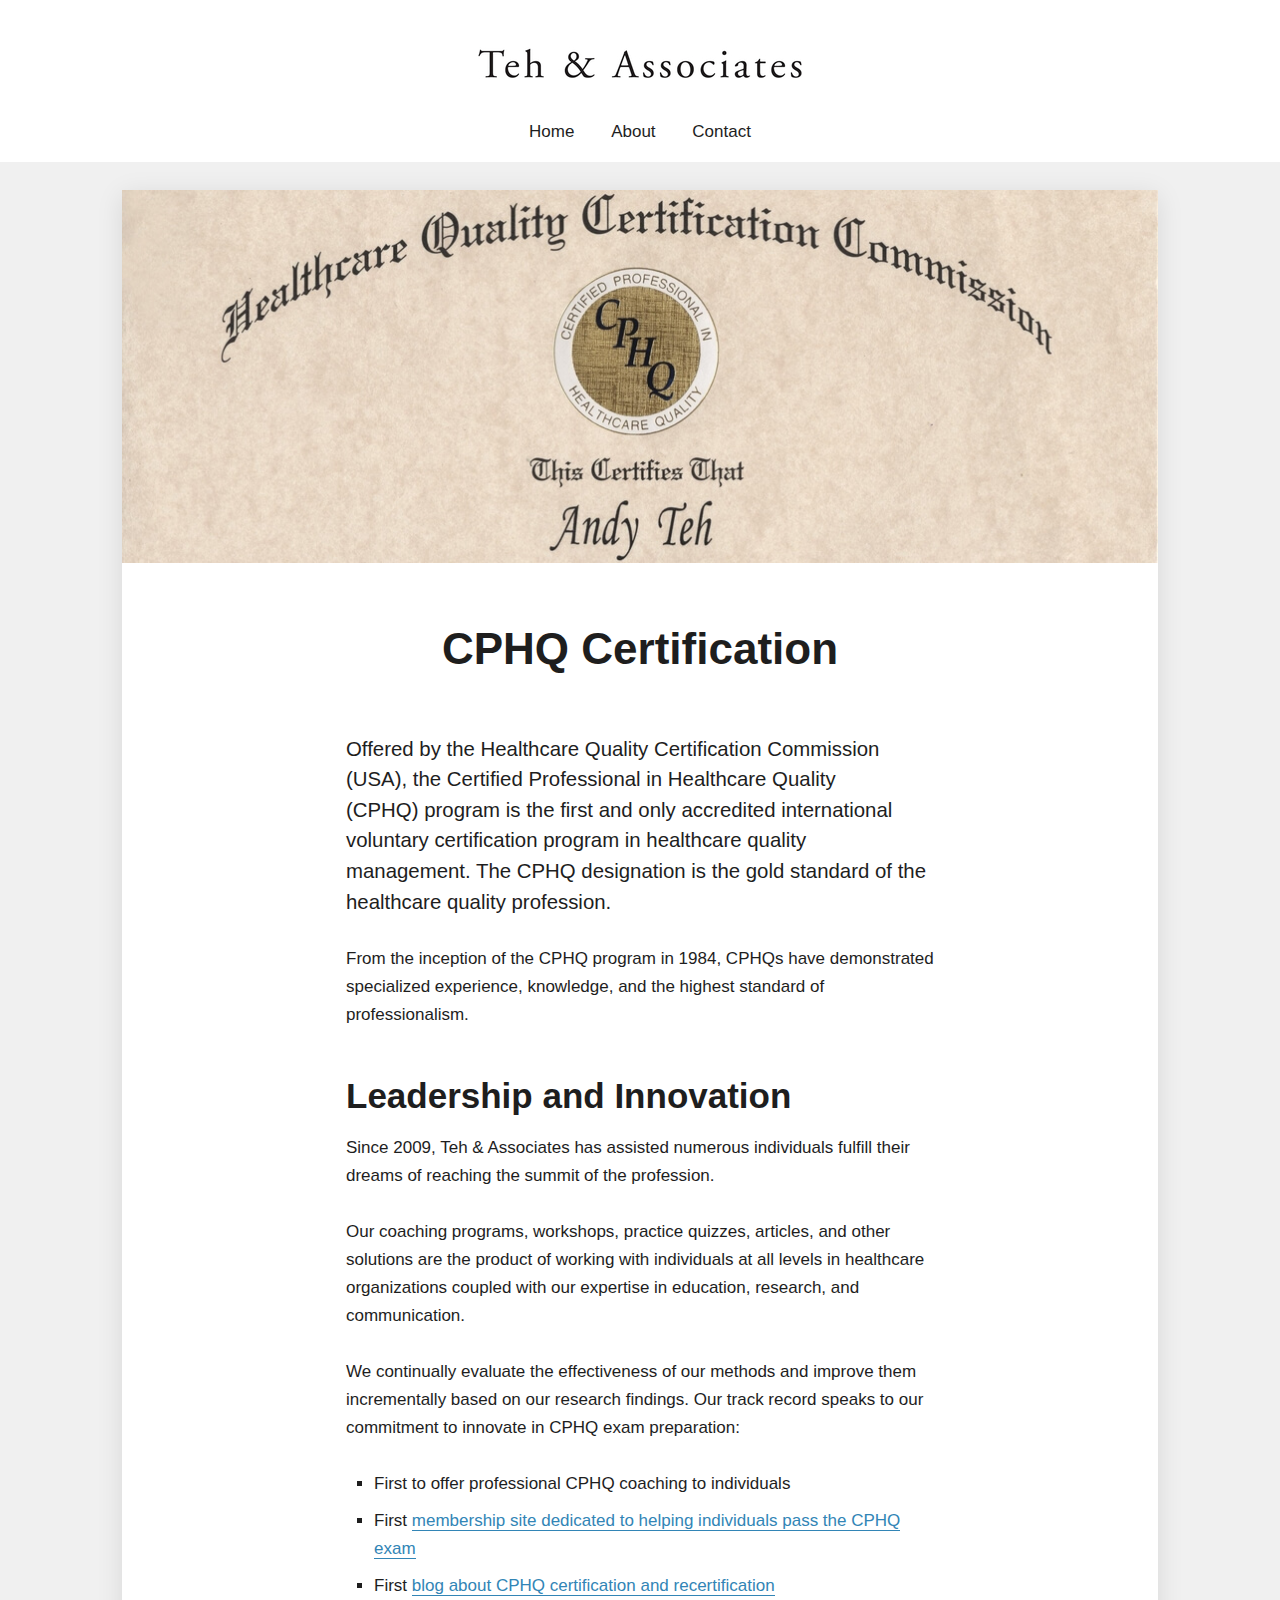
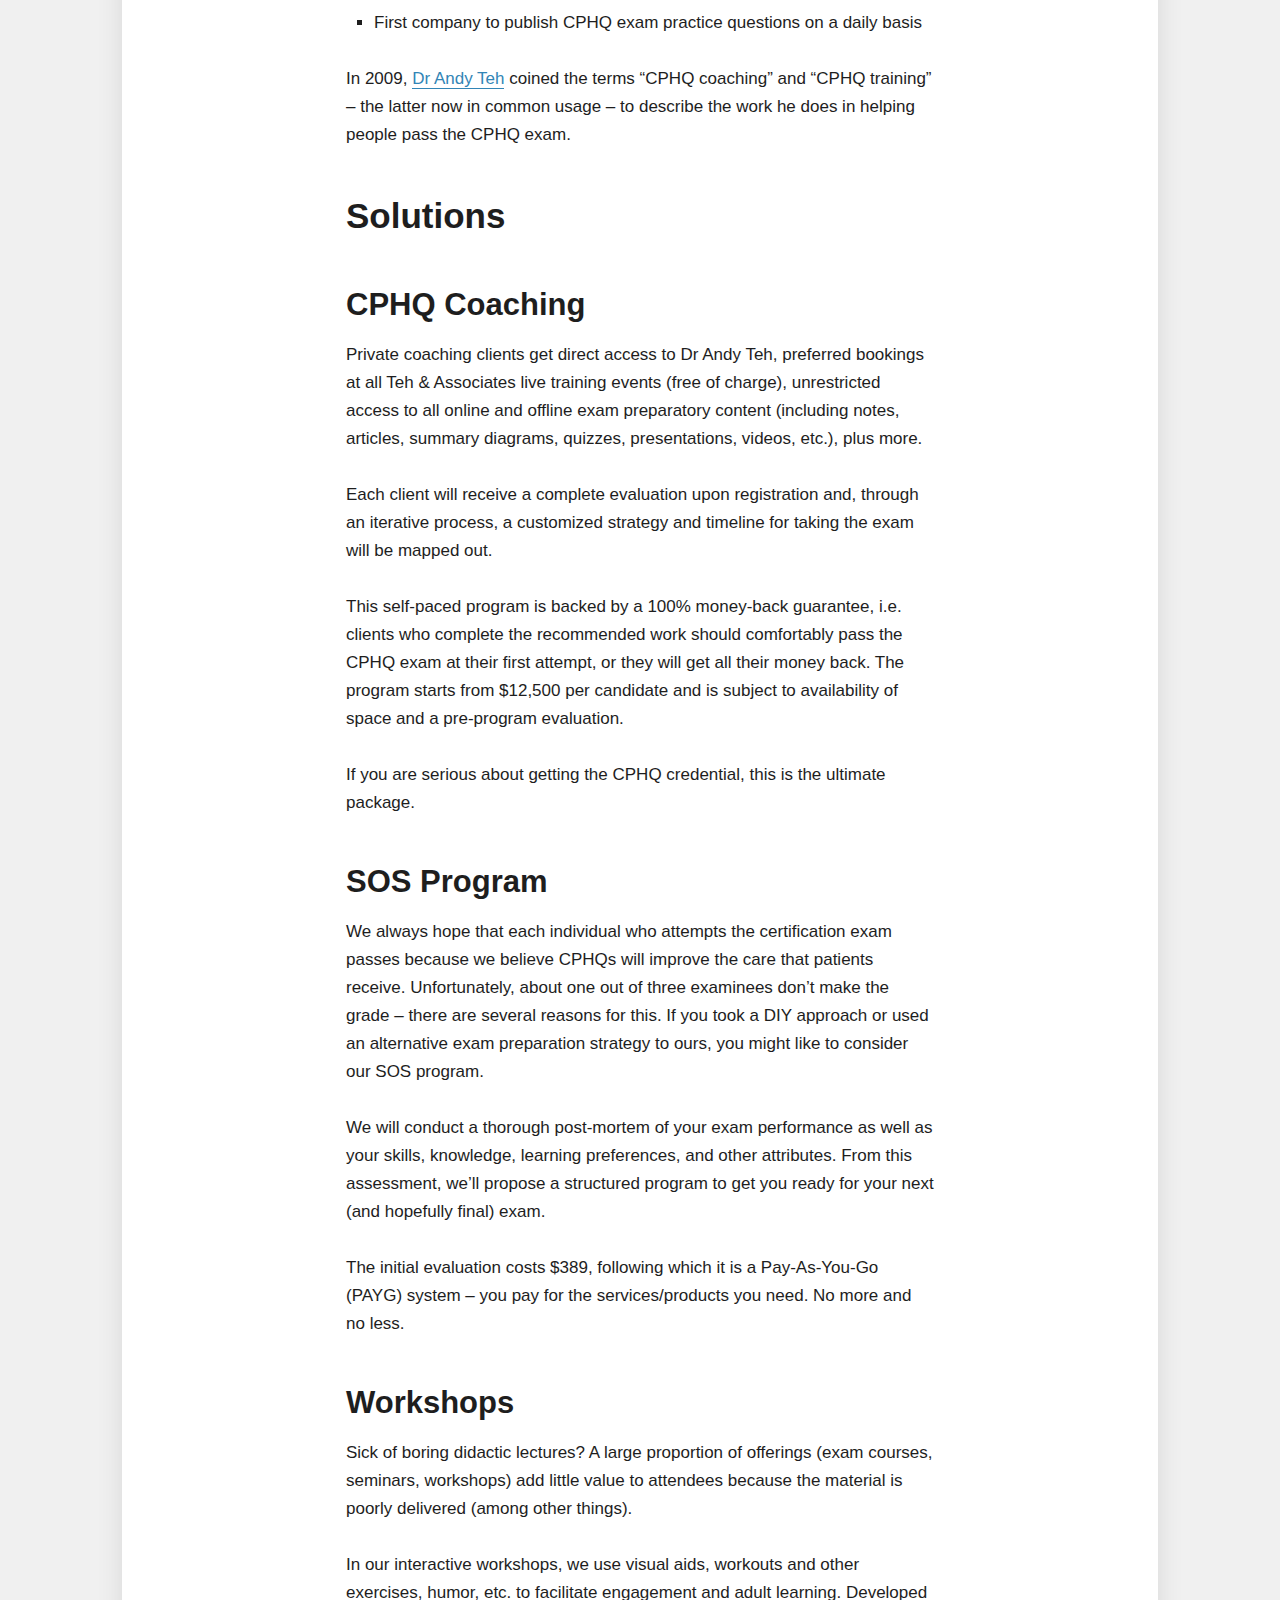
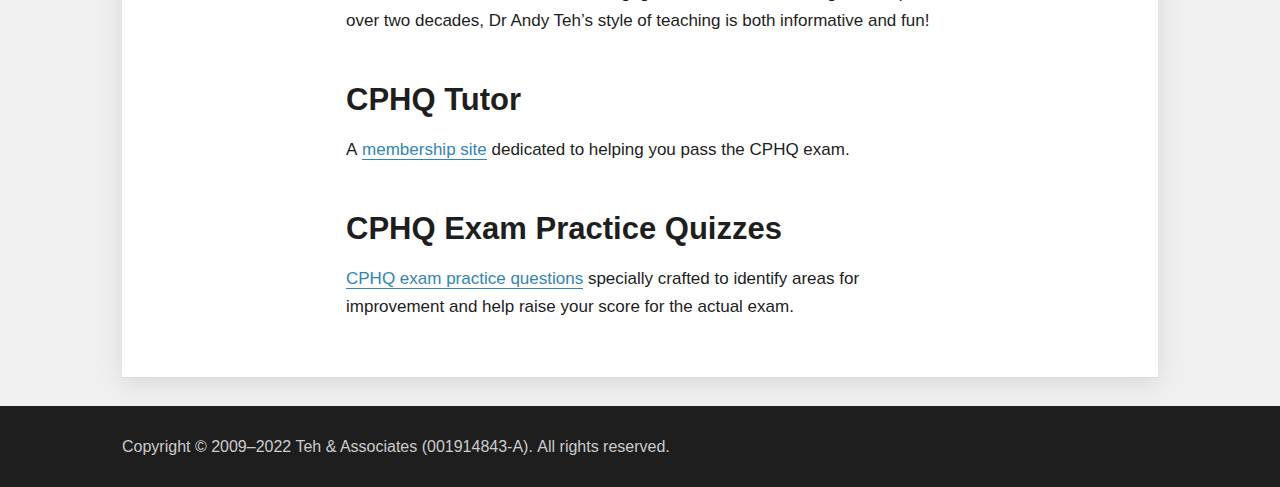
<file: cphq-certification/index.html>
<!DOCTYPE html>
<html lang="en-US">
<head>
	<meta charset="UTF-8">
	<meta name="viewport" content="width=device-width">
	<link rel="profile" href="https://gmpg.org/xfn/11">
	<title>CPHQ Certification &#8211; Teh &amp; Associates</title>
<meta name="robots" content="noindex, nofollow">
<link rel="preload" href="/wp-content/themes/marketers-delight/lib/assets/icons/md.woff" as="font" type="font/woff" crossorigin>
<style id="global-styles-inline-css" type="text/css">body{--wp--preset--color--black: #000000;--wp--preset--color--cyan-bluish-gray: #abb8c3;--wp--preset--color--white: #FFFFFF;--wp--preset--color--pale-pink: #f78da7;--wp--preset--color--vivid-red: #cf2e2e;--wp--preset--color--luminous-vivid-orange: #ff6900;--wp--preset--color--luminous-vivid-amber: #fcb900;--wp--preset--color--light-green-cyan: #7bdcb5;--wp--preset--color--vivid-green-cyan: #00d084;--wp--preset--color--pale-cyan-blue: #8ed1fc;--wp--preset--color--vivid-cyan-blue: #0693e3;--wp--preset--color--vivid-purple: #9b51e0;--wp--preset--color--primary: #AE2525;--wp--preset--color--secondary: #3E3E3E;--wp--preset--color--tertiary: #DDDDDD;--wp--preset--color--action: #EDF6FD;--wp--preset--color--accent: #FFFBCC;--wp--preset--color--text: #1E1E1E;--wp--preset--color--text-sec: #777777;--wp--preset--color--links: #3285B6;--wp--preset--color--button: #ae2525;--wp--preset--color--button-sec: #999999;--wp--preset--gradient--vivid-cyan-blue-to-vivid-purple: linear-gradient(135deg,rgba(6,147,227,1) 0%,rgb(155,81,224) 100%);--wp--preset--gradient--light-green-cyan-to-vivid-green-cyan: linear-gradient(135deg,rgb(122,220,180) 0%,rgb(0,208,130) 100%);--wp--preset--gradient--luminous-vivid-amber-to-luminous-vivid-orange: linear-gradient(135deg,rgba(252,185,0,1) 0%,rgba(255,105,0,1) 100%);--wp--preset--gradient--luminous-vivid-orange-to-vivid-red: linear-gradient(135deg,rgba(255,105,0,1) 0%,rgb(207,46,46) 100%);--wp--preset--gradient--very-light-gray-to-cyan-bluish-gray: linear-gradient(135deg,rgb(238,238,238) 0%,rgb(169,184,195) 100%);--wp--preset--gradient--cool-to-warm-spectrum: linear-gradient(135deg,rgb(74,234,220) 0%,rgb(151,120,209) 20%,rgb(207,42,186) 40%,rgb(238,44,130) 60%,rgb(251,105,98) 80%,rgb(254,248,76) 100%);--wp--preset--gradient--blush-light-purple: linear-gradient(135deg,rgb(255,206,236) 0%,rgb(152,150,240) 100%);--wp--preset--gradient--blush-bordeaux: linear-gradient(135deg,rgb(254,205,165) 0%,rgb(254,45,45) 50%,rgb(107,0,62) 100%);--wp--preset--gradient--luminous-dusk: linear-gradient(135deg,rgb(255,203,112) 0%,rgb(199,81,192) 50%,rgb(65,88,208) 100%);--wp--preset--gradient--pale-ocean: linear-gradient(135deg,rgb(255,245,203) 0%,rgb(182,227,212) 50%,rgb(51,167,181) 100%);--wp--preset--gradient--electric-grass: linear-gradient(135deg,rgb(202,248,128) 0%,rgb(113,206,126) 100%);--wp--preset--gradient--midnight: linear-gradient(135deg,rgb(2,3,129) 0%,rgb(40,116,252) 100%);--wp--preset--duotone--dark-grayscale: url('#wp-duotone-dark-grayscale');--wp--preset--duotone--grayscale: url('#wp-duotone-grayscale');--wp--preset--duotone--purple-yellow: url('#wp-duotone-purple-yellow');--wp--preset--duotone--blue-red: url('#wp-duotone-blue-red');--wp--preset--duotone--midnight: url('#wp-duotone-midnight');--wp--preset--duotone--magenta-yellow: url('#wp-duotone-magenta-yellow');--wp--preset--duotone--purple-green: url('#wp-duotone-purple-green');--wp--preset--duotone--blue-orange: url('#wp-duotone-blue-orange');--wp--preset--font-size--small: 13px;--wp--preset--font-size--medium: 20px;--wp--preset--font-size--large: 36px;--wp--preset--font-size--x-large: 42px;}.has-black-color{color: var(--wp--preset--color--black) !important;}.has-cyan-bluish-gray-color{color: var(--wp--preset--color--cyan-bluish-gray) !important;}.has-white-color{color: var(--wp--preset--color--white) !important;}.has-pale-pink-color{color: var(--wp--preset--color--pale-pink) !important;}.has-vivid-red-color{color: var(--wp--preset--color--vivid-red) !important;}.has-luminous-vivid-orange-color{color: var(--wp--preset--color--luminous-vivid-orange) !important;}.has-luminous-vivid-amber-color{color: var(--wp--preset--color--luminous-vivid-amber) !important;}.has-light-green-cyan-color{color: var(--wp--preset--color--light-green-cyan) !important;}.has-vivid-green-cyan-color{color: var(--wp--preset--color--vivid-green-cyan) !important;}.has-pale-cyan-blue-color{color: var(--wp--preset--color--pale-cyan-blue) !important;}.has-vivid-cyan-blue-color{color: var(--wp--preset--color--vivid-cyan-blue) !important;}.has-vivid-purple-color{color: var(--wp--preset--color--vivid-purple) !important;}.has-black-background-color{background-color: var(--wp--preset--color--black) !important;}.has-cyan-bluish-gray-background-color{background-color: var(--wp--preset--color--cyan-bluish-gray) !important;}.has-white-background-color{background-color: var(--wp--preset--color--white) !important;}.has-pale-pink-background-color{background-color: var(--wp--preset--color--pale-pink) !important;}.has-vivid-red-background-color{background-color: var(--wp--preset--color--vivid-red) !important;}.has-luminous-vivid-orange-background-color{background-color: var(--wp--preset--color--luminous-vivid-orange) !important;}.has-luminous-vivid-amber-background-color{background-color: var(--wp--preset--color--luminous-vivid-amber) !important;}.has-light-green-cyan-background-color{background-color: var(--wp--preset--color--light-green-cyan) !important;}.has-vivid-green-cyan-background-color{background-color: var(--wp--preset--color--vivid-green-cyan) !important;}.has-pale-cyan-blue-background-color{background-color: var(--wp--preset--color--pale-cyan-blue) !important;}.has-vivid-cyan-blue-background-color{background-color: var(--wp--preset--color--vivid-cyan-blue) !important;}.has-vivid-purple-background-color{background-color: var(--wp--preset--color--vivid-purple) !important;}.has-black-border-color{border-color: var(--wp--preset--color--black) !important;}.has-cyan-bluish-gray-border-color{border-color: var(--wp--preset--color--cyan-bluish-gray) !important;}.has-white-border-color{border-color: var(--wp--preset--color--white) !important;}.has-pale-pink-border-color{border-color: var(--wp--preset--color--pale-pink) !important;}.has-vivid-red-border-color{border-color: var(--wp--preset--color--vivid-red) !important;}.has-luminous-vivid-orange-border-color{border-color: var(--wp--preset--color--luminous-vivid-orange) !important;}.has-luminous-vivid-amber-border-color{border-color: var(--wp--preset--color--luminous-vivid-amber) !important;}.has-light-green-cyan-border-color{border-color: var(--wp--preset--color--light-green-cyan) !important;}.has-vivid-green-cyan-border-color{border-color: var(--wp--preset--color--vivid-green-cyan) !important;}.has-pale-cyan-blue-border-color{border-color: var(--wp--preset--color--pale-cyan-blue) !important;}.has-vivid-cyan-blue-border-color{border-color: var(--wp--preset--color--vivid-cyan-blue) !important;}.has-vivid-purple-border-color{border-color: var(--wp--preset--color--vivid-purple) !important;}.has-vivid-cyan-blue-to-vivid-purple-gradient-background{background: var(--wp--preset--gradient--vivid-cyan-blue-to-vivid-purple) !important;}.has-light-green-cyan-to-vivid-green-cyan-gradient-background{background: var(--wp--preset--gradient--light-green-cyan-to-vivid-green-cyan) !important;}.has-luminous-vivid-amber-to-luminous-vivid-orange-gradient-background{background: var(--wp--preset--gradient--luminous-vivid-amber-to-luminous-vivid-orange) !important;}.has-luminous-vivid-orange-to-vivid-red-gradient-background{background: var(--wp--preset--gradient--luminous-vivid-orange-to-vivid-red) !important;}.has-very-light-gray-to-cyan-bluish-gray-gradient-background{background: var(--wp--preset--gradient--very-light-gray-to-cyan-bluish-gray) !important;}.has-cool-to-warm-spectrum-gradient-background{background: var(--wp--preset--gradient--cool-to-warm-spectrum) !important;}.has-blush-light-purple-gradient-background{background: var(--wp--preset--gradient--blush-light-purple) !important;}.has-blush-bordeaux-gradient-background{background: var(--wp--preset--gradient--blush-bordeaux) !important;}.has-luminous-dusk-gradient-background{background: var(--wp--preset--gradient--luminous-dusk) !important;}.has-pale-ocean-gradient-background{background: var(--wp--preset--gradient--pale-ocean) !important;}.has-electric-grass-gradient-background{background: var(--wp--preset--gradient--electric-grass) !important;}.has-midnight-gradient-background{background: var(--wp--preset--gradient--midnight) !important;}.has-small-font-size{font-size: var(--wp--preset--font-size--small) !important;}.has-medium-font-size{font-size: var(--wp--preset--font-size--medium) !important;}.has-large-font-size{font-size: var(--wp--preset--font-size--large) !important;}.has-x-large-font-size{font-size: var(--wp--preset--font-size--x-large) !important;}</style>
<link rel="stylesheet" id="bodhi-svgs-attachment-css" href="/wp-content/plugins/svg-support/css/svgs-attachment.css?ver=5.9.2" type="text/css" media="all">
<link rel="canonical" href="/cphq-certification/">
<link rel="apple-touch-icon" sizes="180x180" href="/apple-touch-icon.png">
<link rel="icon" type="image/png" sizes="32x32" href="/favicon-32x32.png">
<link rel="icon" type="image/png" sizes="16x16" href="/favicon-16x16.png">
<link rel="manifest" href="/site.webmanifest">
<link rel="mask-icon" href="/safari-pinned-tab.svg" color="#5bbad5">
<meta name="msapplication-TileColor" content="#3c3734">
<meta name="theme-color" content="#ffffff">

<style type="text/css">*,*:before,*:after{-webkit-box-sizing:border-box;-moz-box-sizing:border-box;box-sizing:border-box;margin:0;padding:0;}@font-face{font-family:md-icon;font-display:swap;src:url('/wp-content/themes/marketers-delight/lib/assets/icons/md.woff') format('woff');font-style:normal;font-weight:400;}body{background-color:#F0F0F0;color:#1E1E1E;font-size:17px;font-family:Helvetica Neue,Helvetica,Arial,sans-serif;font-weight:normal;line-height:28px;position:relative;}b,strong,.bold{font-weight:bold;}[class*="md-icon"]{display:inline-block;}[class*="md-icon"]:before{display:inline-block;font-family:md-icon;font-style:normal;font-variant:normal;font-weight:400;line-height:1;speak:none;text-align:center;text-decoration:inherit;text-transform:none;}.md-icon.icon-data:before{content:attr(data-md-icon);}.small{font-size:0.85em;line-height:1.5em;}.has-primary-background-color{background-color:#AE2525;}.has-primary-color,.format .has-primary-color{color:#AE2525;}.has-secondary-background-color{background-color:#3E3E3E;}.has-secondary-color,.format .has-secondary-color{color:#3E3E3E;}.has-tertiary-background-color{background-color:#DDDDDD;}.has-tertiary-color,.format .has-tertiary-color{color:#DDDDDD;}.has-action-background-color{background-color:#EDF6FD;}.has-action-color,.format .has-action-color{color:#EDF6FD;}.has-accent-background-color{background-color:#FFFBCC;}.has-accent-color,.format .has-accent-color{color:#FFFBCC;}.has-white-background-color{background-color:#FFFFFF;}.has-white-color,.format .has-white-color{color:#FFFFFF;}.has-text-background-color{background-color:#1E1E1E;}.has-text-sec-background-color{background-color:#777777;}.has-text-sec-color,.format .has-text-sec-color{color:#777777;}.has-links-background-color{background-color:#3285B6;}.has-links-color,.format .has-links-color{color:#3285B6;}.has-button-background-color{background-color:#ae2525;}.has-button-color,.format .has-button-color{color:#ae2525;}.has-button-sec-background-color{background-color:#999999;}.has-button-sec-color,.format .has-button-sec-color{color:#999999;}.has-text-color.has-white-color{color:#fff;}#cancel-comment-reply-link:before,.menu-icon a,.list-check li:before{display:inline-block;font-family:md-icon;font-style:normal;font-weight:normal;line-height:1;}main{display:block;}ul{list-style:square;}p{position:relative;}a{color:#3285B6;text-decoration:none;}img,a img,.size-auto,.size-full,.size-large,.size-medium,.size-thumbnail{height:auto;max-width:100%;vertical-align:top;}iframe,video,object{max-width:100%;}sup{line-height:1;}hr{border:0;height:0;border-top:1px solid rgba(0,0,0,0.1);border-bottom:1px solid rgba(255,255,255,0.3);}pre,code{background-color:#ddd;color:#3e3e3e;font-family:Consolas,Monaco,Menlo,Courier,Verdana,sans-serif;font-size:0.9em;}code a,.format code a{border-bottom:0;color:#3e3e3e;}pre{overflow:auto;padding:26px;}code{border-radius:3px;padding:2px 5px;}abbr,acronym{border-bottom:1px dotted #777;cursor:help;text-decoration:none;}a abbr,a acronym{border-bottom:none;}label{cursor:pointer;display:inline-block;margin-bottom:14px;}label.required,.required{color:#ae2525;}input,textarea{font-family:inherit;font-size:inherit;line-height:inherit;padding:16px;}input[type="text"],input[type="email"],input[type="search"],input[type="url"],input[type="password"],textarea{background-color:#fff;border-radius:0;border:1px solid #ddd;margin-bottom:14px;position:relative;width:100%;-webkit-appearance:none;}textarea{padding:28px;width:100%;-webkit-appearance:none;}fieldset{border:1px solid rgba(0,0,0,0.15);padding:28px;}input[type="text"]:focus,input[type="email"]:focus,input[type="search"]:focus,input[type="url"]:focus,input[type="password"]:focus,textarea:focus{box-shadow:0 0 5px rgba(0,0,0,0.1);outline:none;}select{max-width:100%;}.form-input-name,.form-input-email{background-position:16px center;background-repeat:no-repeat;padding-left:45px;}.form-input-name{background-image:url('/wp-content/themes/marketers-delight/lib/assets/images/user.png');}.form-input-email{background-image:url('/wp-content/themes/marketers-delight/lib/assets/images/mail.png');}.email-form-title:empty,.email-form-footer:empty{display:none;}.email-form-footer{clear:both;font-size:0.8em;font-style:italic;line-height:1.5em;text-align:center;}.form-input,.form-submit{width:100%;}.form-input,.form-submit:not(:last-child){margin-bottom:14px;}.form-full .form-input{display:block;}@media all and (min-width:700px){[class*="form-attached"]{position:relative;}[class*="form-attached"] .form-input{border-right-width:0;margin-bottom:0;float:left;width:78%;}.form-attached-2 .form-input{width:39%;}[class*="form-attached"] .form-submit{border-radius:0 2px 2px 0;border-width:3px 3px 3px 0;float:left;font-size:inherit;line-height:inherit;padding:16px 7px;width:22%;}}.block{padding:28px 56px;}.block-half,.frame{padding:14px;}.block-half-top{padding-top:14px;}.block-half-bot{padding-bottom:14px;}.block-half-tb{padding-bottom:14px;padding-top:14px;}.block-half-lr{padding-left:14px;padding-right:14px;}.block-single,.tagcloud,.note,.alert{padding:28px;}.block-single-tb{padding-bottom:28px;padding-top:28px;}.block-single-lr{padding-left:28px;padding-right:28px;}.block-single-top,.block-full-content{padding-top:28px;}.block-single-bot{padding-bottom:28px;}.block-mid{padding:42px;}.block-mid-tb{padding-bottom:42px;padding-top:42px;}.block-mid-lr{padding-left:42px;padding-right:42px;}.block-mid-top{padding-top:42px;}.block-mid-bot{padding-bottom:42px;}.block-double{padding:56px;}.block-double-tb{padding-bottom:56px;padding-top:56px;}.block-double-lr{padding-left:56px;padding-right:56px;}.block-double-top,.block-full-top{padding-top:56px;}.block-double-bot,.block-full-content{padding-bottom:56px;}.block-double-content{padding:28px 56px 56px;}.block-triple{padding:84px;}.block-triple-tb{padding-bottom:84px;padding-top:84px;}.block-triple-lr{padding-left:84px;padding-right:84px;}.block-triple-top{padding-top:84px;}.block-triple-bot{padding-bottom:84px;}.block-triple-double{padding:84px 56px;}.block-quad{padding:112px;}.block-quad-tb{padding-bottom:112px;padding-top:112px;}.block-quad-lr{padding-left:112px;padding-right:112px;}.block-quad-top{padding-top:112px;}.block-quad-bot{padding-bottom:112px;}.block-full-quad{padding-bottom:84px;padding-top:112px;}.pt-none{padding-top:0;}.pr-none{padding-right:0;}.pb-none{padding-bottom:0;}.pl-none{padding-left:0;}@media all and (min-width:1036px){.close-on-desktop{display:none !important;}}@media all and (min-width:900px){.block-full{padding-bottom:56px;padding-top:56px;}[class*="block-full"]{padding-left:21.621621621622%;padding-right:21.621621621622%;}}@media all and (max-width:1036px){.close-on-max{display:none;}.block-full-top{padding-top:56px;}}@media all and (max-width:900px){.block-full,.block-quad{padding:84px;}.block-quad-tb,.block-full-quad{padding-bottom:84px;padding-top:84px;}.block-quad-top{padding-top:84px;}.block-quad-bot{padding-bottom:84px;}[class*="block-full"],.block-quad-lr{padding-left:84px;padding-right:84px;}.block-triple,.block-triple-double{padding:56px;}.block-triple-tb{padding-bottom:56px;padding-top:56px;}.block-triple-lr{padding-left:56px;padding-right:56px;}.block-triple-top{padding-top:56px;}.block-triple-bot{padding-bottom:56px;}.sidebar{padding-bottom:28px;padding-top:28px;}}@media all and (max-width:700px){.block-quad{padding:28px 14px;}.block-triple,.block-triple-double,.block-double,.block-mid,.block-double-content,.block{padding:28px;}.block-quad-tb,.block-triple,.block-triple-tb,.block-double-tb,.block-double{padding-bottom:28px;padding-top:28px;}.block-full{padding-bottom:28px;padding-top:28px;}.block-full-quad{padding-bottom:28px;padding-top:56px;}[class*="block-full"],.block-quad-lr,.block-triple,.block-triple-lr,.block-triple-double,.block-double,.block-double-content,.block-double-lr,.block-single-lr,.block,.block-single,.tagcloud,.note,.alert{padding-left:14px;padding-right:14px;}.block-quad-top,.block-triple-top,.block-double-top{padding-top:28px;}.block-quad-bot,.block-triple-bot,.block-double-bot{padding-bottom:28px;}}.mt-none{margin-top:0 !important;}.mr-none{margin-right:0;}.mb-none{margin-bottom:0 !important;}.ml-none{margin-left:0;}.mt-quad:not(:last-child){margin-top:112px;}.mb-quad:not(:last-child){margin-bottom:112px;}.mt-triple:not(:last-child){margin-top:84px;}.mb-triple:not(:last-child){margin-bottom:84px;}.mt-double{margin-top:56px;}.mr-double{margin-right:56px;}.mb-double:not(:last-child){margin-bottom:56px;}.mt-mid{margin-top:42px;}.mb-mid:not(:last-child){margin-bottom:42px;}.mt-single{margin-top:28px;}.mr-single{margin-right:28px;}.mb-single:not(:last-child){margin-bottom:28px;}.mt-half{margin-top:14px;}.mr-half{margin-right:14px;}.mb-half:not(:last-child),.byline{margin-bottom:14px;}.mt-small{margin-top:5px;}.mr-small{margin-right:5px;}.mb-small:not(:last-child){margin-bottom:5px;}.ml-small{margin-left:5px;}@media all and (min-width:900px){.aligncenter.wrap,.alignleft.wrap,.alignfull{margin-left:-56px;}.aligncenter.wrap,.alignright.wrap,.alignfull{margin-right:-56px;}.aligncenter.wrap-small,.alignleft.wrap-small,.alignwide{margin-left:-28px;}.aligncenter.wrap-small,.alignlright.wrap-small,.alignwide{margin-right:-28px;}.content-full .aligncenter.wrap,.content-full .alignleft.wrap,.content-full .alignfull{margin-left:-38.095238095238%;}.content-full .aligncenter.wrap,.content-full .alignright.wrap,.content-full .alignfull{margin-right:-38.095238095238%;}.content-full .aligncenter.wrap-small,.content-full .alignleft.wrap-small,.content-full .alignwide{margin-left:-112px;}.content-full .aligncenter.wrap-small,.content-full .alignright.wrap-small,.content-full .alignwide{margin-right:-112px;}}@media all and (max-width:900px){.mt-quad:not(:last-child){margin-top:84px;}.mb-quad:not(:last-child){margin-bottom:84px;}.mt-triple:not(:last-child){margin-top:56px;}.mb-triple:not(:last-child){margin-bottom:56px;}.alignright.wrap,.alignleft.wrap,.alignfull,.aligncenter.wrap,.alignleft.wrap,.alignfull{margin-left:-14px;margin-right:-14px;}}@media all and (max-width:800px){.mt-quad:not(:last-child){margin-top:56px;}.mb-quad:not(:last-child){margin-bottom:56px;}.mt-triple:not(:last-child){margin-top:28px;}.mb-triple:not(:last-child),.mb-double:not(:last-child){margin-bottom:28px;}}.col{position:relative;}@media all and (min-width:700px){.col{float:left;}.columns-flex:not([class*="block-"]){padding-left:5px;padding-right:5px;}.columns-flex > .col{display:inline-block;float:none;margin-left:-5px;vertical-align:top;}[class*="columns-"] .col-right{float:right;}.width-50,.columns-2 > .col{width:50%;}.columns-3 > .col{width:33.333333333%;}.width-25,.columns-4 > .col{width:25%;}.width-20,.columns-5 > .col{width:20%;}.columns-6 > .col{width:16.666666667%;}.columns-10-90 > .col2{width:90%;}.width-80,.columns-80-20 > .col1,.columns-20-80 > .col2{width:80%;}.width-75,.columns-25-75 > .col2{width:75%;}.width-70,.columns-70-30 > .col1,.columns-30-70 > .col2{width:70%;}.width-65,.columns-65-35 > .col1,.columns-35-65 > .col2{width:65%;}.width-60,.columns-60-40 > .col1,.columns-40-60 > .col2{width:60%;}.width-55,.columns-55-45 > .col1,.columns-45-55 > .col2{width:55%;}.width-45,.columns-55-45 > .col2,.columns-45-55 > .col1{width:45%;}.width-40,.columns-60-40 > .col2,.columns-40-60 > .col1{width:40%;}.width-35,.columns-65-35 > .col2,.columns-35-65 > .col1{width:35%;}.width-30,.columns-70-30 > .col2,.columns-30-70 > .col1{width:30%;}.width-25,.columns-25-75 > .col1{width:25%;}.width-20,.columns-80-20 > .col2,.columns-20-80 > .col1{width:20%;}.columns-10-90 > .col1{width:10%;}}@media all and (min-width:700px){.columns-half{margin-left:-14px;}.columns-half > .col{padding-left:14px;}.columns-single{margin-left:-28px;}.columns-single > .col{padding-left:28px;}.columns-mid{margin-left:-42px;}.columns-mid > .col{padding-left:42px;}.columns-double{margin-left:-56px;}.columns-double > .col{padding-left:56px;}.columns-triple{margin-left:-84px;}.columns-triple > .col{padding-left:84px;}}@media all and (max-width:700px){.col.mt-single{margin-top:0;}}input[type="submit"],button,.button,a.button,.button a,.format .button{background-color:#ae2525;border:0;border-radius:3px;box-shadow:0 2px 4px rgba(0,0,0,0.2);color:#FFFFFF;cursor:pointer;font-size:inherit;font-family:inherit;display:inline-block;font-style:normal;font-weight:bold;padding:17px 28px;position:relative;text-align:center;text-transform:uppercase;transition:0.3s;-webkit-appearance:none;}input[type="submit"]:hover,button:hover,.button:hover,a.button:hover,.button a:hover,.format .button:hover{-moz-transform:translateY(1px);-ms-transform:translateY(1px);-webkit-transform:translateY(1px);transform:translateY(1px);}.button-subtext{font-weight:normal;}.button-subtext:empty{display:none;}.button.button-sec,a.button.button-sec,.button.button-sec a{background-color:#999999;color:#FFFFFF;}button.green a,button.green a,.button.green,.button.green a{background-color:#22A340;}button.green:hover,button.green a:hover,.button.green:hover,.button.green a:hover{background-color:#128D2E;}.button.button-outline.green,.button.button-outline.green a,.button.button-outline.green:hover,.button.button-outline.green a:hover{background-color:transparent;border-color:#22A340;color:#22A340;}button.orange a,button.orange a,.button.orange,.button.orange a{background-color:#f58f2a;}button.orange:hover,button.orange a:hover,.button.orange:hover,.button.orange a:hover{background-color:#EB8928;}.button.button-outline.orange,.button.button-outline.orange a,.button.button-outline.orange:hover,.button.button-outline.orange a:hover{background-color:transparent;border-color:#f58f2a;color:#f58f2a;}button.yellow a,button.yellow a,.button.yellow,.button.yellow a{background-color:#fbcb3a;text-shadow:0 2px 2px rgba(0,0,0,0.2);}button.yellow:hover,button.yellow a:hover,.button.yellow:hover,.button.yellow a:hover{background-color:#ecb81c;}.button.button-outline.yellow,.button.button-outline.yellow a,.button.button-outline.yellow:hover,.button.button-outline.yellow a:hover{background-color:transparent;border-color:#fbcb3a;color:#fbcb3a;}button.red a,button.red a,.button.red,.button.red a{background-color:#ae2525;}button.red:hover,button.red a:hover,.button.red:hover,.button.red a:hover{background-color:#9C2121;}.button.button-outline.red,.button.button-outline.red a,.button.button-outline.red:hover,.button.button-outline.red a:hover{background-color:transparent;border-color:#ae2525;color:#ae2525;}button.blue a,button.blue a,.button.blue,.button.blue a{background-color:#299efd;}button.blue:hover,button.blue a:hover,.button.blue:hover,.button.blue a:hover{background-color:#2389dc;}.button.button-outline.blue,.button.button-outline.blue a,.button.button-outline.blue:hover,.button.button-outline.blue a:hover{background-color:transparent;border-color:#299efd;color:#299efd;}button.purple a,button.purple a,.button.purple,.button.purple a{background-color:#9850f7;}button.purple:hover,button.purple a:hover,.button.purple:hover,.button.purple a:hover{background-color:#803cd8;}.button.button-outline.purple,.button.button-outline.purple a,.button.button-outline.purple:hover,.button.button-outline.purple a:hover{background-color:transparent;border-color:#9850f7;color:#9850f7;}button.gray a,button.gray a,.button.gray,.button.gray a{background-color:#999;}button.gray:hover,button.gray a:hover,.button.gray:hover,.button.gray a:hover{background-color:#666;}.button.button-outline.gray,.button.button-outline.gray a,.button.button-outline.gray:hover,.button.button-outline.gray a:hover{background-color:transparent;border-color:#999;color:#999;}button.white a,button.white a,.button.white,.button.white a{background-color:#fff;color:#1e1e1e;}button.white:hover,button.white a:hover,.button.white:hover,.button.white a:hover{background-color:#eee;}.button.button-outline.white,.button.button-outline.white a,.button.button-outline.white:hover,.button.button-outline.white a:hover{background-color:transparent;border-color:#fff;color:#fff;}button.dark a,button.dark a,.button.dark,.button.dark a{background-color:#2e2e2e;}button.dark:hover,button.dark a:hover,.button.dark:hover,.button.dark a:hover{background-color:#1e1e1e;}.button.button-outline.dark,.button.button-outline.dark a,.button.button-outline.dark:hover,.button.button-outline.dark a:hover{background-color:transparent;border-color:#2e2e2e;color:#2e2e2e;}.button.button-small{font-size:16px;padding:10px 15px;}.button.button-large{font-size:1.4em;padding:28px 42px;}.button-text{font-size:24px;line-height:36px;}.button.button-outline,.button.button-outline:hover{background-color:transparent;border:3px solid #ae2525;border-bottom-width:3px;border-radius:3px;color:#ae2525;}.menu .button.button-outline a{background-color:transparent;}.button.button-arrow:after,.button.button-arrow.button-text:after,.menu .button-arrow a:after,.woocommerce ul.products li.product .button:after{content:'\e80f';display:inline-block;font-family:'md-icon';margin-left:13px;-o-transition:0.3s;-ms-transition:0.3s;-moz-transition:0.3s;-webkit-transition:0.3s;transition:0.3s;}.button.button-arrow:hover:after,.button.button-arrow.button-text:after,.menu .button-arrow a:hover:after,.woocommerce ul.products li.product .button:after{-moz-transform:translateX(4px);-ms-transform:translateX(4px);-webkit-transform:translateX(4px);transform:translateX(4px);}.menu .button-arrow:after{display:none;}.button.button-badge{border-bottom:0;border-radius:0 2px 2px 0;padding-right:84px;position:relative;}.button.button-badge .badge{border-radius:0 2px 2px 0;font-size:20px;height:100%;padding:16px;position:absolute;top:0;right:0;}@media all and (min-width:700px){.button + .button{margin-left:14px;}}@media all and (max-width:700px){.button,button,input[type="submit"]{display:block;width:100%;}.button + .button{margin-top:14px;}}.huge-title,.huge-text{font-size:66px;line-height:81px;}.huge-title{font-weight:bold;}h1,.large-title,.large-text{font-size:44px;line-height:59px;}h1,.large-title{font-weight:bold;}h2,.main-title,.main-text{font-size:35px;line-height:49px;}h2,.main-title{font-weight:bold;}h3,.med-title,.med-text{font-size:31px;line-height:45px;}h3,.med-title{font-weight:bold;}h4,.mid-title,.mid-text{font-size:26px;line-height:39px;}h4,.mid-title{font-weight:bold;}h5,.small-title,.small-text{font-size:24px;line-height:36px;}h5,.small-title{font-weight:bold;}h6,.micro-title,.micro-text{font-size:20px;line-height:29px;}h6,.micro-title{font-weight:bold;}@media all and (max-width:900px){.huge-title,.huge-text{font-size:66px;line-height:81px;}h1,.large-title,.large-text{font-size:44px;line-height:59px;}h2,.main-title,.main-text{font-size:35px;line-height:49px;}h3,.med-title,.med-text{font-size:31px;line-height:45px;}h4,.mid-title,.mid-text{font-size:26px;line-height:39px;}h5,.small-title,.small-text{font-size:24px;line-height:36px;}h6,.micro-title,.micro-text{font-size:20px;line-height:29px;}}@media all and (max-width:700px){.huge-title,.huge-text{font-size:50px;line-height:61px;}h1,.large-title,.large-text{font-size:33px;line-height:45px;}h2,.main-title,.main-text{font-size:26px;line-height:36px;}h3,.med-title,.med-text{font-size:23px;line-height:33px;}h4,.mid-title,.mid-text{font-size:20px;line-height:30px;}h5,.small-title,.small-text{font-size:18px;line-height:27px;}h6,.micro-title,.micro-text{font-size:20px;line-height:29px;}}.format{word-wrap:break-word;}.format a{border-bottom:1px solid #3285B6;}.format a:hover,.format .no-border{border-bottom-width:0;}.format .headline,.format h1,.format h2,.format h3,.format h4,.format h5,.format h6{margin-bottom:14px;position:relative;}.format .headline a,.format h1 a,.format h2 a,.format h3 a,.format h4 a,.format h5 a,.format h6 a{border-bottom:0;color:#1E1E1E;}.format ul,.format ol,.format dl,.format p,.format hr,.format blockquote,.format pre,.format table,.format .wp-caption,.format fieldset,.format .gfield,.format .alert,.format .note,.format .wp-block-image,.format .email-form-wrap{margin-bottom:28px;}.format ul,.format ol{margin-left:28px;}.format li ul,.format li ol{margin-top:9px;}.format li,.format dd{margin-bottom:9px;position:relative;}.format *:last-child{margin-bottom:0;}.content .headline,.content .headline a,.content-text h1,.content-text h2,.content-text h3,.content-text h4,.content-text h5,.content-text h6{color:#1E1E1E;}.content-text h2:not(:first-child),.content-text h3:not(:first-child),.content-text h4:not(:first-child),.content-text h5:not(:first-child){margin-top:42px;}.alignleft,.alignright,.aligncenter,.alignnone{display:block;position:relative;margin-bottom:28px;z-index:5;}.alignleft{float:left;margin-right:28px;}.alignright{float:right;margin-left:28px;}.alignwide,.alignfull{max-width:initial;}.alignwide img,.alignfull img{width:100%;}.aligncenter{clear:both;float:none;margin-left:auto;margin-right:auto;text-align:center;}.alignnone{clear:both;float:none;}.width-full{clear:both;display:block;width:100%;}.display-block{display:block;}.auto{margin-left:auto;margin-right:auto;}@media all and (max-width:800px){.alignright,.alignleft,.wp-block-image .alignleft,.wp-block-image .alignright{clear:both;display:block;float:none;margin-left:auto;margin-right:auto;text-align:center;}.wp-block-image .aligncenter > figcaption,.wp-block-image .alignleft > figcaption,.wp-block-image .alignright > figcaption{display:block;}}.text-center{text-align:center;}.text-left{text-align:left;}.text-right{text-align:right;}.text-intro,.intro,.subtitle{font-size:1.2em;line-height:1.5em;}.caps{text-transform:uppercase;}.text-dark{color:#1e1e1e;}.text-sec,.entry-subtitle{color:#777777;}.text-white .text-sec{color:#ddd;}.text-white{color:#fff;}.text-intro:first-letter,.has-drop-cap:first-letter,.drop{color:#3285B6;float:left;font-size:4.5em;line-height:1;margin-bottom:0.1em;margin-right:0.1em;}.text-sep{position:relative;}.text-sep:after{background-color:#AE2525;content:'';display:block;height:4px;margin-top:20px;width:146px;}.text-center.text-sep:after,.text-center .text-sep:after{margin-left:auto;margin-right:auto;}.badge{background-color:#f58f2a;border-radius:2px;color:#fff;margin-left:4px;font-size:13px;padding:3px 5px 3px 4px;position:relative;text-transform:uppercase;}a.badge{border-bottom:0;}.middot:not(:last-child):after{content:'\00b7';margin-left:6px;margin-right:3px;}.list,.list > ul,ul.list-check{list-style:none;}.list li,ul.list-check li{position:relative;}.list > li:not(:last-child),.box-style-list ul > li:not(:last-child){border-bottom:1px solid rgba(0,0,0,0.15);margin-bottom:9px;padding-bottom:9px;}.list.list-large > li:not(:last-child){margin-bottom:28px;padding-bottom:28px;}.list .children{border-left:1px solid #ddd;margin-left:0;margin-top:28px;padding-left:28px;}.list .children li:not(:last-child){margin-bottom:28px;}.list li.small a{border-bottom-color:#777777;color:#777777;}ul.list-check li:not(:last-child){margin-bottom:9px;}ul.list-check li:before{color:green;position:absolute;left:-28px;top:3px;}.list-check.style-bullets{border:2px solid #21a340;border-radius:2px;box-shadow:0 2px 4px rgba(0,0,0,0.1);margin-left:0;}.list-check.style-bullets li{padding:7px 7px 7px 48px;}.list-check.style-bullets li:not(:last-child){border-bottom:2px solid #21a340;margin-bottom:0;}.list-check.style-bullets li:before{background-color:#21a340;border-radius:5px;color:#fff;left:7px;top:auto;padding:6px;}blockquote,.quote-box{background-color:#fff;border:1px solid #DDDDDD;border-left-width:7px;border-radius:3px;color:#444;display:block;font-style:italic;padding:28px;position:relative;}blockquote:before,.quote-box:before{content:"\201C";color:#ddd;font-family:Georgia,serif;font-size:69px;font-weight:bold;position:absolute;left:6px;top:28px;}blockquote.alignright,blockquote.alignleft{width:168px;}.quote-box,.quote-box img.quote-box-image{margin-bottom:14px;}.quote-box{border-top:1px solid #f0f0f0;border-right:1px solid #eee;filter:drop-shadow(3px 4px 4px rgba(0,0,0,0.07));}.quote-box:after{border-width:28px 28px 0 0;border-style:solid;border-color:#fff transparent;content:'';display:block;position:absolute;bottom:-28px;right:28px;width:0;}.quote-box-author{color:#444;font-size:14px;line-height:21px;font-style:italic;margin-left:28px;padding-right:56px;}.image-overlay{background-position:center top;background-size:cover;display:block;position:relative;z-index:0;}.image-overlay:after{z-index:-1;}.overlay,.image-overlay:after{background-color:rgba(0,0,0,0.5);content:'';display:block;height:100%;position:absolute;bottom:0;left:0;right:0;top:0;width:100%;}.circle{border-radius:50%;}.shadow,.wp-block-image.shadow img{box-shadow:0 5px 25px rgba(0,0,0,0.2);}.shadow-large,.wp-block-image.shadow-large img{box-shadow:0 5px 55px rgba(0,0,0,0.15);}.shadow-small,.wp-block-image.shadow-small img{box-shadow:0 5px 15px rgba(0,0,0,0.15);}.wp-block-image.shadow,.wp-block-image.shadow-large,.wp-block-image.shadow-small{box-shadow:none;}.box{background-color:#fff;}.box-sec,.frame,.note{background-color:#eee;}.box-dark{background-color:#1e1e1e;color:#fff;}.box-dark .text-sec{color:#ddd;}.alert{background-color:#fffbcc;}.avatar{border-radius:50%;box-shadow:0 2px 4px rgba(0,0,0,0.2);}.circle-icon,a.circle-icon{background-color:rgba(0,0,0,0.15);border-bottom:0;border-radius:50%;color:#1E1E1E;display:inline-block;line-height:1;position:relative;}.circle-icon.micro{bottom:-2px;font-size:15px;height:25px;padding-top:5px;width:25px;}.video-wrap{height:0;position:relative;padding-bottom:56.25%;padding-top:25px;}.video-wrap iframe{height:100%;position:absolute;left:0;top:0;width:100%;}.play-button{border:4px solid #fff;border-radius:50%;cursor:pointer;display:inline-block;height:75px;padding:20px 26px 26px;position:relative;text-align:center;width:75px;}.play-button:after{content:'';display:block;border-style:solid;border-width:15px 0 15px 22px;border-color:transparent transparent transparent rgba(255,255,255,1);}.play-button-text{font-size:13px;font-weight:bold;text-transform:uppercase;}.twitter-tweet{margin-left:auto;margin-right:auto;}@media all and (max-width:700px){.close-on-mobile{display:none;}}.clear:after,[class*="columns-"]:after,.inner:after,.post-box:after,.content-inner:after,.content-text:after,.byline:after,.menu:after,.sidebar:after{clear:both;content:'';display:table;}.inner{margin-left:auto;margin-right:auto;max-width:1036px;position:relative;}.post-box{position:relative;}@media all and (max-width:600px){#wpadminbar{position:fixed !important;}}.header .content-inner{max-width:100%;text-align:center;}.cta-box.post-box,.post-box .cta-box{box-shadow:0 5px 25px rgba(0,0,0,0.1);}@media all and (max-width:1036px){.content-box{padding:14px;}.header .content-inner,.header-cover .content-inner{padding-left:14px;padding-right:14px;}}@media all and (max-width:900px){.header .content-inner,.header-cover .content-inner{padding-bottom:56px;padding-top:56px;}}@media all and (min-width:900px){.content-width{width:56.756756756757%;}.content-inner{margin-left:auto;margin-right:auto;}.header-cover .content-inner{max-width:1036px;text-align:center;}.header .content-inner,.header-cover .content-inner{padding-bottom:112px;padding-top:112px;}.content-sidebar .content-inner{max-width:84%;;}.content-full .content-inner{max-width:56.756756756757%;;}.content-full .content-headline .content-inner{max-width:100%;padding-left:84px;padding-right:84px;text-align:center;}.content-sidebar .content{float:left;width:67.567567567568%;}.sidebar{float:left;width:32.432432432432%;}.content-sidebar .sidebar{padding-left:28px;}.content-sidebar.sidebar-left .content{float:right;}.content-sidebar.sidebar-left .sidebar{padding-left:0;padding-right:28px;}}.loop-default.style-default .post-box{background-color:#FFFFFF;box-shadow:0 5px 25px rgba(0,0,0,0.1);}.loop-default.style-default .post-box > div{border-bottom:1px solid #DDDDDD;}.loop-default.style-default .post-box > .featured-image{border-bottom:0;}.loop-default.style-default.content-sidebar .content-text{padding-top:28px;}@media all and (min-width:900px){.content-box{padding-bottom:28px;padding-top:28px;}.loop-default.style-default .content-text,.style-default .author-box,.style-default .comments{padding-bottom:56px;padding-top:56px;}.loop-default.style-default .content-headline:last-child,.style-default .featured-image-cover{padding-bottom:56px;}.loop-default.style-default .content-headline{padding-top:56px;}.loop-default.style-default .content-headline + [class*="featured-"]{margin-top:56px;}.style-default .featured-col .blog-teaser{padding:28px;}}@media all and (max-width:900px){.style-default.loop-default .post-box{margin-left:-14px;margin-right:-14px;}.style-default.loop-default .content-text,.style-default .author-box,.style-default .comments{padding-bottom:28px;padding-top:28px;}.style-default .content-headline .content-inner{padding-top:28px;}.style-default.loop-default .content-headline + [class*="featured-"]{margin-top:28px;}.style-default.loop-default .content-headline:last-child,.style-default .featured-image-cover .content-inner{padding-bottom:28px;}.style-default .content-inner{padding-left:14px;padding-right:14px;}}.loop-docs.style-default .post-box{padding:14px;}.loop-docs .col-style,.loop-docs .post-box{border-top:5px solid #AE2525;}.loop-docs.style-default .col-style,.loop-docs.style-default .post-box{background-color:#FFFFFF;border-radius:3px;box-shadow:0 2px 4px rgba(0,0,0,0.2);}.loop-docs.style-minimal .post-box,.loop-docs.style-minimal .col-style{padding-bottom:14px;padding-top:14px;}.loop-docs .col-head{border-bottom:1px solid #DDDDDD;}.loop-docs.style-minimal .col-head{margin-bottom:14px;padding-bottom:14px;}.loop-docs .featured-image{float:left;width:15%;}.loop-docs .featured-image + .post-content{float:left;padding-left:14px;width:85%;}.loop-docs .teaser-title .badge{background-color:#999;padding-left:6px;padding-right:6px;top:-4px;}.loop-docs .list{margin-left:0;}.loop-docs.style-default .col-head,.loop-docs.style-default .col-content{padding:14px;}.docs-nav{margin-bottom:28px;margin-left:auto;margin-right:auto;max-width:700px;}.content-full .docs-nav{margin-bottom:42px;text-align:center;}.content-full.loop-docs .breadcrumbs{text-align:center;}@media all and (min-width:900px){.docs-nav{padding-bottom:0;}.loop-docs .docs-category{margin-bottom:28px;}.loop-docs.style-default .post-box{margin-bottom:14px;padding:28px;}.loop-docs.style-default .col-head,.loop-docs.style-default .col-content{padding:28px;}}.blog-teasers .col{margin-bottom:28px;}.blog-teasers .post-box{font-size:16px;line-height:26px;margin-bottom:28px;vertical-align:middle;}.style-default .blog-teaser{background-color:#FFFFFF;border-radius:3px;box-shadow:0 5px 25px rgba(0,0,0,0.1);padding:14px;position:relative;}.loop-teasers .cta-box{border-radius:3px;}.blog-teasers .featured-image img{border-radius:3px;box-shadow:0 5px 25px rgba(0,0,0,0.1);}.featured-image + .blog-teaser{top:-14px;}.teaser-title{font-size:20px;line-height:29px;}.loop-teasers .teaser-title{margin-bottom:5px;}.loop-teasers .content .byline{margin-bottom:9px;}.loop-blocks .post-box{margin-bottom:42px;}.loop-blocks.style-default .post-box{background-color:#FFFFFF;box-shadow:0 5px 25px rgba(0,0,0,0.1);}.loop-blocks.style-default.content-sidebar .post-box:not(:last-child){margin-bottom:28px;}.loop-blocks .content-headline{margin-bottom:9px;}.loop-blocks .content-text{color:#777777;}.loop-blocks .post-box .content-inner{border-bottom:1px solid #DDDDDD;max-width:100%;}.loop-blocks .wp-post-image{box-shadow:0 2px 4px rgba(0,0,0,0.4);transition:0.4s;}.loop-blocks .post-box:hover .wp-post-image{transform:scale(0.97);}.loop-blocks .content .byline{margin-bottom:5px;}.loop-blocks .content-footer .avatar{top:-5px;}.loop-blocks .byline-author-name{font-weight:bold;}@media all and (min-width:900px){.loop-blocks.style-default.content-sidebar .post-box{padding:28px;}.loop-blocks.style-default.content-full .post-box{padding:42px;}}@media all and (min-width:700px){.blog-teasers[class*="columns-"] .featured-col,.blog-teasers[class*="columns-"] .cta-box{clear:both;margin-left:28px;}.loop-blocks .post-box .content-inner{margin-bottom:28px;padding-bottom:28px;}.loop-blocks .featured-image{float:left;width:40%;}.loop-blocks .featured-image + .post-content{float:left;padding-left:26px;width:60%;}.loop-blocks .content-footer-author{float:right;}.loop-blocks .byline-comments{margin-top:9px;}.loop-blocks.content-full .byline-comments{margin-top:14px;}}@media all and (max-width:900px){.loop-blocks .post-box .content-inner{margin-bottom:14px;padding-bottom:14px;padding-top:14px;}.loop-blocks .featured-image{margin-bottom:14px;}.loop-blocks .content-footer{padding-bottom:14px;padding-left:14px;padding-right:14px;}}@media all and (max-width:700px){.loop-blocks .byline-comments{float:left;}.loop-blocks .byline-edit{display:none;}.loop-blocks .content-footer-author{text-align:right;}.loop-blocks .more-link{margin-top:5px;}}.archives-title{margin-bottom:28px;position:relative;}.archives-title .headline{margin-bottom:9px;}@media all and (min-width:900px){.archives-title.featured-image-cover{padding-top:56px;}.style-minimal .archives-title .content-inner,.style-default.loop-teasers .archives-title:not(.featured-image-cover) .content-inner,.loop-blocks .archives-title:not(.featured-image-cover) .content-inner{max-width:100%;}}@media all and (max-width:900px){.archives-title.featured-image-cover{padding-top:28px;}.style-minimal .archives-title .content-inner{max-width:100%;}}.sidebar{color:#444444;font-size:16px;line-height:25px;}.sidebar a:not(.button){border-bottom:1px solid #444444;color:#444444;}.sidebar .sidebar-title{color:#1E1E1E;font-size:24px;line-height:35px;}@media all and (max-width:900px){.sidebar{font-size:15px;line-height:24px;}.sidebar-title{font-size:24px;line-height:35px;}}@media all and (max-width:800px){.alignright,.alignleft{clear:both;display:block;float:none;margin-left:auto;margin-right:auto;text-align:center;}}@media all and (max-width:700px){.sidebar{font-size:14px;line-height:22px;}.sidebar-title{font-size:18px;line-height:26px;}}.menu,.menu ul{list-style:none;}.current-menu-item > a > .menu-item-title{font-weight:bold;}.menu-item{display:block;position:relative;text-align:left;}.menu-item a{display:block;position:relative;}.menu-item-title{position:relative;}.sub-menu{z-index:50;}.sub-menu a:hover{background-color:rgba(0,0,0,0.05);}.menu-item.button{background-color:transparent;box-shadow:none;}.menu-item.button a,.menu-item.button a:hover{color:#fff;}@media all and (min-width:900px){.menu > .menu-item{float:left;}.menu-item.button{margin-left:14px;padding:0;text-align:center;}.menu > .menu-item-right{float:right;}.menu-item a{padding:16px;}.sub-menu{background-color:#fff;border-bottom:2px solid #AE2525;box-shadow:0 2px 4px rgba(0,0,0,0.1);display:none;position:absolute;right:0;width:252px;}.sub-menu .sub-menu{left:-252px;top:0;}.menu .sub-menu a{border-bottom:1px solid rgba(0,0,0,0.08);}.menu-item-has-children:hover > .sub-menu{display:block;}.menu > .menu-item-has-children > a > .menu-item-title:after,.menu:not(.menu-header) .sub-menu .menu-item-has-children:after,.menu-header .sub-menu .menu-item-has-children:before{font-family:md-icon;position:absolute;top:3px;right:-1em;}.menu > .menu-item-has-children > a > .menu-item-title:after{content:'\e80e';line-height:1;}.menu:not(.menu-header) .sub-menu .menu-item-has-children:after,.menu-header .sub-menu .menu-item-has-children:before{content:'\e80f';margin-top:-14px;top:50%;right:19px;}.menu-header .sub-menu .menu-item-has-children:before{content:'\e816';color:#444444;left:14px;right:auto;}}@media all and (max-width:900px){.menu-item:not(:last-child){border-bottom:1px solid rgba(0,0,0,0.15);}.sub-menu .sub-menu{border-left:1px solid rgba(0,0,0,0.15);}.sub-menu .sub-menu .sub-menu{margin-left:16px;}.sub-menu .sub-menu a{padding-left:16px;}}.main-menu,.main-menu-search{background-color:#ffffff;}.menu-trigger{cursor:pointer;}.menu-main .menu-item a{color:#1E1E1E;}.menu-main .menu-item-desc{color:#444444;display:block;font-size:14px;line-height:22px;}.menu-trigger:hover,.menu-social.menu .menu-item a:hover{opacity:0.8;}.menu-main .button{border-radius:0;}.menu-main .button .menu-item-title,.menu-main .button .menu-item-desc{color:#fff;}.menu-social .menu-item a{font-family:md-icon;font-size:20px;padding:0;}.main-menu-search{position:relative;z-index:15;}.main-menu-search,.has-search .menu-social,.has-search .menu-search .menu-trigger{display:none;}.has-search .main-menu-side,.has-social .main-menu-side,.has-search .main-menu-search,.has-search .menu-search{display:block;}.main-menu .search-input,.main-menu .search-input:focus{background-color:transparent;border:none;box-shadow:none;margin-bottom:0;width:284px;}.main-menu .search-submit{background-color:transparent;border-bottom:none;border-radius:0;box-shadow:none;padding-left:0;padding-right:0;}.main-menu .menu-trigger,.main-menu .search-input,.main-menu-triggers .menu-trigger,.main-menu .search-submit,.menu-popup{color:#1E1E1E;}.menu-popup [class*="md-icon-"]{line-height:1;}@media all and (min-width:1036px){.menu-trigger,.menu-search{display:inline-block;}.main-menu-triggers{display:none;}.menu-main .menu-item-has-children a{padding-right:28px;}.menu-main .sub-menu .sub-menu{left:252px;}.menu-main .sub-menu,.menu-main > .current-menu-item > a,.menu-main > .menu-item-has-children > a:hover,.menu-main > .menu-item-has-children:hover > a{background-color:#FFFFFF;}.menu-main .current-menu-item a,.menu-main .menu-item-has-children:hover a,.menu-main .menu-item-has-children:hover .menu-item-desc,.menu-main .current-menu-item .menu-item-desc{color:#1E1E1E;}.main-menu-content,.menu-main{float:left;}.has-social-menu{padding-bottom:16px;padding-top:16px;}.main-menu .menu-popup{float:right;margin-left:20px;}.main-menu.has-search .menu-popup{margin-top:15px;}.menu-search + .menu-social{border-right:1px solid rgba(0,0,0,0.15);margin-right:20px;padding-right:20px;}.main-menu.has-search .main-menu-side{margin-top:-29px;}.main-menu-side,.main-menu-triggers,.menu-search,.menu-social{float:right;}.main-menu-side{margin-top:-14px;position:absolute;top:50%;right:0;}.menu-social .menu-item:not(:last-child){margin-right:14px;}}@media all and (min-width:900px){.menu-main .sub-menu{left:0;}}@media all and (max-width:1036px){.menu-content,.main-menu-side,.menu-main.menu .menu-item-desc{display:none;}.has-menu .menu-main,.has-social .menu-social{display:block;}.menu-trigger,.main-menu .md-popup-trigger{background-color:rgba(0,0,0,0.05);border-bottom:1px solid rgba(0,0,0,0.1);padding:14px 28px;text-align:center;}.menu-trigger:not(:last-child){border-right:1px solid rgba(0,0,0,0.15);}.has-search .main-menu-triggers .menu-trigger-search,.has-menu .menu-trigger-menu,.has-social .menu-trigger-social{background-color:transparent;border-bottom:0;}.menu-trigger-text{font-size:14px;font-weight:500;margin-left:7px;}.menu-content{padding:28px 14px;}.menu-main{padding-bottom:0;}.menu-social .menu-item:not(:last-child),.menu-main .menu-item:not(:last-child){border-bottom:none;}.menu-main > .menu-item{display:block;float:left;margin-bottom:28px;vertical-align:top;width:25%;}.menu-main > .menu-item:not(:first-child){padding-left:14px;}.menu-main .sub-menu a:hover{background-color:transparent;}.menu-social{text-align:center;}.menu-social.menu .menu-item a{font-size:26px;}.menu-social.menu > .menu-item{display:inline-block;float:none;}.menu-social.menu .menu-item:not(:last-child){margin-right:28px;}.main-menu .main-menu-search .search-input,.main-menu .main-menu-search .search-input:focus{float:left;padding-left:0;width:90%;}.main-menu .search-submit{float:right;width:10%;}.menu-main.menu > .menu-item-has-children > a > .menu-item-title:after,.menu-main .sub-menu .menu-item-has-children:after{content:'';}.menu-main .sub-menu{background-color:transparent;border-bottom:0;box-shadow:none;display:block;position:static;width:auto;}.menu-main .sub-menu a{border-bottom:0;}.menu-main .sub-menu .sub-menu{border-left:1px solid rgba(0,0,0,0.15);margin-left:16px;}.menu-main .sub-menu .sub-menu a{padding-left:16px;}.main-menu-triggers-4 .menu-trigger,.main-menu-triggers-4 .menu-popup{float:left;width:25%;}.main-menu-triggers-3 .menu-trigger,.main-menu-triggers-3 .menu-popup{float:left;width:33.333333333%;}.main-menu-triggers-2 .menu-trigger,.main-menu-triggers-2 .menu-popup{float:left;width:50%;}}@media all and (max-width:900px){.menu-main .sub-menu .sub-menu{margin-left:0;}.menu-main .sub-menu .sub-menu .sub-menu{margin-left:16px;}.main-menu .columns-3 .col{float:left;width:33.333333333%;}.main-menu .columns-4 .col{width:25%;}}@media all and (max-width:700px){.menu-main > .menu-item{margin-bottom:13px;padding-left:0;width:100%;}.menu-main > .menu-item:not(:first-child){padding-left:0;}.menu-trigger-text{display:none;}}.menu-social .menu-item a[href*="wordpress.org"],.menu-social .menu-item a[href*="wordpress.com"]{color:#21759b}.menu-social .menu-item a[href*="wordpress.org"]:before,.menu-social .menu-item a[href*="wordpress.com"]:before{content:'\e80b'}.menu-social .menu-item a[href*="facebook.com"]{color:#3b5998}.menu-social .menu-item a[href*="facebook.com"]:before{content:'\f09a'}.menu-social .menu-item a[href*="twitter.com"]{color:#55acee}.menu-social .menu-item a[href*="twitter.com"]:before{content:'\e800'}.menu-social .menu-item a[href*="dribbble.com"]{color:#ea4c89}.menu-social .menu-item a[href*="dribbble.com"]:before{content:'\e80c'}.menu-social .menu-item a[href*="plus.google.com"]{color:#dd4b39}.menu-social .menu-item a[href*="plus.google.com"]:before{content:'\f0d5'}.menu-social .menu-item a[href*="pinterest.com"]{color:#cc2127}.menu-social .menu-item a[href*="pinterest.com"]:before{content:'\e803'}.menu-social .menu-item a[href*="tumblr.com"]{color:#35465c}.menu-social .menu-item a[href*="tumblr.com"]:before{content:'\e808'}.menu-social .menu-item a[href*="youtube.com"]{color:#e52d27}.menu-social .menu-item a[href*="youtube.com"]:before{content:'\e807'}.menu-social .menu-item a[href*="flickr.com"]{color:#0063dc}.menu-social .menu-item a[href*="flickr.com"]:before{content:'\e80a'}.menu-social .menu-item a[href*="vimeo.com"]{color:#162221}.menu-social .menu-item a[href*="vimeo.com"]:before{content:'\e809'}.menu-social .menu-item a[href*="instagram.com"]{color:#3f729b}.menu-social .menu-item a[href*="instagram.com"]:before{content:'\e805'}.menu-social .menu-item a[href*="linkedin.com"]{color:#0976b4}.menu-social .menu-item a[href*="linkedin.com"]:before{content:'\f0e1'}.menu-social .menu-item a[href*="github.com"]{color:#0976b4}.menu-social .menu-item a[href*="github.com"]:before{content:'\e802'}.menu-social .menu-item a[href*="medium.com"]:before{content:'\f23a'}.menu-social .menu-item a[href*="medium.com"]{color:#58595b}.menu-social .menu-item.rss a:before{content:'\f09e';}.menu-social .menu-item.rss a{color:#ff9900;}.menu-social .menu-item a[href*="periscope.tv"]{color:#e94f3c;margin-left:-3px}.menu-social .menu-item a[href*="periscope.tv"]:before{content:'\e81d'}.menu-social .menu-item a[href*="speakerdeck.com"]:before{content:'\e81f';}.menu-social .menu-item a[href*="speakerdeck.com"]{color:#3AB278;margin-left:-5px;}.menu-social .menu-item a[href*="t.me"]:before{content:'\e839';}.header{background-color:#FFFFFF;color:#444444;font-size:17px;line-height:28px;position:relative;}.header-simple{text-align:center;}.header-wrap{position:relative;}.header-trigger{margin-left:14px;}.header.featured-image-cover{padding-bottom:0;}.logo{}.header .site-title,.header .site-title:hover{color:#1E1E1E;}.custom-logo-link{position:relative;width:324px;z-index:10;}.header-standard .custom-logo-link{display:block;float:left;margin-right:14px;}.header-simple .custom-logo-link{display:inline-block;margin-bottom:14px;}.tagline{color:#888888;font-size:19px;line-height:25px;}.header-triggers{text-align:right;}.header-trigger{cursor:pointer;display:inline-block;font-size:25px;line-height:1;}.header-trigger:before{font-family:'md-icon';}.header-menu-trigger:before{content:'\e815';}.has-mobile-menu .header-menu-trigger:before{content:'\e810';}.header a{color:#444444;}.header a:hover{color:#2E2E2E;}.menu-header > .menu-item.current-menu-item > a{color:#AE2525;}.menu-header .menu-item.button a{padding-left:28px;padding-right:28px;}.header .button,.header .button:hover,.menu-header > .current-menu-item.button > a{color:#fff;}@media all and (min-width:900px){.header{padding-bottom:9px;padding-top:47px;}.header-wrap{display:table;width:100%;}.header-logo,.header-triggers,.header-aside{display:table-cell;vertical-align:middle;}.header-aside{text-align:right;}.header-menu{display:inline-block;}.header-menu-trigger{display:none;}.logo{font-size:31px;line-height:45px;}.menu-header .menu-item:not(.button):last-child a{padding-right:0;}.menu-header > .menu-item > a{padding-left:14px;padding-right:14px;}.menu-header > .menu-item-has-children > a{padding-right:26px;}.menu-header .sub-menu{background-color:#FFFFFF;}.menu-header .sub-menu .sub-menu{right:252px;}.menu-header .sub-menu > .menu-item-has-children > a{padding-left:33px;}.menu-header .sub-menu a{color:#444444;}.menu-header .sub-menu a:hover{color:#2E2E2E;}}@media all and (max-width:1036px){.header-wrap{padding-left:14px;padding-right:14px;}}@media all and (max-width:900px){.header{font-size:16px;line-height:26px;padding-bottom:9px;padding-top:9px;}.header-logo{display:inline-block;}.logo{font-size:22px;line-height:45px;}.tagline{font-size:17px;line-height:22px;}.header-triggers{padding-top:9px;position:absolute;top:0;right:14px;}.header-menu{display:none;margin-top:14px;}.has-mobile-menu .header-menu{display:block;}.menu-header .sub-menu{border-left:1px solid rgba(0,0,0,0.15);margin-left:5px;}.menu-header .sub-menu .sub-menu{margin-left:14px;}.menu-header .menu-item-has-children > a{padding-bottom:14px;}.menu-header .menu-item a,.menu .current-menu-item.menu-item a{padding-bottom:14px;padding-top:14px;}.sub-menu .menu-item a{padding:14px;}.menu-item.button{padding:14px 0;text-align:center;}}@media all and (max-width:700px){.header{font-size:15px;line-height:24px;padding-bottom:9px;padding-top:9px;}.logo{font-size:22px;line-height:40px;}.tagline{font-size:16px;line-height:19px;}}.breadcrumbs{font-size:0.85em;margin-bottom:14px;}@media all and (min-width:900px){.content-full.style-minimal .breadcrumbs{text-align:center;}}.wp-block-cover[class*="align"]{width:auto;}.wp-block-image figcaption{color:#777777;font-style:italic;font-size:0.9em;text-align:center;}.callout{border:4px solid rgba(0,0,0,0.1);border-radius:5px;position:relative;}.callout.has-icon{padding-top:0;}.callout-title,.callout-action{text-align:center;}.callout-icon{border-radius:50%;box-shadow:0 2px 4px rgba(0,0,0,0.3);color:#fff;display:block;margin-left:auto;margin-right:auto;text-align:center;}.callout-icon.icon{background-color:#1e1e1e;font-size:43px;height:80px;margin-top:-25px;padding-top:18px;width:80px;}.callout-icon.image{height:100px;margin-top:-35px;width:100px;}.callout-icon.image img{border-radius:50%;height:100px;width:100px;}.content-upgrade{border-radius:5px;}.callout-button,.content-upgrade .button{width:100%;}.share-notice{border-radius:3px;box-shadow:0 2px 4px rgba(0,0,0,0.15);position:relative;}.share-notice.alignfull{border-radius:0;border-width:3px 0;}.share-notice-outline{border-style:solid;border-width:3px;}.share-notice-full,.share-notice-full .share-notice-button,.share-notice-full .share-notice-icon{border-color:#fff;color:#fff;}.share-notice-button{font-weight:bold;}.share-notice-icon{line-height:1;}.share-notice-twitter.share-notice-outline,.share-notice-twitter.share-notice-outline .button-outline{border-color:#1da1f2;color:#1da1f2;}.share-notice-twitter.share-notice-full,.share-notice-twitter.share-notice-outline .button-full{background-color:#1da1f2;}.share-notice-twitter.share-notice-outline .share-notice-icon,.share-notice-twitter.share-notice-full .button-full{color:#1da1f2;}.share-notice-facebook.share-notice-outline,.share-notice-facebook.share-notice-outline .button-outline{border-color:#3b5998;color:#3b5998;}.share-notice-facebook.share-notice-full,.share-notice-facebook.share-notice-outline .button-full{background-color:#3b5998;}.share-notice-facebook.share-notice-outline .share-notice-icon,.share-notice-facebook.share-notice-full .button-full{color:#3b5998;}.share-notice-pinterest.share-notice-outline,.share-notice-pinterest.share-notice-outline .button-outline{border-color:#bd081c;color:#bd081c;}.share-notice-pinterest.share-notice-full,.share-notice-pinterest.share-notice-outline .button-full{background-color:#bd081c;}.share-notice-pinterest.share-notice-outline .share-notice-icon,.share-notice-pinterest.share-notice-full .button-full{color:#bd081c;}.share-notice-linkedin.share-notice-outline,.share-notice-linkedin.share-notice-outline .button-outline{border-color:#0077b5;color:#0077b5;}.share-notice-linkedin.share-notice-full,.share-notice-linkedin.share-notice-outline .button-full{background-color:#0077b5;}.share-notice-linkedin.share-notice-outline .share-notice-icon,.share-notice-linkedin.share-notice-full .button-full{color:#0077b5;}@media all and (min-width:900px){.box-lr{align-items:center;display:flex;}.box-lr .content-upgrade-text{margin-bottom:0;width:65%;}.box-lr .content-upgrade-action{padding-left:28px;width:35%;}.share-notice-icon{float:right;font-size:42px;position:relative;}}@media all and (max-width:900px){.note-box-list{margin-left:14px;}.share-notice-icon{display:block;font-size:150px;line-height:1;position:absolute;bottom:0;right:14px;opacity:0.2;transform:rotateZ(-4deg);}}.entry-subtitle{display:block;font-size:24px;line-height:36px;margin-top:13px;}.byline{color:#777777;font-size:15px;position:relative;}.byline a{border-bottom:1px solid rgba(0,0,0,0.15);color:#777777;}.byline-item{display:inline-block;}.byline a.byline-icon,.byline .byline-icon a{border-bottom:0;}.byline-item .md-icon-twitter{color:#1da1f2;}.byline-author .avatar{margin-right:5px;position:relative;}.byline-item:not(:last-child){margin-right:9px;}.byline .badge{font-size:inherit;padding:4px 7px;}.byline-comments-label{display:none;}.wp-caption{height:auto;max-width:100%;}.wp-caption-text{border-bottom:1px solid #ccc;color:#444;font-size:14px;font-style:italic;line-height:22px;padding:13px;}.author-box{text-align:center;}.author-title{font-weight:normal;}.author-box .circle-icon{margin-right:5px;}.author-box .author-link:not(:last-child){margin-right:14px;}.author-link.twitter .circle-icon{background-color:#1da1f2;color:#fff;}.author-link.twitter .md-icon-twitter{color:#fff;}.author-link.twitter a{border-bottom-color:#1da1f2;color:#1da1f2;}.pagination{padding-bottom:14px;padding-top:14px;position:relative;text-align:center;}.post-nav-links{background-color:rgba(0,0,0,0.05);border-radius:5px;box-shadow:0 1px 2px rgba(0,0,0,0.2);padding:14px;}.pagination .page-numbers,.post-nav-links .post-page-numbers{background-color:#fff;border-color:#DDDDDD;box-shadow:0 1px 2px rgba(0,0,0,0.2);display:inline-block;margin-right:5px;padding:5px 14px;}.page-numbers.current,.post-page-numbers.current{cursor:default;font-weight:bold;}.pagination .page-numbers:hover,.post-nav-links.post-page-numbers:hover{opacity:0.8;}.page-numbers.dots{background-color:transparent;box-shadow:none;border:0;color:#777777;padding:0;}.post-nav{padding-bottom:28px;padding-top:28px;}.featured-image{position:relative;}.featured-image a{border-bottom:0;}.featured-image img,.featured-image-tax img{width:100%;}.featured-image-tax.alignleft img,.featured-image-tax.alignright img{height:150px;width:150px;}.featured-image-cover{background-position:center center;background-size:cover;position:relative;}.header.featured-image-cover{background-color:transparent;}.featured-image-caption{color:#777777;font-size:14px;font-style:italic;line-height:20px;text-align:center;}.featured-image-cover .featured-image-caption{background-color:rgba(0,0,0,0.8);color:#fff;margin-bottom:0;padding:7px 13px;position:absolute;bottom:0;left:0;z-index:10;}.post-box .featured-image-caption{margin-top:14px;padding-left:14px;padding-right:14px;}.featured-image-cover,.featured-image-cover .logo .site-title,.featured-image-cover .menu > .menu-item > a,.featured-image-cover .header-trigger,.featured-image-cover .headline,.featured-image-cover .headline a,.featured-image-cover .byline{color:#fff;}.featured-image-cover .menu > .menu-item > a:hover,.featured-image-cover .tagline,.featured-image-cover .text-sec,.featured-image-cover a,.featured-image-cover .entry-subtitle{color:#eee;}.featured-image-cover a{border-bottom-color:rgba(255,255,255,0.2);}.featured-image-cover.text-alt,.featured-image-cover.text-alt .logo .site-title,.featured-image-cover.text-alt .menu > .menu-item > a,.featured-image-cover.text-alt .header-trigger,.featured-image-cover.text-alt .headline,.featured-image-cover.text-alt .headline a,.featured-image-cover.text-alt .byline{color:#1E1E1E;}.featured-image-cover.text-alt .menu > .menu-item > a:hover,.featured-image-cover.text-alt .tagline,.featured-image-cover.text-alt .text-sec,.featured-image-cover.text-alt a,.featured-image-cover.text-alt .entry-subtitle{color:#444;}.featured-image-cover.text-alt a{border-bottom-color:rgba(0,0,0,0.2);}@media all and (min-width:800px){.featured-image.alignleft,.featured-image.alignright{max-width:364px;}}@media all and (max-width:900px){.byline{font-size:0.75em;}.featured-image-cover .sub-menu > .menu-item > a{color:#fff;}.featured-image-cover.text-alt .sub-menu > .menu-item > a{color:#1E1E1E;}}ol.comments-list,ul.children{margin-bottom:0;margin-left:0;}.comments .children{border-left:1px solid #DDDDDD;padding-left:28px;margin-top:28px;}.comments .comments-title{margin-bottom:28px;}.comments-title span a{border-bottom:1px solid #3285B6;color:#3285B6;font-size:0.8em;font-weight:400;}.comments-title span a:hover{border-bottom:0;}.md-tab-content{display:none;}.md-tab-content.active{display:block;}.comments-tabs{background-color:#eee;border-bottom:1px solid #DDDDDD;line-height:1;padding-top:14px;text-align:center;}.comments-tabs .comment-tab{border:1px solid #DDDDDD;border-radius:4px 4px 0 0;border-width:1px 1px 0;color:#777777;cursor:pointer;display:inline-block;font-weight:bold;margin-right:5px;padding:14px;}.comments-tabs .comment-tab.active{background-color:#fff;border-bottom-color:#fff;border-bottom-width:1px;color:#1E1E1E;margin-bottom:-1px;}.comment-tab i{margin-right:2px;}.comments-list > .comment{background-color:#fff;border:1px solid #DDDDDD;border-radius:3px;box-shadow:0 2px 4px rgba(0,0,0,0.1);padding:28px;}.comment{list-style:none;}.comment:not(:last-child){margin-bottom:28px;}.comment-byline{border-bottom:1px solid #DDDDDD;margin-bottom:14px;padding-bottom:14px;}.comment-byline .byline-author{color:#1E1E1E;font-weight:bold;}.comment-byline .byline-author a{color:#1E1E1E;}.comment-byline .byline-avatar{float:left;position:relative;width:10%;}.comment-byline .byline-avatar-author{background-color:#3E3E3E;border-radius:50%;color:#fff;display:block;font-size:13px;height:23px;line-height:1;padding-top:5px;position:absolute;bottom:-3px;left:-3px;text-align:center;width:23px;}.comment-byline-meta{float:left;padding-left:14px;width:90%;}.comment-byline .byline-edit{float:right;}.comment-reply{margin-right:7px;}.comment-reply-title{font-size:24px;line-height:36px;margin-bottom:14px;}.comment-form input[type="text"]{width:75%;}.comment-respond:not(:first-child){margin-top:28px;}.comment-form-author label,.comment-form-email label,.comment-form-url label{display:block;}#cancel-comment-reply-link{color:#3285B6;float:right;font-size:0.8em;}#cancel-comment-reply-link:before{content:'\e810';margin-right:5px;}.comment-form .form-submit{margin-bottom:0;}.comments .pagination{border-top:1px solid #ddd;}@media all and (max-width:588px){.comments-list > .comment{padding:14px;}.comments .children{padding-left:14px;}}.sidebar .widget:not(:last-child),.footer .widget:not(:last-child){margin-bottom:42px;}.box-style,.box-style-list ul,.tagcloud,#wp-calendar{margin-left:0;}.style-default .box-style,.style-default .box-style-list ul,.style-default .tagcloud,.style-default #wp-calendar{background-color:#fff;border-radius:2px;box-shadow:0 2px 15px rgba(0,0,0,0.1);color:#333;}.style-default .box-style-list ul{padding:28px;}.widget_md_email .sidebar-title{color:inherit;}.content-spotlight,.widget_md_content_spotlight a.content-spotlight{background-color:#222;background-position:center center;background-repeat:no-repeat;border-bottom-width:0;color:#fff;display:block;text-align:center;}.content-spotlight small{text-transform:uppercase;}.content-spotlight .content-spotlight-title{font-weight:bold;}.rsswidget img{margin-right:4px;margin-top:9px;}.rss-date,.widget_rss cite{display:block;margin-top:13px;}.rss-date{margin-bottom:14px;}.widget_rss cite:before{content:"\2014\00a0";}#wp-calendar{border-collapse:collapse;border-radius:0 0 3px 3px;text-align:center;width:100%;}#wp-calendar td{padding:9px 14px;}#wp-calendar thead th{padding-bottom:9px;padding-top:9px;}#wp-calendar thead th{background-color:#f9f9f9;}#wp-calendar tbody a{font-weight:bold;}#wp-calendar thead tr,#wp-calendar tbody td{border-bottom:1px solid #ddd;}#wp-calendar caption{background-color:#ae2525;border-radius:2px 2px 0 0;color:#fff;padding:14px;}.accordion{background-color:#FFFFFF;border:1px solid #DDDDDD;border-top:4px solid #3E3E3E;border-radius:3px;box-shadow:0 2px 4px rgba(0,0,0,0.1);}.accordion .current{font-weight:bold;}.accordion-group:not(:last-child){border-bottom:1px solid #DDDDDD;}.accordion-group.active .accordion-content{display:block;}.accordion-title{color:#1E1E1E;cursor:pointer;font-weight:bold;padding:14px;position:relative;}.accordion-title:after{content:'\e80e';display:inline-block;font-family:'md-icon';position:absolute;top:14px;;right:14px;}.accordion-group.active .accordion-title:after{content:'\e817';}.accordion-content{display:none;padding-bottom:14px;padding-left:14px;padding-right:14px;}.accordion .list{font-size:0.9em;margin-left:0;}.sidebar .accordion a{border-bottom:0;color:#3285B6;}.sidebar .accordion a:hover{border-bottom:0;}.footer{background-color:#1E1E1E;color:#CCCCCC;font-size:16px;line-height:25px;position:relative;z-index:150;}.footer-columns{padding-bottom:56px;padding-top:56px;}.footer-columns + .footer-copy{background-color:rgba(0,0,0,0.2);}.footer-copy{padding-bottom:28px;padding-top:28px;}.footer a:not(.button){border-bottom-color:#FFFBCC;color:#FFFBCC}.footer .footer-title{color:#FFFFFF;font-size:24px;line-height:35px;margin-bottom:14px;}@media all and (max-width:1036px){.footer-columns,.footer-copy{padding-left:14px;padding-right:14px;}}@media all and (max-width:900px){.footer{font-size:15px;line-height:24px;}.footer .col:not(:first-child){margin-top:28px;}.footer-title{font-size:24px;line-height:35px;}}@media all and (max-width:700px){.footer{font-size:14px;line-height:22px;}.footer-title{font-size:18px;line-height:26px;}}.share .share-button,.share a.share-button{border-bottom:0;display:inline-block;font-size:20px;line-height:1;text-align:center;transition:0.3s;}.share .share-button:hover{transform:scale(1.08);z-index:95;}.share .share-like{color:#1e1e1e !important;}.share-count,.share-comment-count{font-size:0.8em;}.share-button.liked{color:#F12020 !important;cursor:default;font-weight:bold;}.share-button.liked .md-icon-heart-empty:before{content:'\e821';}.share-minimal{border-bottom:1px solid #DDDDDD;border-top:1px solid #DDDDDD;}.share-minimal:first-child,.style-default .content-text + .share-minimal{border-top:0;}.style-minimal .share-minimal{padding-bottom:14px;padding-top:14px;}.style-minimal .share-minimal:first-child{padding-top:0;}.style-default .post-box .share-minimal{padding:14px;}.share-minimal .share-comments,.share-minimal .share-like{float:right;margin-left:14px;}.share-minimal .share-button.share-like .share-icon{background-color:transparent;height:auto;width:auto;}.share-minimal .share-comments .share-icon{color:#777777}.share-minimal .share-button{line-height:33px;}.share-minimal .share-button .share-icon{background-color:rgba(0,0,0,0.1);border-radius:50%;height:36px;padding-top:6px;width:36px;}.share-minimal .share-button:not(:last-child){margin-right:7px;}.share-bold{font-size:0;overflow:hidden;text-align:center;text-transform:uppercase;}.share-bold .share-button{color:#fff;padding-bottom:13px;padding-top:13px;vertical-align:bottom;}.share-bold .md-icon-twitter:before{color:#fff;}.share-sticky{display:block;position:fixed;-o-transition:0.3s;-ms-transition:0.3s;-moz-transition:0.3s;-webkit-transition:0.3s;transition:0.3s;}.share-sticky.side-bottom{bottom:0;width:100%;}@media all and (min-width:1036px){.share-sticky{z-index:160;}.share-sticky .share-icon{display:block;}.share-sticky.side-left{left:0;top:40%;}.share-sticky.side-right{top:40%;right:0;}.share-sticky.side-v,.share-sticky.side-v .share{width:50px;}.share-sticky.inline{position:absolute;left:-50px;top:28px;}.content-sidebar.sidebar-left .share-sticky.inline{left:inherit;right:-50px;}.style-minimal.content-sidebar.sidebar-left .share-sticky.inline{top:0;right:-84px;}.style-minimal .share-sticky.inline{left:-84px;top:0;}.share-sticky.inline .share{position:static;top:28px;}.share-sticky.side-v .share-button{display:block;width:100% !important;}.share-sticky.inline.is-sticky{top:0;}.share-sticky.inline.is-sticky .share{position:fixed;top:84px;}.share-sticky.inline.is-stuck{bottom:28px;}.share-sticky.inline.is-stuck,.share-sticky.inline.is-stuck .share{top:inherit;}.share-sticky.inline .share-button,.share-sticky.side-right .share-button{box-shadow:inset -3px 0 2px rgba(0,0,0,0.15);}.share-sticky.side-right .share{border-radius:3px 0 0 3px;}.share-sticky.inline .share-button:first-child,.share-sticky.side-right .share-button:first-child{border-radius:3px 0 0;}.share-sticky.inline .share-button:last-child,.share-sticky.side-right .share-button:last-child{border-radius:0 0 0 3px;}.share-sticky.side-left .share{border-radius:0 3px 3px 0;}.content-sidebar.sidebar-left .share-sticky.inline .share-button,.share-sticky.side-left .share-button{box-shadow:inset 3px 0 2px rgba(0,0,0,0.15);}.content-sidebar.sidebar-left .share-sticky.inline .share-button:first-child,.share-sticky.side-left .share-button:first-child{border-radius:0 3px 0 0;}.content-sidebar.sidebar-left .share-sticky.inline .share-button:last-child,.share-sticky.side-left .share-button:last-child{border-radius:0 0 3px 0;}}@media all and (min-width:900px){.content-sidebar .content-headline + .share{margin-top:28px;}.content-full .content-headline + .share{margin-top:56px;}.content-full .featured-image-cover + .share{margin-top:0;}}@media all and (max-width:1036px){.style-minimal .post-box .share-minimal{padding-left:14px;padding-right:14px;padding-top:14px;}.share-bold .share-count,.share-bold .share-comment-count{font-size:13px;line-height:1;position:relative;top:-3px;}.share-bold .share-icon{font-size:18px;}.share-sticky.side-v,.share-sticky.side-v .share{width:100%;}.share-sticky.side-v{bottom:0;left:0;top:auto;}}@media all and (max-width:900px){.style-minimal .content .share{margin-bottom:14px;margin-left:-14px;margin-right:-14px;}.style-minimal .content-headline + .share{margin-bottom:28px;}.content-headline + .share{margin-top:28px;}}.related-post-inner{background-color:#FFFFFF;border-radius:3px;box-shadow:0 3px 6px rgba(0,0,0,0.15);}.related-posts .related-image{background-color:#eee;border-bottom:0;border-radius:3px;background-size:cover;display:block;height:150px;}.related-post-content{padding:14px;}.content-full.loop-stream .breadcrumbs{text-align:center;}.loop-stream .content-width{margin-left:auto;margin-right:auto;}.loop-stream .share{border-bottom:0;border-top:0;}.stream-columns > .col1{float:left;width:25%;}.stream-columns > .col2{float:left;padding-left:14px;width:75%;}.stream-head .stream-head-title{margin-bottom:5px;}.stream-head .stream-head-image a,.stream-head .stream-head-title a{border-bottom:0;}.stream-head-image a{display:block;}.stream-loop{position:relative;}.stream-loop:before{background-color:#3285B6;content:'';display:block;height:100%;margin-left:-2px;position:absolute;bottom:0;left:50%;width:4px;}.stream-item,.single-stream .comment-respond,.single-stream .forum-comments{background-color:#fff;border-radius:3px;box-shadow:0 2px 15px rgba(0,0,0,0.1);margin-bottom:28px;padding:28px;position:relative;}.stream-item:first-child:before{background-color:#3285B6;border-radius:50%;content:'';display:block;height:20px;margin-left:-10px;position:absolute;bottom:-10px;left:50%;width:20px;}.stream-item.sticky{padding-top:14px;}.stream-media{float:left;position:relative;width:20%;z-index:10;}.stream-media + .stream-text{float:left;padding-left:16px;width:80%;}.stream-embed{border:1px solid #ddd;box-shadow:0 1px 4px rgba(0,0,0,0.1);}.stream-embed .stream-text{font-size:0.95em;line-height:1.45em;}.stream-loop .stream-title a{border-bottom:0;color:#1E1E1E;font-weight:700;}.stream-list li{font-size:0.9em;}.stream-list li:not(:last-child){margin-bottom:0;}.stream-bubble{background-color:#fff;border-radius:3px;box-shadow:0 2px 4px rgba(0,0,0,0.1);display:inline-block;padding:14px;}.stream-box{cursor:pointer;position:relative;-moz-transition:0.2s;-ms-transition:0.2s;-o-transition:0.2s;-webkit-transition:0.2s;transition:0.2s;}.stream-box:hover{opacity:0.8;}.stream-icon{background-color:rgba(0,0,0,0.5);border-radius:50%;box-shadow:0 2px 25px rgba(0,0,0,0.5);color:#fff;display:block;font-size:27px;height:60px;line-height:1;margin-left:-30px;margin-top:-30px;padding-top:.6em;position:absolute;left:50%;top:50%;text-align:center;width:60px;}.stream-byline{border-bottom:1px solid #DDDDDD;padding-bottom:5px;}.stream-byline .md-icon-plus{color:#22a340;}.stream-byline-avatar{position:relative;top:3px;}.stream-byline .md-icon-share{color:green;}.stream-loop .post-edit-link{border-bottom:0;float:right;}.stream-byline .stream-byline-pinned{color:#ae2525;font-size:0.85em;font-weight:bold;margin-bottom:5px;text-transform:uppercase;}.stream-activity .stream-byline{font-style:italic;}.stream-activity .share{border-top:1px solid #DDDDDD;margin-top:14px;padding-top:14px;}.single-stream .comments{max-width:100%;padding-bottom:0;}.single-stream .comment-form{margin-bottom:0;}.stream-widget{background-color:#FFFFFF;border-radius:3px;box-shadow:0 2px 15px rgba(0,0,0,0.1);color:#1E1E1E;}.stream-widget .stream-columns > .col1{width:20%;}.stream-widget .stream-columns > .col2{width:80%;}.stream-widget-head{border-bottom:1px solid #DDDDDD;margin-bottom:14px;padding:14px;}.stream-widget-head .stream-stats{color:#777777;font-size:0.9em;}.stream-widget .stream-loop:before{background-color:#DDDDDD;margin-left:0;left:19px;}.stream-widget-post{padding:9px;padding-left:47px;position:relative;}.stream-widget-post:first-child{padding-top:0;}.stream-widget-post:not(:last-child){border-bottom:1px solid #DDDDDD;}.stream-widget-icon{background-color:#AE2525;border-radius:50%;display:block;color:#fff;font-size:16px;height:30px;line-height:1;padding-top:6px;position:absolute;left:8px;top:14px;text-align:center;width:30px;}.stream-widget-post:first-child  .stream-widget-icon{top:0;}.stream-widget-title{font-weight:bold}.widget_md_stream_widget .sidebar-title{margin-bottom:5px;}.stream-widget .stream-widget-title a,.stream-widget .stream-byline-date a{border-bottom:0;}.stream-widget-text{font-size:14px;line-height:21px;}.stream-widget-text ul,.stream-widget-text ol,.stream-widget-text p{margin-bottom:21px;}.stream-widget-text ul,.stream-widget-text ol{margin-left:21px;}.stream-widget-byline{border-top:1px solid #DDDDDD;font-size:13px;line-height:23px;padding-top:6px;}.stream-widget .share-button{line-height:1;}.stream-widget .share-text{font-size:0.9em;}.stream-widget .share-icon{height:auto;font-size:0.8em;}.stream-widget-more{background-color:rgba(0,0,0,0.02);border-top:1px solid #DDDDDD;line-height:1;padding:14px;text-align:right;}@media all and (max-width:900px){.stream-widget .stream-columns > .col1{width:12%;}.stream-widget .stream-columns > .col2{width:88%;}.loop-stream{padding:14px;}.stream-head-text{font-size:0.85em;line-height:1.5em;}.stream-item{margin-bottom:14px;padding:14px;}}@keyframes bounce{0%,20%,50%,80%,100%{transform:translateY(0);}40%{transform:translateY(-7px);}60%{transform:translateY(-4px);}}.bounce{animation:bounce 3s infinite;}@keyframes spin{from{transform:rotate(0deg);}to{transform:rotate(360deg);}}.spin,.md-icon-loading{animation:spin 2s linear infinite;}.button-loading .md-icon-loading{display:none;}.is-loading .md-icon-loading{display:inline-block;margin-left:5px;}.md-icon-angle-down:before{content:'\e80e'}.md-icon-angle-left:before{content:'\e816'}.md-icon-angle-right:before{content:'\e80f'}.md-icon-angle-up:before{content:'\e817'}.md-icon-bell:before{content:'\f0f3'}.md-icon-bolt:before{content:'\e823'}.md-icon-book:before{content:'\e828'}.md-icon-cancel:before{content:'\e810'}.md-icon-cart:before{content:'\e825'}.md-icon-chat:before{content:'\e811'}.md-icon-clock:before{content:'\e812'}.md-icon-code:before{content:'\f121'}.md-icon-download:before{content:'\e822'}.md-icon-dribbble:before{content:'\e80c'}.md-icon-exclamation:before{content:'\f12a'}.md-icon-eye:before{content:'\e81e'}.md-icon-facebook:before,.md-icon-facebook-squared:before{content:'\f09a'}.md-icon-flickr:before{content:'\e80a'}.md-icon-github:before,.md-icon-github-squared:before{content:'\e802'}.md-icon-hand:before{content:'\f256'}.md-icon-heart:before{content:'\e821'}.md-icon-heart-empty:before{content:'\e801'}.md-icon-instagram:before{content:'\e805'}.md-icon-key:before{content:'\e82a'}.md-icon-like:before{content:'\e820'}.md-icon-url:before{content:'\e827'}.md-icon-linkedin:before,.md-icon-linkedin-squared:before{content:'\f0e1'}.md-icon-loading:before{content:'\e832'}.md-icon-mail-alt:before{content:'\e814'}.md-icon-medium:before{content:'\f23a'}.md-icon-menu:before{content:'\e815'}.md-icon-ok:before,.md-icon-ok-circled:before,.list-check li:before{content:'\e804'}.md-icon-pencil:before{content:'\e80d'}.md-icon-phone:before{content:'\e806'}.md-icon-pin:before{content:'\e803'}.md-icon-pinterest:before,.md-icon-pinterest-squared:before{content:'\f231'}.md-icon-plus:before{content:'\ea0a'}.md-icon-quote:before{content:'\f10e'}.md-icon-reply:before{content:'\f112'}.md-icon-rss:before{content:'\f09e'}.md-icon-search:before{content:'\e813'}.md-icon-share:before{content:'\e81c'}.md-icon-skype:before{content:'\f17e'}.md-icon-slack:before{content:'\e83c'}.md-icon-speakerdeck:before{content:'\e81f'}.md-icon-star:before{content:'\e81b'}.md-icon-tags:before{content:'\e829'}.md-icon-telegram:before{content:'\e839'}.md-icon-tiktok:before{content:'\e83a'}.md-icon-trophy:before{content:'\e824'}.md-icon-tumblr:before,.md-icon-tumblr-squared:before{content:'\e808'}.md-icon-twitter:before{content:'\e800'}.md-icon-user:before{content:'\e819'}.md-icon-user-add:before{content:'\e818'}.md-icon-vimeo:before,.md-icon-vimeo-squared:before{content:'\e809'}.md-icon-volume-up:before{content:'\e826'}.md-icon-whatsapp:before{content:'\f232'}.md-icon-wordpress:before{content:'\e80b'}.md-icon-youtube:before,.md-icon-youtube-play:before{content:'\e807'}</style>
<link rel="alternate" type="application/rss+xml" title="Teh &amp; Associates Feed" href="/feed/">
<style type="text/css">.broken_link, a.broken_link {
	text-decoration: line-through;
}</style>		<style type="text/css" id="wp-custom-css">/* GENERAL CSS */

/* Font weight normal - for Hero on Home page */

.normal-font-weight {
	font-weight: 400;
}

/*3 columns on Home page */

.align-left {
	text-align: left;
}

/* MAIN MENU */

.menu-main {
    float: none;
    text-align: center;
}

.menu-main > .menu-item {
    display: inline-block;
    float: none;
} 

/* Main menu item on hover*/
.menu-main > .menu-item > a:hover {
	color: #AE2525;
}

/* HOME page */

/* Hero on Home page */

.hero-background-img {
	url("/wp-content/uploads/2022/02/hands-of-teh-and-associates-healthcare-quality-consultants.jpg")
}

.page-block.page-block-nHoRHX2 {
    background-image: url(/wp-content/uploads/2022/02/hands-of-teh-and-associates-healthcare-quality-consultants.jpg);
background-size:cover;
  box-shadow:inset 0 0 0 2000px rgba(0, 0, 0, 0.3);
	min-height: 100%;
}

/* Padding of Logos */
.logo-padding {
	padding: 0 50px;
}

.logo-padding-right {
	padding-right: 50px;
}</style>
		</head>
<body class="page-template-default page page-id-14971">


	<header id="header" class="header header-simple">

		
		<div class="inner">

			
			<div class="header-wrap">

				<div class="header-logo">

			<p class="logo">
							<a href="/" class="site-logo" rel="home"><img width="324" height="32" src="/wp-content/uploads/2022/02/teh-and-associates-header-logo-svg.svg" class="custom-logo-link" alt="Teh &amp; Associates - Healthcare Quality Consultants" loading="lazy"></a>
								</p>
	
	
	
</div>
				
				<div class="header-triggers">
									</div>

			</div>

			
		</div>

		
	</header>


	<nav id="main_menu" class="main-menu">
	<div class="inner">

		<div class="main-menu-triggers main-menu-triggers-1 clear">

							<span class="menu-trigger menu-trigger-menu" data-menu-trigger="menu">
					<i class="md-icon-menu"></i> <span class="menu-trigger-text">Menu</span>
				</span>
			
			
			
			
			
		</div>

					<ul id="menu-menu" class="menu menu-content menu-main">
<li id="menu-item-3342" class="menu-item menu-item-type-post_type menu-item-object-page menu-item-home menu-item-3342"><a href="/" itemprop="url"><span class="menu-item-title" itemprop="name">Home</span></a></li>
<li id="menu-item-3344" class="menu-item menu-item-type-post_type menu-item-object-page menu-item-3344"><a href="/about/" itemprop="url"><span class="menu-item-title" itemprop="name">About</span></a></li>
<li id="menu-item-3343" class="menu-item menu-item-type-post_type menu-item-object-page menu-item-3343"><a href="/contact/" itemprop="url"><span class="menu-item-title" itemprop="name">Contact</span></a></li>
</ul>		
		<div class="main-menu-side clear">

			
			
			
		</div>

	</div>
</nav>
	<div id="content_box" class="content-box content-full style-default loop-default format">
		<div class="inner">
				<div id="content" class="content">
									<article id="post_14971" class="page has-post-thumbnail post-box">
	
	
		<div class="featured-image image-above_headline">

			
				<img width="1040" height="374" src="/wp-content/uploads/2022/02/CPHQ_certificate_Andy_TEH-cropped-resized-1040px-tinified.jpg" class="attachment-full size-full wp-post-image" alt="Dr Andy Teh, CPHQ Certificate" srcset="/wp-content/uploads/2022/02/CPHQ_certificate_Andy_TEH-cropped-resized-1040px-tinified.jpg 1040w, /wp-content/uploads/2022/02/CPHQ_certificate_Andy_TEH-cropped-resized-1040px-tinified-300x108.jpg 300w, /wp-content/uploads/2022/02/CPHQ_certificate_Andy_TEH-cropped-resized-1040px-tinified-1024x368.jpg 1024w, /wp-content/uploads/2022/02/CPHQ_certificate_Andy_TEH-cropped-resized-1040px-tinified-768x276.jpg 768w, /wp-content/uploads/2022/02/CPHQ_certificate_Andy_TEH-cropped-resized-1040px-tinified-20x7.jpg 20w" sizes="(max-width: 1040px) 100vw, 1040px">
			
										
		</div>

	
	
<header class="content-headline">

	
	<div class="content-inner">

		
					<h1 class="headline entry-title">CPHQ Certification</h1>
		
		
	</div>

	
</header><div class="content-text">
	<div class="content-inner">
									
<p class="intro">Offered by the Healthcare Quality Certification Commission (USA), the&nbsp;Certified Professional in Healthcare Quality (CPHQ)&nbsp;program is the first and only accredited international voluntary certification program in healthcare quality management. The&nbsp;CPHQ&nbsp;designation is the gold standard of the healthcare quality profession.</p>



<p>From the inception of the CPHQ program in 1984, CPHQs have demonstrated specialized experience, knowledge, and the highest standard of professionalism.</p>



<h2 id="leadership-and-innovation">Leadership and Innovation</h2>



<p>Since 2009, Teh &amp; Associates has assisted numerous individuals fulfill their dreams of reaching the summit of the profession. </p>



<p>Our coaching programs,&nbsp;workshops, practice quizzes, articles, and other solutions are the product of working with individuals at all levels in healthcare organizations coupled with our expertise in education, research, and communication.</p>



<p>We continually evaluate the effectiveness of our methods and improve them incrementally based on our research findings. Our track record speaks to our commitment to innovate in CPHQ exam preparation:</p>



<ul>
<li>First to offer professional CPHQ coaching to individuals</li>
<li>First <a href="https://www.cphqtutor.com/">membership site dedicated to helping individuals pass the CPHQ exam</a>
</li>
<li>First <a href="https://www.cphqtutor.com/blog/">blog about CPHQ certification and recertification</a>
</li>
<li>First company to publish CPHQ exam practice questions on a daily basis</li>
</ul>



<p>In 2009, <a href="/dr-andy-teh-principal-teh-associates/">Dr Andy Teh</a> coined the terms “CPHQ coaching” and “CPHQ training” – the latter now in common usage – to describe the work he does in helping people pass the CPHQ exam.</p>



<h2 id="solutions">Solutions</h2>



<h3 id="cphq-coaching">CPHQ Coaching</h3>



<p>Private coaching&nbsp;clients get direct access to Dr Andy Teh, preferred bookings at all Teh &amp; Associates live training events (free of charge), unrestricted access to all online and offline exam preparatory content (including notes, articles, summary diagrams, quizzes, presentations, videos, etc.), plus more.</p>



<p>Each client will receive a complete evaluation upon registration and, through an iterative process, a customized strategy and timeline for taking the exam will be mapped out.</p>



<p>This self-paced program is backed by a 100% money-back guarantee, i.e. clients who complete the recommended work should comfortably pass the CPHQ exam at their first attempt, or they will get all their money back. The program starts from $12,500 per candidate and is subject to availability of space and a pre-program evaluation.</p>



<p>If you are serious about getting the CPHQ credential, this is the ultimate package.</p>



<h3 id="sos-program">SOS Program</h3>



<p>We always hope that each individual who attempts the certification exam passes because we believe CPHQs will improve the care that patients receive. Unfortunately, about one out of three examinees don’t make the grade – there are several reasons for this. If you took a DIY approach or used an alternative exam preparation strategy to ours, you might like to consider our SOS program.</p>



<p>We will conduct a thorough post-mortem of your exam performance as well as your skills, knowledge, learning preferences, and other attributes. From this assessment, we’ll propose a structured program to get you ready for your next (and hopefully final) exam.</p>



<p>The initial evaluation costs $389, following which it is a Pay-As-You-Go (PAYG) system – you pay for the services/products you need. No more and no less.</p>



<h3 id="workshops">Workshops</h3>



<p>Sick of boring didactic lectures? A large proportion of offerings (exam courses, seminars, workshops) add little value to attendees because the material is poorly delivered (among other things).</p>



<p>In our interactive workshops, we use visual aids, workouts and other exercises, humor, etc. to facilitate engagement and adult learning. Developed over two decades, Dr Andy Teh’s style of teaching is both informative and fun!</p>



<h3 id="cphq-tutor">CPHQ Tutor</h3>



<p>A&nbsp;<a href="https://www.cphqtutor.com/">membership site</a>&nbsp;dedicated to helping you pass the CPHQ exam.</p>



<h3 id="cphq-exam-practice-quizzes">CPHQ Exam Practice Quizzes</h3>



<p><a href="https://members.cphqtutor.com/shop/">CPHQ exam practice questions</a>&nbsp;specially crafted to identify areas for improvement and help raise your score for the actual exam.</p>
									</div>
</div></article>								</div>
					</div>
	</div>

	
			<footer id="footer" class="footer format">
						<div class="inner">
							</div>
				<div class="footer-copy">
		<div class="inner">
						<div id="custom_html-2" class="widget_text widget widget_custom_html"><div class="textwidget custom-html-widget"><p>Copyright &copy; 2009–2022 Teh &amp; Associates (001914843-A). All rights reserved.</p></div></div>					</div>
	</div>
		</footer>
	
	

<script type="text/javascript" id="marketers-delight-js-extra">
/* <![CDATA[ */
var MDJS = {"ajaxurl":"httpslevowyxcnx-staging.onrocket.site\/wp-admin\/admin-ajax.php","nonce":"5a9156bf35","hasAdminBar":"","userID":"0"};
/* ]]> */
</script>
<script type="text/javascript" src="/wp-content/themes/marketers-delight/scripts.js?ver=22032515" id="marketers-delight-js"></script>
<script type="text/javascript" id="marketers-delight-js-after">
	MD.share.init();
	MD.mainMenu();
</script>
		<!-- Global Site Tag (gtag.js) - Google Analytics -->
		<script async src="https://www.googletagmanager.com/gtag/js?id=UA-215845977-3"></script>
		<script>
			window.dataLayer = window.dataLayer || [];
			function gtag(){dataLayer.push(arguments);}
			gtag('js', new Date());
			gtag('config', 'UA-215845977-3');
		</script>
	
</body>
</html>
</file>
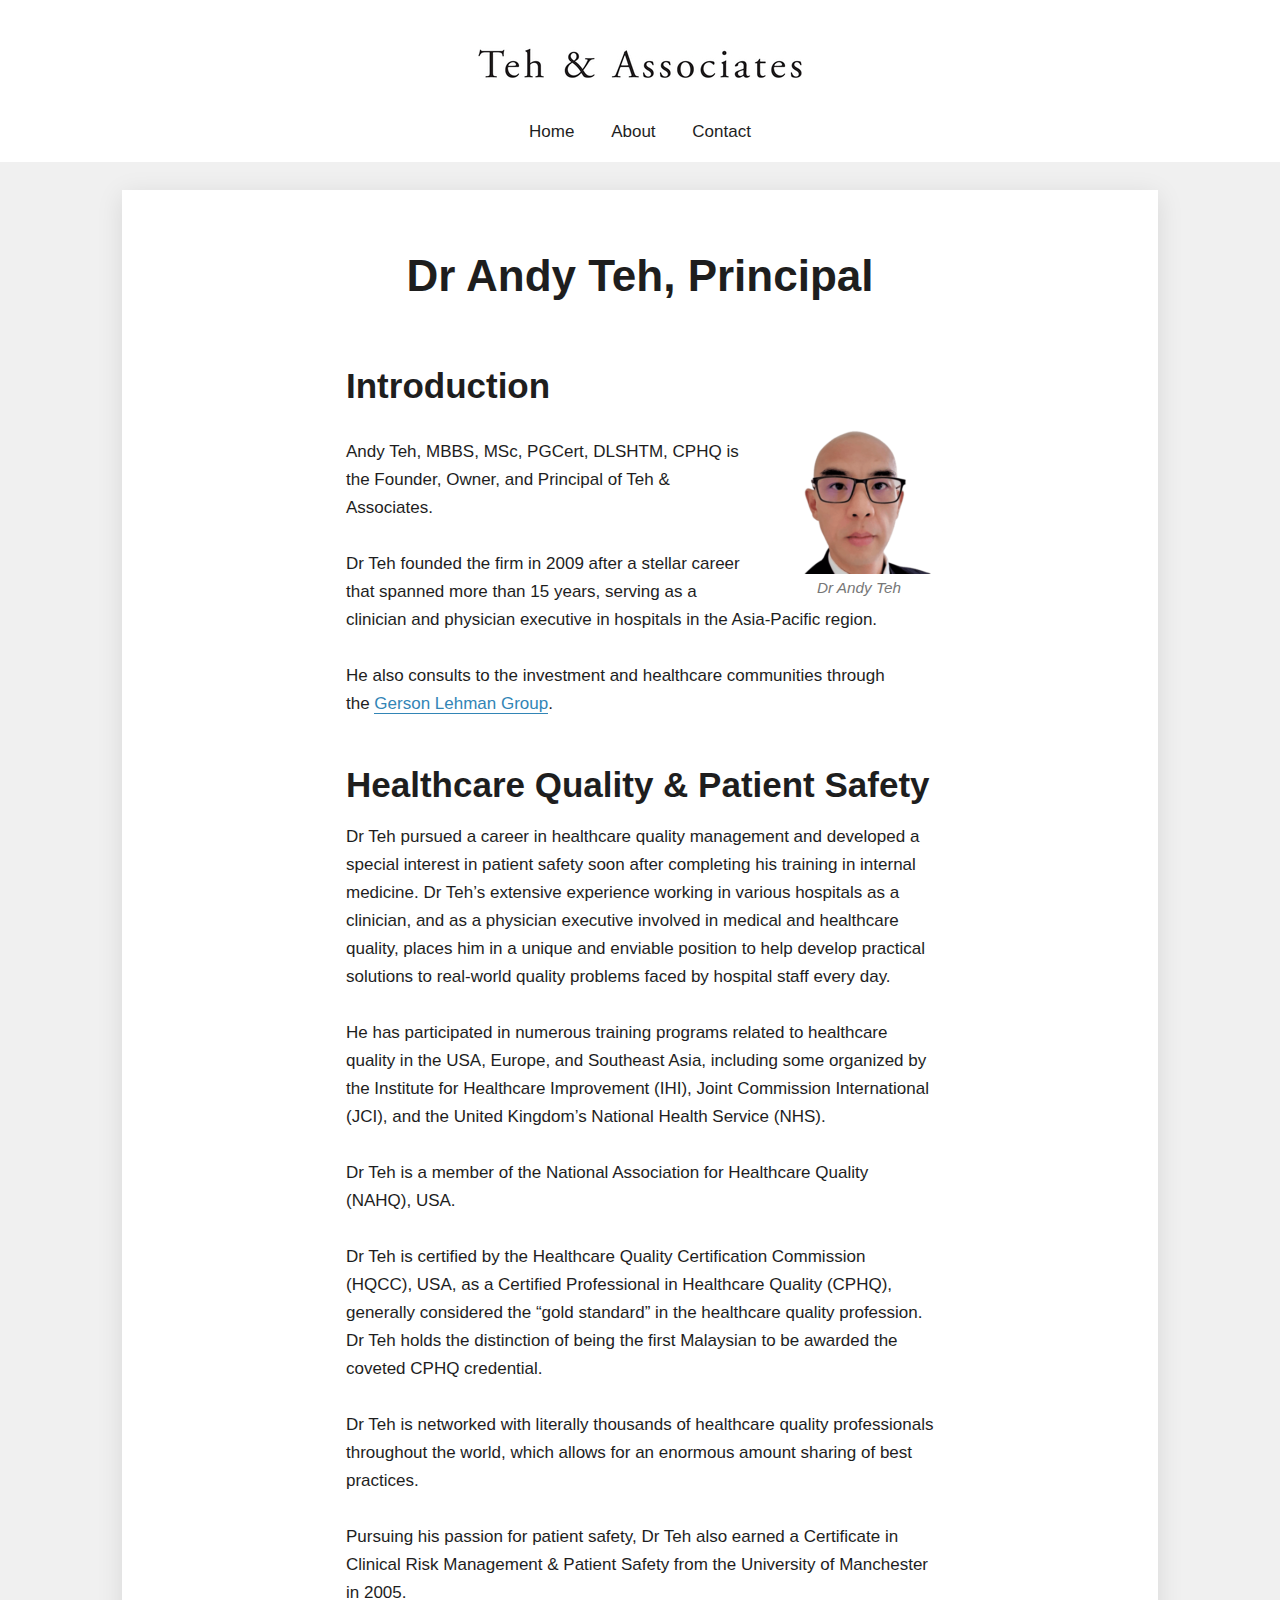
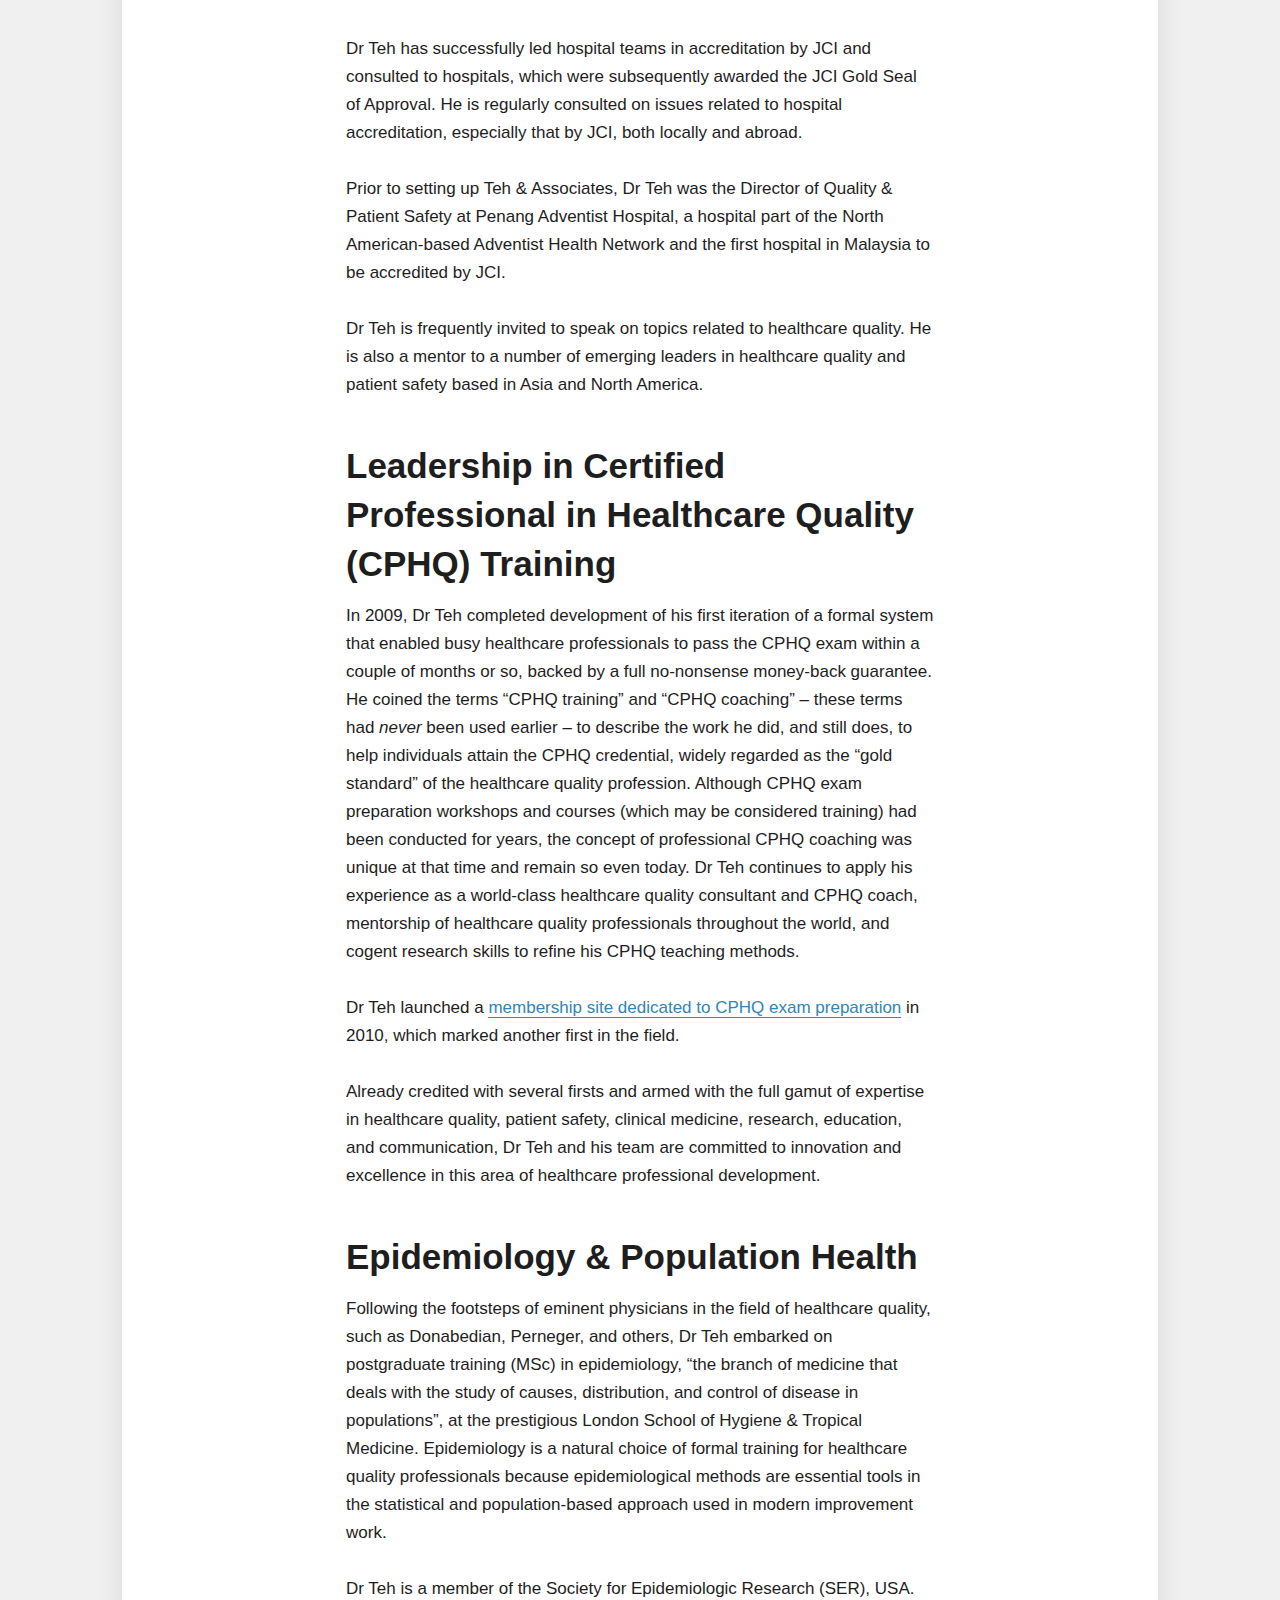
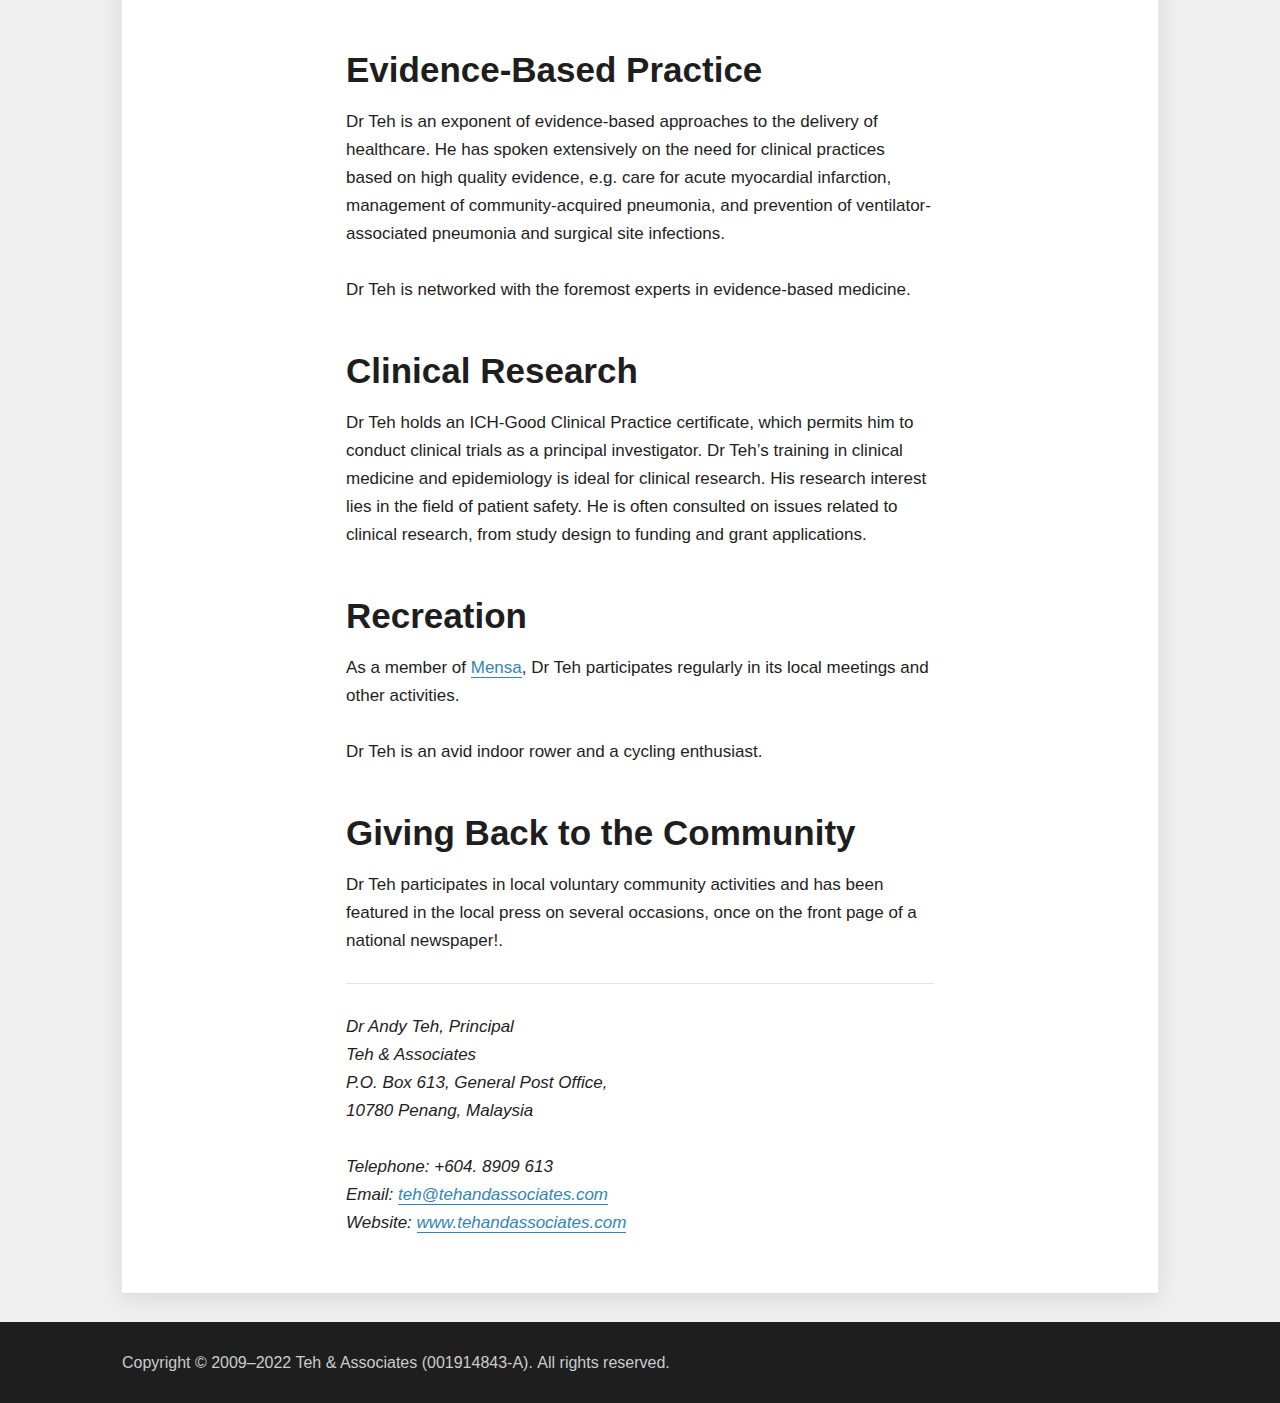
<file: dr-andy-teh-principal-teh-associates/index.html>
<!DOCTYPE html>
<html lang="en-US">
<head>
	<meta charset="UTF-8">
	<meta name="viewport" content="width=device-width">
	<link rel="profile" href="https://gmpg.org/xfn/11">
	<title>Dr Andy Teh, Principal &#8211; Teh &amp; Associates</title>
<meta name="robots" content="noindex, nofollow">
<link rel="preload" href="/wp-content/themes/marketers-delight/lib/assets/icons/md.woff" as="font" type="font/woff" crossorigin>
<style id="global-styles-inline-css" type="text/css">body{--wp--preset--color--black: #000000;--wp--preset--color--cyan-bluish-gray: #abb8c3;--wp--preset--color--white: #FFFFFF;--wp--preset--color--pale-pink: #f78da7;--wp--preset--color--vivid-red: #cf2e2e;--wp--preset--color--luminous-vivid-orange: #ff6900;--wp--preset--color--luminous-vivid-amber: #fcb900;--wp--preset--color--light-green-cyan: #7bdcb5;--wp--preset--color--vivid-green-cyan: #00d084;--wp--preset--color--pale-cyan-blue: #8ed1fc;--wp--preset--color--vivid-cyan-blue: #0693e3;--wp--preset--color--vivid-purple: #9b51e0;--wp--preset--color--primary: #AE2525;--wp--preset--color--secondary: #3E3E3E;--wp--preset--color--tertiary: #DDDDDD;--wp--preset--color--action: #EDF6FD;--wp--preset--color--accent: #FFFBCC;--wp--preset--color--text: #1E1E1E;--wp--preset--color--text-sec: #777777;--wp--preset--color--links: #3285B6;--wp--preset--color--button: #ae2525;--wp--preset--color--button-sec: #999999;--wp--preset--gradient--vivid-cyan-blue-to-vivid-purple: linear-gradient(135deg,rgba(6,147,227,1) 0%,rgb(155,81,224) 100%);--wp--preset--gradient--light-green-cyan-to-vivid-green-cyan: linear-gradient(135deg,rgb(122,220,180) 0%,rgb(0,208,130) 100%);--wp--preset--gradient--luminous-vivid-amber-to-luminous-vivid-orange: linear-gradient(135deg,rgba(252,185,0,1) 0%,rgba(255,105,0,1) 100%);--wp--preset--gradient--luminous-vivid-orange-to-vivid-red: linear-gradient(135deg,rgba(255,105,0,1) 0%,rgb(207,46,46) 100%);--wp--preset--gradient--very-light-gray-to-cyan-bluish-gray: linear-gradient(135deg,rgb(238,238,238) 0%,rgb(169,184,195) 100%);--wp--preset--gradient--cool-to-warm-spectrum: linear-gradient(135deg,rgb(74,234,220) 0%,rgb(151,120,209) 20%,rgb(207,42,186) 40%,rgb(238,44,130) 60%,rgb(251,105,98) 80%,rgb(254,248,76) 100%);--wp--preset--gradient--blush-light-purple: linear-gradient(135deg,rgb(255,206,236) 0%,rgb(152,150,240) 100%);--wp--preset--gradient--blush-bordeaux: linear-gradient(135deg,rgb(254,205,165) 0%,rgb(254,45,45) 50%,rgb(107,0,62) 100%);--wp--preset--gradient--luminous-dusk: linear-gradient(135deg,rgb(255,203,112) 0%,rgb(199,81,192) 50%,rgb(65,88,208) 100%);--wp--preset--gradient--pale-ocean: linear-gradient(135deg,rgb(255,245,203) 0%,rgb(182,227,212) 50%,rgb(51,167,181) 100%);--wp--preset--gradient--electric-grass: linear-gradient(135deg,rgb(202,248,128) 0%,rgb(113,206,126) 100%);--wp--preset--gradient--midnight: linear-gradient(135deg,rgb(2,3,129) 0%,rgb(40,116,252) 100%);--wp--preset--duotone--dark-grayscale: url('#wp-duotone-dark-grayscale');--wp--preset--duotone--grayscale: url('#wp-duotone-grayscale');--wp--preset--duotone--purple-yellow: url('#wp-duotone-purple-yellow');--wp--preset--duotone--blue-red: url('#wp-duotone-blue-red');--wp--preset--duotone--midnight: url('#wp-duotone-midnight');--wp--preset--duotone--magenta-yellow: url('#wp-duotone-magenta-yellow');--wp--preset--duotone--purple-green: url('#wp-duotone-purple-green');--wp--preset--duotone--blue-orange: url('#wp-duotone-blue-orange');--wp--preset--font-size--small: 13px;--wp--preset--font-size--medium: 20px;--wp--preset--font-size--large: 36px;--wp--preset--font-size--x-large: 42px;}.has-black-color{color: var(--wp--preset--color--black) !important;}.has-cyan-bluish-gray-color{color: var(--wp--preset--color--cyan-bluish-gray) !important;}.has-white-color{color: var(--wp--preset--color--white) !important;}.has-pale-pink-color{color: var(--wp--preset--color--pale-pink) !important;}.has-vivid-red-color{color: var(--wp--preset--color--vivid-red) !important;}.has-luminous-vivid-orange-color{color: var(--wp--preset--color--luminous-vivid-orange) !important;}.has-luminous-vivid-amber-color{color: var(--wp--preset--color--luminous-vivid-amber) !important;}.has-light-green-cyan-color{color: var(--wp--preset--color--light-green-cyan) !important;}.has-vivid-green-cyan-color{color: var(--wp--preset--color--vivid-green-cyan) !important;}.has-pale-cyan-blue-color{color: var(--wp--preset--color--pale-cyan-blue) !important;}.has-vivid-cyan-blue-color{color: var(--wp--preset--color--vivid-cyan-blue) !important;}.has-vivid-purple-color{color: var(--wp--preset--color--vivid-purple) !important;}.has-black-background-color{background-color: var(--wp--preset--color--black) !important;}.has-cyan-bluish-gray-background-color{background-color: var(--wp--preset--color--cyan-bluish-gray) !important;}.has-white-background-color{background-color: var(--wp--preset--color--white) !important;}.has-pale-pink-background-color{background-color: var(--wp--preset--color--pale-pink) !important;}.has-vivid-red-background-color{background-color: var(--wp--preset--color--vivid-red) !important;}.has-luminous-vivid-orange-background-color{background-color: var(--wp--preset--color--luminous-vivid-orange) !important;}.has-luminous-vivid-amber-background-color{background-color: var(--wp--preset--color--luminous-vivid-amber) !important;}.has-light-green-cyan-background-color{background-color: var(--wp--preset--color--light-green-cyan) !important;}.has-vivid-green-cyan-background-color{background-color: var(--wp--preset--color--vivid-green-cyan) !important;}.has-pale-cyan-blue-background-color{background-color: var(--wp--preset--color--pale-cyan-blue) !important;}.has-vivid-cyan-blue-background-color{background-color: var(--wp--preset--color--vivid-cyan-blue) !important;}.has-vivid-purple-background-color{background-color: var(--wp--preset--color--vivid-purple) !important;}.has-black-border-color{border-color: var(--wp--preset--color--black) !important;}.has-cyan-bluish-gray-border-color{border-color: var(--wp--preset--color--cyan-bluish-gray) !important;}.has-white-border-color{border-color: var(--wp--preset--color--white) !important;}.has-pale-pink-border-color{border-color: var(--wp--preset--color--pale-pink) !important;}.has-vivid-red-border-color{border-color: var(--wp--preset--color--vivid-red) !important;}.has-luminous-vivid-orange-border-color{border-color: var(--wp--preset--color--luminous-vivid-orange) !important;}.has-luminous-vivid-amber-border-color{border-color: var(--wp--preset--color--luminous-vivid-amber) !important;}.has-light-green-cyan-border-color{border-color: var(--wp--preset--color--light-green-cyan) !important;}.has-vivid-green-cyan-border-color{border-color: var(--wp--preset--color--vivid-green-cyan) !important;}.has-pale-cyan-blue-border-color{border-color: var(--wp--preset--color--pale-cyan-blue) !important;}.has-vivid-cyan-blue-border-color{border-color: var(--wp--preset--color--vivid-cyan-blue) !important;}.has-vivid-purple-border-color{border-color: var(--wp--preset--color--vivid-purple) !important;}.has-vivid-cyan-blue-to-vivid-purple-gradient-background{background: var(--wp--preset--gradient--vivid-cyan-blue-to-vivid-purple) !important;}.has-light-green-cyan-to-vivid-green-cyan-gradient-background{background: var(--wp--preset--gradient--light-green-cyan-to-vivid-green-cyan) !important;}.has-luminous-vivid-amber-to-luminous-vivid-orange-gradient-background{background: var(--wp--preset--gradient--luminous-vivid-amber-to-luminous-vivid-orange) !important;}.has-luminous-vivid-orange-to-vivid-red-gradient-background{background: var(--wp--preset--gradient--luminous-vivid-orange-to-vivid-red) !important;}.has-very-light-gray-to-cyan-bluish-gray-gradient-background{background: var(--wp--preset--gradient--very-light-gray-to-cyan-bluish-gray) !important;}.has-cool-to-warm-spectrum-gradient-background{background: var(--wp--preset--gradient--cool-to-warm-spectrum) !important;}.has-blush-light-purple-gradient-background{background: var(--wp--preset--gradient--blush-light-purple) !important;}.has-blush-bordeaux-gradient-background{background: var(--wp--preset--gradient--blush-bordeaux) !important;}.has-luminous-dusk-gradient-background{background: var(--wp--preset--gradient--luminous-dusk) !important;}.has-pale-ocean-gradient-background{background: var(--wp--preset--gradient--pale-ocean) !important;}.has-electric-grass-gradient-background{background: var(--wp--preset--gradient--electric-grass) !important;}.has-midnight-gradient-background{background: var(--wp--preset--gradient--midnight) !important;}.has-small-font-size{font-size: var(--wp--preset--font-size--small) !important;}.has-medium-font-size{font-size: var(--wp--preset--font-size--medium) !important;}.has-large-font-size{font-size: var(--wp--preset--font-size--large) !important;}.has-x-large-font-size{font-size: var(--wp--preset--font-size--x-large) !important;}</style>
<link rel="stylesheet" id="bodhi-svgs-attachment-css" href="/wp-content/plugins/svg-support/css/svgs-attachment.css?ver=5.9.2" type="text/css" media="all">
<link rel="canonical" href="/dr-andy-teh-principal-teh-associates/">
<link rel="apple-touch-icon" sizes="180x180" href="/apple-touch-icon.png">
<link rel="icon" type="image/png" sizes="32x32" href="/favicon-32x32.png">
<link rel="icon" type="image/png" sizes="16x16" href="/favicon-16x16.png">
<link rel="manifest" href="/site.webmanifest">
<link rel="mask-icon" href="/safari-pinned-tab.svg" color="#5bbad5">
<meta name="msapplication-TileColor" content="#3c3734">
<meta name="theme-color" content="#ffffff">

<style type="text/css">*,*:before,*:after{-webkit-box-sizing:border-box;-moz-box-sizing:border-box;box-sizing:border-box;margin:0;padding:0;}@font-face{font-family:md-icon;font-display:swap;src:url('/wp-content/themes/marketers-delight/lib/assets/icons/md.woff') format('woff');font-style:normal;font-weight:400;}body{background-color:#F0F0F0;color:#1E1E1E;font-size:17px;font-family:Helvetica Neue,Helvetica,Arial,sans-serif;font-weight:normal;line-height:28px;position:relative;}b,strong,.bold{font-weight:bold;}[class*="md-icon"]{display:inline-block;}[class*="md-icon"]:before{display:inline-block;font-family:md-icon;font-style:normal;font-variant:normal;font-weight:400;line-height:1;speak:none;text-align:center;text-decoration:inherit;text-transform:none;}.md-icon.icon-data:before{content:attr(data-md-icon);}.small{font-size:0.85em;line-height:1.5em;}.has-primary-background-color{background-color:#AE2525;}.has-primary-color,.format .has-primary-color{color:#AE2525;}.has-secondary-background-color{background-color:#3E3E3E;}.has-secondary-color,.format .has-secondary-color{color:#3E3E3E;}.has-tertiary-background-color{background-color:#DDDDDD;}.has-tertiary-color,.format .has-tertiary-color{color:#DDDDDD;}.has-action-background-color{background-color:#EDF6FD;}.has-action-color,.format .has-action-color{color:#EDF6FD;}.has-accent-background-color{background-color:#FFFBCC;}.has-accent-color,.format .has-accent-color{color:#FFFBCC;}.has-white-background-color{background-color:#FFFFFF;}.has-white-color,.format .has-white-color{color:#FFFFFF;}.has-text-background-color{background-color:#1E1E1E;}.has-text-sec-background-color{background-color:#777777;}.has-text-sec-color,.format .has-text-sec-color{color:#777777;}.has-links-background-color{background-color:#3285B6;}.has-links-color,.format .has-links-color{color:#3285B6;}.has-button-background-color{background-color:#ae2525;}.has-button-color,.format .has-button-color{color:#ae2525;}.has-button-sec-background-color{background-color:#999999;}.has-button-sec-color,.format .has-button-sec-color{color:#999999;}.has-text-color.has-white-color{color:#fff;}#cancel-comment-reply-link:before,.menu-icon a,.list-check li:before{display:inline-block;font-family:md-icon;font-style:normal;font-weight:normal;line-height:1;}main{display:block;}ul{list-style:square;}p{position:relative;}a{color:#3285B6;text-decoration:none;}img,a img,.size-auto,.size-full,.size-large,.size-medium,.size-thumbnail{height:auto;max-width:100%;vertical-align:top;}iframe,video,object{max-width:100%;}sup{line-height:1;}hr{border:0;height:0;border-top:1px solid rgba(0,0,0,0.1);border-bottom:1px solid rgba(255,255,255,0.3);}pre,code{background-color:#ddd;color:#3e3e3e;font-family:Consolas,Monaco,Menlo,Courier,Verdana,sans-serif;font-size:0.9em;}code a,.format code a{border-bottom:0;color:#3e3e3e;}pre{overflow:auto;padding:26px;}code{border-radius:3px;padding:2px 5px;}abbr,acronym{border-bottom:1px dotted #777;cursor:help;text-decoration:none;}a abbr,a acronym{border-bottom:none;}label{cursor:pointer;display:inline-block;margin-bottom:14px;}label.required,.required{color:#ae2525;}input,textarea{font-family:inherit;font-size:inherit;line-height:inherit;padding:16px;}input[type="text"],input[type="email"],input[type="search"],input[type="url"],input[type="password"],textarea{background-color:#fff;border-radius:0;border:1px solid #ddd;margin-bottom:14px;position:relative;width:100%;-webkit-appearance:none;}textarea{padding:28px;width:100%;-webkit-appearance:none;}fieldset{border:1px solid rgba(0,0,0,0.15);padding:28px;}input[type="text"]:focus,input[type="email"]:focus,input[type="search"]:focus,input[type="url"]:focus,input[type="password"]:focus,textarea:focus{box-shadow:0 0 5px rgba(0,0,0,0.1);outline:none;}select{max-width:100%;}.form-input-name,.form-input-email{background-position:16px center;background-repeat:no-repeat;padding-left:45px;}.form-input-name{background-image:url('/wp-content/themes/marketers-delight/lib/assets/images/user.png');}.form-input-email{background-image:url('/wp-content/themes/marketers-delight/lib/assets/images/mail.png');}.email-form-title:empty,.email-form-footer:empty{display:none;}.email-form-footer{clear:both;font-size:0.8em;font-style:italic;line-height:1.5em;text-align:center;}.form-input,.form-submit{width:100%;}.form-input,.form-submit:not(:last-child){margin-bottom:14px;}.form-full .form-input{display:block;}@media all and (min-width:700px){[class*="form-attached"]{position:relative;}[class*="form-attached"] .form-input{border-right-width:0;margin-bottom:0;float:left;width:78%;}.form-attached-2 .form-input{width:39%;}[class*="form-attached"] .form-submit{border-radius:0 2px 2px 0;border-width:3px 3px 3px 0;float:left;font-size:inherit;line-height:inherit;padding:16px 7px;width:22%;}}.block{padding:28px 56px;}.block-half,.frame{padding:14px;}.block-half-top{padding-top:14px;}.block-half-bot{padding-bottom:14px;}.block-half-tb{padding-bottom:14px;padding-top:14px;}.block-half-lr{padding-left:14px;padding-right:14px;}.block-single,.tagcloud,.note,.alert{padding:28px;}.block-single-tb{padding-bottom:28px;padding-top:28px;}.block-single-lr{padding-left:28px;padding-right:28px;}.block-single-top,.block-full-content{padding-top:28px;}.block-single-bot{padding-bottom:28px;}.block-mid{padding:42px;}.block-mid-tb{padding-bottom:42px;padding-top:42px;}.block-mid-lr{padding-left:42px;padding-right:42px;}.block-mid-top{padding-top:42px;}.block-mid-bot{padding-bottom:42px;}.block-double{padding:56px;}.block-double-tb{padding-bottom:56px;padding-top:56px;}.block-double-lr{padding-left:56px;padding-right:56px;}.block-double-top,.block-full-top{padding-top:56px;}.block-double-bot,.block-full-content{padding-bottom:56px;}.block-double-content{padding:28px 56px 56px;}.block-triple{padding:84px;}.block-triple-tb{padding-bottom:84px;padding-top:84px;}.block-triple-lr{padding-left:84px;padding-right:84px;}.block-triple-top{padding-top:84px;}.block-triple-bot{padding-bottom:84px;}.block-triple-double{padding:84px 56px;}.block-quad{padding:112px;}.block-quad-tb{padding-bottom:112px;padding-top:112px;}.block-quad-lr{padding-left:112px;padding-right:112px;}.block-quad-top{padding-top:112px;}.block-quad-bot{padding-bottom:112px;}.block-full-quad{padding-bottom:84px;padding-top:112px;}.pt-none{padding-top:0;}.pr-none{padding-right:0;}.pb-none{padding-bottom:0;}.pl-none{padding-left:0;}@media all and (min-width:1036px){.close-on-desktop{display:none !important;}}@media all and (min-width:900px){.block-full{padding-bottom:56px;padding-top:56px;}[class*="block-full"]{padding-left:21.621621621622%;padding-right:21.621621621622%;}}@media all and (max-width:1036px){.close-on-max{display:none;}.block-full-top{padding-top:56px;}}@media all and (max-width:900px){.block-full,.block-quad{padding:84px;}.block-quad-tb,.block-full-quad{padding-bottom:84px;padding-top:84px;}.block-quad-top{padding-top:84px;}.block-quad-bot{padding-bottom:84px;}[class*="block-full"],.block-quad-lr{padding-left:84px;padding-right:84px;}.block-triple,.block-triple-double{padding:56px;}.block-triple-tb{padding-bottom:56px;padding-top:56px;}.block-triple-lr{padding-left:56px;padding-right:56px;}.block-triple-top{padding-top:56px;}.block-triple-bot{padding-bottom:56px;}.sidebar{padding-bottom:28px;padding-top:28px;}}@media all and (max-width:700px){.block-quad{padding:28px 14px;}.block-triple,.block-triple-double,.block-double,.block-mid,.block-double-content,.block{padding:28px;}.block-quad-tb,.block-triple,.block-triple-tb,.block-double-tb,.block-double{padding-bottom:28px;padding-top:28px;}.block-full{padding-bottom:28px;padding-top:28px;}.block-full-quad{padding-bottom:28px;padding-top:56px;}[class*="block-full"],.block-quad-lr,.block-triple,.block-triple-lr,.block-triple-double,.block-double,.block-double-content,.block-double-lr,.block-single-lr,.block,.block-single,.tagcloud,.note,.alert{padding-left:14px;padding-right:14px;}.block-quad-top,.block-triple-top,.block-double-top{padding-top:28px;}.block-quad-bot,.block-triple-bot,.block-double-bot{padding-bottom:28px;}}.mt-none{margin-top:0 !important;}.mr-none{margin-right:0;}.mb-none{margin-bottom:0 !important;}.ml-none{margin-left:0;}.mt-quad:not(:last-child){margin-top:112px;}.mb-quad:not(:last-child){margin-bottom:112px;}.mt-triple:not(:last-child){margin-top:84px;}.mb-triple:not(:last-child){margin-bottom:84px;}.mt-double{margin-top:56px;}.mr-double{margin-right:56px;}.mb-double:not(:last-child){margin-bottom:56px;}.mt-mid{margin-top:42px;}.mb-mid:not(:last-child){margin-bottom:42px;}.mt-single{margin-top:28px;}.mr-single{margin-right:28px;}.mb-single:not(:last-child){margin-bottom:28px;}.mt-half{margin-top:14px;}.mr-half{margin-right:14px;}.mb-half:not(:last-child),.byline{margin-bottom:14px;}.mt-small{margin-top:5px;}.mr-small{margin-right:5px;}.mb-small:not(:last-child){margin-bottom:5px;}.ml-small{margin-left:5px;}@media all and (min-width:900px){.aligncenter.wrap,.alignleft.wrap,.alignfull{margin-left:-56px;}.aligncenter.wrap,.alignright.wrap,.alignfull{margin-right:-56px;}.aligncenter.wrap-small,.alignleft.wrap-small,.alignwide{margin-left:-28px;}.aligncenter.wrap-small,.alignlright.wrap-small,.alignwide{margin-right:-28px;}.content-full .aligncenter.wrap,.content-full .alignleft.wrap,.content-full .alignfull{margin-left:-38.095238095238%;}.content-full .aligncenter.wrap,.content-full .alignright.wrap,.content-full .alignfull{margin-right:-38.095238095238%;}.content-full .aligncenter.wrap-small,.content-full .alignleft.wrap-small,.content-full .alignwide{margin-left:-112px;}.content-full .aligncenter.wrap-small,.content-full .alignright.wrap-small,.content-full .alignwide{margin-right:-112px;}}@media all and (max-width:900px){.mt-quad:not(:last-child){margin-top:84px;}.mb-quad:not(:last-child){margin-bottom:84px;}.mt-triple:not(:last-child){margin-top:56px;}.mb-triple:not(:last-child){margin-bottom:56px;}.alignright.wrap,.alignleft.wrap,.alignfull,.aligncenter.wrap,.alignleft.wrap,.alignfull{margin-left:-14px;margin-right:-14px;}}@media all and (max-width:800px){.mt-quad:not(:last-child){margin-top:56px;}.mb-quad:not(:last-child){margin-bottom:56px;}.mt-triple:not(:last-child){margin-top:28px;}.mb-triple:not(:last-child),.mb-double:not(:last-child){margin-bottom:28px;}}.col{position:relative;}@media all and (min-width:700px){.col{float:left;}.columns-flex:not([class*="block-"]){padding-left:5px;padding-right:5px;}.columns-flex > .col{display:inline-block;float:none;margin-left:-5px;vertical-align:top;}[class*="columns-"] .col-right{float:right;}.width-50,.columns-2 > .col{width:50%;}.columns-3 > .col{width:33.333333333%;}.width-25,.columns-4 > .col{width:25%;}.width-20,.columns-5 > .col{width:20%;}.columns-6 > .col{width:16.666666667%;}.columns-10-90 > .col2{width:90%;}.width-80,.columns-80-20 > .col1,.columns-20-80 > .col2{width:80%;}.width-75,.columns-25-75 > .col2{width:75%;}.width-70,.columns-70-30 > .col1,.columns-30-70 > .col2{width:70%;}.width-65,.columns-65-35 > .col1,.columns-35-65 > .col2{width:65%;}.width-60,.columns-60-40 > .col1,.columns-40-60 > .col2{width:60%;}.width-55,.columns-55-45 > .col1,.columns-45-55 > .col2{width:55%;}.width-45,.columns-55-45 > .col2,.columns-45-55 > .col1{width:45%;}.width-40,.columns-60-40 > .col2,.columns-40-60 > .col1{width:40%;}.width-35,.columns-65-35 > .col2,.columns-35-65 > .col1{width:35%;}.width-30,.columns-70-30 > .col2,.columns-30-70 > .col1{width:30%;}.width-25,.columns-25-75 > .col1{width:25%;}.width-20,.columns-80-20 > .col2,.columns-20-80 > .col1{width:20%;}.columns-10-90 > .col1{width:10%;}}@media all and (min-width:700px){.columns-half{margin-left:-14px;}.columns-half > .col{padding-left:14px;}.columns-single{margin-left:-28px;}.columns-single > .col{padding-left:28px;}.columns-mid{margin-left:-42px;}.columns-mid > .col{padding-left:42px;}.columns-double{margin-left:-56px;}.columns-double > .col{padding-left:56px;}.columns-triple{margin-left:-84px;}.columns-triple > .col{padding-left:84px;}}@media all and (max-width:700px){.col.mt-single{margin-top:0;}}input[type="submit"],button,.button,a.button,.button a,.format .button{background-color:#ae2525;border:0;border-radius:3px;box-shadow:0 2px 4px rgba(0,0,0,0.2);color:#FFFFFF;cursor:pointer;font-size:inherit;font-family:inherit;display:inline-block;font-style:normal;font-weight:bold;padding:17px 28px;position:relative;text-align:center;text-transform:uppercase;transition:0.3s;-webkit-appearance:none;}input[type="submit"]:hover,button:hover,.button:hover,a.button:hover,.button a:hover,.format .button:hover{-moz-transform:translateY(1px);-ms-transform:translateY(1px);-webkit-transform:translateY(1px);transform:translateY(1px);}.button-subtext{font-weight:normal;}.button-subtext:empty{display:none;}.button.button-sec,a.button.button-sec,.button.button-sec a{background-color:#999999;color:#FFFFFF;}button.green a,button.green a,.button.green,.button.green a{background-color:#22A340;}button.green:hover,button.green a:hover,.button.green:hover,.button.green a:hover{background-color:#128D2E;}.button.button-outline.green,.button.button-outline.green a,.button.button-outline.green:hover,.button.button-outline.green a:hover{background-color:transparent;border-color:#22A340;color:#22A340;}button.orange a,button.orange a,.button.orange,.button.orange a{background-color:#f58f2a;}button.orange:hover,button.orange a:hover,.button.orange:hover,.button.orange a:hover{background-color:#EB8928;}.button.button-outline.orange,.button.button-outline.orange a,.button.button-outline.orange:hover,.button.button-outline.orange a:hover{background-color:transparent;border-color:#f58f2a;color:#f58f2a;}button.yellow a,button.yellow a,.button.yellow,.button.yellow a{background-color:#fbcb3a;text-shadow:0 2px 2px rgba(0,0,0,0.2);}button.yellow:hover,button.yellow a:hover,.button.yellow:hover,.button.yellow a:hover{background-color:#ecb81c;}.button.button-outline.yellow,.button.button-outline.yellow a,.button.button-outline.yellow:hover,.button.button-outline.yellow a:hover{background-color:transparent;border-color:#fbcb3a;color:#fbcb3a;}button.red a,button.red a,.button.red,.button.red a{background-color:#ae2525;}button.red:hover,button.red a:hover,.button.red:hover,.button.red a:hover{background-color:#9C2121;}.button.button-outline.red,.button.button-outline.red a,.button.button-outline.red:hover,.button.button-outline.red a:hover{background-color:transparent;border-color:#ae2525;color:#ae2525;}button.blue a,button.blue a,.button.blue,.button.blue a{background-color:#299efd;}button.blue:hover,button.blue a:hover,.button.blue:hover,.button.blue a:hover{background-color:#2389dc;}.button.button-outline.blue,.button.button-outline.blue a,.button.button-outline.blue:hover,.button.button-outline.blue a:hover{background-color:transparent;border-color:#299efd;color:#299efd;}button.purple a,button.purple a,.button.purple,.button.purple a{background-color:#9850f7;}button.purple:hover,button.purple a:hover,.button.purple:hover,.button.purple a:hover{background-color:#803cd8;}.button.button-outline.purple,.button.button-outline.purple a,.button.button-outline.purple:hover,.button.button-outline.purple a:hover{background-color:transparent;border-color:#9850f7;color:#9850f7;}button.gray a,button.gray a,.button.gray,.button.gray a{background-color:#999;}button.gray:hover,button.gray a:hover,.button.gray:hover,.button.gray a:hover{background-color:#666;}.button.button-outline.gray,.button.button-outline.gray a,.button.button-outline.gray:hover,.button.button-outline.gray a:hover{background-color:transparent;border-color:#999;color:#999;}button.white a,button.white a,.button.white,.button.white a{background-color:#fff;color:#1e1e1e;}button.white:hover,button.white a:hover,.button.white:hover,.button.white a:hover{background-color:#eee;}.button.button-outline.white,.button.button-outline.white a,.button.button-outline.white:hover,.button.button-outline.white a:hover{background-color:transparent;border-color:#fff;color:#fff;}button.dark a,button.dark a,.button.dark,.button.dark a{background-color:#2e2e2e;}button.dark:hover,button.dark a:hover,.button.dark:hover,.button.dark a:hover{background-color:#1e1e1e;}.button.button-outline.dark,.button.button-outline.dark a,.button.button-outline.dark:hover,.button.button-outline.dark a:hover{background-color:transparent;border-color:#2e2e2e;color:#2e2e2e;}.button.button-small{font-size:16px;padding:10px 15px;}.button.button-large{font-size:1.4em;padding:28px 42px;}.button-text{font-size:24px;line-height:36px;}.button.button-outline,.button.button-outline:hover{background-color:transparent;border:3px solid #ae2525;border-bottom-width:3px;border-radius:3px;color:#ae2525;}.menu .button.button-outline a{background-color:transparent;}.button.button-arrow:after,.button.button-arrow.button-text:after,.menu .button-arrow a:after,.woocommerce ul.products li.product .button:after{content:'\e80f';display:inline-block;font-family:'md-icon';margin-left:13px;-o-transition:0.3s;-ms-transition:0.3s;-moz-transition:0.3s;-webkit-transition:0.3s;transition:0.3s;}.button.button-arrow:hover:after,.button.button-arrow.button-text:after,.menu .button-arrow a:hover:after,.woocommerce ul.products li.product .button:after{-moz-transform:translateX(4px);-ms-transform:translateX(4px);-webkit-transform:translateX(4px);transform:translateX(4px);}.menu .button-arrow:after{display:none;}.button.button-badge{border-bottom:0;border-radius:0 2px 2px 0;padding-right:84px;position:relative;}.button.button-badge .badge{border-radius:0 2px 2px 0;font-size:20px;height:100%;padding:16px;position:absolute;top:0;right:0;}@media all and (min-width:700px){.button + .button{margin-left:14px;}}@media all and (max-width:700px){.button,button,input[type="submit"]{display:block;width:100%;}.button + .button{margin-top:14px;}}.huge-title,.huge-text{font-size:66px;line-height:81px;}.huge-title{font-weight:bold;}h1,.large-title,.large-text{font-size:44px;line-height:59px;}h1,.large-title{font-weight:bold;}h2,.main-title,.main-text{font-size:35px;line-height:49px;}h2,.main-title{font-weight:bold;}h3,.med-title,.med-text{font-size:31px;line-height:45px;}h3,.med-title{font-weight:bold;}h4,.mid-title,.mid-text{font-size:26px;line-height:39px;}h4,.mid-title{font-weight:bold;}h5,.small-title,.small-text{font-size:24px;line-height:36px;}h5,.small-title{font-weight:bold;}h6,.micro-title,.micro-text{font-size:20px;line-height:29px;}h6,.micro-title{font-weight:bold;}@media all and (max-width:900px){.huge-title,.huge-text{font-size:66px;line-height:81px;}h1,.large-title,.large-text{font-size:44px;line-height:59px;}h2,.main-title,.main-text{font-size:35px;line-height:49px;}h3,.med-title,.med-text{font-size:31px;line-height:45px;}h4,.mid-title,.mid-text{font-size:26px;line-height:39px;}h5,.small-title,.small-text{font-size:24px;line-height:36px;}h6,.micro-title,.micro-text{font-size:20px;line-height:29px;}}@media all and (max-width:700px){.huge-title,.huge-text{font-size:50px;line-height:61px;}h1,.large-title,.large-text{font-size:33px;line-height:45px;}h2,.main-title,.main-text{font-size:26px;line-height:36px;}h3,.med-title,.med-text{font-size:23px;line-height:33px;}h4,.mid-title,.mid-text{font-size:20px;line-height:30px;}h5,.small-title,.small-text{font-size:18px;line-height:27px;}h6,.micro-title,.micro-text{font-size:20px;line-height:29px;}}.format{word-wrap:break-word;}.format a{border-bottom:1px solid #3285B6;}.format a:hover,.format .no-border{border-bottom-width:0;}.format .headline,.format h1,.format h2,.format h3,.format h4,.format h5,.format h6{margin-bottom:14px;position:relative;}.format .headline a,.format h1 a,.format h2 a,.format h3 a,.format h4 a,.format h5 a,.format h6 a{border-bottom:0;color:#1E1E1E;}.format ul,.format ol,.format dl,.format p,.format hr,.format blockquote,.format pre,.format table,.format .wp-caption,.format fieldset,.format .gfield,.format .alert,.format .note,.format .wp-block-image,.format .email-form-wrap{margin-bottom:28px;}.format ul,.format ol{margin-left:28px;}.format li ul,.format li ol{margin-top:9px;}.format li,.format dd{margin-bottom:9px;position:relative;}.format *:last-child{margin-bottom:0;}.content .headline,.content .headline a,.content-text h1,.content-text h2,.content-text h3,.content-text h4,.content-text h5,.content-text h6{color:#1E1E1E;}.content-text h2:not(:first-child),.content-text h3:not(:first-child),.content-text h4:not(:first-child),.content-text h5:not(:first-child){margin-top:42px;}.alignleft,.alignright,.aligncenter,.alignnone{display:block;position:relative;margin-bottom:28px;z-index:5;}.alignleft{float:left;margin-right:28px;}.alignright{float:right;margin-left:28px;}.alignwide,.alignfull{max-width:initial;}.alignwide img,.alignfull img{width:100%;}.aligncenter{clear:both;float:none;margin-left:auto;margin-right:auto;text-align:center;}.alignnone{clear:both;float:none;}.width-full{clear:both;display:block;width:100%;}.display-block{display:block;}.auto{margin-left:auto;margin-right:auto;}@media all and (max-width:800px){.alignright,.alignleft,.wp-block-image .alignleft,.wp-block-image .alignright{clear:both;display:block;float:none;margin-left:auto;margin-right:auto;text-align:center;}.wp-block-image .aligncenter > figcaption,.wp-block-image .alignleft > figcaption,.wp-block-image .alignright > figcaption{display:block;}}.text-center{text-align:center;}.text-left{text-align:left;}.text-right{text-align:right;}.text-intro,.intro,.subtitle{font-size:1.2em;line-height:1.5em;}.caps{text-transform:uppercase;}.text-dark{color:#1e1e1e;}.text-sec,.entry-subtitle{color:#777777;}.text-white .text-sec{color:#ddd;}.text-white{color:#fff;}.text-intro:first-letter,.has-drop-cap:first-letter,.drop{color:#3285B6;float:left;font-size:4.5em;line-height:1;margin-bottom:0.1em;margin-right:0.1em;}.text-sep{position:relative;}.text-sep:after{background-color:#AE2525;content:'';display:block;height:4px;margin-top:20px;width:146px;}.text-center.text-sep:after,.text-center .text-sep:after{margin-left:auto;margin-right:auto;}.badge{background-color:#f58f2a;border-radius:2px;color:#fff;margin-left:4px;font-size:13px;padding:3px 5px 3px 4px;position:relative;text-transform:uppercase;}a.badge{border-bottom:0;}.middot:not(:last-child):after{content:'\00b7';margin-left:6px;margin-right:3px;}.list,.list > ul,ul.list-check{list-style:none;}.list li,ul.list-check li{position:relative;}.list > li:not(:last-child),.box-style-list ul > li:not(:last-child){border-bottom:1px solid rgba(0,0,0,0.15);margin-bottom:9px;padding-bottom:9px;}.list.list-large > li:not(:last-child){margin-bottom:28px;padding-bottom:28px;}.list .children{border-left:1px solid #ddd;margin-left:0;margin-top:28px;padding-left:28px;}.list .children li:not(:last-child){margin-bottom:28px;}.list li.small a{border-bottom-color:#777777;color:#777777;}ul.list-check li:not(:last-child){margin-bottom:9px;}ul.list-check li:before{color:green;position:absolute;left:-28px;top:3px;}.list-check.style-bullets{border:2px solid #21a340;border-radius:2px;box-shadow:0 2px 4px rgba(0,0,0,0.1);margin-left:0;}.list-check.style-bullets li{padding:7px 7px 7px 48px;}.list-check.style-bullets li:not(:last-child){border-bottom:2px solid #21a340;margin-bottom:0;}.list-check.style-bullets li:before{background-color:#21a340;border-radius:5px;color:#fff;left:7px;top:auto;padding:6px;}blockquote,.quote-box{background-color:#fff;border:1px solid #DDDDDD;border-left-width:7px;border-radius:3px;color:#444;display:block;font-style:italic;padding:28px;position:relative;}blockquote:before,.quote-box:before{content:"\201C";color:#ddd;font-family:Georgia,serif;font-size:69px;font-weight:bold;position:absolute;left:6px;top:28px;}blockquote.alignright,blockquote.alignleft{width:168px;}.quote-box,.quote-box img.quote-box-image{margin-bottom:14px;}.quote-box{border-top:1px solid #f0f0f0;border-right:1px solid #eee;filter:drop-shadow(3px 4px 4px rgba(0,0,0,0.07));}.quote-box:after{border-width:28px 28px 0 0;border-style:solid;border-color:#fff transparent;content:'';display:block;position:absolute;bottom:-28px;right:28px;width:0;}.quote-box-author{color:#444;font-size:14px;line-height:21px;font-style:italic;margin-left:28px;padding-right:56px;}.image-overlay{background-position:center top;background-size:cover;display:block;position:relative;z-index:0;}.image-overlay:after{z-index:-1;}.overlay,.image-overlay:after{background-color:rgba(0,0,0,0.5);content:'';display:block;height:100%;position:absolute;bottom:0;left:0;right:0;top:0;width:100%;}.circle{border-radius:50%;}.shadow,.wp-block-image.shadow img{box-shadow:0 5px 25px rgba(0,0,0,0.2);}.shadow-large,.wp-block-image.shadow-large img{box-shadow:0 5px 55px rgba(0,0,0,0.15);}.shadow-small,.wp-block-image.shadow-small img{box-shadow:0 5px 15px rgba(0,0,0,0.15);}.wp-block-image.shadow,.wp-block-image.shadow-large,.wp-block-image.shadow-small{box-shadow:none;}.box{background-color:#fff;}.box-sec,.frame,.note{background-color:#eee;}.box-dark{background-color:#1e1e1e;color:#fff;}.box-dark .text-sec{color:#ddd;}.alert{background-color:#fffbcc;}.avatar{border-radius:50%;box-shadow:0 2px 4px rgba(0,0,0,0.2);}.circle-icon,a.circle-icon{background-color:rgba(0,0,0,0.15);border-bottom:0;border-radius:50%;color:#1E1E1E;display:inline-block;line-height:1;position:relative;}.circle-icon.micro{bottom:-2px;font-size:15px;height:25px;padding-top:5px;width:25px;}.video-wrap{height:0;position:relative;padding-bottom:56.25%;padding-top:25px;}.video-wrap iframe{height:100%;position:absolute;left:0;top:0;width:100%;}.play-button{border:4px solid #fff;border-radius:50%;cursor:pointer;display:inline-block;height:75px;padding:20px 26px 26px;position:relative;text-align:center;width:75px;}.play-button:after{content:'';display:block;border-style:solid;border-width:15px 0 15px 22px;border-color:transparent transparent transparent rgba(255,255,255,1);}.play-button-text{font-size:13px;font-weight:bold;text-transform:uppercase;}.twitter-tweet{margin-left:auto;margin-right:auto;}@media all and (max-width:700px){.close-on-mobile{display:none;}}.clear:after,[class*="columns-"]:after,.inner:after,.post-box:after,.content-inner:after,.content-text:after,.byline:after,.menu:after,.sidebar:after{clear:both;content:'';display:table;}.inner{margin-left:auto;margin-right:auto;max-width:1036px;position:relative;}.post-box{position:relative;}@media all and (max-width:600px){#wpadminbar{position:fixed !important;}}.header .content-inner{max-width:100%;text-align:center;}.cta-box.post-box,.post-box .cta-box{box-shadow:0 5px 25px rgba(0,0,0,0.1);}@media all and (max-width:1036px){.content-box{padding:14px;}.header .content-inner,.header-cover .content-inner{padding-left:14px;padding-right:14px;}}@media all and (max-width:900px){.header .content-inner,.header-cover .content-inner{padding-bottom:56px;padding-top:56px;}}@media all and (min-width:900px){.content-width{width:56.756756756757%;}.content-inner{margin-left:auto;margin-right:auto;}.header-cover .content-inner{max-width:1036px;text-align:center;}.header .content-inner,.header-cover .content-inner{padding-bottom:112px;padding-top:112px;}.content-sidebar .content-inner{max-width:84%;;}.content-full .content-inner{max-width:56.756756756757%;;}.content-full .content-headline .content-inner{max-width:100%;padding-left:84px;padding-right:84px;text-align:center;}.content-sidebar .content{float:left;width:67.567567567568%;}.sidebar{float:left;width:32.432432432432%;}.content-sidebar .sidebar{padding-left:28px;}.content-sidebar.sidebar-left .content{float:right;}.content-sidebar.sidebar-left .sidebar{padding-left:0;padding-right:28px;}}.loop-default.style-default .post-box{background-color:#FFFFFF;box-shadow:0 5px 25px rgba(0,0,0,0.1);}.loop-default.style-default .post-box > div{border-bottom:1px solid #DDDDDD;}.loop-default.style-default .post-box > .featured-image{border-bottom:0;}.loop-default.style-default.content-sidebar .content-text{padding-top:28px;}@media all and (min-width:900px){.content-box{padding-bottom:28px;padding-top:28px;}.loop-default.style-default .content-text,.style-default .author-box,.style-default .comments{padding-bottom:56px;padding-top:56px;}.loop-default.style-default .content-headline:last-child,.style-default .featured-image-cover{padding-bottom:56px;}.loop-default.style-default .content-headline{padding-top:56px;}.loop-default.style-default .content-headline + [class*="featured-"]{margin-top:56px;}.style-default .featured-col .blog-teaser{padding:28px;}}@media all and (max-width:900px){.style-default.loop-default .post-box{margin-left:-14px;margin-right:-14px;}.style-default.loop-default .content-text,.style-default .author-box,.style-default .comments{padding-bottom:28px;padding-top:28px;}.style-default .content-headline .content-inner{padding-top:28px;}.style-default.loop-default .content-headline + [class*="featured-"]{margin-top:28px;}.style-default.loop-default .content-headline:last-child,.style-default .featured-image-cover .content-inner{padding-bottom:28px;}.style-default .content-inner{padding-left:14px;padding-right:14px;}}.loop-docs.style-default .post-box{padding:14px;}.loop-docs .col-style,.loop-docs .post-box{border-top:5px solid #AE2525;}.loop-docs.style-default .col-style,.loop-docs.style-default .post-box{background-color:#FFFFFF;border-radius:3px;box-shadow:0 2px 4px rgba(0,0,0,0.2);}.loop-docs.style-minimal .post-box,.loop-docs.style-minimal .col-style{padding-bottom:14px;padding-top:14px;}.loop-docs .col-head{border-bottom:1px solid #DDDDDD;}.loop-docs.style-minimal .col-head{margin-bottom:14px;padding-bottom:14px;}.loop-docs .featured-image{float:left;width:15%;}.loop-docs .featured-image + .post-content{float:left;padding-left:14px;width:85%;}.loop-docs .teaser-title .badge{background-color:#999;padding-left:6px;padding-right:6px;top:-4px;}.loop-docs .list{margin-left:0;}.loop-docs.style-default .col-head,.loop-docs.style-default .col-content{padding:14px;}.docs-nav{margin-bottom:28px;margin-left:auto;margin-right:auto;max-width:700px;}.content-full .docs-nav{margin-bottom:42px;text-align:center;}.content-full.loop-docs .breadcrumbs{text-align:center;}@media all and (min-width:900px){.docs-nav{padding-bottom:0;}.loop-docs .docs-category{margin-bottom:28px;}.loop-docs.style-default .post-box{margin-bottom:14px;padding:28px;}.loop-docs.style-default .col-head,.loop-docs.style-default .col-content{padding:28px;}}.blog-teasers .col{margin-bottom:28px;}.blog-teasers .post-box{font-size:16px;line-height:26px;margin-bottom:28px;vertical-align:middle;}.style-default .blog-teaser{background-color:#FFFFFF;border-radius:3px;box-shadow:0 5px 25px rgba(0,0,0,0.1);padding:14px;position:relative;}.loop-teasers .cta-box{border-radius:3px;}.blog-teasers .featured-image img{border-radius:3px;box-shadow:0 5px 25px rgba(0,0,0,0.1);}.featured-image + .blog-teaser{top:-14px;}.teaser-title{font-size:20px;line-height:29px;}.loop-teasers .teaser-title{margin-bottom:5px;}.loop-teasers .content .byline{margin-bottom:9px;}.loop-blocks .post-box{margin-bottom:42px;}.loop-blocks.style-default .post-box{background-color:#FFFFFF;box-shadow:0 5px 25px rgba(0,0,0,0.1);}.loop-blocks.style-default.content-sidebar .post-box:not(:last-child){margin-bottom:28px;}.loop-blocks .content-headline{margin-bottom:9px;}.loop-blocks .content-text{color:#777777;}.loop-blocks .post-box .content-inner{border-bottom:1px solid #DDDDDD;max-width:100%;}.loop-blocks .wp-post-image{box-shadow:0 2px 4px rgba(0,0,0,0.4);transition:0.4s;}.loop-blocks .post-box:hover .wp-post-image{transform:scale(0.97);}.loop-blocks .content .byline{margin-bottom:5px;}.loop-blocks .content-footer .avatar{top:-5px;}.loop-blocks .byline-author-name{font-weight:bold;}@media all and (min-width:900px){.loop-blocks.style-default.content-sidebar .post-box{padding:28px;}.loop-blocks.style-default.content-full .post-box{padding:42px;}}@media all and (min-width:700px){.blog-teasers[class*="columns-"] .featured-col,.blog-teasers[class*="columns-"] .cta-box{clear:both;margin-left:28px;}.loop-blocks .post-box .content-inner{margin-bottom:28px;padding-bottom:28px;}.loop-blocks .featured-image{float:left;width:40%;}.loop-blocks .featured-image + .post-content{float:left;padding-left:26px;width:60%;}.loop-blocks .content-footer-author{float:right;}.loop-blocks .byline-comments{margin-top:9px;}.loop-blocks.content-full .byline-comments{margin-top:14px;}}@media all and (max-width:900px){.loop-blocks .post-box .content-inner{margin-bottom:14px;padding-bottom:14px;padding-top:14px;}.loop-blocks .featured-image{margin-bottom:14px;}.loop-blocks .content-footer{padding-bottom:14px;padding-left:14px;padding-right:14px;}}@media all and (max-width:700px){.loop-blocks .byline-comments{float:left;}.loop-blocks .byline-edit{display:none;}.loop-blocks .content-footer-author{text-align:right;}.loop-blocks .more-link{margin-top:5px;}}.archives-title{margin-bottom:28px;position:relative;}.archives-title .headline{margin-bottom:9px;}@media all and (min-width:900px){.archives-title.featured-image-cover{padding-top:56px;}.style-minimal .archives-title .content-inner,.style-default.loop-teasers .archives-title:not(.featured-image-cover) .content-inner,.loop-blocks .archives-title:not(.featured-image-cover) .content-inner{max-width:100%;}}@media all and (max-width:900px){.archives-title.featured-image-cover{padding-top:28px;}.style-minimal .archives-title .content-inner{max-width:100%;}}.sidebar{color:#444444;font-size:16px;line-height:25px;}.sidebar a:not(.button){border-bottom:1px solid #444444;color:#444444;}.sidebar .sidebar-title{color:#1E1E1E;font-size:24px;line-height:35px;}@media all and (max-width:900px){.sidebar{font-size:15px;line-height:24px;}.sidebar-title{font-size:24px;line-height:35px;}}@media all and (max-width:800px){.alignright,.alignleft{clear:both;display:block;float:none;margin-left:auto;margin-right:auto;text-align:center;}}@media all and (max-width:700px){.sidebar{font-size:14px;line-height:22px;}.sidebar-title{font-size:18px;line-height:26px;}}.menu,.menu ul{list-style:none;}.current-menu-item > a > .menu-item-title{font-weight:bold;}.menu-item{display:block;position:relative;text-align:left;}.menu-item a{display:block;position:relative;}.menu-item-title{position:relative;}.sub-menu{z-index:50;}.sub-menu a:hover{background-color:rgba(0,0,0,0.05);}.menu-item.button{background-color:transparent;box-shadow:none;}.menu-item.button a,.menu-item.button a:hover{color:#fff;}@media all and (min-width:900px){.menu > .menu-item{float:left;}.menu-item.button{margin-left:14px;padding:0;text-align:center;}.menu > .menu-item-right{float:right;}.menu-item a{padding:16px;}.sub-menu{background-color:#fff;border-bottom:2px solid #AE2525;box-shadow:0 2px 4px rgba(0,0,0,0.1);display:none;position:absolute;right:0;width:252px;}.sub-menu .sub-menu{left:-252px;top:0;}.menu .sub-menu a{border-bottom:1px solid rgba(0,0,0,0.08);}.menu-item-has-children:hover > .sub-menu{display:block;}.menu > .menu-item-has-children > a > .menu-item-title:after,.menu:not(.menu-header) .sub-menu .menu-item-has-children:after,.menu-header .sub-menu .menu-item-has-children:before{font-family:md-icon;position:absolute;top:3px;right:-1em;}.menu > .menu-item-has-children > a > .menu-item-title:after{content:'\e80e';line-height:1;}.menu:not(.menu-header) .sub-menu .menu-item-has-children:after,.menu-header .sub-menu .menu-item-has-children:before{content:'\e80f';margin-top:-14px;top:50%;right:19px;}.menu-header .sub-menu .menu-item-has-children:before{content:'\e816';color:#444444;left:14px;right:auto;}}@media all and (max-width:900px){.menu-item:not(:last-child){border-bottom:1px solid rgba(0,0,0,0.15);}.sub-menu .sub-menu{border-left:1px solid rgba(0,0,0,0.15);}.sub-menu .sub-menu .sub-menu{margin-left:16px;}.sub-menu .sub-menu a{padding-left:16px;}}.main-menu,.main-menu-search{background-color:#ffffff;}.menu-trigger{cursor:pointer;}.menu-main .menu-item a{color:#1E1E1E;}.menu-main .menu-item-desc{color:#444444;display:block;font-size:14px;line-height:22px;}.menu-trigger:hover,.menu-social.menu .menu-item a:hover{opacity:0.8;}.menu-main .button{border-radius:0;}.menu-main .button .menu-item-title,.menu-main .button .menu-item-desc{color:#fff;}.menu-social .menu-item a{font-family:md-icon;font-size:20px;padding:0;}.main-menu-search{position:relative;z-index:15;}.main-menu-search,.has-search .menu-social,.has-search .menu-search .menu-trigger{display:none;}.has-search .main-menu-side,.has-social .main-menu-side,.has-search .main-menu-search,.has-search .menu-search{display:block;}.main-menu .search-input,.main-menu .search-input:focus{background-color:transparent;border:none;box-shadow:none;margin-bottom:0;width:284px;}.main-menu .search-submit{background-color:transparent;border-bottom:none;border-radius:0;box-shadow:none;padding-left:0;padding-right:0;}.main-menu .menu-trigger,.main-menu .search-input,.main-menu-triggers .menu-trigger,.main-menu .search-submit,.menu-popup{color:#1E1E1E;}.menu-popup [class*="md-icon-"]{line-height:1;}@media all and (min-width:1036px){.menu-trigger,.menu-search{display:inline-block;}.main-menu-triggers{display:none;}.menu-main .menu-item-has-children a{padding-right:28px;}.menu-main .sub-menu .sub-menu{left:252px;}.menu-main .sub-menu,.menu-main > .current-menu-item > a,.menu-main > .menu-item-has-children > a:hover,.menu-main > .menu-item-has-children:hover > a{background-color:#FFFFFF;}.menu-main .current-menu-item a,.menu-main .menu-item-has-children:hover a,.menu-main .menu-item-has-children:hover .menu-item-desc,.menu-main .current-menu-item .menu-item-desc{color:#1E1E1E;}.main-menu-content,.menu-main{float:left;}.has-social-menu{padding-bottom:16px;padding-top:16px;}.main-menu .menu-popup{float:right;margin-left:20px;}.main-menu.has-search .menu-popup{margin-top:15px;}.menu-search + .menu-social{border-right:1px solid rgba(0,0,0,0.15);margin-right:20px;padding-right:20px;}.main-menu.has-search .main-menu-side{margin-top:-29px;}.main-menu-side,.main-menu-triggers,.menu-search,.menu-social{float:right;}.main-menu-side{margin-top:-14px;position:absolute;top:50%;right:0;}.menu-social .menu-item:not(:last-child){margin-right:14px;}}@media all and (min-width:900px){.menu-main .sub-menu{left:0;}}@media all and (max-width:1036px){.menu-content,.main-menu-side,.menu-main.menu .menu-item-desc{display:none;}.has-menu .menu-main,.has-social .menu-social{display:block;}.menu-trigger,.main-menu .md-popup-trigger{background-color:rgba(0,0,0,0.05);border-bottom:1px solid rgba(0,0,0,0.1);padding:14px 28px;text-align:center;}.menu-trigger:not(:last-child){border-right:1px solid rgba(0,0,0,0.15);}.has-search .main-menu-triggers .menu-trigger-search,.has-menu .menu-trigger-menu,.has-social .menu-trigger-social{background-color:transparent;border-bottom:0;}.menu-trigger-text{font-size:14px;font-weight:500;margin-left:7px;}.menu-content{padding:28px 14px;}.menu-main{padding-bottom:0;}.menu-social .menu-item:not(:last-child),.menu-main .menu-item:not(:last-child){border-bottom:none;}.menu-main > .menu-item{display:block;float:left;margin-bottom:28px;vertical-align:top;width:25%;}.menu-main > .menu-item:not(:first-child){padding-left:14px;}.menu-main .sub-menu a:hover{background-color:transparent;}.menu-social{text-align:center;}.menu-social.menu .menu-item a{font-size:26px;}.menu-social.menu > .menu-item{display:inline-block;float:none;}.menu-social.menu .menu-item:not(:last-child){margin-right:28px;}.main-menu .main-menu-search .search-input,.main-menu .main-menu-search .search-input:focus{float:left;padding-left:0;width:90%;}.main-menu .search-submit{float:right;width:10%;}.menu-main.menu > .menu-item-has-children > a > .menu-item-title:after,.menu-main .sub-menu .menu-item-has-children:after{content:'';}.menu-main .sub-menu{background-color:transparent;border-bottom:0;box-shadow:none;display:block;position:static;width:auto;}.menu-main .sub-menu a{border-bottom:0;}.menu-main .sub-menu .sub-menu{border-left:1px solid rgba(0,0,0,0.15);margin-left:16px;}.menu-main .sub-menu .sub-menu a{padding-left:16px;}.main-menu-triggers-4 .menu-trigger,.main-menu-triggers-4 .menu-popup{float:left;width:25%;}.main-menu-triggers-3 .menu-trigger,.main-menu-triggers-3 .menu-popup{float:left;width:33.333333333%;}.main-menu-triggers-2 .menu-trigger,.main-menu-triggers-2 .menu-popup{float:left;width:50%;}}@media all and (max-width:900px){.menu-main .sub-menu .sub-menu{margin-left:0;}.menu-main .sub-menu .sub-menu .sub-menu{margin-left:16px;}.main-menu .columns-3 .col{float:left;width:33.333333333%;}.main-menu .columns-4 .col{width:25%;}}@media all and (max-width:700px){.menu-main > .menu-item{margin-bottom:13px;padding-left:0;width:100%;}.menu-main > .menu-item:not(:first-child){padding-left:0;}.menu-trigger-text{display:none;}}.menu-social .menu-item a[href*="wordpress.org"],.menu-social .menu-item a[href*="wordpress.com"]{color:#21759b}.menu-social .menu-item a[href*="wordpress.org"]:before,.menu-social .menu-item a[href*="wordpress.com"]:before{content:'\e80b'}.menu-social .menu-item a[href*="facebook.com"]{color:#3b5998}.menu-social .menu-item a[href*="facebook.com"]:before{content:'\f09a'}.menu-social .menu-item a[href*="twitter.com"]{color:#55acee}.menu-social .menu-item a[href*="twitter.com"]:before{content:'\e800'}.menu-social .menu-item a[href*="dribbble.com"]{color:#ea4c89}.menu-social .menu-item a[href*="dribbble.com"]:before{content:'\e80c'}.menu-social .menu-item a[href*="plus.google.com"]{color:#dd4b39}.menu-social .menu-item a[href*="plus.google.com"]:before{content:'\f0d5'}.menu-social .menu-item a[href*="pinterest.com"]{color:#cc2127}.menu-social .menu-item a[href*="pinterest.com"]:before{content:'\e803'}.menu-social .menu-item a[href*="tumblr.com"]{color:#35465c}.menu-social .menu-item a[href*="tumblr.com"]:before{content:'\e808'}.menu-social .menu-item a[href*="youtube.com"]{color:#e52d27}.menu-social .menu-item a[href*="youtube.com"]:before{content:'\e807'}.menu-social .menu-item a[href*="flickr.com"]{color:#0063dc}.menu-social .menu-item a[href*="flickr.com"]:before{content:'\e80a'}.menu-social .menu-item a[href*="vimeo.com"]{color:#162221}.menu-social .menu-item a[href*="vimeo.com"]:before{content:'\e809'}.menu-social .menu-item a[href*="instagram.com"]{color:#3f729b}.menu-social .menu-item a[href*="instagram.com"]:before{content:'\e805'}.menu-social .menu-item a[href*="linkedin.com"]{color:#0976b4}.menu-social .menu-item a[href*="linkedin.com"]:before{content:'\f0e1'}.menu-social .menu-item a[href*="github.com"]{color:#0976b4}.menu-social .menu-item a[href*="github.com"]:before{content:'\e802'}.menu-social .menu-item a[href*="medium.com"]:before{content:'\f23a'}.menu-social .menu-item a[href*="medium.com"]{color:#58595b}.menu-social .menu-item.rss a:before{content:'\f09e';}.menu-social .menu-item.rss a{color:#ff9900;}.menu-social .menu-item a[href*="periscope.tv"]{color:#e94f3c;margin-left:-3px}.menu-social .menu-item a[href*="periscope.tv"]:before{content:'\e81d'}.menu-social .menu-item a[href*="speakerdeck.com"]:before{content:'\e81f';}.menu-social .menu-item a[href*="speakerdeck.com"]{color:#3AB278;margin-left:-5px;}.menu-social .menu-item a[href*="t.me"]:before{content:'\e839';}.header{background-color:#FFFFFF;color:#444444;font-size:17px;line-height:28px;position:relative;}.header-simple{text-align:center;}.header-wrap{position:relative;}.header-trigger{margin-left:14px;}.header.featured-image-cover{padding-bottom:0;}.logo{}.header .site-title,.header .site-title:hover{color:#1E1E1E;}.custom-logo-link{position:relative;width:324px;z-index:10;}.header-standard .custom-logo-link{display:block;float:left;margin-right:14px;}.header-simple .custom-logo-link{display:inline-block;margin-bottom:14px;}.tagline{color:#888888;font-size:19px;line-height:25px;}.header-triggers{text-align:right;}.header-trigger{cursor:pointer;display:inline-block;font-size:25px;line-height:1;}.header-trigger:before{font-family:'md-icon';}.header-menu-trigger:before{content:'\e815';}.has-mobile-menu .header-menu-trigger:before{content:'\e810';}.header a{color:#444444;}.header a:hover{color:#2E2E2E;}.menu-header > .menu-item.current-menu-item > a{color:#AE2525;}.menu-header .menu-item.button a{padding-left:28px;padding-right:28px;}.header .button,.header .button:hover,.menu-header > .current-menu-item.button > a{color:#fff;}@media all and (min-width:900px){.header{padding-bottom:9px;padding-top:47px;}.header-wrap{display:table;width:100%;}.header-logo,.header-triggers,.header-aside{display:table-cell;vertical-align:middle;}.header-aside{text-align:right;}.header-menu{display:inline-block;}.header-menu-trigger{display:none;}.logo{font-size:31px;line-height:45px;}.menu-header .menu-item:not(.button):last-child a{padding-right:0;}.menu-header > .menu-item > a{padding-left:14px;padding-right:14px;}.menu-header > .menu-item-has-children > a{padding-right:26px;}.menu-header .sub-menu{background-color:#FFFFFF;}.menu-header .sub-menu .sub-menu{right:252px;}.menu-header .sub-menu > .menu-item-has-children > a{padding-left:33px;}.menu-header .sub-menu a{color:#444444;}.menu-header .sub-menu a:hover{color:#2E2E2E;}}@media all and (max-width:1036px){.header-wrap{padding-left:14px;padding-right:14px;}}@media all and (max-width:900px){.header{font-size:16px;line-height:26px;padding-bottom:9px;padding-top:9px;}.header-logo{display:inline-block;}.logo{font-size:22px;line-height:45px;}.tagline{font-size:17px;line-height:22px;}.header-triggers{padding-top:9px;position:absolute;top:0;right:14px;}.header-menu{display:none;margin-top:14px;}.has-mobile-menu .header-menu{display:block;}.menu-header .sub-menu{border-left:1px solid rgba(0,0,0,0.15);margin-left:5px;}.menu-header .sub-menu .sub-menu{margin-left:14px;}.menu-header .menu-item-has-children > a{padding-bottom:14px;}.menu-header .menu-item a,.menu .current-menu-item.menu-item a{padding-bottom:14px;padding-top:14px;}.sub-menu .menu-item a{padding:14px;}.menu-item.button{padding:14px 0;text-align:center;}}@media all and (max-width:700px){.header{font-size:15px;line-height:24px;padding-bottom:9px;padding-top:9px;}.logo{font-size:22px;line-height:40px;}.tagline{font-size:16px;line-height:19px;}}.breadcrumbs{font-size:0.85em;margin-bottom:14px;}@media all and (min-width:900px){.content-full.style-minimal .breadcrumbs{text-align:center;}}.wp-block-cover[class*="align"]{width:auto;}.wp-block-image figcaption{color:#777777;font-style:italic;font-size:0.9em;text-align:center;}.callout{border:4px solid rgba(0,0,0,0.1);border-radius:5px;position:relative;}.callout.has-icon{padding-top:0;}.callout-title,.callout-action{text-align:center;}.callout-icon{border-radius:50%;box-shadow:0 2px 4px rgba(0,0,0,0.3);color:#fff;display:block;margin-left:auto;margin-right:auto;text-align:center;}.callout-icon.icon{background-color:#1e1e1e;font-size:43px;height:80px;margin-top:-25px;padding-top:18px;width:80px;}.callout-icon.image{height:100px;margin-top:-35px;width:100px;}.callout-icon.image img{border-radius:50%;height:100px;width:100px;}.content-upgrade{border-radius:5px;}.callout-button,.content-upgrade .button{width:100%;}.share-notice{border-radius:3px;box-shadow:0 2px 4px rgba(0,0,0,0.15);position:relative;}.share-notice.alignfull{border-radius:0;border-width:3px 0;}.share-notice-outline{border-style:solid;border-width:3px;}.share-notice-full,.share-notice-full .share-notice-button,.share-notice-full .share-notice-icon{border-color:#fff;color:#fff;}.share-notice-button{font-weight:bold;}.share-notice-icon{line-height:1;}.share-notice-twitter.share-notice-outline,.share-notice-twitter.share-notice-outline .button-outline{border-color:#1da1f2;color:#1da1f2;}.share-notice-twitter.share-notice-full,.share-notice-twitter.share-notice-outline .button-full{background-color:#1da1f2;}.share-notice-twitter.share-notice-outline .share-notice-icon,.share-notice-twitter.share-notice-full .button-full{color:#1da1f2;}.share-notice-facebook.share-notice-outline,.share-notice-facebook.share-notice-outline .button-outline{border-color:#3b5998;color:#3b5998;}.share-notice-facebook.share-notice-full,.share-notice-facebook.share-notice-outline .button-full{background-color:#3b5998;}.share-notice-facebook.share-notice-outline .share-notice-icon,.share-notice-facebook.share-notice-full .button-full{color:#3b5998;}.share-notice-pinterest.share-notice-outline,.share-notice-pinterest.share-notice-outline .button-outline{border-color:#bd081c;color:#bd081c;}.share-notice-pinterest.share-notice-full,.share-notice-pinterest.share-notice-outline .button-full{background-color:#bd081c;}.share-notice-pinterest.share-notice-outline .share-notice-icon,.share-notice-pinterest.share-notice-full .button-full{color:#bd081c;}.share-notice-linkedin.share-notice-outline,.share-notice-linkedin.share-notice-outline .button-outline{border-color:#0077b5;color:#0077b5;}.share-notice-linkedin.share-notice-full,.share-notice-linkedin.share-notice-outline .button-full{background-color:#0077b5;}.share-notice-linkedin.share-notice-outline .share-notice-icon,.share-notice-linkedin.share-notice-full .button-full{color:#0077b5;}@media all and (min-width:900px){.box-lr{align-items:center;display:flex;}.box-lr .content-upgrade-text{margin-bottom:0;width:65%;}.box-lr .content-upgrade-action{padding-left:28px;width:35%;}.share-notice-icon{float:right;font-size:42px;position:relative;}}@media all and (max-width:900px){.note-box-list{margin-left:14px;}.share-notice-icon{display:block;font-size:150px;line-height:1;position:absolute;bottom:0;right:14px;opacity:0.2;transform:rotateZ(-4deg);}}.entry-subtitle{display:block;font-size:24px;line-height:36px;margin-top:13px;}.byline{color:#777777;font-size:15px;position:relative;}.byline a{border-bottom:1px solid rgba(0,0,0,0.15);color:#777777;}.byline-item{display:inline-block;}.byline a.byline-icon,.byline .byline-icon a{border-bottom:0;}.byline-item .md-icon-twitter{color:#1da1f2;}.byline-author .avatar{margin-right:5px;position:relative;}.byline-item:not(:last-child){margin-right:9px;}.byline .badge{font-size:inherit;padding:4px 7px;}.byline-comments-label{display:none;}.wp-caption{height:auto;max-width:100%;}.wp-caption-text{border-bottom:1px solid #ccc;color:#444;font-size:14px;font-style:italic;line-height:22px;padding:13px;}.author-box{text-align:center;}.author-title{font-weight:normal;}.author-box .circle-icon{margin-right:5px;}.author-box .author-link:not(:last-child){margin-right:14px;}.author-link.twitter .circle-icon{background-color:#1da1f2;color:#fff;}.author-link.twitter .md-icon-twitter{color:#fff;}.author-link.twitter a{border-bottom-color:#1da1f2;color:#1da1f2;}.pagination{padding-bottom:14px;padding-top:14px;position:relative;text-align:center;}.post-nav-links{background-color:rgba(0,0,0,0.05);border-radius:5px;box-shadow:0 1px 2px rgba(0,0,0,0.2);padding:14px;}.pagination .page-numbers,.post-nav-links .post-page-numbers{background-color:#fff;border-color:#DDDDDD;box-shadow:0 1px 2px rgba(0,0,0,0.2);display:inline-block;margin-right:5px;padding:5px 14px;}.page-numbers.current,.post-page-numbers.current{cursor:default;font-weight:bold;}.pagination .page-numbers:hover,.post-nav-links.post-page-numbers:hover{opacity:0.8;}.page-numbers.dots{background-color:transparent;box-shadow:none;border:0;color:#777777;padding:0;}.post-nav{padding-bottom:28px;padding-top:28px;}.featured-image{position:relative;}.featured-image a{border-bottom:0;}.featured-image img,.featured-image-tax img{width:100%;}.featured-image-tax.alignleft img,.featured-image-tax.alignright img{height:150px;width:150px;}.featured-image-cover{background-position:center center;background-size:cover;position:relative;}.header.featured-image-cover{background-color:transparent;}.featured-image-caption{color:#777777;font-size:14px;font-style:italic;line-height:20px;text-align:center;}.featured-image-cover .featured-image-caption{background-color:rgba(0,0,0,0.8);color:#fff;margin-bottom:0;padding:7px 13px;position:absolute;bottom:0;left:0;z-index:10;}.post-box .featured-image-caption{margin-top:14px;padding-left:14px;padding-right:14px;}.featured-image-cover,.featured-image-cover .logo .site-title,.featured-image-cover .menu > .menu-item > a,.featured-image-cover .header-trigger,.featured-image-cover .headline,.featured-image-cover .headline a,.featured-image-cover .byline{color:#fff;}.featured-image-cover .menu > .menu-item > a:hover,.featured-image-cover .tagline,.featured-image-cover .text-sec,.featured-image-cover a,.featured-image-cover .entry-subtitle{color:#eee;}.featured-image-cover a{border-bottom-color:rgba(255,255,255,0.2);}.featured-image-cover.text-alt,.featured-image-cover.text-alt .logo .site-title,.featured-image-cover.text-alt .menu > .menu-item > a,.featured-image-cover.text-alt .header-trigger,.featured-image-cover.text-alt .headline,.featured-image-cover.text-alt .headline a,.featured-image-cover.text-alt .byline{color:#1E1E1E;}.featured-image-cover.text-alt .menu > .menu-item > a:hover,.featured-image-cover.text-alt .tagline,.featured-image-cover.text-alt .text-sec,.featured-image-cover.text-alt a,.featured-image-cover.text-alt .entry-subtitle{color:#444;}.featured-image-cover.text-alt a{border-bottom-color:rgba(0,0,0,0.2);}@media all and (min-width:800px){.featured-image.alignleft,.featured-image.alignright{max-width:364px;}}@media all and (max-width:900px){.byline{font-size:0.75em;}.featured-image-cover .sub-menu > .menu-item > a{color:#fff;}.featured-image-cover.text-alt .sub-menu > .menu-item > a{color:#1E1E1E;}}ol.comments-list,ul.children{margin-bottom:0;margin-left:0;}.comments .children{border-left:1px solid #DDDDDD;padding-left:28px;margin-top:28px;}.comments .comments-title{margin-bottom:28px;}.comments-title span a{border-bottom:1px solid #3285B6;color:#3285B6;font-size:0.8em;font-weight:400;}.comments-title span a:hover{border-bottom:0;}.md-tab-content{display:none;}.md-tab-content.active{display:block;}.comments-tabs{background-color:#eee;border-bottom:1px solid #DDDDDD;line-height:1;padding-top:14px;text-align:center;}.comments-tabs .comment-tab{border:1px solid #DDDDDD;border-radius:4px 4px 0 0;border-width:1px 1px 0;color:#777777;cursor:pointer;display:inline-block;font-weight:bold;margin-right:5px;padding:14px;}.comments-tabs .comment-tab.active{background-color:#fff;border-bottom-color:#fff;border-bottom-width:1px;color:#1E1E1E;margin-bottom:-1px;}.comment-tab i{margin-right:2px;}.comments-list > .comment{background-color:#fff;border:1px solid #DDDDDD;border-radius:3px;box-shadow:0 2px 4px rgba(0,0,0,0.1);padding:28px;}.comment{list-style:none;}.comment:not(:last-child){margin-bottom:28px;}.comment-byline{border-bottom:1px solid #DDDDDD;margin-bottom:14px;padding-bottom:14px;}.comment-byline .byline-author{color:#1E1E1E;font-weight:bold;}.comment-byline .byline-author a{color:#1E1E1E;}.comment-byline .byline-avatar{float:left;position:relative;width:10%;}.comment-byline .byline-avatar-author{background-color:#3E3E3E;border-radius:50%;color:#fff;display:block;font-size:13px;height:23px;line-height:1;padding-top:5px;position:absolute;bottom:-3px;left:-3px;text-align:center;width:23px;}.comment-byline-meta{float:left;padding-left:14px;width:90%;}.comment-byline .byline-edit{float:right;}.comment-reply{margin-right:7px;}.comment-reply-title{font-size:24px;line-height:36px;margin-bottom:14px;}.comment-form input[type="text"]{width:75%;}.comment-respond:not(:first-child){margin-top:28px;}.comment-form-author label,.comment-form-email label,.comment-form-url label{display:block;}#cancel-comment-reply-link{color:#3285B6;float:right;font-size:0.8em;}#cancel-comment-reply-link:before{content:'\e810';margin-right:5px;}.comment-form .form-submit{margin-bottom:0;}.comments .pagination{border-top:1px solid #ddd;}@media all and (max-width:588px){.comments-list > .comment{padding:14px;}.comments .children{padding-left:14px;}}.sidebar .widget:not(:last-child),.footer .widget:not(:last-child){margin-bottom:42px;}.box-style,.box-style-list ul,.tagcloud,#wp-calendar{margin-left:0;}.style-default .box-style,.style-default .box-style-list ul,.style-default .tagcloud,.style-default #wp-calendar{background-color:#fff;border-radius:2px;box-shadow:0 2px 15px rgba(0,0,0,0.1);color:#333;}.style-default .box-style-list ul{padding:28px;}.widget_md_email .sidebar-title{color:inherit;}.content-spotlight,.widget_md_content_spotlight a.content-spotlight{background-color:#222;background-position:center center;background-repeat:no-repeat;border-bottom-width:0;color:#fff;display:block;text-align:center;}.content-spotlight small{text-transform:uppercase;}.content-spotlight .content-spotlight-title{font-weight:bold;}.rsswidget img{margin-right:4px;margin-top:9px;}.rss-date,.widget_rss cite{display:block;margin-top:13px;}.rss-date{margin-bottom:14px;}.widget_rss cite:before{content:"\2014\00a0";}#wp-calendar{border-collapse:collapse;border-radius:0 0 3px 3px;text-align:center;width:100%;}#wp-calendar td{padding:9px 14px;}#wp-calendar thead th{padding-bottom:9px;padding-top:9px;}#wp-calendar thead th{background-color:#f9f9f9;}#wp-calendar tbody a{font-weight:bold;}#wp-calendar thead tr,#wp-calendar tbody td{border-bottom:1px solid #ddd;}#wp-calendar caption{background-color:#ae2525;border-radius:2px 2px 0 0;color:#fff;padding:14px;}.accordion{background-color:#FFFFFF;border:1px solid #DDDDDD;border-top:4px solid #3E3E3E;border-radius:3px;box-shadow:0 2px 4px rgba(0,0,0,0.1);}.accordion .current{font-weight:bold;}.accordion-group:not(:last-child){border-bottom:1px solid #DDDDDD;}.accordion-group.active .accordion-content{display:block;}.accordion-title{color:#1E1E1E;cursor:pointer;font-weight:bold;padding:14px;position:relative;}.accordion-title:after{content:'\e80e';display:inline-block;font-family:'md-icon';position:absolute;top:14px;;right:14px;}.accordion-group.active .accordion-title:after{content:'\e817';}.accordion-content{display:none;padding-bottom:14px;padding-left:14px;padding-right:14px;}.accordion .list{font-size:0.9em;margin-left:0;}.sidebar .accordion a{border-bottom:0;color:#3285B6;}.sidebar .accordion a:hover{border-bottom:0;}.footer{background-color:#1E1E1E;color:#CCCCCC;font-size:16px;line-height:25px;position:relative;z-index:150;}.footer-columns{padding-bottom:56px;padding-top:56px;}.footer-columns + .footer-copy{background-color:rgba(0,0,0,0.2);}.footer-copy{padding-bottom:28px;padding-top:28px;}.footer a:not(.button){border-bottom-color:#FFFBCC;color:#FFFBCC}.footer .footer-title{color:#FFFFFF;font-size:24px;line-height:35px;margin-bottom:14px;}@media all and (max-width:1036px){.footer-columns,.footer-copy{padding-left:14px;padding-right:14px;}}@media all and (max-width:900px){.footer{font-size:15px;line-height:24px;}.footer .col:not(:first-child){margin-top:28px;}.footer-title{font-size:24px;line-height:35px;}}@media all and (max-width:700px){.footer{font-size:14px;line-height:22px;}.footer-title{font-size:18px;line-height:26px;}}.share .share-button,.share a.share-button{border-bottom:0;display:inline-block;font-size:20px;line-height:1;text-align:center;transition:0.3s;}.share .share-button:hover{transform:scale(1.08);z-index:95;}.share .share-like{color:#1e1e1e !important;}.share-count,.share-comment-count{font-size:0.8em;}.share-button.liked{color:#F12020 !important;cursor:default;font-weight:bold;}.share-button.liked .md-icon-heart-empty:before{content:'\e821';}.share-minimal{border-bottom:1px solid #DDDDDD;border-top:1px solid #DDDDDD;}.share-minimal:first-child,.style-default .content-text + .share-minimal{border-top:0;}.style-minimal .share-minimal{padding-bottom:14px;padding-top:14px;}.style-minimal .share-minimal:first-child{padding-top:0;}.style-default .post-box .share-minimal{padding:14px;}.share-minimal .share-comments,.share-minimal .share-like{float:right;margin-left:14px;}.share-minimal .share-button.share-like .share-icon{background-color:transparent;height:auto;width:auto;}.share-minimal .share-comments .share-icon{color:#777777}.share-minimal .share-button{line-height:33px;}.share-minimal .share-button .share-icon{background-color:rgba(0,0,0,0.1);border-radius:50%;height:36px;padding-top:6px;width:36px;}.share-minimal .share-button:not(:last-child){margin-right:7px;}.share-bold{font-size:0;overflow:hidden;text-align:center;text-transform:uppercase;}.share-bold .share-button{color:#fff;padding-bottom:13px;padding-top:13px;vertical-align:bottom;}.share-bold .md-icon-twitter:before{color:#fff;}.share-sticky{display:block;position:fixed;-o-transition:0.3s;-ms-transition:0.3s;-moz-transition:0.3s;-webkit-transition:0.3s;transition:0.3s;}.share-sticky.side-bottom{bottom:0;width:100%;}@media all and (min-width:1036px){.share-sticky{z-index:160;}.share-sticky .share-icon{display:block;}.share-sticky.side-left{left:0;top:40%;}.share-sticky.side-right{top:40%;right:0;}.share-sticky.side-v,.share-sticky.side-v .share{width:50px;}.share-sticky.inline{position:absolute;left:-50px;top:28px;}.content-sidebar.sidebar-left .share-sticky.inline{left:inherit;right:-50px;}.style-minimal.content-sidebar.sidebar-left .share-sticky.inline{top:0;right:-84px;}.style-minimal .share-sticky.inline{left:-84px;top:0;}.share-sticky.inline .share{position:static;top:28px;}.share-sticky.side-v .share-button{display:block;width:100% !important;}.share-sticky.inline.is-sticky{top:0;}.share-sticky.inline.is-sticky .share{position:fixed;top:84px;}.share-sticky.inline.is-stuck{bottom:28px;}.share-sticky.inline.is-stuck,.share-sticky.inline.is-stuck .share{top:inherit;}.share-sticky.inline .share-button,.share-sticky.side-right .share-button{box-shadow:inset -3px 0 2px rgba(0,0,0,0.15);}.share-sticky.side-right .share{border-radius:3px 0 0 3px;}.share-sticky.inline .share-button:first-child,.share-sticky.side-right .share-button:first-child{border-radius:3px 0 0;}.share-sticky.inline .share-button:last-child,.share-sticky.side-right .share-button:last-child{border-radius:0 0 0 3px;}.share-sticky.side-left .share{border-radius:0 3px 3px 0;}.content-sidebar.sidebar-left .share-sticky.inline .share-button,.share-sticky.side-left .share-button{box-shadow:inset 3px 0 2px rgba(0,0,0,0.15);}.content-sidebar.sidebar-left .share-sticky.inline .share-button:first-child,.share-sticky.side-left .share-button:first-child{border-radius:0 3px 0 0;}.content-sidebar.sidebar-left .share-sticky.inline .share-button:last-child,.share-sticky.side-left .share-button:last-child{border-radius:0 0 3px 0;}}@media all and (min-width:900px){.content-sidebar .content-headline + .share{margin-top:28px;}.content-full .content-headline + .share{margin-top:56px;}.content-full .featured-image-cover + .share{margin-top:0;}}@media all and (max-width:1036px){.style-minimal .post-box .share-minimal{padding-left:14px;padding-right:14px;padding-top:14px;}.share-bold .share-count,.share-bold .share-comment-count{font-size:13px;line-height:1;position:relative;top:-3px;}.share-bold .share-icon{font-size:18px;}.share-sticky.side-v,.share-sticky.side-v .share{width:100%;}.share-sticky.side-v{bottom:0;left:0;top:auto;}}@media all and (max-width:900px){.style-minimal .content .share{margin-bottom:14px;margin-left:-14px;margin-right:-14px;}.style-minimal .content-headline + .share{margin-bottom:28px;}.content-headline + .share{margin-top:28px;}}.related-post-inner{background-color:#FFFFFF;border-radius:3px;box-shadow:0 3px 6px rgba(0,0,0,0.15);}.related-posts .related-image{background-color:#eee;border-bottom:0;border-radius:3px;background-size:cover;display:block;height:150px;}.related-post-content{padding:14px;}.content-full.loop-stream .breadcrumbs{text-align:center;}.loop-stream .content-width{margin-left:auto;margin-right:auto;}.loop-stream .share{border-bottom:0;border-top:0;}.stream-columns > .col1{float:left;width:25%;}.stream-columns > .col2{float:left;padding-left:14px;width:75%;}.stream-head .stream-head-title{margin-bottom:5px;}.stream-head .stream-head-image a,.stream-head .stream-head-title a{border-bottom:0;}.stream-head-image a{display:block;}.stream-loop{position:relative;}.stream-loop:before{background-color:#3285B6;content:'';display:block;height:100%;margin-left:-2px;position:absolute;bottom:0;left:50%;width:4px;}.stream-item,.single-stream .comment-respond,.single-stream .forum-comments{background-color:#fff;border-radius:3px;box-shadow:0 2px 15px rgba(0,0,0,0.1);margin-bottom:28px;padding:28px;position:relative;}.stream-item:first-child:before{background-color:#3285B6;border-radius:50%;content:'';display:block;height:20px;margin-left:-10px;position:absolute;bottom:-10px;left:50%;width:20px;}.stream-item.sticky{padding-top:14px;}.stream-media{float:left;position:relative;width:20%;z-index:10;}.stream-media + .stream-text{float:left;padding-left:16px;width:80%;}.stream-embed{border:1px solid #ddd;box-shadow:0 1px 4px rgba(0,0,0,0.1);}.stream-embed .stream-text{font-size:0.95em;line-height:1.45em;}.stream-loop .stream-title a{border-bottom:0;color:#1E1E1E;font-weight:700;}.stream-list li{font-size:0.9em;}.stream-list li:not(:last-child){margin-bottom:0;}.stream-bubble{background-color:#fff;border-radius:3px;box-shadow:0 2px 4px rgba(0,0,0,0.1);display:inline-block;padding:14px;}.stream-box{cursor:pointer;position:relative;-moz-transition:0.2s;-ms-transition:0.2s;-o-transition:0.2s;-webkit-transition:0.2s;transition:0.2s;}.stream-box:hover{opacity:0.8;}.stream-icon{background-color:rgba(0,0,0,0.5);border-radius:50%;box-shadow:0 2px 25px rgba(0,0,0,0.5);color:#fff;display:block;font-size:27px;height:60px;line-height:1;margin-left:-30px;margin-top:-30px;padding-top:.6em;position:absolute;left:50%;top:50%;text-align:center;width:60px;}.stream-byline{border-bottom:1px solid #DDDDDD;padding-bottom:5px;}.stream-byline .md-icon-plus{color:#22a340;}.stream-byline-avatar{position:relative;top:3px;}.stream-byline .md-icon-share{color:green;}.stream-loop .post-edit-link{border-bottom:0;float:right;}.stream-byline .stream-byline-pinned{color:#ae2525;font-size:0.85em;font-weight:bold;margin-bottom:5px;text-transform:uppercase;}.stream-activity .stream-byline{font-style:italic;}.stream-activity .share{border-top:1px solid #DDDDDD;margin-top:14px;padding-top:14px;}.single-stream .comments{max-width:100%;padding-bottom:0;}.single-stream .comment-form{margin-bottom:0;}.stream-widget{background-color:#FFFFFF;border-radius:3px;box-shadow:0 2px 15px rgba(0,0,0,0.1);color:#1E1E1E;}.stream-widget .stream-columns > .col1{width:20%;}.stream-widget .stream-columns > .col2{width:80%;}.stream-widget-head{border-bottom:1px solid #DDDDDD;margin-bottom:14px;padding:14px;}.stream-widget-head .stream-stats{color:#777777;font-size:0.9em;}.stream-widget .stream-loop:before{background-color:#DDDDDD;margin-left:0;left:19px;}.stream-widget-post{padding:9px;padding-left:47px;position:relative;}.stream-widget-post:first-child{padding-top:0;}.stream-widget-post:not(:last-child){border-bottom:1px solid #DDDDDD;}.stream-widget-icon{background-color:#AE2525;border-radius:50%;display:block;color:#fff;font-size:16px;height:30px;line-height:1;padding-top:6px;position:absolute;left:8px;top:14px;text-align:center;width:30px;}.stream-widget-post:first-child  .stream-widget-icon{top:0;}.stream-widget-title{font-weight:bold}.widget_md_stream_widget .sidebar-title{margin-bottom:5px;}.stream-widget .stream-widget-title a,.stream-widget .stream-byline-date a{border-bottom:0;}.stream-widget-text{font-size:14px;line-height:21px;}.stream-widget-text ul,.stream-widget-text ol,.stream-widget-text p{margin-bottom:21px;}.stream-widget-text ul,.stream-widget-text ol{margin-left:21px;}.stream-widget-byline{border-top:1px solid #DDDDDD;font-size:13px;line-height:23px;padding-top:6px;}.stream-widget .share-button{line-height:1;}.stream-widget .share-text{font-size:0.9em;}.stream-widget .share-icon{height:auto;font-size:0.8em;}.stream-widget-more{background-color:rgba(0,0,0,0.02);border-top:1px solid #DDDDDD;line-height:1;padding:14px;text-align:right;}@media all and (max-width:900px){.stream-widget .stream-columns > .col1{width:12%;}.stream-widget .stream-columns > .col2{width:88%;}.loop-stream{padding:14px;}.stream-head-text{font-size:0.85em;line-height:1.5em;}.stream-item{margin-bottom:14px;padding:14px;}}@keyframes bounce{0%,20%,50%,80%,100%{transform:translateY(0);}40%{transform:translateY(-7px);}60%{transform:translateY(-4px);}}.bounce{animation:bounce 3s infinite;}@keyframes spin{from{transform:rotate(0deg);}to{transform:rotate(360deg);}}.spin,.md-icon-loading{animation:spin 2s linear infinite;}.button-loading .md-icon-loading{display:none;}.is-loading .md-icon-loading{display:inline-block;margin-left:5px;}.md-icon-angle-down:before{content:'\e80e'}.md-icon-angle-left:before{content:'\e816'}.md-icon-angle-right:before{content:'\e80f'}.md-icon-angle-up:before{content:'\e817'}.md-icon-bell:before{content:'\f0f3'}.md-icon-bolt:before{content:'\e823'}.md-icon-book:before{content:'\e828'}.md-icon-cancel:before{content:'\e810'}.md-icon-cart:before{content:'\e825'}.md-icon-chat:before{content:'\e811'}.md-icon-clock:before{content:'\e812'}.md-icon-code:before{content:'\f121'}.md-icon-download:before{content:'\e822'}.md-icon-dribbble:before{content:'\e80c'}.md-icon-exclamation:before{content:'\f12a'}.md-icon-eye:before{content:'\e81e'}.md-icon-facebook:before,.md-icon-facebook-squared:before{content:'\f09a'}.md-icon-flickr:before{content:'\e80a'}.md-icon-github:before,.md-icon-github-squared:before{content:'\e802'}.md-icon-hand:before{content:'\f256'}.md-icon-heart:before{content:'\e821'}.md-icon-heart-empty:before{content:'\e801'}.md-icon-instagram:before{content:'\e805'}.md-icon-key:before{content:'\e82a'}.md-icon-like:before{content:'\e820'}.md-icon-url:before{content:'\e827'}.md-icon-linkedin:before,.md-icon-linkedin-squared:before{content:'\f0e1'}.md-icon-loading:before{content:'\e832'}.md-icon-mail-alt:before{content:'\e814'}.md-icon-medium:before{content:'\f23a'}.md-icon-menu:before{content:'\e815'}.md-icon-ok:before,.md-icon-ok-circled:before,.list-check li:before{content:'\e804'}.md-icon-pencil:before{content:'\e80d'}.md-icon-phone:before{content:'\e806'}.md-icon-pin:before{content:'\e803'}.md-icon-pinterest:before,.md-icon-pinterest-squared:before{content:'\f231'}.md-icon-plus:before{content:'\ea0a'}.md-icon-quote:before{content:'\f10e'}.md-icon-reply:before{content:'\f112'}.md-icon-rss:before{content:'\f09e'}.md-icon-search:before{content:'\e813'}.md-icon-share:before{content:'\e81c'}.md-icon-skype:before{content:'\f17e'}.md-icon-slack:before{content:'\e83c'}.md-icon-speakerdeck:before{content:'\e81f'}.md-icon-star:before{content:'\e81b'}.md-icon-tags:before{content:'\e829'}.md-icon-telegram:before{content:'\e839'}.md-icon-tiktok:before{content:'\e83a'}.md-icon-trophy:before{content:'\e824'}.md-icon-tumblr:before,.md-icon-tumblr-squared:before{content:'\e808'}.md-icon-twitter:before{content:'\e800'}.md-icon-user:before{content:'\e819'}.md-icon-user-add:before{content:'\e818'}.md-icon-vimeo:before,.md-icon-vimeo-squared:before{content:'\e809'}.md-icon-volume-up:before{content:'\e826'}.md-icon-whatsapp:before{content:'\f232'}.md-icon-wordpress:before{content:'\e80b'}.md-icon-youtube:before,.md-icon-youtube-play:before{content:'\e807'}</style>
<link rel="alternate" type="application/rss+xml" title="Teh &amp; Associates Feed" href="/feed/">
<style type="text/css">.broken_link, a.broken_link {
	text-decoration: line-through;
}</style>		<style type="text/css" id="wp-custom-css">/* GENERAL CSS */

/* Font weight normal - for Hero on Home page */

.normal-font-weight {
	font-weight: 400;
}

/*3 columns on Home page */

.align-left {
	text-align: left;
}

/* MAIN MENU */

.menu-main {
    float: none;
    text-align: center;
}

.menu-main > .menu-item {
    display: inline-block;
    float: none;
} 

/* Main menu item on hover*/
.menu-main > .menu-item > a:hover {
	color: #AE2525;
}

/* HOME page */

/* Hero on Home page */

.hero-background-img {
	url("/wp-content/uploads/2022/02/hands-of-teh-and-associates-healthcare-quality-consultants.jpg")
}

.page-block.page-block-nHoRHX2 {
    background-image: url(/wp-content/uploads/2022/02/hands-of-teh-and-associates-healthcare-quality-consultants.jpg);
background-size:cover;
  box-shadow:inset 0 0 0 2000px rgba(0, 0, 0, 0.3);
	min-height: 100%;
}

/* Padding of Logos */
.logo-padding {
	padding: 0 50px;
}

.logo-padding-right {
	padding-right: 50px;
}</style>
		</head>
<body class="page-template-default page page-id-3253">


	<header id="header" class="header header-simple">

		
		<div class="inner">

			
			<div class="header-wrap">

				<div class="header-logo">

			<p class="logo">
							<a href="/" class="site-logo" rel="home"><img width="324" height="32" src="/wp-content/uploads/2022/02/teh-and-associates-header-logo-svg.svg" class="custom-logo-link" alt="Teh &amp; Associates - Healthcare Quality Consultants" loading="lazy"></a>
								</p>
	
	
	
</div>
				
				<div class="header-triggers">
									</div>

			</div>

			
		</div>

		
	</header>


	<nav id="main_menu" class="main-menu">
	<div class="inner">

		<div class="main-menu-triggers main-menu-triggers-1 clear">

							<span class="menu-trigger menu-trigger-menu" data-menu-trigger="menu">
					<i class="md-icon-menu"></i> <span class="menu-trigger-text">Menu</span>
				</span>
			
			
			
			
			
		</div>

					<ul id="menu-menu" class="menu menu-content menu-main">
<li id="menu-item-3342" class="menu-item menu-item-type-post_type menu-item-object-page menu-item-home menu-item-3342"><a href="/" itemprop="url"><span class="menu-item-title" itemprop="name">Home</span></a></li>
<li id="menu-item-3344" class="menu-item menu-item-type-post_type menu-item-object-page menu-item-3344"><a href="/about/" itemprop="url"><span class="menu-item-title" itemprop="name">About</span></a></li>
<li id="menu-item-3343" class="menu-item menu-item-type-post_type menu-item-object-page menu-item-3343"><a href="/contact/" itemprop="url"><span class="menu-item-title" itemprop="name">Contact</span></a></li>
</ul>		
		<div class="main-menu-side clear">

			
			
			
		</div>

	</div>
</nav>
	<div id="content_box" class="content-box content-full style-default loop-default format">
		<div class="inner">
				<div id="content" class="content">
									<article id="post_3253" class="page post-box">
	<header class="content-headline">

	
	<div class="content-inner">

		
					<h1 class="headline entry-title">Dr Andy Teh, Principal</h1>
		
		
	</div>

	
</header><div class="content-text">
	<div class="content-inner">
									
<h2 id="introduction">Introduction</h2>



<div class="wp-block-image"><figure class="alignright size-thumbnail"><img width="150" height="150" src="/wp-content/uploads/2022/02/dr-andy-teh-principal-teh-and-associates-150x150.png" alt="Dr Andy Teh, Principal of Teh &amp; Associates" class="wp-image-3314" srcset="/wp-content/uploads/2022/02/dr-andy-teh-principal-teh-and-associates-150x150.png 150w, /wp-content/uploads/2022/02/dr-andy-teh-principal-teh-and-associates-80x80.png 80w, /wp-content/uploads/2022/02/dr-andy-teh-principal-teh-and-associates-20x20.png 20w, /wp-content/uploads/2022/02/dr-andy-teh-principal-teh-and-associates.png 279w" sizes="(max-width: 150px) 100vw, 150px"><figcaption>Dr Andy Teh</figcaption></figure></div>



<p>Andy Teh, MBBS, MSc, PGCert, DLSHTM, CPHQ is the Founder, Owner, and Principal of Teh &amp; Associates.</p>



<p>Dr Teh founded the firm in 2009 after a stellar career that spanned more than 15 years, serving as a clinician and physician executive in hospitals in the Asia-Pacific region.</p>



<p>He also consults to the investment and healthcare communities through the&nbsp;<a rel="noreferrer noopener" href="https://glg.it/" target="_blank">Gerson Lehman Group</a>.</p>



<h2 id="healthcare-quality--patient-safety">Healthcare Quality &amp; Patient Safety</h2>



<p>Dr Teh pursued a career in healthcare quality management and developed a special interest in patient safety soon after completing his training in internal medicine. Dr Teh’s extensive experience working in various hospitals as a clinician, and as a physician executive involved in medical and healthcare quality, places him in a unique and enviable position to help develop practical solutions to real-world quality problems faced by hospital staff every day.</p>



<p>He has participated in numerous training programs related to healthcare quality in the USA, Europe, and Southeast Asia, including some organized by the Institute for Healthcare Improvement (IHI), Joint Commission International (JCI), and the United Kingdom’s National Health Service (NHS).</p>



<p>Dr Teh is a member of the National Association for Healthcare Quality (NAHQ), USA.</p>



<p>Dr Teh is certified by the Healthcare Quality Certification Commission (HQCC), USA, as a Certified Professional in Healthcare Quality (CPHQ), generally considered the “gold standard” in the healthcare quality profession. Dr Teh holds the distinction of being the first Malaysian to be awarded the coveted CPHQ credential.</p>



<p>Dr Teh is networked with literally thousands of healthcare quality professionals throughout the world, which allows for an enormous amount sharing of best practices.</p>



<p>Pursuing his passion for patient safety, Dr Teh also earned a Certificate in Clinical Risk Management &amp; Patient Safety from the University of Manchester in 2005.</p>



<p>Dr Teh has successfully led hospital teams in accreditation by JCI and consulted to hospitals, which were subsequently awarded the JCI Gold Seal of Approval. He is regularly consulted on issues related to hospital accreditation, especially that by JCI, both locally and abroad.</p>



<p>Prior to setting up Teh &amp; Associates, Dr Teh was the Director of Quality &amp; Patient Safety at Penang Adventist Hospital, a hospital part of the North American-based Adventist Health Network and the first hospital in Malaysia to be accredited by JCI.</p>



<p>Dr Teh is frequently invited to speak on topics related to healthcare quality. He is also a mentor to a number of emerging leaders in healthcare quality and patient safety based in Asia and North America.</p>



<h2 id="leadership-in-certified-professional-in-healthcare-quality-cphq-training">
<a href="/about/dr-andy-teh-principal-teh-associates/#leadership-in-certified-professional-in-healthcare-quality-cphq-training"></a>Leadership in Certified Professional in Healthcare Quality (CPHQ) Training</h2>



<p>In 2009, Dr Teh completed development of his first iteration of a formal system that enabled busy healthcare professionals to pass the CPHQ exam within a couple of months or so, backed by a full no-nonsense money-back guarantee. He coined the terms “CPHQ training” and “CPHQ coaching” – these terms had&nbsp;<em>never</em>&nbsp;been used earlier – to describe the work he did, and still does, to help individuals attain the CPHQ credential, widely regarded as the “gold standard” of the healthcare quality profession. Although CPHQ exam preparation workshops and courses (which may be considered training) had been conducted for years, the concept of professional CPHQ coaching was unique at that time and remain so even today. Dr Teh continues to apply his experience as a world-class healthcare quality consultant and CPHQ coach, mentorship of healthcare quality professionals throughout the world, and cogent research skills to refine his CPHQ teaching methods.</p>



<p>Dr Teh launched a&nbsp;<a href="https://www.cphqtutor.com/">membership site dedicated to CPHQ exam preparation</a>&nbsp;in 2010, which marked another first in the field.</p>



<p>Already credited with several firsts and armed with the full gamut of expertise in healthcare quality, patient safety, clinical medicine, research, education, and communication, Dr Teh and his team are committed to innovation and excellence in this area of healthcare professional development.</p>



<h2 id="epidemiology--population-health">
<a href="/about/dr-andy-teh-principal-teh-associates/#epidemiology--population-health"></a>Epidemiology &amp; Population Health</h2>



<p>Following the footsteps of eminent physicians in the field of healthcare quality, such as Donabedian, Perneger, and others, Dr Teh embarked on postgraduate training (MSc) in epidemiology, “the branch of medicine that deals with the study of causes, distribution, and control of disease in populations”, at the prestigious London School of Hygiene &amp; Tropical Medicine. Epidemiology is a natural choice of formal training for healthcare quality professionals because epidemiological methods are essential tools in the statistical and population-based approach used in modern improvement work.</p>



<p>Dr Teh is a member of the Society for Epidemiologic Research (SER), USA.</p>



<h2 id="evidence-based-practice">
<a href="/about/dr-andy-teh-principal-teh-associates/#evidence-based-practice"></a>Evidence-Based Practice</h2>



<p>Dr Teh is an exponent of evidence-based approaches to the delivery of healthcare. He has spoken extensively on the need for clinical practices based on high quality evidence, e.g. care for acute myocardial infarction, management of community-acquired pneumonia, and prevention of ventilator-associated pneumonia and surgical site infections.</p>



<p>Dr Teh is networked with the foremost experts in evidence-based medicine.</p>



<h2 id="clinical-research">
<a href="/about/dr-andy-teh-principal-teh-associates/#clinical-research"></a>Clinical Research</h2>



<p>Dr Teh holds an ICH-Good Clinical Practice certificate, which permits him to conduct clinical trials as a principal investigator. Dr Teh’s training in clinical medicine and epidemiology is ideal for clinical research. His research interest lies in the field of patient safety. He is often consulted on issues related to clinical research, from study design to funding and grant applications.</p>



<h2 id="recreation">
<a href="/about/dr-andy-teh-principal-teh-associates/#recreation"></a>Recreation</h2>



<p>As a member of&nbsp;<a href="https://www.mensa.org/" target="_blank" rel="noreferrer noopener">Mensa</a>, Dr Teh participates regularly in its local meetings and other activities.</p>



<p>Dr Teh is an avid indoor rower and a cycling enthusiast.</p>



<h2 id="giving-back-to-the-community">
<a href="/about/dr-andy-teh-principal-teh-associates/#giving-back-to-the-community"></a>Giving Back to the Community</h2>



<p>Dr Teh participates in local voluntary community activities and has been featured in the local press on several occasions, once on the front page of a national newspaper!.</p>



<hr class="wp-block-separator">



<p><em>Dr Andy Teh, Principal</em><br><em>Teh &amp; Associates</em><br><em>P.O. Box 613, General Post Office,</em><br><em>10780 Penang, Malaysia</em></p>



<p><em>Telephone: +604. 8909 613</em><br><em>Email:&nbsp;<a href="mailto:teh@tehandassociates.com">teh@tehandassociates.com</a></em><br><em>Website:&nbsp;<a href="/">www.tehandassociates.com</a></em></p>
									</div>
</div></article>								</div>
					</div>
	</div>

	
			<footer id="footer" class="footer format">
						<div class="inner">
							</div>
				<div class="footer-copy">
		<div class="inner">
						<div id="custom_html-2" class="widget_text widget widget_custom_html"><div class="textwidget custom-html-widget"><p>Copyright &copy; 2009–2022 Teh &amp; Associates (001914843-A). All rights reserved.</p></div></div>					</div>
	</div>
		</footer>
	
	

<script type="text/javascript" id="marketers-delight-js-extra">
/* <![CDATA[ */
var MDJS = {"ajaxurl":"httpslevowyxcnx-staging.onrocket.site\/wp-admin\/admin-ajax.php","nonce":"5a9156bf35","hasAdminBar":"","userID":"0"};
/* ]]> */
</script>
<script type="text/javascript" src="/wp-content/themes/marketers-delight/scripts.js?ver=22032515" id="marketers-delight-js"></script>
<script type="text/javascript" id="marketers-delight-js-after">
	MD.share.init();
	MD.mainMenu();
</script>
		<!-- Global Site Tag (gtag.js) - Google Analytics -->
		<script async src="https://www.googletagmanager.com/gtag/js?id=UA-215845977-3"></script>
		<script>
			window.dataLayer = window.dataLayer || [];
			function gtag(){dataLayer.push(arguments);}
			gtag('js', new Date());
			gtag('config', 'UA-215845977-3');
		</script>
	
</body>
</html>
</file>
<file: wp-content/plugins/svg-support/css/svgs-attachment.css>
.attachment svg,.widget_media_image svg{max-width:100%;height:auto}
</file>
<file: wp-content/themes/md-child-theme/fontawesome/css/brands.css>
/*!
 * Font Awesome Free 6.0.0 by @fontawesome - https://fontawesome.com
 * License - https://fontawesome.com/license/free (Icons: CC BY 4.0, Fonts: SIL OFL 1.1, Code: MIT License)
 * Copyright 2022 Fonticons, Inc.
 */
:root, :host {
  --fa-font-brands: normal 400 1em/1 "Font Awesome 6 Brands"; }

@font-face {
  font-family: 'Font Awesome 6 Brands';
  font-style: normal;
  font-weight: 400;
  font-display: block;
  src: url("/wp-content/themes/md-child-theme/fontawesome/webfonts/fa-brands-400.woff2") format("woff2"), url("/wp-content/themes/md-child-theme/fontawesome/webfonts/fa-brands-400.ttf") format("truetype"); }

.fab,
.fa-brands {
  font-family: 'Font Awesome 6 Brands';
  font-weight: 400; }

.fa-42-group:before {
  content: "\e080"; }

.fa-innosoft:before {
  content: "\e080"; }

.fa-500px:before {
  content: "\f26e"; }

.fa-accessible-icon:before {
  content: "\f368"; }

.fa-accusoft:before {
  content: "\f369"; }

.fa-adn:before {
  content: "\f170"; }

.fa-adversal:before {
  content: "\f36a"; }

.fa-affiliatetheme:before {
  content: "\f36b"; }

.fa-airbnb:before {
  content: "\f834"; }

.fa-algolia:before {
  content: "\f36c"; }

.fa-alipay:before {
  content: "\f642"; }

.fa-amazon:before {
  content: "\f270"; }

.fa-amazon-pay:before {
  content: "\f42c"; }

.fa-amilia:before {
  content: "\f36d"; }

.fa-android:before {
  content: "\f17b"; }

.fa-angellist:before {
  content: "\f209"; }

.fa-angrycreative:before {
  content: "\f36e"; }

.fa-angular:before {
  content: "\f420"; }

.fa-app-store:before {
  content: "\f36f"; }

.fa-app-store-ios:before {
  content: "\f370"; }

.fa-apper:before {
  content: "\f371"; }

.fa-apple:before {
  content: "\f179"; }

.fa-apple-pay:before {
  content: "\f415"; }

.fa-artstation:before {
  content: "\f77a"; }

.fa-asymmetrik:before {
  content: "\f372"; }

.fa-atlassian:before {
  content: "\f77b"; }

.fa-audible:before {
  content: "\f373"; }

.fa-autoprefixer:before {
  content: "\f41c"; }

.fa-avianex:before {
  content: "\f374"; }

.fa-aviato:before {
  content: "\f421"; }

.fa-aws:before {
  content: "\f375"; }

.fa-bandcamp:before {
  content: "\f2d5"; }

.fa-battle-net:before {
  content: "\f835"; }

.fa-behance:before {
  content: "\f1b4"; }

.fa-behance-square:before {
  content: "\f1b5"; }

.fa-bilibili:before {
  content: "\e3d9"; }

.fa-bimobject:before {
  content: "\f378"; }

.fa-bitbucket:before {
  content: "\f171"; }

.fa-bitcoin:before {
  content: "\f379"; }

.fa-bity:before {
  content: "\f37a"; }

.fa-black-tie:before {
  content: "\f27e"; }

.fa-blackberry:before {
  content: "\f37b"; }

.fa-blogger:before {
  content: "\f37c"; }

.fa-blogger-b:before {
  content: "\f37d"; }

.fa-bluetooth:before {
  content: "\f293"; }

.fa-bluetooth-b:before {
  content: "\f294"; }

.fa-bootstrap:before {
  content: "\f836"; }

.fa-bots:before {
  content: "\e340"; }

.fa-btc:before {
  content: "\f15a"; }

.fa-buffer:before {
  content: "\f837"; }

.fa-buromobelexperte:before {
  content: "\f37f"; }

.fa-buy-n-large:before {
  content: "\f8a6"; }

.fa-buysellads:before {
  content: "\f20d"; }

.fa-canadian-maple-leaf:before {
  content: "\f785"; }

.fa-cc-amazon-pay:before {
  content: "\f42d"; }

.fa-cc-amex:before {
  content: "\f1f3"; }

.fa-cc-apple-pay:before {
  content: "\f416"; }

.fa-cc-diners-club:before {
  content: "\f24c"; }

.fa-cc-discover:before {
  content: "\f1f2"; }

.fa-cc-jcb:before {
  content: "\f24b"; }

.fa-cc-mastercard:before {
  content: "\f1f1"; }

.fa-cc-paypal:before {
  content: "\f1f4"; }

.fa-cc-stripe:before {
  content: "\f1f5"; }

.fa-cc-visa:before {
  content: "\f1f0"; }

.fa-centercode:before {
  content: "\f380"; }

.fa-centos:before {
  content: "\f789"; }

.fa-chrome:before {
  content: "\f268"; }

.fa-chromecast:before {
  content: "\f838"; }

.fa-cloudflare:before {
  content: "\e07d"; }

.fa-cloudscale:before {
  content: "\f383"; }

.fa-cloudsmith:before {
  content: "\f384"; }

.fa-cloudversify:before {
  content: "\f385"; }

.fa-cmplid:before {
  content: "\e360"; }

.fa-codepen:before {
  content: "\f1cb"; }

.fa-codiepie:before {
  content: "\f284"; }

.fa-confluence:before {
  content: "\f78d"; }

.fa-connectdevelop:before {
  content: "\f20e"; }

.fa-contao:before {
  content: "\f26d"; }

.fa-cotton-bureau:before {
  content: "\f89e"; }

.fa-cpanel:before {
  content: "\f388"; }

.fa-creative-commons:before {
  content: "\f25e"; }

.fa-creative-commons-by:before {
  content: "\f4e7"; }

.fa-creative-commons-nc:before {
  content: "\f4e8"; }

.fa-creative-commons-nc-eu:before {
  content: "\f4e9"; }

.fa-creative-commons-nc-jp:before {
  content: "\f4ea"; }

.fa-creative-commons-nd:before {
  content: "\f4eb"; }

.fa-creative-commons-pd:before {
  content: "\f4ec"; }

.fa-creative-commons-pd-alt:before {
  content: "\f4ed"; }

.fa-creative-commons-remix:before {
  content: "\f4ee"; }

.fa-creative-commons-sa:before {
  content: "\f4ef"; }

.fa-creative-commons-sampling:before {
  content: "\f4f0"; }

.fa-creative-commons-sampling-plus:before {
  content: "\f4f1"; }

.fa-creative-commons-share:before {
  content: "\f4f2"; }

.fa-creative-commons-zero:before {
  content: "\f4f3"; }

.fa-critical-role:before {
  content: "\f6c9"; }

.fa-css3:before {
  content: "\f13c"; }

.fa-css3-alt:before {
  content: "\f38b"; }

.fa-cuttlefish:before {
  content: "\f38c"; }

.fa-d-and-d:before {
  content: "\f38d"; }

.fa-d-and-d-beyond:before {
  content: "\f6ca"; }

.fa-dailymotion:before {
  content: "\e052"; }

.fa-dashcube:before {
  content: "\f210"; }

.fa-deezer:before {
  content: "\e077"; }

.fa-delicious:before {
  content: "\f1a5"; }

.fa-deploydog:before {
  content: "\f38e"; }

.fa-deskpro:before {
  content: "\f38f"; }

.fa-dev:before {
  content: "\f6cc"; }

.fa-deviantart:before {
  content: "\f1bd"; }

.fa-dhl:before {
  content: "\f790"; }

.fa-diaspora:before {
  content: "\f791"; }

.fa-digg:before {
  content: "\f1a6"; }

.fa-digital-ocean:before {
  content: "\f391"; }

.fa-discord:before {
  content: "\f392"; }

.fa-discourse:before {
  content: "\f393"; }

.fa-dochub:before {
  content: "\f394"; }

.fa-docker:before {
  content: "\f395"; }

.fa-draft2digital:before {
  content: "\f396"; }

.fa-dribbble:before {
  content: "\f17d"; }

.fa-dribbble-square:before {
  content: "\f397"; }

.fa-dropbox:before {
  content: "\f16b"; }

.fa-drupal:before {
  content: "\f1a9"; }

.fa-dyalog:before {
  content: "\f399"; }

.fa-earlybirds:before {
  content: "\f39a"; }

.fa-ebay:before {
  content: "\f4f4"; }

.fa-edge:before {
  content: "\f282"; }

.fa-edge-legacy:before {
  content: "\e078"; }

.fa-elementor:before {
  content: "\f430"; }

.fa-ello:before {
  content: "\f5f1"; }

.fa-ember:before {
  content: "\f423"; }

.fa-empire:before {
  content: "\f1d1"; }

.fa-envira:before {
  content: "\f299"; }

.fa-erlang:before {
  content: "\f39d"; }

.fa-ethereum:before {
  content: "\f42e"; }

.fa-etsy:before {
  content: "\f2d7"; }

.fa-evernote:before {
  content: "\f839"; }

.fa-expeditedssl:before {
  content: "\f23e"; }

.fa-facebook:before {
  content: "\f09a"; }

.fa-facebook-f:before {
  content: "\f39e"; }

.fa-facebook-messenger:before {
  content: "\f39f"; }

.fa-facebook-square:before {
  content: "\f082"; }

.fa-fantasy-flight-games:before {
  content: "\f6dc"; }

.fa-fedex:before {
  content: "\f797"; }

.fa-fedora:before {
  content: "\f798"; }

.fa-figma:before {
  content: "\f799"; }

.fa-firefox:before {
  content: "\f269"; }

.fa-firefox-browser:before {
  content: "\e007"; }

.fa-first-order:before {
  content: "\f2b0"; }

.fa-first-order-alt:before {
  content: "\f50a"; }

.fa-firstdraft:before {
  content: "\f3a1"; }

.fa-flickr:before {
  content: "\f16e"; }

.fa-flipboard:before {
  content: "\f44d"; }

.fa-fly:before {
  content: "\f417"; }

.fa-font-awesome:before {
  content: "\f2b4"; }

.fa-font-awesome-flag:before {
  content: "\f2b4"; }

.fa-font-awesome-logo-full:before {
  content: "\f2b4"; }

.fa-fonticons:before {
  content: "\f280"; }

.fa-fonticons-fi:before {
  content: "\f3a2"; }

.fa-fort-awesome:before {
  content: "\f286"; }

.fa-fort-awesome-alt:before {
  content: "\f3a3"; }

.fa-forumbee:before {
  content: "\f211"; }

.fa-foursquare:before {
  content: "\f180"; }

.fa-free-code-camp:before {
  content: "\f2c5"; }

.fa-freebsd:before {
  content: "\f3a4"; }

.fa-fulcrum:before {
  content: "\f50b"; }

.fa-galactic-republic:before {
  content: "\f50c"; }

.fa-galactic-senate:before {
  content: "\f50d"; }

.fa-get-pocket:before {
  content: "\f265"; }

.fa-gg:before {
  content: "\f260"; }

.fa-gg-circle:before {
  content: "\f261"; }

.fa-git:before {
  content: "\f1d3"; }

.fa-git-alt:before {
  content: "\f841"; }

.fa-git-square:before {
  content: "\f1d2"; }

.fa-github:before {
  content: "\f09b"; }

.fa-github-alt:before {
  content: "\f113"; }

.fa-github-square:before {
  content: "\f092"; }

.fa-gitkraken:before {
  content: "\f3a6"; }

.fa-gitlab:before {
  content: "\f296"; }

.fa-gitter:before {
  content: "\f426"; }

.fa-glide:before {
  content: "\f2a5"; }

.fa-glide-g:before {
  content: "\f2a6"; }

.fa-gofore:before {
  content: "\f3a7"; }

.fa-golang:before {
  content: "\e40f"; }

.fa-goodreads:before {
  content: "\f3a8"; }

.fa-goodreads-g:before {
  content: "\f3a9"; }

.fa-google:before {
  content: "\f1a0"; }

.fa-google-drive:before {
  content: "\f3aa"; }

.fa-google-pay:before {
  content: "\e079"; }

.fa-google-play:before {
  content: "\f3ab"; }

.fa-google-plus:before {
  content: "\f2b3"; }

.fa-google-plus-g:before {
  content: "\f0d5"; }

.fa-google-plus-square:before {
  content: "\f0d4"; }

.fa-google-wallet:before {
  content: "\f1ee"; }

.fa-gratipay:before {
  content: "\f184"; }

.fa-grav:before {
  content: "\f2d6"; }

.fa-gripfire:before {
  content: "\f3ac"; }

.fa-grunt:before {
  content: "\f3ad"; }

.fa-guilded:before {
  content: "\e07e"; }

.fa-gulp:before {
  content: "\f3ae"; }

.fa-hacker-news:before {
  content: "\f1d4"; }

.fa-hacker-news-square:before {
  content: "\f3af"; }

.fa-hackerrank:before {
  content: "\f5f7"; }

.fa-hashnode:before {
  content: "\e499"; }

.fa-hips:before {
  content: "\f452"; }

.fa-hire-a-helper:before {
  content: "\f3b0"; }

.fa-hive:before {
  content: "\e07f"; }

.fa-hooli:before {
  content: "\f427"; }

.fa-hornbill:before {
  content: "\f592"; }

.fa-hotjar:before {
  content: "\f3b1"; }

.fa-houzz:before {
  content: "\f27c"; }

.fa-html5:before {
  content: "\f13b"; }

.fa-hubspot:before {
  content: "\f3b2"; }

.fa-ideal:before {
  content: "\e013"; }

.fa-imdb:before {
  content: "\f2d8"; }

.fa-instagram:before {
  content: "\f16d"; }

.fa-instagram-square:before {
  content: "\e055"; }

.fa-instalod:before {
  content: "\e081"; }

.fa-intercom:before {
  content: "\f7af"; }

.fa-internet-explorer:before {
  content: "\f26b"; }

.fa-invision:before {
  content: "\f7b0"; }

.fa-ioxhost:before {
  content: "\f208"; }

.fa-itch-io:before {
  content: "\f83a"; }

.fa-itunes:before {
  content: "\f3b4"; }

.fa-itunes-note:before {
  content: "\f3b5"; }

.fa-java:before {
  content: "\f4e4"; }

.fa-jedi-order:before {
  content: "\f50e"; }

.fa-jenkins:before {
  content: "\f3b6"; }

.fa-jira:before {
  content: "\f7b1"; }

.fa-joget:before {
  content: "\f3b7"; }

.fa-joomla:before {
  content: "\f1aa"; }

.fa-js:before {
  content: "\f3b8"; }

.fa-js-square:before {
  content: "\f3b9"; }

.fa-jsfiddle:before {
  content: "\f1cc"; }

.fa-kaggle:before {
  content: "\f5fa"; }

.fa-keybase:before {
  content: "\f4f5"; }

.fa-keycdn:before {
  content: "\f3ba"; }

.fa-kickstarter:before {
  content: "\f3bb"; }

.fa-kickstarter-k:before {
  content: "\f3bc"; }

.fa-korvue:before {
  content: "\f42f"; }

.fa-laravel:before {
  content: "\f3bd"; }

.fa-lastfm:before {
  content: "\f202"; }

.fa-lastfm-square:before {
  content: "\f203"; }

.fa-leanpub:before {
  content: "\f212"; }

.fa-less:before {
  content: "\f41d"; }

.fa-line:before {
  content: "\f3c0"; }

.fa-linkedin:before {
  content: "\f08c"; }

.fa-linkedin-in:before {
  content: "\f0e1"; }

.fa-linode:before {
  content: "\f2b8"; }

.fa-linux:before {
  content: "\f17c"; }

.fa-lyft:before {
  content: "\f3c3"; }

.fa-magento:before {
  content: "\f3c4"; }

.fa-mailchimp:before {
  content: "\f59e"; }

.fa-mandalorian:before {
  content: "\f50f"; }

.fa-markdown:before {
  content: "\f60f"; }

.fa-mastodon:before {
  content: "\f4f6"; }

.fa-maxcdn:before {
  content: "\f136"; }

.fa-mdb:before {
  content: "\f8ca"; }

.fa-medapps:before {
  content: "\f3c6"; }

.fa-medium:before {
  content: "\f23a"; }

.fa-medium-m:before {
  content: "\f23a"; }

.fa-medrt:before {
  content: "\f3c8"; }

.fa-meetup:before {
  content: "\f2e0"; }

.fa-megaport:before {
  content: "\f5a3"; }

.fa-mendeley:before {
  content: "\f7b3"; }

.fa-microblog:before {
  content: "\e01a"; }

.fa-microsoft:before {
  content: "\f3ca"; }

.fa-mix:before {
  content: "\f3cb"; }

.fa-mixcloud:before {
  content: "\f289"; }

.fa-mixer:before {
  content: "\e056"; }

.fa-mizuni:before {
  content: "\f3cc"; }

.fa-modx:before {
  content: "\f285"; }

.fa-monero:before {
  content: "\f3d0"; }

.fa-napster:before {
  content: "\f3d2"; }

.fa-neos:before {
  content: "\f612"; }

.fa-nimblr:before {
  content: "\f5a8"; }

.fa-node:before {
  content: "\f419"; }

.fa-node-js:before {
  content: "\f3d3"; }

.fa-npm:before {
  content: "\f3d4"; }

.fa-ns8:before {
  content: "\f3d5"; }

.fa-nutritionix:before {
  content: "\f3d6"; }

.fa-octopus-deploy:before {
  content: "\e082"; }

.fa-odnoklassniki:before {
  content: "\f263"; }

.fa-odnoklassniki-square:before {
  content: "\f264"; }

.fa-old-republic:before {
  content: "\f510"; }

.fa-opencart:before {
  content: "\f23d"; }

.fa-openid:before {
  content: "\f19b"; }

.fa-opera:before {
  content: "\f26a"; }

.fa-optin-monster:before {
  content: "\f23c"; }

.fa-orcid:before {
  content: "\f8d2"; }

.fa-osi:before {
  content: "\f41a"; }

.fa-padlet:before {
  content: "\e4a0"; }

.fa-page4:before {
  content: "\f3d7"; }

.fa-pagelines:before {
  content: "\f18c"; }

.fa-palfed:before {
  content: "\f3d8"; }

.fa-patreon:before {
  content: "\f3d9"; }

.fa-paypal:before {
  content: "\f1ed"; }

.fa-perbyte:before {
  content: "\e083"; }

.fa-periscope:before {
  content: "\f3da"; }

.fa-phabricator:before {
  content: "\f3db"; }

.fa-phoenix-framework:before {
  content: "\f3dc"; }

.fa-phoenix-squadron:before {
  content: "\f511"; }

.fa-php:before {
  content: "\f457"; }

.fa-pied-piper:before {
  content: "\f2ae"; }

.fa-pied-piper-alt:before {
  content: "\f1a8"; }

.fa-pied-piper-hat:before {
  content: "\f4e5"; }

.fa-pied-piper-pp:before {
  content: "\f1a7"; }

.fa-pied-piper-square:before {
  content: "\e01e"; }

.fa-pinterest:before {
  content: "\f0d2"; }

.fa-pinterest-p:before {
  content: "\f231"; }

.fa-pinterest-square:before {
  content: "\f0d3"; }

.fa-pix:before {
  content: "\e43a"; }

.fa-playstation:before {
  content: "\f3df"; }

.fa-product-hunt:before {
  content: "\f288"; }

.fa-pushed:before {
  content: "\f3e1"; }

.fa-python:before {
  content: "\f3e2"; }

.fa-qq:before {
  content: "\f1d6"; }

.fa-quinscape:before {
  content: "\f459"; }

.fa-quora:before {
  content: "\f2c4"; }

.fa-r-project:before {
  content: "\f4f7"; }

.fa-raspberry-pi:before {
  content: "\f7bb"; }

.fa-ravelry:before {
  content: "\f2d9"; }

.fa-react:before {
  content: "\f41b"; }

.fa-reacteurope:before {
  content: "\f75d"; }

.fa-readme:before {
  content: "\f4d5"; }

.fa-rebel:before {
  content: "\f1d0"; }

.fa-red-river:before {
  content: "\f3e3"; }

.fa-reddit:before {
  content: "\f1a1"; }

.fa-reddit-alien:before {
  content: "\f281"; }

.fa-reddit-square:before {
  content: "\f1a2"; }

.fa-redhat:before {
  content: "\f7bc"; }

.fa-renren:before {
  content: "\f18b"; }

.fa-replyd:before {
  content: "\f3e6"; }

.fa-researchgate:before {
  content: "\f4f8"; }

.fa-resolving:before {
  content: "\f3e7"; }

.fa-rev:before {
  content: "\f5b2"; }

.fa-rocketchat:before {
  content: "\f3e8"; }

.fa-rockrms:before {
  content: "\f3e9"; }

.fa-rust:before {
  content: "\e07a"; }

.fa-safari:before {
  content: "\f267"; }

.fa-salesforce:before {
  content: "\f83b"; }

.fa-sass:before {
  content: "\f41e"; }

.fa-schlix:before {
  content: "\f3ea"; }

.fa-scribd:before {
  content: "\f28a"; }

.fa-searchengin:before {
  content: "\f3eb"; }

.fa-sellcast:before {
  content: "\f2da"; }

.fa-sellsy:before {
  content: "\f213"; }

.fa-servicestack:before {
  content: "\f3ec"; }

.fa-shirtsinbulk:before {
  content: "\f214"; }

.fa-shopify:before {
  content: "\e057"; }

.fa-shopware:before {
  content: "\f5b5"; }

.fa-simplybuilt:before {
  content: "\f215"; }

.fa-sistrix:before {
  content: "\f3ee"; }

.fa-sith:before {
  content: "\f512"; }

.fa-sitrox:before {
  content: "\e44a"; }

.fa-sketch:before {
  content: "\f7c6"; }

.fa-skyatlas:before {
  content: "\f216"; }

.fa-skype:before {
  content: "\f17e"; }

.fa-slack:before {
  content: "\f198"; }

.fa-slack-hash:before {
  content: "\f198"; }

.fa-slideshare:before {
  content: "\f1e7"; }

.fa-snapchat:before {
  content: "\f2ab"; }

.fa-snapchat-ghost:before {
  content: "\f2ab"; }

.fa-snapchat-square:before {
  content: "\f2ad"; }

.fa-soundcloud:before {
  content: "\f1be"; }

.fa-sourcetree:before {
  content: "\f7d3"; }

.fa-speakap:before {
  content: "\f3f3"; }

.fa-speaker-deck:before {
  content: "\f83c"; }

.fa-spotify:before {
  content: "\f1bc"; }

.fa-square-font-awesome:before {
  content: "\f425"; }

.fa-square-font-awesome-stroke:before {
  content: "\f35c"; }

.fa-font-awesome-alt:before {
  content: "\f35c"; }

.fa-squarespace:before {
  content: "\f5be"; }

.fa-stack-exchange:before {
  content: "\f18d"; }

.fa-stack-overflow:before {
  content: "\f16c"; }

.fa-stackpath:before {
  content: "\f842"; }

.fa-staylinked:before {
  content: "\f3f5"; }

.fa-steam:before {
  content: "\f1b6"; }

.fa-steam-square:before {
  content: "\f1b7"; }

.fa-steam-symbol:before {
  content: "\f3f6"; }

.fa-sticker-mule:before {
  content: "\f3f7"; }

.fa-strava:before {
  content: "\f428"; }

.fa-stripe:before {
  content: "\f429"; }

.fa-stripe-s:before {
  content: "\f42a"; }

.fa-studiovinari:before {
  content: "\f3f8"; }

.fa-stumbleupon:before {
  content: "\f1a4"; }

.fa-stumbleupon-circle:before {
  content: "\f1a3"; }

.fa-superpowers:before {
  content: "\f2dd"; }

.fa-supple:before {
  content: "\f3f9"; }

.fa-suse:before {
  content: "\f7d6"; }

.fa-swift:before {
  content: "\f8e1"; }

.fa-symfony:before {
  content: "\f83d"; }

.fa-teamspeak:before {
  content: "\f4f9"; }

.fa-telegram:before {
  content: "\f2c6"; }

.fa-telegram-plane:before {
  content: "\f2c6"; }

.fa-tencent-weibo:before {
  content: "\f1d5"; }

.fa-the-red-yeti:before {
  content: "\f69d"; }

.fa-themeco:before {
  content: "\f5c6"; }

.fa-themeisle:before {
  content: "\f2b2"; }

.fa-think-peaks:before {
  content: "\f731"; }

.fa-tiktok:before {
  content: "\e07b"; }

.fa-trade-federation:before {
  content: "\f513"; }

.fa-trello:before {
  content: "\f181"; }

.fa-tumblr:before {
  content: "\f173"; }

.fa-tumblr-square:before {
  content: "\f174"; }

.fa-twitch:before {
  content: "\f1e8"; }

.fa-twitter:before {
  content: "\f099"; }

.fa-twitter-square:before {
  content: "\f081"; }

.fa-typo3:before {
  content: "\f42b"; }

.fa-uber:before {
  content: "\f402"; }

.fa-ubuntu:before {
  content: "\f7df"; }

.fa-uikit:before {
  content: "\f403"; }

.fa-umbraco:before {
  content: "\f8e8"; }

.fa-uncharted:before {
  content: "\e084"; }

.fa-uniregistry:before {
  content: "\f404"; }

.fa-unity:before {
  content: "\e049"; }

.fa-unsplash:before {
  content: "\e07c"; }

.fa-untappd:before {
  content: "\f405"; }

.fa-ups:before {
  content: "\f7e0"; }

.fa-usb:before {
  content: "\f287"; }

.fa-usps:before {
  content: "\f7e1"; }

.fa-ussunnah:before {
  content: "\f407"; }

.fa-vaadin:before {
  content: "\f408"; }

.fa-viacoin:before {
  content: "\f237"; }

.fa-viadeo:before {
  content: "\f2a9"; }

.fa-viadeo-square:before {
  content: "\f2aa"; }

.fa-viber:before {
  content: "\f409"; }

.fa-vimeo:before {
  content: "\f40a"; }

.fa-vimeo-square:before {
  content: "\f194"; }

.fa-vimeo-v:before {
  content: "\f27d"; }

.fa-vine:before {
  content: "\f1ca"; }

.fa-vk:before {
  content: "\f189"; }

.fa-vnv:before {
  content: "\f40b"; }

.fa-vuejs:before {
  content: "\f41f"; }

.fa-watchman-monitoring:before {
  content: "\e087"; }

.fa-waze:before {
  content: "\f83f"; }

.fa-weebly:before {
  content: "\f5cc"; }

.fa-weibo:before {
  content: "\f18a"; }

.fa-weixin:before {
  content: "\f1d7"; }

.fa-whatsapp:before {
  content: "\f232"; }

.fa-whatsapp-square:before {
  content: "\f40c"; }

.fa-whmcs:before {
  content: "\f40d"; }

.fa-wikipedia-w:before {
  content: "\f266"; }

.fa-windows:before {
  content: "\f17a"; }

.fa-wirsindhandwerk:before {
  content: "\e2d0"; }

.fa-wsh:before {
  content: "\e2d0"; }

.fa-wix:before {
  content: "\f5cf"; }

.fa-wizards-of-the-coast:before {
  content: "\f730"; }

.fa-wodu:before {
  content: "\e088"; }

.fa-wolf-pack-battalion:before {
  content: "\f514"; }

.fa-wordpress:before {
  content: "\f19a"; }

.fa-wordpress-simple:before {
  content: "\f411"; }

.fa-wpbeginner:before {
  content: "\f297"; }

.fa-wpexplorer:before {
  content: "\f2de"; }

.fa-wpforms:before {
  content: "\f298"; }

.fa-wpressr:before {
  content: "\f3e4"; }

.fa-xbox:before {
  content: "\f412"; }

.fa-xing:before {
  content: "\f168"; }

.fa-xing-square:before {
  content: "\f169"; }

.fa-y-combinator:before {
  content: "\f23b"; }

.fa-yahoo:before {
  content: "\f19e"; }

.fa-yammer:before {
  content: "\f840"; }

.fa-yandex:before {
  content: "\f413"; }

.fa-yandex-international:before {
  content: "\f414"; }

.fa-yarn:before {
  content: "\f7e3"; }

.fa-yelp:before {
  content: "\f1e9"; }

.fa-yoast:before {
  content: "\f2b1"; }

.fa-youtube:before {
  content: "\f167"; }

.fa-youtube-square:before {
  content: "\f431"; }

.fa-zhihu:before {
  content: "\f63f"; }
</file>
<file: wp-content/themes/md-child-theme/fontawesome/css/solid.css>
/*!
 * Font Awesome Free 6.0.0 by @fontawesome - https://fontawesome.com
 * License - https://fontawesome.com/license/free (Icons: CC BY 4.0, Fonts: SIL OFL 1.1, Code: MIT License)
 * Copyright 2022 Fonticons, Inc.
 */
:root, :host {
  --fa-font-solid: normal 900 1em/1 "Font Awesome 6 Free"; }

@font-face {
  font-family: 'Font Awesome 6 Free';
  font-style: normal;
  font-weight: 900;
  font-display: block;
  src: url("/wp-content/themes/md-child-theme/fontawesome/webfonts/fa-solid-900.woff2") format("woff2"), url("/wp-content/themes/md-child-theme/fontawesome/webfonts/fa-solid-900.ttf") format("truetype"); }

.fas,
.fa-solid {
  font-family: 'Font Awesome 6 Free';
  font-weight: 900; }
</file>
